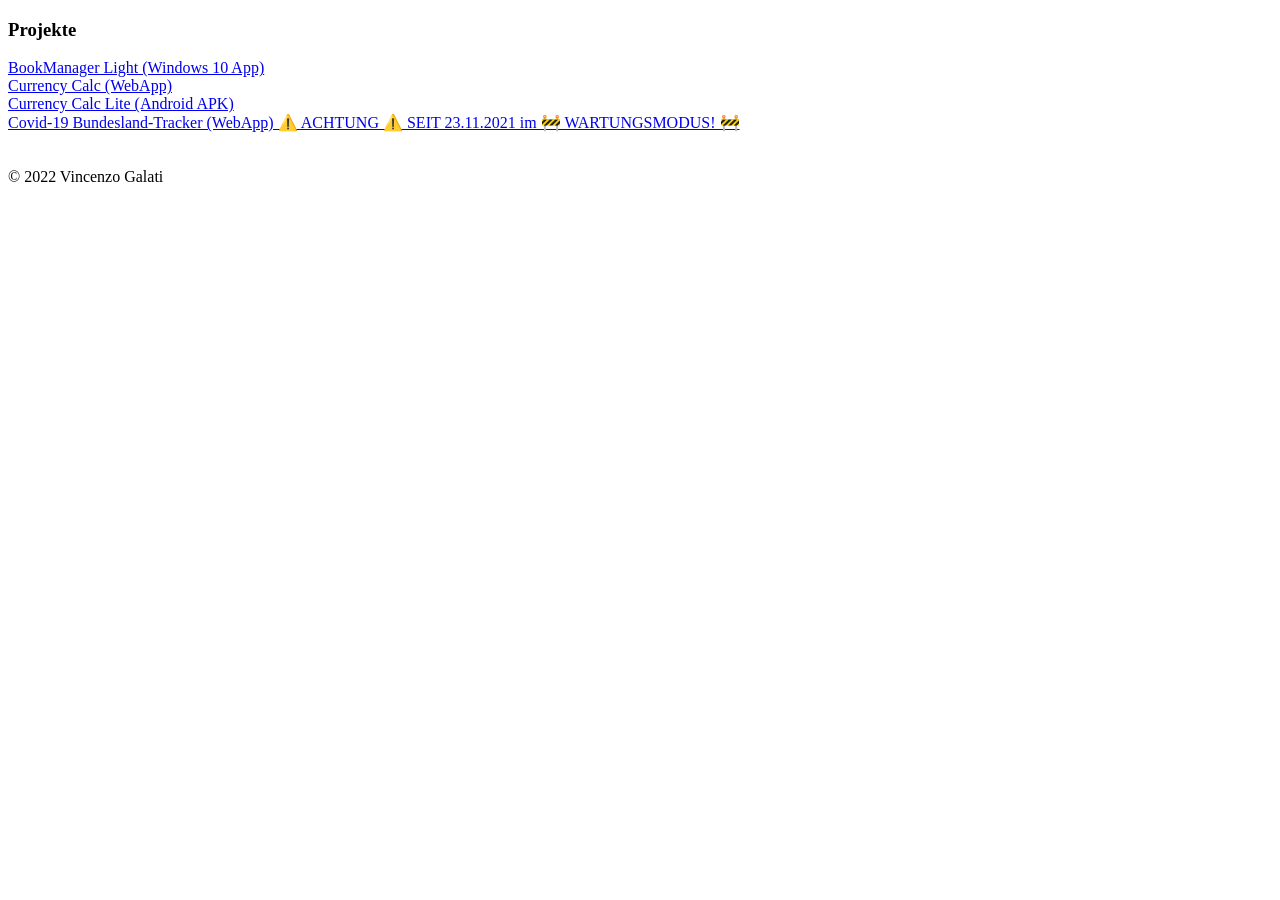
<file: index.html>
<!DOCTYPE html>
<html>
    <head>
        <!-- html5 encoding -->
        <meta charset="utf-8" />
	
	<!-- Titel -->
	<title>Portfolio</title>
    </head>
    <body>
	<h3>Projekte</h3>
	<a href="https://therealvince.github.io/Projekte/Uploads/TheRealVince_BookManager.zip">BookManager Light (Windows 10 App)</a><br>
	<a href="https://therealvince.github.io/Projekte/CurrencyCalcLiteWebApp/">Currency Calc (WebApp)</a><br>
	<a href="https://therealvince.github.io/Projekte/CurrencyCalcLiteBin/CurrencyCalcLite_DEBUG.apk">Currency Calc Lite (Android APK)</a><br>
	<a href="https://therealvince.github.io/Projekte/Covid19_BundeslandTracker/index.html">Covid-19 Bundesland-Tracker (WebApp) ⚠️ ACHTUNG ⚠️ 
    SEIT 23.11.2021 im 
🚧  WARTUNGSMODUS! 
🚧</a><br>
	<br>
	<br>
	&copy; 2022 Vincenzo Galati
    </body>
</html>
</file>
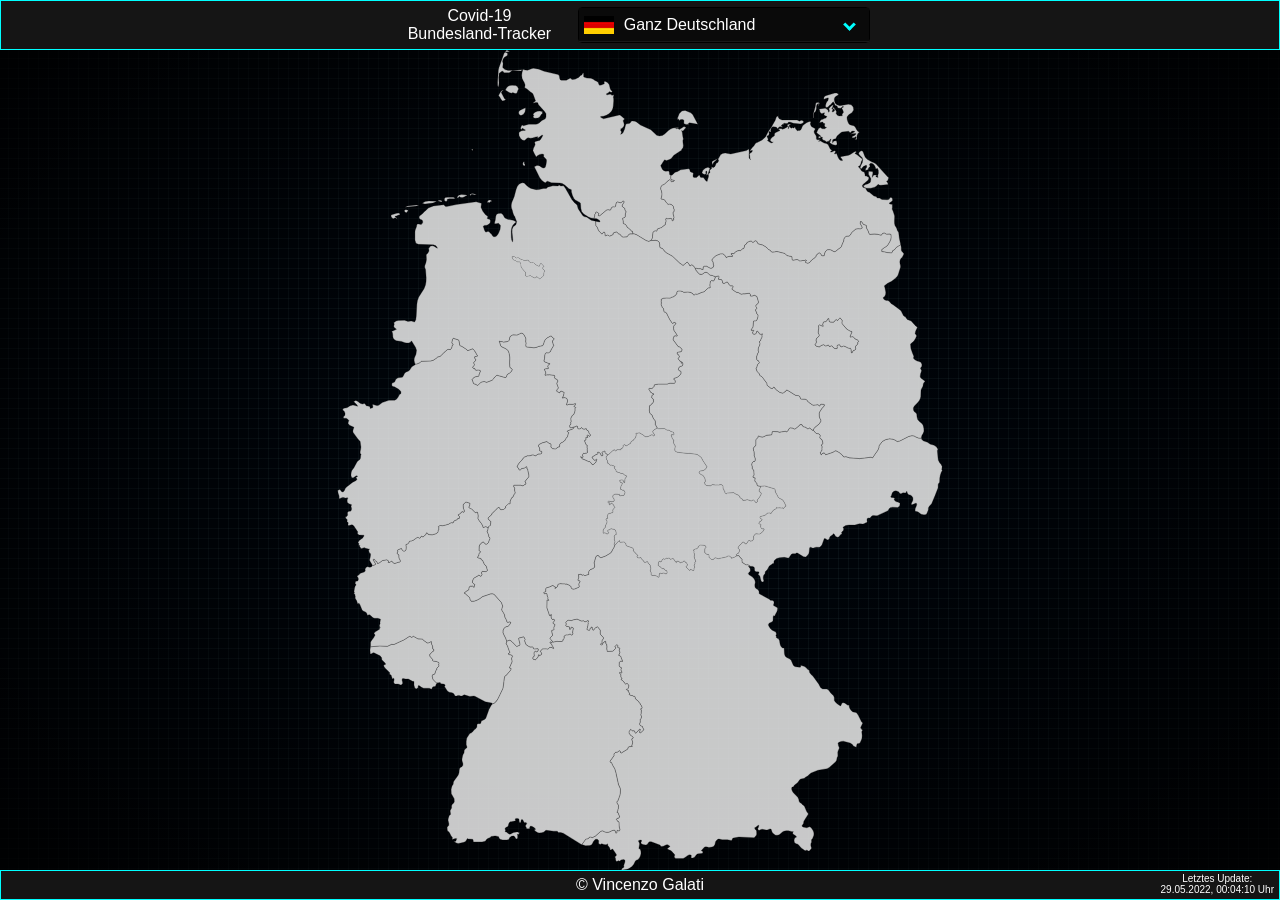
<file: Projekte/Covid19_BundeslandTracker/index.html>
<!DOCTYPE html>
<html>
    <head>
        <!-- html5 encoding -->
        <meta charset="utf-8" />

        <!-- Titel -->
        <title>Covid-19 - Zusammengefasste Daten f&uuml;r alle Bundesl&auml;nder</title>

        <!-- Styles -->
        <link rel='stylesheet' type="text/css" href="./css/index.css" />
        <link rel='stylesheet' type="text/css" href="./css/tensorVinceCombobox.css" />

        <!-- Scripte -->
        <script src="./js/bokeh-2.3.1.js"></script>
        <script src="./js/tensorVinceC19Charts.js"></script>
        <script src="./js/tensorVinceBokehWrapper.js"></script>
        <script src="./js/tensorVinceCombobox.js"></script>
        <script src="./js/index.js"></script>
    </head>
    <body>

      <!-- Start des Frontends -->
      <div id="Gesamt">
        <div id="Oben" class="HeaderFooter">
          <div id="HeaderParent">
            <div id="Header">
              Covid-19<br>Bundesland-Tracker
            </div>
          </div>

          <!-- 
           Combobox - ACHTUNG, Einrueckung!                                           
           ********************************
           Tags fuer ComboboxAuswahl muessen in einer Zeile bleiben, da Browser sonst 
           wegen eines Zeilenumbruchs Bild und Text in mehreren Zeilen anzeigt.
          -->
          <div id="ComboboxContainer">
            <div id="Combobox">
              <div id="ComboboxAuswahlWrapper" onclick="ShowComboboxDropdown();" >
                <div id="ComboboxAuswahl" class="ComboboxItem"><div id="ComboboxImg" class="imgLand imgBRD"></div><p id="ComboboxText">Ganz Deutschland</p><div id="PfeilUnten" ></div></div></div>
                <div id="ComboboxDropdown" class="O">
                  <div class="ComboboxItem O" onclick="SelectCmbItem(this); ShowChart(this.textContent);"><div class="imgLand imgBRD"></div><p>Ganz Deutschland</p></div>
                  <div class="ComboboxItem I" onclick="SelectCmbItem(this); ShowChart(this.textContent);"><div class="imgLand imgBW"></div><p>Baden-W&uuml;rttemberg</p></div>
                  <div class="ComboboxItem I" onclick="SelectCmbItem(this); ShowChart(this.textContent);"><div class="imgLand imgBayern"></div><p>Bayern</p></div>
                  <div class="ComboboxItem I" onclick="SelectCmbItem(this); ShowChart(this.textContent);"><div class="imgLand imgBerlin"></div><p>Berlin</p></div>
                  <div class="ComboboxItem I" onclick="SelectCmbItem(this); ShowChart(this.textContent);"><div class="imgLand imgBrandenburg"></div><p>Brandenburg</p></div>
                  <div class="ComboboxItem I" onclick="SelectCmbItem(this); ShowChart(this.textContent);"><div class="imgLand imgBremen"></div><p>Bremen</p></div>
                  <div class="ComboboxItem I" onclick="SelectCmbItem(this); ShowChart(this.textContent);"><div class="imgLand imgHamburg"></div><p>Hamburg</p></div>
                  <div class="ComboboxItem I" onclick="SelectCmbItem(this); ShowChart(this.textContent);"><div class="imgLand imgHessen"></div><p>Hessen</p></div>
                  <div class="ComboboxItem I" onclick="SelectCmbItem(this); ShowChart(this.textContent);"><div class="imgLand imgMVP"></div><p>Mecklenburg-Vorpommern</p></div>
                  <div class="ComboboxItem I" onclick="SelectCmbItem(this); ShowChart(this.textContent);"><div class="imgLand imgNiedersachsen"></div><p>Niedersachsen</p></div>
                  <div class="ComboboxItem I" onclick="SelectCmbItem(this); ShowChart(this.textContent);"><div class="imgLand imgNRW"></div><p>Nordrhein-Westfalen</p></div>
                  <div class="ComboboxItem I" onclick="SelectCmbItem(this); ShowChart(this.textContent);"><div class="imgLand imgRP"></div><p>Rheinland-Pfalz</p></div>
                  <div class="ComboboxItem I" onclick="SelectCmbItem(this); ShowChart(this.textContent);"><div class="imgLand imgSaarland"></div><p>Saarland</p></div>
                  <div class="ComboboxItem I" onclick="SelectCmbItem(this); ShowChart(this.textContent);"><div class="imgLand imgSachsen"></div><p>Sachsen</p></div>
                  <div class="ComboboxItem I" onclick="SelectCmbItem(this); ShowChart(this.textContent);"><div class="imgLand imgSachsenAnhalt"></div><p>Sachsen-Anhalt</p></div>
                  <div class="ComboboxItem I" onclick="SelectCmbItem(this); ShowChart(this.textContent);"><div class="imgLand imgSH"></div><p>Schleswig-Holstein </p></div>
                  <div class="ComboboxItem I" onclick="SelectCmbItem(this); ShowChart(this.textContent);"><div class="imgLand imgThueringen"></div><p>Th&uuml;ringen</p></div>
              </div>
            </div>
          </div>
        </div>

        <div id="Mitte">

          <!-- Deutschlandkarte -->
          <div id="BRDView" class="">
            <svg
                 xmlns:dc="http://purl.org/dc/elements/1.1/"
                 xmlns:cc="http://creativecommons.org/ns#"
                 xmlns:rdf="http://www.w3.org/1999/02/22-rdf-syntax-ns#"
                 xmlns:svg="http://www.w3.org/2000/svg"
                 xmlns="http://www.w3.org/2000/svg"
                 xmlns:sodipodi="http://sodipodi.sourceforge.net/DTD/sodipodi-0.dtd"
                 xmlns:inkscape="http://www.inkscape.org/namespaces/inkscape"
                 width="69.831833mm"
                 height="94.709267mm"
                 viewBox="0 0 69.831833 94.709267"
                 version="1.1"
                 id="DE"
                 inkscape:version="0.92.4 (5da689c313, 2019-01-14)"
                 sodipodi:docname="DE_GrayScale.svg">

                <pattern id="muster-innen1" patternUnits="userSpaceOnUse" x="5" patternTransform="rotate(0)" y="5" width="5" height="4">
                  <rect id="square" fill="#FFFFFF" width="5" height="1.5"></rect>
                </pattern>

                <mask id="musterMask" x="0" y="0">
                  <rect x="0" y="0" width="1000" height="1000" fill="url(#muster-innen1)" />
                </mask>

                <defs
                   id="defs2" />
                <sodipodi:namedview
                   id="base"
                   pagecolor="#ffffff"
                   bordercolor="#666666"
                   borderopacity="1.0"
                   inkscape:pageopacity="0.0"
                   inkscape:pageshadow="2"
                   inkscape:zoom="1.4"
                   inkscape:cx="94.193761"
                   inkscape:cy="152.32428"
                   inkscape:document-units="mm"
                   inkscape:current-layer="layer1"
                   showgrid="false"
                   inkscape:window-width="1920"
                   inkscape:window-height="1056"
                   inkscape:window-x="1920"
                   inkscape:window-y="0"
                   inkscape:window-maximized="1" />
                <metadata
                   id="metadata5">
                  <rdf:RDF>
                    <cc:Work
                       rdf:about="">
                      <dc:format>image/svg+xml</dc:format>
                      <dc:type
                         rdf:resource="http://purl.org/dc/dcmitype/StillImage" />
                      <dc:title />
                    </cc:Work>
                  </rdf:RDF>
                </metadata>
                <g
                   inkscape:label="Layer 1"
                   inkscape:groupmode="layer"
                   id="layer1"
                   transform="translate(-27.828132,-174.80608)">
                  <g
                     id="11"
                     transform="matrix(0.35277777,0,0,-0.35277777,76.662419,225.20233)"
                     inkscape:label="">
                    <desc
                       id="desc410">Thueringen</desc>
                    <path
          
                       d="M 0,0 1.39,0.14 4.729,-0.871 4.897,-1.895 4.964,-2.027 5.557,-3.039 5.782,-3.563 6.069,-3.852 6.374,-4.016 6.675,-4.129 7.289,-4.494 7.804,-5.307 8.261,-6.287 8.264,-6.396 8.254,-6.545 8.021,-6.646 7.895,-6.746 7.845,-6.812 7.646,-7.127 7.477,-7.305 H 7.423 L 7.373,-7.252 7.279,-7.092 7.188,-7.051 7.104,-7.044 6.937,-7.107 6.844,-7.124 6.146,-7.027 5.677,-7.084 5.573,-7.062 5.252,-6.916 5.205,-7.209 5.158,-7.265 5.098,-7.32 4.28,-7.766 3.832,-8.291 3.45,-8.866 3.37,-8.89 3.306,-8.887 3.299,-8.809 3.218,-8.762 3.064,-8.715 2.436,-8.768 2.288,-8.811 2.15,-8.903 1.611,-9.37 1.43,-9.479 l -1.571,-0.472 -0.027,-0.346 0.265,-0.298 0.354,-0.146 0.068,-0.116 0.009,-0.088 -0.04,-0.082 -0.167,-0.186 -0.14,-0.187 -0.034,-0.026 -0.05,-0.025 -0.07,-0.018 -0.131,0.01 -0.1,-0.061 -0.127,-0.13 -0.165,-0.391 -0.03,-0.182 0.023,-0.121 0.08,-0.013 0.078,0.005 0.117,0.038 0.087,10e-4 0.104,-0.031 0.131,-0.135 0.036,-0.113 -0.02,-0.117 -0.05,-0.123 -0.04,-0.232 0.037,-0.189 0.104,-0.292 0.08,-0.14 0.068,-0.103 0.066,-0.05 0.076,-0.041 0.091,-0.028 0.201,-0.015 0.288,0.032 0.205,-0.09 -0.438,-0.764 -0.085,-0.108 -0.164,-0.168 -0.669,-0.517 -0.131,-0.065 -0.537,-0.029 -0.411,0.082 -0.375,-0.012 -0.102,-0.039 -0.094,-0.095 -0.124,-0.188 -0.39,-0.484 0.032,-0.68 -0.053,-0.212 -0.097,-0.312 -0.083,-0.122 -0.088,-0.071 -0.214,-0.052 -0.255,-0.118 -0.114,-0.019 -0.091,0.013 -0.083,0.042 -0.064,0.048 -0.056,0.055 -0.167,0.057 -0.342,-0.07 -0.483,-0.803 -0.221,-0.201 -0.097,-0.011 -0.107,0.004 -0.09,0.017 -0.081,0.036 -0.066,0.051 -0.048,0.048 -0.03,0.042 -0.144,0.232 -0.054,0.046 -0.107,0.045 -0.2,0.052 -0.156,-0.027 -0.096,-0.043 -0.05,-0.071 -0.021,-0.048 -0.052,-0.088 -0.041,-0.091 -0.293,-0.337 -0.508,-0.391 -0.231,-0.324 -0.137,-0.302 -0.04,-0.171 v -0.132 l 0.037,-0.079 0.056,-0.062 0.265,-0.199 0.059,-0.108 0.041,-0.139 0.01,-0.298 -0.051,-0.132 -0.173,-0.173 -0.024,-0.113 -0.003,-0.166 -0.033,-0.097 -0.071,-0.059 -0.348,-0.115 -0.094,-0.053 -0.098,-0.073 -0.137,-0.131 -0.051,-0.103 v -0.098 l 0.171,-0.278 -0.518,-0.275 -0.194,-0.146 -0.104,-0.047 -0.386,-0.101 -0.23,-0.106 -0.061,-0.055 -0.08,-0.05 -0.077,-0.033 -0.111,0.012 -0.033,0.107 0.013,0.086 0.037,0.068 -0.03,0.061 -0.074,0.048 -0.227,0.082 -0.107,0.065 -0.072,0.058 -0.015,0.035 -0.032,0.067 -0.013,0.025 -0.029,0.043 -0.102,0.02 -0.156,0.006 -0.359,-0.047 -0.15,-0.045 -0.034,-0.078 -0.034,-0.047 -0.023,-0.059 -0.376,-0.113 -2.556,-0.539 -0.639,0.26 -0.277,0.033 -0.192,-0.029 -0.074,-0.04 -0.051,-0.07 -0.06,-0.177 -0.047,-0.075 -0.067,-0.05 -0.08,-0.032 -0.281,-0.045 -0.164,-0.058 -0.126,0.025 -0.176,0.094 -0.338,0.287 -0.185,0.105 -0.133,0.107 -0.057,0.095 -0.013,0.479 -0.044,0.29 -0.037,0.096 -0.066,0.08 -0.138,0.064 -0.106,0.004 -0.092,-0.021 -0.073,-0.047 -0.094,0.008 -0.117,0.056 -0.168,0.2 -0.21,0.17 -0.211,0.091 -0.044,0.172 -0.023,0.14 0.053,1.132 0.127,0.109 0.2,0.137 0.051,0.062 0.014,0.08 -0.011,0.063 -0.01,0.035 -0.036,0.084 -0.195,0.357 -0.358,0.115 -1.376,0.075 -0.203,-0.248 -0.156,-0.043 -0.114,-0.089 -0.073,-0.139 -0.018,-0.076 -0.006,-0.051 0.003,-0.042 -0.003,-0.056 -0.013,-0.042 -0.075,-0.101 -0.442,-0.29 -0.418,-0.096 -0.6,-0.288 0.105,-0.367 0.062,-0.172 0.011,-0.063 -0.007,-0.073 -0.047,-0.121 0.037,-0.15 0.038,-0.104 0.04,-0.094 0.022,-0.087 0.031,-0.187 0.009,-0.099 -0.003,-0.107 -0.073,-0.594 v -0.127 l 0.03,-0.087 0.08,-0.148 0.014,-0.093 -0.003,-0.138 0.017,-0.102 0.036,-0.085 0.154,-0.191 0.033,-0.077 0.031,-0.081 0.005,-0.096 v -0.094 l 0.004,-0.076 0.014,-0.084 0.043,-0.153 -0.007,-0.058 -0.029,-0.045 -0.158,-0.047 -0.054,-0.038 -0.006,-0.057 0.014,-0.152 0.023,-0.099 0.006,-0.087 -0.026,-0.096 -0.188,-0.432 -0.033,-0.162 v -0.123 l 0.121,-0.218 0.029,-0.081 -0.003,-0.113 -0.034,-0.138 -0.134,-0.219 -0.04,-0.123 -0.023,-0.082 0.037,-0.249 0.003,-0.079 -0.006,-0.053 -0.03,-0.073 -0.094,-0.046 -0.147,-0.014 -0.491,0.152 -0.113,0.064 -0.187,0.188 -0.115,-0.058 -0.213,-0.398 -1.059,0.999 -0.171,0.274 0.422,0.478 0.03,0.067 0.01,0.048 -0.007,0.075 -0.026,0.076 -0.034,0.078 -0.083,0.144 -0.097,0.133 -0.168,0.288 -0.064,0.052 -0.077,0.029 -0.137,-0.011 -0.071,0.037 -0.067,0.135 -0.054,0.208 -0.069,0.048 -0.088,-0.004 -0.221,-0.061 -0.097,-0.078 -0.074,-0.087 -0.043,-0.073 -0.06,-0.061 -0.08,-0.031 -0.292,-0.031 -0.091,-0.023 -0.311,-0.141 -0.087,0.006 -0.087,0.052 -0.101,0.189 -0.113,0.117 -0.155,0.089 -0.583,0.084 -0.05,-0.012 -0.031,-0.033 -0.029,-0.245 -0.018,-0.063 -0.033,-0.061 -0.047,-0.05 -0.133,0.098 -0.09,0.088 -0.738,1.078 -0.164,0.04 -0.173,-0.02 -0.548,-0.185 -0.075,-0.011 -0.068,0.007 -0.051,0.019 -0.05,0.053 -0.043,0.059 -0.037,0.074 -0.046,0.071 -0.054,0.06 -0.061,0.042 -0.056,0.025 h -0.057 l -0.077,-0.025 -0.094,-0.066 -0.164,-0.072 -0.4,0.07 -0.086,-0.008 -0.08,-0.031 -0.269,-0.192 -0.073,-0.036 -0.158,-0.045 -0.074,0.002 -0.053,0.01 -0.203,0.101 -0.044,0.012 -0.077,0.008 -0.095,-0.061 -0.108,-0.109 -0.304,-0.51 -0.043,-0.094 -0.061,-0.111 -0.06,-0.076 -0.07,-0.039 -0.074,0.005 -0.047,0.014 -0.304,0.131 -0.095,0.004 -0.09,-0.014 -0.094,-0.111 -0.087,-0.196 -0.081,-0.79 0.017,-0.211 0.088,-0.135 0.08,-0.073 0.087,-0.058 0.239,-0.112 0.254,-0.171 0.037,-0.035 0.258,-0.298 0.056,-0.056 0.07,-0.049 0.088,-0.03 0.093,-0.015 0.375,0.034 0.085,-0.027 0.07,-0.046 0.047,-0.068 0.049,-0.172 0.031,-0.08 0.048,-0.065 0.056,-0.056 0.077,-0.044 0.086,-0.036 0.379,-0.104 0.07,-0.052 0.046,-0.068 0.036,-0.078 0.041,-0.177 0.012,-0.095 0.007,-0.113 -0.011,-0.12 -0.033,-0.142 -0.055,-0.084 -0.063,-0.068 -0.104,-0.034 -0.137,-0.006 -0.264,0.062 -0.308,0.16 -0.087,0.026 -0.687,-0.156 -0.178,-0.014 -0.117,0.019 -0.083,0.079 -0.054,0.035 -0.081,0.022 -0.086,-0.002 -0.159,-0.182 -0.099,-0.707 v -0.267 l -0.008,-0.098 -0.029,-0.08 -0.101,-0.027 -0.15,0.037 -0.298,0.179 -0.279,0.217 -0.532,0.148 -0.975,-0.005 -0.171,0.212 -0.094,0.16 -0.02,0.084 v 0.086 l 0.057,0.101 0.023,0.103 -0.01,0.128 -0.198,0.373 -0.073,0.207 -0.016,0.124 0.033,0.152 0.047,0.112 0.016,0.185 0.037,0.107 0.003,0.166 -0.023,0.209 -0.104,0.418 -0.03,0.221 -0.01,0.17 -0.023,0.104 -0.07,0.097 -0.298,0.163 -0.188,0.212 -0.286,0.635 -0.357,-0.049 -0.141,-0.125 -0.067,-0.047 -0.104,-0.013 -0.181,0.036 -0.285,0.02 -0.053,0.031 -0.038,0.063 0.011,0.121 -0.016,0.101 -0.051,0.097 -0.579,0.492 -0.111,0.136 -0.073,0.109 -0.07,0.157 -0.021,0.091 -0.031,0.084 -0.054,0.059 -0.147,-0.039 -0.193,-0.082 -0.195,-0.027 -0.415,0.039 -0.094,0.05 -0.08,0.073 -0.101,0.191 -0.011,0.117 0.024,0.102 0.112,0.121 0.05,0.063 0.023,0.079 -0.053,0.116 -0.574,0.463 -0.091,0.101 -0.086,0.145 -0.096,0.133 -0.108,0.124 -0.304,0.246 -0.055,0.081 -0.027,0.091 v 0.095 l 0.013,0.208 -0.003,0.094 -0.016,0.077 -0.075,0.182 -0.019,0.087 -0.111,0.111 -0.191,0.11 -1.741,0.601 -0.141,0.084 -0.073,0.101 -0.038,0.183 -0.094,0.243 -0.033,0.188 -0.051,0.085 -0.077,0.084 -0.131,0.096 -0.073,0.082 -0.053,0.081 -0.118,0.062 -0.19,0.033 -1.059,-0.111 -0.117,0.027 -0.084,0.047 -0.037,0.074 -0.02,0.078 0.007,0.102 0.01,0.094 -0.006,0.095 -0.037,0.058 -0.356,-0.251 -1.179,-1.319 -0.164,0.016 -0.057,0.086 -0.007,0.08 0.021,0.152 0.043,0.2 0.184,0.582 0.02,0.169 -0.148,0.36 -0.019,0.077 -0.018,0.091 -0.006,0.098 -0.004,0.107 0.031,0.612 -0.01,0.122 -0.023,0.093 -0.044,0.06 0.003,0.11 0.053,0.138 0.222,0.248 0.139,0.072 0.103,0.008 0.057,-0.047 0.04,0.061 0.037,0.08 -0.05,0.786 -0.235,0.605 -0.054,0.099 -0.074,0.065 -0.104,0.06 -0.204,0.059 -0.378,0.045 -0.361,0.122 -0.091,0.011 -0.142,-0.01 -0.15,-0.061 -0.274,-0.189 -0.155,-0.078 -0.351,-0.092 -0.076,-0.038 -0.051,-0.068 -0.031,-0.082 -0.01,-0.095 0.013,-0.088 0.047,-0.09 0.171,-0.203 0.054,-0.083 0.011,-0.075 -0.071,-0.147 -0.064,-0.175 -0.061,-0.061 -0.08,-0.032 -0.093,-0.01 -0.202,0.03 -0.177,0.069 -0.348,0.228 -0.091,0.026 -0.084,-0.009 -0.076,-0.032 -0.074,-0.044 -0.165,-0.061 -0.094,0.026 -0.067,0.106 -0.04,0.22 0.017,0.287 -0.007,0.168 0.02,0.173 0.047,0.17 0.15,0.3 0.106,0.134 0.093,0.089 0.078,0.037 0.066,0.047 0.058,0.061 0.139,0.2 0.017,0.088 -0.04,0.159 0.011,0.158 0.083,0.234 0.294,0.535 0.071,0.192 0.03,0.131 0.026,0.2 v 0.212 l -0.009,0.075 -0.074,0.158 -0.248,0.276 0.118,0.323 0.107,0.037 0.097,0.054 0.07,0.018 0.047,-0.019 0.037,-0.047 h 0.046 l 0.03,0.072 -0.009,0.158 -0.017,0.118 -0.047,0.191 -0.017,0.097 0.003,0.111 0.011,0.107 0.036,0.107 0.115,0.246 0.004,0.095 -0.011,0.084 0.054,0.08 0.128,0.094 0.317,0.136 0.432,0.054 0.124,0.05 0.192,0.112 0.137,0.031 0.114,0.005 0.093,0.055 0.064,0.127 0.017,0.334 -0.077,0.258 0.06,0.149 0.063,0.124 0.583,0.69 -0.181,0.21 -0.074,0.128 -0.103,0.307 -0.074,0.141 -0.071,0.107 -0.243,0.222 -0.218,0.149 -0.06,0.029 -0.051,0.017 -0.074,0.004 -0.054,-0.011 -0.059,-0.023 -0.061,-0.036 -0.057,-0.051 -0.047,-0.06 -0.046,-0.068 -0.04,-0.082 -0.051,-0.069 -0.057,-0.059 -0.067,-0.041 -0.077,-0.011 -0.057,0.097 -0.026,0.178 0.023,0.393 -0.037,0.115 -0.054,0.035 -0.11,-0.123 -0.061,-0.049 -0.08,-0.009 -0.063,0.058 -0.031,0.111 0.014,0.211 0.029,0.104 0.058,0.099 0.148,0.043 0.107,0.004 0.073,-0.031 0.04,-0.047 0.037,-0.031 0.074,-0.021 0.76,-0.082 0.261,0.034 0.345,0.099 0.07,0.101 0.03,0.177 -0.063,0.43 -0.124,0.234 -0.094,0.139 -0.08,0.06 -0.063,0.059 -0.061,0.208 0.058,0.465 0.539,0.386 0.259,0.057 0.651,-0.005 0.238,-0.091 0.07,0.004 0.226,0.097 0.066,0.007 0.044,-0.034 0.01,-0.08 -0.026,-0.154 v -0.035 l 0.006,-0.03 0.034,-0.041 0.113,-0.085 0.08,-0.035 0.101,-0.02 0.11,-0.004 0.476,0.088 0.493,-0.026 0.07,0.033 0.064,0.09 0.314,0.739 0.021,0.123 -0.044,0.149 -0.047,0.1 -0.153,0.219 -0.068,0.164 -0.043,0.066 -0.077,0.035 -0.295,0.009 -0.083,0.026 -0.071,0.048 -0.121,0.113 -0.071,0.047 -0.089,0.024 -0.202,0.021 -0.087,0.033 -0.03,0.118 0.006,0.183 0.064,0.347 0.067,0.24 0.1,0.275 0.286,0.457 0.077,0.282 0.006,0.163 -0.074,0.06 -0.398,0.071 -0.08,0.028 -0.067,0.05 -0.043,0.069 -0.035,0.079 -0.023,0.09 -0.033,0.078 -0.047,0.074 -0.061,0.058 -0.069,0.05 0.04,0.074 0.14,0.096 0.479,0.135 0.214,0.013 0.155,-0.019 0.083,-0.09 0.171,-0.242 0.021,-0.072 -0.01,-0.074 -0.027,-0.054 0.009,-0.05 0.01,-0.029 0.128,-0.103 0.046,-0.058 0.027,-0.147 0.034,-0.073 0.05,0.015 0.087,0.133 0.104,0.71 0.004,0.204 0.015,0.147 0.121,0.347 0.326,0.4 0.074,0.195 0.007,0.045 -0.021,0.09 -0.036,0.062 -0.283,0.109 -0.435,0.248 -0.23,0.214 -0.291,0.176 -0.209,0.028 -0.201,-0.018 -0.118,0.022 -0.136,0.056 -0.192,0.149 -0.127,0.035 -0.217,0.025 -0.119,0.03 -0.143,0.066 -0.104,0.021 -0.091,0.041 -0.14,0.091 -0.084,0.032 -0.097,0.012 -0.087,0.057 -0.07,0.101 -0.046,0.399 -0.054,0.145 -0.34,0.277 -0.056,0.079 -0.054,0.13 v 0.176 l 0.114,0.28 -0.027,0.098 -0.073,0.093 -0.192,0.087 -0.327,0.031 -0.49,0.205 -0.057,0.012 -0.237,-0.023 -0.104,0.005 -0.11,0.075 -0.131,0.124 -0.174,0.288 -0.134,0.097 -0.107,0.036 -0.08,-0.026 -0.061,0.031 -0.048,0.141 0.021,0.324 -0.064,0.315 -0.047,0.17 -0.073,0.093 -0.121,0.117 -0.04,0.071 -0.024,0.09 -0.019,0.209 -0.024,0.092 -0.034,0.079 -0.03,0.103 -0.006,0.137 0.07,0.244 0.08,0.15 0.407,0.349 1.097,0.912 0.245,0.295 0.134,0.094 0.312,0.162 0.106,0.116 0.057,0.104 0.044,0.059 0.087,-0.006 0.439,-0.385 0.067,-0.031 0.09,0.028 0.118,0.147 0.126,0.206 0.326,0.067 1.079,-0.042 -0.068,0.185 -0.007,0.038 0.01,0.082 0.068,0.07 0.291,0.074 0.11,0.063 0.082,0.094 0.164,0.305 0.047,0.11 0.003,0.05 -0.021,0.061 -0.026,0.055 -0.007,0.047 0.011,0.074 0.026,0.076 0.047,0.075 0.051,0.067 0.08,0.066 0.11,0.052 0.211,0.026 0.111,-0.022 0.069,-0.051 0.014,-0.035 0.01,-0.064 0.01,-0.039 0.037,-0.059 0.057,-0.053 0.087,-0.026 0.205,10e-4 0.157,0.07 0.927,0.599 0.096,0.022 0.093,0.042 0.07,0.076 0.064,0.222 0.026,0.146 0.065,0.108 0.102,0.115 0.375,0.233 0.185,0.087 0.061,0.048 0.046,0.061 0.02,0.104 0.067,0.103 0.353,0.258 0.15,0.209 0.231,0.632 0.056,0.195 0.035,0.196 -0.004,0.094 -0.017,0.072 -0.016,0.044 -0.065,0.1 -0.013,0.029 -0.003,0.029 v 0.05 l 0.016,0.059 0.078,0.036 0.147,0.036 0.329,0.005 0.298,0.064 0.161,0.072 0.2,-0.041 1.032,-0.554 0.765,-0.639 0.267,-0.03 0.666,0.042 0.097,0.028 1.045,0.524 0.175,0.031 0.128,-0.01 0.301,-0.333 0.07,-0.048 0.08,-0.035 0.101,0.046 0.074,0.115 0.044,0.299 -0.028,0.133 -0.04,0.088 -0.037,0.029 -0.211,0.24 -0.123,0.23 -0.094,0.138 -0.034,0.062 0.01,0.078 0.037,0.132 0.378,0.441 1.052,0.611 0.342,-0.217 1.943,0.05 0.15,-0.045 0.181,-0.081 0.469,-0.313 0.176,-0.07 0.107,-0.027 0.535,0.01 0.271,-0.27 0.717,-0.3 0.288,-0.009 0.093,-0.075 0.08,-0.131 0.105,-0.296 0.036,-0.172 -0.003,-0.148 -0.091,-0.113 -0.093,-0.05 -0.104,-0.006 -0.08,0.026 -0.161,0.087 -0.083,0.024 -0.094,0.003 -0.073,-0.037 -0.058,-0.056 -0.036,-0.081 0.013,-0.195 0.077,-0.284 0.231,-0.602 0.134,-0.245 0.12,-0.157 0.073,-0.045 0.071,-0.05 0.044,-0.1 0.019,-0.142 -0.052,-0.56 0.002,-0.097 0.027,-0.096 0.048,-0.141 0.258,-0.532 0.201,-0.268 0.03,-0.103 0.007,-0.134 -0.134,-0.653 -0.023,-0.257 v -0.295 l 0.173,-0.332 0.573,-0.326 3.339,-0.41 0.916,0.019 2.001,-0.295 0.56,-0.192 1.129,-0.891 0.59,-1.114 1.239,-1.848 -0.184,-0.424 -0.198,-0.295 -0.254,-0.235 -0.547,-0.311 -0.964,-0.161 -0.129,-0.051 -0.129,-0.14 -0.071,-0.107 -0.09,-0.174 0.067,-0.168 0.181,-0.241 0.486,-0.32 0.466,-0.178 0.221,-0.246 0.461,-0.792 0.119,-0.45 0.016,-0.102 0.021,-0.157 0.009,-0.186 -0.006,-0.154 -0.031,-0.07 -0.083,-0.04 -0.071,-0.015 -0.036,-0.055 -0.018,-0.057 0.072,-0.384 0.08,-0.248 0.033,-0.077 0.051,-0.093 0.052,-0.057 0.074,-0.053 0.238,-0.117 0.12,-0.041 1.183,-0.061 0.087,0.022 0.08,0.038 0.072,0.049 0.181,0.164 0.147,0.082 0.093,0.024 0.996,-0.14 0.564,0.031 0.432,-0.05 0.159,0.018 0.177,0.073 0.432,0.102 0.101,-0.022 0.126,-0.053 0.335,-0.248 0.099,-0.121 0.05,-0.15 0.002,-0.328 0.028,-0.35 0.19,-0.328 0.064,-0.252 0.118,-0.155 0.13,-0.22 0.03,-0.092 0.054,-0.291 0.029,-0.082 0.054,-0.086 0.091,-0.093 0.148,-0.094 0.153,-0.065 0.276,0.214 1.74,0.129 0.195,0.042 0.251,-0.049 0.473,-0.361 1.056,-0.479 0.19,-0.165 0.127,-0.133 0.098,-0.254 0.029,-0.143 0.104,-0.144 0.086,-0.086 0.704,-0.383 0.041,-0.229 0.006,-0.073 0.057,-0.058 0.138,-0.008 0.737,0.09 0.388,0.116 0.074,0.039 0.167,-0.004 1.133,-0.396 0.113,-0.005 0.131,0.028 0.198,0.115 0.178,0.17 0.097,-0.002 0.126,-0.051 0.396,-0.392 0.161,-0.123 0.158,-0.292 0.177,-0.016 0.392,0.324 -0.084,0.294 0.044,0.28 0.615,0.764 0.139,0.194 0.505,0.942 0.013,0.107 -0.013,0.133 -0.1,0.217 -0.087,0.102 -0.094,0.076 -0.345,0.147 -0.046,0.118 0.005,0.221 0.104,0.484 0.343,0.597 0.03,0.073 z"
                       fill="#454545"
                       style="fill-rule:evenodd;stroke:#FFFFFF90"
                       id="Thueringen"
                       inkscape:connector-curvature="0" />
                  </g>
                  <g
                     id="1"
                     transform="matrix(0.35277777,0,0,-0.35277777,49.417566,187.96187)"
                     inkscape:label=""
                     style="fill:#000000">
                    <desc
                       id="desc241">Schleswig-Holstein</desc>
                    <path
                       d="m 0,0 -0.089,0.152 -0.037,0.165 0.035,0.163 -0.017,0.197 -0.17,-0.002 -0.177,-0.159 -0.08,-0.11 -0.073,-0.321 0.015,-0.172 0.071,-0.222 0.228,-0.324 0.274,-0.091 0.07,0.21 0.012,0.156 0.063,0.169 -0.013,0.111 z m -8.387,26.483 -0.073,2.041 0.065,0.151 0.033,0.737 0.055,0.274 0.111,0.105 0.654,0.456 0.141,0.058 0.208,0.007 0.179,-0.088 0.188,-0.328 0.142,-0.071 h 1.487 l 0.328,0.093 0.593,0.467 0.338,0.183 2.698,-0.151 0.542,0.429 -4.705,-0.238 -1.038,0.262 -0.733,0.694 0.127,1.33 -0.187,0.693 0.22,0.755 0.41,0.61 0.877,0.494 0.194,0.519 -0.177,0.456 -0.599,0.062 0.17,0.187 1.317,0.07 -1.028,0.552 -0.909,-1.141 -1.632,-4.593 -0.206,-0.799 -0.251,-4.058 0.02,-0.982 0.14,-0.528 0.138,0.113 0.109,0.513 z m 59.053,-15.208 -0.503,0.354 -0.375,-0.124 -0.375,0.17 0.543,0.003 0.386,0.019 V 11.95 L 48.538,11.715 47.796,11.403 47.085,10.941 45.853,9.788 45.125,9.335 44.137,9.152 l -0.89,0.224 -1.923,1.817 -3.404,1.515 -1.306,1.049 -0.475,0.238 -0.918,0.08 -0.248,-0.08 -0.202,-0.2 -0.11,-0.206 -0.142,-0.2 -0.296,-0.175 -0.817,-0.087 -0.216,-0.143 -0.154,-0.312 -0.288,-1.227 -0.507,-1.149 -0.357,-0.441 -0.476,-0.176 0.214,0.353 0.085,0.347 -0.067,0.312 -0.232,0.25 0.143,0.245 -0.009,0.114 -0.076,0.062 -0.058,0.083 0.375,0.112 0.39,0.334 0.305,0.46 0.123,0.496 -0.113,0.592 -0.172,0.457 0.005,0.404 0.427,0.431 -1.305,1.142 -0.402,0.146 -5.214,-1.249 -0.93,0.49 v 0.253 l 0.904,0.104 0.936,0.302 0.867,0.486 0.695,0.651 0.274,0.393 0.206,0.43 0.151,0.522 0.107,0.661 0.123,1.54 -0.011,0.737 -0.112,0.515 0.154,0.524 -0.119,0.225 -0.246,-0.018 -0.231,-0.199 -0.327,0.436 -0.564,-0.031 -0.561,-0.171 -0.317,0.021 0.01,0.343 0.053,0.077 0.093,-0.006 0.139,0.094 0.068,0.002 0.536,0.426 -0.015,0.081 0.205,-0.054 0.264,-0.123 0.287,-0.035 0.276,0.212 -0.403,0.437 -0.197,0.284 -0.137,0.297 -0.295,1.274 -0.494,0.631 -0.701,0.436 -0.508,-0.036 0.083,-0.776 -0.982,-0.38 -0.565,-0.096 -0.25,0.349 -0.223,0.646 -0.51,0.365 -0.563,0.243 -0.378,0.288 -0.897,0.398 -1.326,0.071 -1.046,0.388 -0.067,1.348 -0.284,-0.23 -0.273,-0.491 -0.526,-0.209 -0.407,-0.51 -1.285,-0.653 -0.327,0.004 -0.316,-0.11 -0.37,0.042 -0.433,0.412 -0.39,-0.087 -0.238,-0.215 -0.306,-0.083 -0.211,-0.22 -0.322,-0.06 -1.578,0.006 -0.38,0.154 -0.159,0.446 -0.064,0.521 -0.098,0.377 -0.362,0.32 -4.578,1.082 -1.694,0.698 -1.726,0.298 -0.504,-0.078 -1.472,-0.551 -0.793,0.033 -0.746,0.234 -0.295,-1.089 -0.097,-0.869 0.121,-0.983 0.293,-0.647 0.419,-0.747 0.282,-0.761 -0.122,-0.673 v -0.255 l 0.73,-0.368 1.169,-1.024 0.62,-0.39 0.281,-0.519 0.751,-2.023 -0.738,-0.508 0.148,-0.277 0.239,0.167 0.458,0.129 0.444,0.015 0.2,-0.173 0.104,-0.394 0.25,-0.397 L 6.463,17.263 7.011,16.412 7.009,15.513 6.863,14.912 6.506,14.636 5.669,14.225 4.759,13.417 4.304,13.132 3.753,12.984 H 1.382 l -1.749,-0.482 -0.463,0.206 -0.214,-0.305 -0.199,-0.386 -0.066,-0.417 0.185,-0.407 0.345,0.467 0.286,-0.092 0.295,-0.28 0.387,-0.095 V 10.941 L -0.32,10.966 -0.98,10.833 -1.571,10.565 -1.875,10.184 -1.813,9.223 -1.368,8.411 -0.753,7.85 -0.18,7.641 0.075,7.724 0.793,8.419 1.125,8.552 1.898,8.419 2.561,8.499 3.687,8.845 4.344,8.923 4.298,8.803 4.24,8.54 4.195,8.419 4.659,8.622 5.474,9.33 5.964,9.427 5.749,8.87 5.414,8.288 5.076,7.827 4.853,7.641 4.478,7.604 3.563,7.339 3.298,7.137 V 6.886 L 3.453,6.325 3.228,5.746 2.895,5.109 2.721,4.371 2.782,4.193 3.164,3.366 3.753,2.339 H 3.9 l 0.388,0.436 0.705,0.34 0.751,0.14 0.527,-0.163 V 2.864 L 6.211,2.444 6.506,2.071 6.905,1.713 7.156,1.335 7.159,0.766 7.043,-0.02 6.866,-0.747 6.701,-1.147 6.229,-1.373 5.764,-1.219 4.92,-0.646 4.402,-0.504 3.994,-0.535 l -0.83,-0.384 1.787,-3.629 0.718,-0.894 0.76,-0.582 0.502,-0.166 0.225,0.374 0.25,0.161 0.551,-0.154 0.821,-0.382 2.742,-0.063 0.809,-0.187 0.814,-0.501 1.363,-1.182 0.784,-0.312 0.035,-0.727 0.341,-1.178 0.504,-1.095 0.526,-0.483 0.325,-0.118 1.013,-0.567 0.217,-0.197 0.086,-0.635 0.061,-0.99 0.253,-1.159 0.708,-0.805 1.558,-1.011 0.791,-0.313 1.043,-0.122 0.173,0.698 0.036,0.219 0.024,0.242 0.024,0.116 0.026,0.078 0.047,0.065 0.087,0.086 0.067,0.086 0.036,0.084 0.035,0.269 0.04,0.105 0.07,0.019 0.104,-0.011 0.251,-0.066 0.181,-0.107 0.047,-0.05 0.178,-0.122 0.067,-0.074 0.009,-0.101 -0.063,-0.312 -0.023,-0.167 -0.008,-0.103 0.018,-0.069 0.022,-0.038 0.025,-0.03 0.029,-0.024 0.044,-0.026 0.077,-0.028 0.272,0.15 2.129,1.758 0.551,0.171 0.595,-0.133 0.084,0.006 0.12,0.061 0.091,0.105 0.208,0.558 0.097,0.141 0.118,0.084 0.264,0.092 0.151,0.028 0.133,-10e-4 0.285,-0.051 0.172,0.112 0.107,0.104 0.281,1.167 0.083,0.126 0.094,0.093 0.051,0.029 0.033,0.014 0.058,0.004 1.064,-0.25 0.124,0.013 0.12,0.071 0.378,0.352 0.125,0.069 0.111,0.021 0.117,-0.009 0.097,-0.035 0.04,-0.054 0.024,-0.093 -0.043,-0.176 -0.037,-0.092 -0.244,-0.348 -0.216,-0.437 -0.087,-0.226 -0.024,-0.104 0.027,-0.088 0.07,-0.126 0.768,-0.575 0.013,-0.017 0.024,-0.195 0.007,-0.237 0.049,-0.206 0.118,-0.107 0.093,-0.058 0.057,-0.088 0.027,-0.151 -0.033,-0.271 -0.026,-0.121 -0.071,-0.188 -0.031,-0.127 -0.043,-0.454 -0.019,-0.491 -0.018,-0.094 -0.019,-0.044 -0.044,-0.048 -0.057,-0.042 -0.218,-0.097 -0.385,-0.097 -0.056,-0.039 -0.051,-0.06 -0.006,-0.119 0.027,-0.165 0.144,-0.592 0.032,-0.314 -0.003,-0.251 0.024,-0.184 0.073,-0.133 0.235,-0.129 0.355,-0.105 0.19,-0.211 0.536,-0.877 0.48,-0.264 0.174,-0.144 0.75,-0.817 0.017,0.011 0.034,0.013 0.083,0.009 0.04,-0.007 0.053,-0.189 0.105,-0.642 0.486,-0.023 0.775,-0.295 3.064,-1.859 0.889,-0.308 0.685,0.288 0.234,0.328 0.218,0.364 0.078,0.226 0.03,0.154 -0.011,0.105 -0.006,0.11 0.017,0.224 0.177,1.141 0.03,0.095 0.087,0.112 0.136,0.107 0.302,0.154 0.171,0.039 0.121,0.005 0.251,-0.093 0.102,0.032 0.076,0.086 0.058,0.192 0.029,0.143 0.067,0.224 0.057,0.08 0.083,0.061 0.379,0.061 0.42,0.172 0.22,0.038 0.104,0.044 0.965,0.769 0.334,0.195 0.048,0.062 -0.025,0.121 0.011,0.108 0.037,0.206 0.006,0.101 0.037,0.124 0.147,0.339 0.02,0.135 -0.003,0.117 -0.047,0.193 -0.053,0.301 -0.007,0.101 0.03,0.096 0.077,0.065 h 0.177 l 0.179,-0.1 0.077,-0.027 0.096,-0.006 0.99,0.15 0.09,-0.004 0.081,-0.031 0.073,-0.06 0.051,-0.072 0.04,-0.084 0.032,-0.085 0.027,-0.093 0.024,-0.213 0.02,-0.101 0.047,-0.072 0.063,-0.05 0.097,0.041 0.101,0.107 0.133,0.26 0.118,0.101 0.077,0.082 0.023,0.049 -0.074,0.063 -0.163,0.034 -0.024,0.033 0.158,0.086 0.073,0.058 0.017,0.156 -0.024,0.232 -0.261,0.98 -0.017,0.629 0.171,0.076 0.118,0.126 0.037,0.085 0.022,0.091 v 0.099 l -0.005,0.099 0.009,0.112 0.008,0.098 -0.008,0.093 -0.023,0.093 -0.185,0.345 -0.023,0.116 -0.007,0.116 0.014,0.101 -0.004,0.107 -0.06,0.127 -0.1,0.151 -0.278,0.281 -0.231,0.158 -0.409,0.15 -0.201,0.036 -0.162,0.003 -0.287,-0.076 -0.174,0.098 -0.234,0.217 -0.463,0.614 -0.167,0.288 -0.168,0.214 -0.08,0.073 -0.599,0.169 -0.192,-10e-4 -0.18,0.032 -0.043,0.043 -0.025,0.047 0.014,0.1 0.194,0.826 0.047,0.294 0.03,0.389 -0.077,0.416 -0.054,0.239 -0.046,0.316 -0.027,0.093 -0.184,0.424 -0.031,0.089 -0.012,0.086 v 0.076 l 0.006,0.077 0.06,0.313 0.03,0.097 0.168,0.392 0.08,0.084 0.12,0.094 0.437,0.198 0.421,0.266 1.059,0.994 0.516,0.34 0.076,0.009 0.064,-0.013 0.07,-0.042 0.266,-0.088 0.023,-0.047 -0.004,-0.057 -0.026,-0.068 -0.02,-0.068 -0.003,-0.057 0.017,-0.074 0.043,-0.058 0.04,-0.036 0.023,-0.013 0.028,-0.01 h 0.103 l 0.596,0.112 0.117,0.081 0.085,0.083 0.049,0.038 0.033,0.015 0.044,0.01 0.018,0.018 -0.018,0.038 -0.867,0.278 -0.043,0.028 -0.064,0.057 -0.101,0.066 -0.07,0.136 -0.07,0.106 0.006,0.953 0.035,0.148 -0.081,0.006 -0.32,0.094 -0.08,0.337 -0.023,0.433 -0.154,0.385 -0.211,0.085 -0.835,-0.085 -0.589,0.185 -0.415,0.346 -0.315,0.527 -0.287,0.717 v 0.227 l 0.219,0.248 0.835,1.3 0.085,0.096 0.173,0.11 0.195,-0.018 0.15,-0.167 0.145,-0.105 0.188,0.165 0.165,-0.005 0.872,0.301 0.377,0.245 0.869,1.113 2.505,1.633 0.094,0.319 0.208,0.233 0.208,0.336 0.094,0.632 -0.144,1.059 -0.019,0.627 0.163,0.464 -0.171,0.7 -0.2,1.469 -0.233,0.605 0.33,-0.147 0.127,-0.105 0.231,0.359 0.8,0.902 -0.677,0.258 z m -53.55,14.37 -1.2,0.074 -0.723,-0.064 -0.588,-0.233 -0.49,-0.474 -0.424,-0.781 1.256,-0.782 0.701,-0.218 0.562,0.214 0.187,-0.156 0.331,-0.129 0.367,-0.041 0.295,0.094 0.176,0.256 0.247,0.716 0.178,0.3 v 0.255 l -0.385,0.667 z m -4.764,-2.264 0.215,0.286 0.24,0.245 0.058,0.043 0.061,-0.008 0.037,0.038 -0.01,0.182 -0.474,-0.177 -0.388,-0.424 -0.625,-1.18 0.431,-0.584 0.406,-0.744 0.506,-0.461 0.735,0.264 0.295,0.255 -0.409,0.232 z m 6.178,-7.483 0.484,-0.009 0.615,0.352 0.501,0.792 0.171,0.91 -0.045,0.404 -1.387,-0.595 -0.152,-0.099 -0.16,-0.075 -0.39,-0.302 -0.135,-0.598 0.223,-0.536 z m 58.189,-2.914 -1.267,2.403 -0.336,0.625 -0.17,0.225 -0.55,0.476 -1.844,0.798 -1.043,-0.178 -0.846,-0.827 -0.604,-1.499 0.059,-0.512 0.26,0.162 0.114,-0.008 0.075,-0.153 0.069,-0.271 h 0.161 l 0.16,0.218 0.231,0.076 0.567,-0.018 0.308,-0.115 0.1,-0.29 -0.04,-0.756 0.243,-0.304 0.566,-0.096 0.87,0.056 -0.096,0.069 -0.097,0.149 0.395,0.225 z m -53.998,2.529 0.238,-0.418 0.446,-0.161 0.939,0.073 0.502,0.26 0.312,0.419 0.278,0.458 0.394,0.382 -0.022,0.206 0.008,0.165 0.049,0.113 0.099,0.046 -0.948,0.249 -0.851,-0.047 -0.763,-0.35 -0.681,-0.659 0.174,-0.173 0.1,-0.225 -0.037,-0.212 z m -19.066,-10.601 0.078,-0.198 -0.341,-0.107 0.342,0.107 -0.078,0.198 z m 0,0 -0.377,-0.113 0.114,-0.192 -0.113,0.192 z m -0.759,-0.025 v 0 0 l -0.318,-0.027 0.13,-0.117 0.096,-0.117 0.069,-0.163 0.089,-0.029 0.033,-0.154 10e-4,10e-4 V 4.28 l 0.108,0.084 -0.079,0.379 z"
                       style="fill:#000000;fill-opacity:1;fill-rule:evenodd;"
                       id="SchleswigHolstein"
                       inkscape:connector-curvature="0" />
                  </g>
                  <g
                     id="15"
                     transform="matrix(0.35277777,0,0,-0.35277777,82.732702,218.74071)"
                     inkscape:label=""
                     style="fill:#808080">
                    <desc
                       id="desc418">Sachsen-Anhalt</desc>
                    <path
                       d="M 0,0 -0.385,0.099 -0.838,0.576 -1.002,0.694 -1.143,0.75 -1.296,0.694 -1.396,0.629 -1.534,0.487 -1.81,0.437 -2.105,0.794 -2.586,1.04 -2.847,1.085 -3.173,1.208 -3.447,1.398 -3.684,1.908 -4.31,1.847 -4.502,1.551 -5.631,0.609 -6.046,0.413 -6.68,0.69 -7.477,0.801 -7.794,0.619 -8.013,0.251 l -0.164,-0.335 -0.161,-0.183 -0.287,-0.206 -0.154,-0.034 -0.097,0.024 -0.04,0.08 -0.058,0.07 -0.097,0.034 -2.079,-0.364 -0.275,0.201 -1.579,0.09 -0.147,-0.021 -0.194,-0.08 -0.088,-0.668 -0.033,-0.128 -0.066,-0.157 -0.091,-0.051 -1.602,-0.164 -1.088,-0.536 -0.178,-0.036 -0.656,0.073 -0.328,0.133 -0.209,0.121 -0.153,0.052 -0.064,-0.05 -0.034,-0.074 -0.023,-0.146 -0.04,-0.179 -0.033,-0.093 -0.033,-0.071 -0.057,-0.068 -0.58,-0.476 v -1.617 l -0.1,-0.411 -0.075,-0.039 -0.07,-0.051 -0.054,-0.062 -0.127,-0.231 -0.054,-0.062 -0.244,-0.172 -0.103,-0.112 -0.017,-0.1 0.014,-0.102 0.026,-0.099 v -0.407 l 0.014,-0.097 0.032,-0.077 0.051,-0.069 0.107,-0.248 0.073,-0.786 -0.019,-0.558 0.026,-0.101 0.061,-0.178 0.09,-0.18 0.14,-0.37 0.034,-0.269 -0.006,-0.241 -0.031,-0.187 -0.03,-0.126 -0.033,-0.092 -0.048,-0.07 -0.069,-0.05 -0.077,-0.029 -0.315,-0.018 -0.124,-0.073 -0.138,-0.144 -0.196,-0.374 -0.071,-0.21 -0.028,-0.169 0.006,-0.094 0.012,-0.076 0.014,-0.053 0.026,-0.069 0.041,-0.076 0.073,-0.258 0.03,-0.71 0.415,-0.561 0.08,-0.347 0.074,-0.999 -0.013,-0.105 -0.024,-0.089 -0.029,-0.092 -0.038,-0.084 -0.093,-0.144 -0.131,-0.167 0.01,-0.262 0.201,-0.085 0.466,-0.119 -0.102,-0.934 0.205,-0.408 0.389,-0.338 0.091,-0.121 0.029,-0.146 -0.01,-0.143 0.061,-0.282 0.073,-0.125 0.094,-0.079 0.905,-0.178 0.044,-0.26 -0.03,-0.073 -0.343,-0.597 -0.104,-0.484 -0.006,-0.221 0.047,-0.118 0.345,-0.148 0.094,-0.075 0.087,-0.103 0.1,-0.216 0.013,-0.133 -0.013,-0.108 -0.506,-0.941 -0.138,-0.194 -0.615,-0.764 -0.044,-0.28 0.084,-0.294 -0.392,-0.324 -0.177,0.015 -0.158,0.292 -0.161,0.123 -0.396,0.393 -0.126,0.051 -0.097,0.002 -0.178,-0.17 -0.198,-0.116 -0.131,-0.027 -0.113,0.005 -1.133,0.395 -0.167,0.004 -0.074,-0.039 -0.388,-0.115 -0.737,-0.091 -0.138,0.009 -0.057,0.058 -0.006,0.073 -0.041,0.228 -0.704,0.383 -0.086,0.086 -0.104,0.145 -0.029,0.142 -0.098,0.254 -0.127,0.134 -0.19,0.165 -1.056,0.479 -0.473,0.361 -0.251,0.049 -0.195,-0.042 -1.74,-0.129 -0.276,-0.214 -0.153,0.064 -0.148,0.094 -0.091,0.094 -0.054,0.086 -0.029,0.082 -0.054,0.291 -0.03,0.092 -0.13,0.219 -0.118,0.156 -0.064,0.252 -0.19,0.328 -0.028,0.349 -0.002,0.328 -0.05,0.151 -0.099,0.121 -0.335,0.248 -0.126,0.053 -0.101,0.021 -0.432,-0.101 -0.177,-0.074 -0.159,-0.017 -0.432,0.05 -0.564,-0.032 -0.996,0.141 -0.093,-0.024 -0.147,-0.082 -0.181,-0.165 -0.072,-0.048 -0.08,-0.038 -0.087,-0.022 -1.183,0.061 -0.12,0.041 -0.238,0.117 -0.074,0.053 -0.052,0.056 -0.051,0.094 -0.033,0.076 -0.08,0.248 -0.072,0.385 0.018,0.057 0.036,0.054 0.071,0.016 0.083,0.04 0.031,0.069 0.006,0.155 -0.009,0.185 -0.021,0.157 -0.016,0.103 -0.119,0.449 -0.462,0.793 -0.22,0.245 -0.466,0.179 -0.486,0.319 -0.181,0.241 -0.067,0.168 0.09,0.174 0.071,0.108 0.129,0.139 0.129,0.052 0.964,0.16 0.547,0.312 0.254,0.234 0.198,0.296 0.184,0.424 -1.239,1.848 -0.59,1.114 -1.129,0.891 -0.56,0.191 -2.002,0.296 -0.915,-0.019 -3.339,0.41 -0.573,0.326 -0.174,0.332 v 0.294 l 0.024,0.258 0.134,0.653 -0.007,0.133 -0.03,0.104 -0.201,0.268 -0.258,0.531 -0.048,0.141 -0.027,0.097 -0.003,0.096 0.053,0.56 -0.019,0.143 -0.044,0.1 -0.071,0.05 -0.073,0.045 -0.12,0.156 -0.134,0.246 -0.231,0.602 -0.077,0.284 -0.013,0.195 0.036,0.081 0.058,0.056 0.073,0.036 0.094,-0.003 0.083,-0.023 0.161,-0.088 0.08,-0.026 0.104,0.007 0.093,0.049 0.091,0.113 0.003,0.149 -0.036,0.172 -0.105,0.295 -0.08,0.132 -0.093,0.074 -0.288,0.009 -0.717,0.301 -0.271,0.27 -0.535,-0.01 -0.107,0.026 -0.176,0.071 -0.469,0.313 -0.181,0.081 -0.15,0.045 -1.943,-0.05 -0.342,0.216 -0.616,1.128 0.003,0.804 -0.021,0.184 -0.089,0.311 -0.064,0.131 -0.064,0.092 -0.255,0.214 -0.046,0.053 -0.13,0.348 -0.174,0.245 -0.04,0.096 -0.081,0.364 -0.05,0.136 -0.065,0.104 -0.066,0.053 -0.151,0.093 -0.134,0.105 -0.114,0.129 -0.047,0.07 -0.111,0.125 -0.11,0.1 -0.029,0.083 -0.031,0.145 -0.053,0.423 -0.024,0.104 -0.013,0.026 -0.01,0.169 0.05,0.872 V 7.99 l 0.044,0.098 0.106,0.113 0.292,0.125 0.08,0.061 0.07,0.088 0.074,0.164 0.074,0.092 0.08,0.063 0.165,0.068 0.063,0.053 0.047,0.077 0.075,0.174 0.043,0.07 0.045,0.056 0.032,0.045 0.022,0.107 0.004,0.172 -0.063,0.53 -0.064,0.168 -0.073,0.074 -0.363,0.245 -0.034,0.085 -0.009,0.049 0.043,0.339 0.067,0.321 0.118,0.145 0.07,0.047 0.322,0.144 0.056,0.061 0.024,0.08 -0.021,0.056 -0.056,0.008 -0.155,-0.045 -0.116,0.024 -0.1,0.069 -0.132,0.201 -0.071,0.083 -0.542,0.271 -0.037,0.265 -0.016,0.056 -0.034,0.063 -0.291,0.401 -0.034,0.06 -0.013,0.031 -0.01,0.032 -0.01,0.072 0.01,0.091 0.081,0.073 0.134,0.05 0.633,-0.074 0.123,0.021 0.141,0.06 0.292,0.253 0.177,0.235 0.171,0.187 0.019,0.09 -0.003,0.093 -0.016,0.094 -0.003,0.09 0.029,0.082 0.181,0.073 1.223,0.193 2.868,10e-4 0.558,0.225 0.432,0.065 1.065,-0.029 0.216,0.009 0.075,0.021 0.085,0.044 0.065,0.056 0.052,0.11 0.035,0.152 0.016,0.286 -0.013,0.145 -0.017,0.081 -0.047,0.05 -0.332,0.255 -0.051,0.051 -0.02,0.042 -0.017,0.073 0.025,0.097 0.059,0.092 0.141,0.087 0.75,0.237 0.452,0.258 0.527,0.447 0.11,0.133 0.107,0.148 0.178,0.322 0.03,0.139 v 0.181 l -0.077,0.365 -0.083,0.116 -0.098,0.051 -0.093,-0.011 -0.098,0.018 -0.083,0.038 -0.07,0.049 -0.061,0.06 -0.047,0.063 -0.05,0.093 -0.073,0.172 v 0.109 l 0.029,0.143 0.181,0.424 0.111,0.122 0.071,0.066 0.441,0.197 0.305,0.059 0.135,0.079 0.056,0.064 0.044,0.081 0.03,0.095 0.016,0.101 0.004,0.33 -0.017,0.125 -0.033,0.123 -0.097,0.135 -0.06,0.01 -0.047,-0.018 -0.018,-0.029 -0.047,-0.106 -0.042,-0.067 -0.047,-0.053 -0.058,0.006 -0.02,0.078 -0.021,0.175 0.011,0.269 -0.034,0.102 -0.103,0.042 -0.171,-0.05 -0.074,0.02 -0.054,0.06 -0.099,0.195 -0.088,0.075 -0.134,0.141 -0.269,0.431 -0.012,0.08 0.032,0.072 0.115,0.141 0.238,0.2 0.037,0.081 v 0.098 l -0.07,0.13 -0.064,0.074 -0.029,0.054 -0.021,0.077 -0.011,0.082 -0.016,0.074 -0.024,0.043 -0.047,0.054 -0.148,0.093 -0.171,0.066 -0.062,0.041 -0.027,0.057 -0.021,0.101 -0.016,0.17 -0.017,0.077 v 0.076 l 0.046,0.044 0.151,0.09 0.229,0.086 0.606,0.079 0.361,0.101 0.064,0.065 0.051,0.098 0.029,0.221 0.034,0.134 0.021,0.129 -0.064,0.154 -0.067,0.113 -0.633,0.532 -0.285,0.084 -0.077,0.038 -0.118,0.082 -0.1,0.101 -1.547,2.071 0.029,0.376 0.02,0.129 0.041,0.113 0.043,0.07 0.02,0.045 0.014,0.047 0.009,0.128 0.024,0.084 0.037,0.081 0.054,0.068 0.067,0.058 0.151,0.082 0.09,0.027 0.098,0.016 0.1,-0.003 0.398,-0.091 0.097,0.005 0.061,0.038 -0.048,0.157 -0.117,0.228 -0.598,0.962 -0.058,0.066 -0.063,0.058 -0.107,0.13 -0.047,0.075 -0.051,0.124 -0.048,0.169 -0.056,0.326 -0.014,0.176 0.014,0.556 0.014,0.097 0.026,0.091 0.044,0.079 0.05,0.075 0.359,0.394 0.107,0.139 0.043,0.081 0.031,0.092 -0.021,0.109 -0.073,0.109 -0.217,0.099 -0.133,0.015 -0.11,-0.026 -0.073,-0.047 -0.244,-0.235 -0.078,-0.034 -0.12,0.047 -0.18,0.186 -0.755,1.133 -0.817,1.632 -0.218,0.458 -0.177,0.125 -0.151,0.082 h -0.227 l -0.114,0.072 -0.108,0.156 -0.103,0.413 -0.031,0.223 -0.019,0.269 -0.048,0.087 -0.278,0.285 -0.097,0.117 -0.227,0.558 -0.094,0.155 -0.03,0.069 -0.024,0.101 -0.004,0.107 0.014,0.106 0.06,0.317 v 0.104 l -0.004,0.106 -0.016,0.098 -0.046,0.184 -0.008,0.107 0.024,0.127 0.056,0.17 0.008,0.123 -0.048,0.183 0.074,0.117 0.721,0.284 1.018,0.076 0.927,-0.046 0.289,0.062 0.329,0.172 0.595,0.191 0.41,0.216 0.21,0.283 0.409,0.322 0.049,0.064 0.032,0.074 0.008,0.059 0.004,0.178 0.007,0.103 0.017,0.106 0.023,0.104 0.034,0.09 0.03,0.07 0.023,0.037 0.017,0.027 0.04,0.037 0.263,0.113 0.424,0.043 0.355,-0.028 0.65,-0.17 0.389,-0.218 0.167,-0.029 1.265,0.095 1.043,-0.197 0.074,-0.053 0.06,-0.065 0.054,-0.069 0.066,-0.055 0.272,-0.111 0.063,-0.061 0.045,-0.075 0.03,-0.088 0.041,-0.072 0.043,-0.061 0.049,-0.034 0.061,-0.026 0.103,0.005 0.134,0.044 0.185,0.162 0.127,0.08 0.124,0.035 0.169,-0.076 0.444,0.021 1.313,0.564 0.756,0.203 0.078,0.042 1.253,1.202 0.194,0.041 0.409,0.021 0.04,0.029 0.04,0.055 -0.034,0.191 -0.053,0.178 -0.03,0.196 -0.007,0.109 v 0.228 l 0.101,0.706 0.019,0.099 0.108,0.33 0.063,0.097 0.115,0.104 0.218,0.053 0.12,-0.019 0.178,-0.077 0.281,0.004 0.214,0.156 0.42,1.176 0.956,0.267 0.219,-0.146 0.008,-0.247 0.002,-0.08 -0.124,-0.341 -0.178,-0.186 0.296,-0.153 0.714,-0.03 0.25,-0.183 0.15,-0.453 0.033,-0.342 0.11,-0.215 0.376,-0.068 0.218,0.076 0.553,0.318 0.335,0.074 0.656,-1 0.303,-0.244 0.676,-0.031 0.262,-0.156 -0.115,-0.413 -0.258,-0.39 -0.035,-0.157 1.401,-0.946 0.218,-0.08 0.386,-0.044 0.291,-0.117 0.59,-0.349 0.368,-0.078 0.325,0.134 0.54,-0.018 1.517,0.191 0.088,-0.02 0.08,-0.052 0.14,-0.16 0.067,-0.144 0.043,-0.11 -0.023,-0.406 0.318,-0.04 0.224,0.011 0.741,0.226 0.093,0.011 0.101,-0.033 0.261,-0.132 0.249,-0.069 0.11,-0.149 0.117,-0.255 0.418,-1.364 0.018,-0.233 -0.094,-0.393 -0.703,-0.59 -0.044,-0.106 -0.018,-0.131 0.052,-0.263 0.06,-0.141 0.07,-0.112 0.084,-0.094 0.04,-0.127 0.007,-0.102 -0.08,-0.111 -0.208,-0.21 -0.093,-0.141 -0.02,-0.103 0.006,-0.12 0.063,-0.161 0.064,-0.104 0.114,-0.165 0.046,-0.114 0.042,-0.157 0.042,-0.244 0.057,-0.126 0.068,-0.086 0.204,-0.167 0.063,-0.08 0.05,-0.108 0.004,-0.295 -0.054,-0.329 -0.214,-0.682 -0.131,-0.271 -0.11,-0.162 -0.221,-0.138 -0.189,-0.051 -0.418,0.026 -0.094,-0.018 -0.059,-0.203 -0.05,-0.353 -0.041,-0.846 -0.043,-0.357 -0.047,-0.229 -0.573,-0.885 -0.021,-0.072 0.014,-0.071 0.131,-0.049 0.107,0.002 0.211,0.041 0.211,0.01 0.097,-0.024 0.057,-0.051 0.02,-0.079 -0.08,-0.128 -0.068,-0.088 -0.073,-0.071 -0.103,-0.137 -0.027,-0.105 -0.008,-0.132 0.038,-0.18 0.04,-0.108 0.074,-0.086 0.062,-0.056 0.276,-0.077 0.298,0.056 0.165,0.081 0.062,0.047 0.061,0.064 0.053,0.067 0.051,0.077 0.033,0.093 0.05,0.319 0.03,0.095 0.054,0.07 0.074,0.039 0.111,-0.005 0.12,-0.051 0.16,-0.132 0.118,-0.157 0.321,-0.543 0.125,-0.106 0.104,-0.03 0.073,0.041 0.08,0.019 h 0.088 l 0.086,-0.017 0.088,0.014 0.083,0.027 0.154,0.086 0.061,-0.011 0.026,-0.06 -0.094,-0.204 -0.053,-0.147 -0.01,-0.245 0.026,-0.276 -0.023,-0.145 -0.027,-0.111 -0.247,-0.443 -0.198,-0.537 -0.127,-0.206 -0.235,-0.149 -0.036,-0.061 -0.014,-0.083 0.048,-0.121 0.04,-0.065 0.097,-0.138 0.037,-0.081 0.003,-0.142 -0.027,-0.184 -0.148,-0.473 -0.087,-0.203 -0.258,-0.484 -0.03,-0.083 -0.007,-0.106 0.044,-0.149 -0.011,-0.119 -0.046,-0.131 -0.034,-0.134 0.044,-0.265 0.036,-0.154 0.034,-0.116 0.01,-0.11 -0.026,-0.134 -0.272,-0.47 -0.06,-0.179 -0.024,-0.098 -0.059,-0.197 -0.145,-0.351 -0.029,-0.091 -0.021,-0.184 0.01,-0.259 0.061,-0.539 0.117,-0.196 0.117,-0.099 0.211,-0.021 0.08,-0.076 0.068,-0.113 0.073,-0.196 0.123,-0.182 0.054,-0.053 -0.034,-0.112 -0.033,-0.071 -0.495,-0.522 -0.281,-0.885 -0.161,-0.259 -0.04,-0.116 -0.013,-0.091 0.183,-0.553 0.195,-0.417 0.067,-0.089 0.57,-0.566 0.144,-0.466 0.076,-0.123 0.091,-0.09 0.432,-0.215 0.401,-0.437 1.343,-1.821 0.055,-0.24 0.006,-0.088 v -0.113 l 0.021,-0.177 0.12,-0.139 0.185,-0.174 0.652,-0.448 0.245,-0.235 0.104,-0.049 0.133,-0.029 0.258,0.009 0.131,0.042 0.088,0.067 0.072,0.171 0.051,0.075 0.064,0.047 0.086,0.014 0.108,-0.054 0.125,-0.102 0.435,-0.58 1.012,-0.79 0.371,-0.216 0.994,-0.22 0.302,0.298 0.274,0.177 0.263,0.121 0.097,0.118 0.047,0.115 0.006,0.102 0.031,0.084 0.134,0.011 0.123,-0.011 0.835,-0.492 1.928,-1.194 0.239,-0.062 0.827,-0.096 0.324,-0.229 0.111,-0.228 0.165,-0.549 0.107,-0.072 0.171,-0.042 0.992,-0.013 0.441,-0.08 L -2.151,10.04 -1.89,9.803 -1.765,9.625 -1.671,9.43 -1.514,9.268 -0.301,8.416 0.098,8.259 1.524,8.43 1.678,8.398 1.869,8.15 1.979,8.052 2.141,7.971 2.234,8.121 2.405,8.46 2.536,8.563 2.653,8.587 3.373,8.534 3.782,8.358 3.595,7.923 2.854,7.089 2.198,6.043 2.077,5.802 2.047,5.557 2.064,4.634 2.101,4.375 2.225,3.992 2.435,3.64 2.59,3.244 2.52,2.829 1.917,2.005 0.623,0.986 0.445,0.809 Z"
                       style="fill:#808080;fill-opacity:1;fill-rule:evenodd;"
                       id="SachsenAnhalt"
                       inkscape:connector-curvature="0" />
                  </g>
                  <g
                     id="12"
                     transform="matrix(0.35277777,0,0,-0.35277777,81.989926,218.46043)"
                     inkscape:label=""
                     style="fill:#b3b3b3">
                    <desc
                       id="desc412">Sachsen</desc>
                    <path
                       d="m 0,0 0.296,-0.357 0.275,0.05 0.138,0.142 0.101,0.064 0.153,0.056 0.141,-0.056 0.164,-0.118 0.453,-0.477 0.384,-0.098 0.249,-0.096 0.603,-0.743 0.298,-0.203 0.167,-0.067 0.1,0.036 0.064,0.054 L 3.659,-1.78 3.74,-1.781 3.817,-1.825 4.096,-2.071 4.36,-2.243 4.427,-2.336 4.478,-2.489 4.434,-2.743 4.394,-2.888 4.347,-3.005 4.344,-3.212 4.554,-3.516 5.006,-3.789 5.084,-3.938 5.157,-4.156 5.275,-4.648 5.315,-4.901 5.318,-5.096 5.251,-5.247 5.174,-5.327 5.006,-5.424 4.939,-5.473 4.893,-5.537 4.855,-5.604 4.919,-5.822 5.051,-5.932 5.091,-6.23 5.037,-6.609 5.054,-7.103 4.946,-7.455 4.896,-7.555 4.846,-7.62 4.602,-7.848 4.554,-7.917 4.527,-7.999 V -8.106 L 4.545,-8.219 4.574,-8.355 4.611,-8.46 4.687,-8.648 4.748,-8.7 l 0.077,-0.044 0.13,0.198 0.111,0.103 0.101,0.128 0.238,-0.038 0.105,0.219 0.283,-0.053 0.144,-0.094 0.282,-0.463 0.402,0.115 1.992,0.682 0.32,0.169 0.204,0.223 0.224,0.069 0.282,-0.01 1.011,-0.498 0.311,-0.268 0.161,-0.203 0.252,-0.137 0.301,-0.237 0.358,-0.536 0.262,-0.111 0.252,0.065 0.207,0.022 0.285,-0.05 0.995,-0.327 2.519,-0.177 0.764,-0.076 2.307,0.286 1.404,0.175 0.16,-0.051 0.221,-0.039 0.097,-0.059 0.131,0.037 0.081,0.037 0.379,0.645 1.209,1.732 0.332,0.783 0.029,0.276 0.011,0.265 0.127,0.258 0.844,1.108 0.268,0.244 0.867,0.482 1.344,0.326 1.035,-0.137 0.773,-0.286 0.731,-0.49 0.834,0.194 2.85,1.43 0.935,0.266 0.451,0.019 0.473,-0.09 0.539,-0.319 0.929,-0.387 0.926,-0.043 h 0.006 l 0.069,-0.352 0.475,-0.499 1.41,-0.476 0.455,-0.326 v -0.001 l 0.495,-0.282 1.012,-0.301 0.491,-0.235 0.336,-0.264 0.398,-0.417 0.222,-0.478 -0.182,-0.432 0.082,-0.928 0.129,-1.443 v -0.033 l 0.095,-0.618 0.059,-0.236 0.398,-0.705 0.488,-0.575 0.316,-0.674 -0.11,-0.999 0.078,-0.107 0.089,-0.095 -0.003,-0.008 -0.103,-0.201 -0.267,-0.518 -0.291,-0.917 -0.177,-0.964 -0.023,-0.867 -0.044,-0.439 -0.144,-0.229 -0.167,-0.159 -0.003,-0.006 -0.101,-0.208 -0.014,-0.024 -0.038,-0.337 -0.005,-0.66 -0.063,-0.391 -0.962,-2.445 -1.089,-2.594 -0.769,-0.853 -0.004,-0.006 -0.299,-0.497 -0.003,-0.634 -0.002,-0.008 -0.342,-0.906 -0.203,-0.394 -0.209,-0.243 -0.35,-0.096 -0.471,0.017 -0.797,0.182 -0.827,0.626 -0.306,0.171 -0.75,0.214 -0.106,0.253 0.076,0.61 0.365,0.859 0.126,0.453 -0.116,0.387 -0.261,0.006 -1.196,-0.497 -0.245,0.194 v 0.001 l 0.118,0.418 0.257,0.491 0.167,0.411 0.04,0.513 0.001,0.001 -0.066,0.335 -0.165,0.269 -0.261,0.317 -0.266,0.209 -0.582,0.146 -0.268,0.188 -0.2,0.279 -0.076,0.205 -0.049,0.209 -0.124,0.287 -0.188,-0.473 -0.244,-0.126 -0.784,0.042 -0.603,-0.268 -0.237,0.005 -0.236,0.131 -0.141,0.184 -0.114,0.192 -0.163,0.148 -0.803,0.264 -0.687,-0.111 -0.517,-0.525 -0.304,-0.986 -0.241,-0.348 0.001,-0.002 0.249,-0.164 0.731,-0.096 0.431,-0.177 -10e-4,-0.001 -0.032,-0.068 -0.183,-0.127 -0.02,-0.357 0.549,-0.545 0.799,-0.234 0.573,-0.334 v -0.002 l -0.13,-0.848 -0.631,-0.539 -1.694,0.133 -0.776,-0.161 -0.234,-0.232 -0.397,-0.596 -0.26,-0.246 -3.368,-1.545 -0.415,-0.028 -0.788,0.103 -0.424,-0.093 -0.229,-0.164 -0.332,-0.423 -0.22,-0.166 -0.272,-0.039 -0.209,0.061 -0.185,-0.005 -0.197,-0.245 -0.09,-0.329 v -10e-4 l 0.024,-0.29 0.053,-0.24 v -0.002 l -0.011,-0.176 -0.148,-0.211 -0.125,-0.046 -0.131,-0.001 -0.626,-0.39 -0.387,-0.08 -0.991,0.111 -0.467,-0.049 -0.819,-0.302 -0.42,-0.082 -1.937,0.009 -0.98,-0.184 -0.885,-0.533 10e-4,-0.002 0.249,-0.521 -0.083,-0.457 -0.288,-0.372 -0.36,-0.273 v -10e-4 l 0.127,-0.268 v -0.002 l -0.021,-0.207 -0.132,-0.159 -0.211,-0.12 -0.374,-0.467 -0.367,-0.334 -0.402,-0.1 -0.483,0.237 -0.141,0.179 -0.307,0.509 -0.115,0.13 -0.261,0.098 -0.061,-0.043 -0.014,-0.121 -0.13,-0.141 -0.81,-0.574 -0.119,-0.217 -0.23,-0.688 -0.455,-0.23 -0.357,0.159 -0.35,0.247 -0.422,0.039 -0.715,-1.922 -0.31,-0.562 -0.531,-0.397 -1.139,0.066 -0.608,-0.211 H 2.476 L 2.473,-39.226 H 2.471 l -0.2,-0.055 -0.202,-0.017 -0.2,0.019 -0.188,0.054 -0.169,0.127 -0.177,0.04 -0.182,-0.045 -0.179,-0.123 -0.14,-1.379 -0.141,-0.617 -0.305,-0.361 -0.645,-0.635 -0.741,0.041 -1.996,1.217 -0.179,0.052 -0.199,-0.039 -0.301,-0.2 -0.134,-0.053 -0.384,0.054 -0.347,-0.02 -0.355,-0.127 -0.274,-0.275 -0.479,-0.74 -0.242,-0.233 -0.281,-0.033 -1.152,0.211 -1.616,-0.119 -0.869,-0.258 -0.599,-0.512 -0.159,-0.142 -0.078,-0.165 -0.043,-0.171 -0.059,-0.152 0.006,-0.07 0.03,-0.113 0.013,-0.132 v -10e-4 l -0.049,-0.124 -0.085,-0.047 -0.194,0.008 -0.08,-0.048 -0.257,-0.227 -0.631,-0.356 -0.234,-0.23 -0.669,-1.217 -0.246,-0.259 -0.24,-0.168 -0.178,-0.262 -0.057,-0.536 -0.427,-0.546 -0.113,-0.313 -0.069,-0.601 v -10e-4 l 0.065,-0.416 0.124,-0.359 0.002,-0.299 -0.302,-0.218 -0.369,0.046 -0.219,0.34 -0.258,0.926 -0.021,0.175 -0.039,0.196 -0.088,0.221 -0.095,0.125 -0.378,0.381 -0.054,0.076 -0.023,0.074 v 10e-4 l 0.019,0.069 0.058,0.064 0.027,0.026 0.028,0.019 0.03,0.011 0.031,0.003 0.1,0.191 0.01,0.153 v 0.002 l -0.073,0.121 -0.153,0.084 -0.619,0.016 -0.313,0.097 -0.245,0.214 -0.083,0.263 0.007,0.576 v 0.002 l -0.128,0.312 -0.415,0.294 -1.035,0.076 -0.157,0.277 -0.613,0.18 -0.288,-0.034 -0.094,0.003 -0.09,0.025 -0.077,0.037 -0.885,0.594 -0.204,0.092 -0.073,0.08 -0.09,0.663 0.01,0.142 0.022,0.109 0.031,0.071 -0.077,0.154 -0.453,0.299 -0.224,0.374 -0.044,0.051 -0.046,0.061 -0.04,0.066 -0.071,0.137 -0.191,0.08 -0.57,-0.06 -0.171,0.279 v 0.097 l 0.05,0.103 0.137,0.132 0.099,0.072 0.094,0.054 0.347,0.114 0.072,0.059 0.033,0.097 0.003,0.166 0.023,0.113 0.174,0.173 0.051,0.132 -0.011,0.298 -0.04,0.14 -0.06,0.107 -0.264,0.199 -0.057,0.063 -0.037,0.078 v 0.133 l 0.04,0.17 0.138,0.302 0.23,0.324 0.509,0.391 0.293,0.337 0.04,0.091 0.053,0.088 0.02,0.049 0.05,0.07 0.097,0.043 0.155,0.027 0.2,-0.052 0.108,-0.045 0.053,-0.045 0.145,-0.233 0.029,-0.042 0.048,-0.048 0.066,-0.05 0.081,-0.037 0.09,-0.017 0.108,-0.004 0.096,0.011 0.221,0.201 0.483,0.804 0.342,0.069 0.167,-0.057 0.057,-0.054 0.063,-0.049 0.083,-0.042 0.091,-0.013 0.114,0.02 0.255,0.117 0.214,0.052 0.088,0.071 0.083,0.122 0.098,0.312 0.052,0.212 -0.032,0.68 0.391,0.484 0.124,0.188 0.094,0.096 0.101,0.039 0.375,0.011 0.411,-0.082 0.537,0.03 0.131,0.064 0.669,0.518 0.164,0.168 0.085,0.107 0.439,0.764 -0.205,0.091 -0.288,-0.033 -0.202,0.015 -0.09,0.028 -0.077,0.041 -0.066,0.05 -0.067,0.104 -0.08,0.139 -0.105,0.292 -0.037,0.189 0.04,0.232 0.051,0.123 0.019,0.117 -0.036,0.114 -0.131,0.134 -0.103,0.032 -0.087,-0.002 -0.117,-0.037 -0.078,-0.006 -0.08,0.013 -0.024,0.122 0.03,0.181 0.165,0.391 0.127,0.131 0.101,0.06 0.131,-0.01 0.069,0.018 0.051,0.025 0.033,0.026 0.141,0.187 0.167,0.186 0.04,0.082 -0.01,0.088 -0.067,0.116 -0.355,0.146 -0.265,0.298 0.028,0.346 1.57,0.472 0.182,0.109 0.539,0.467 0.138,0.093 0.147,0.043 0.629,0.052 0.153,-0.047 0.081,-0.046 0.007,-0.079 0.065,-0.002 0.08,0.023 0.381,0.575 0.449,0.526 0.817,0.445 0.061,0.056 0.047,0.055 0.046,0.293 0.322,-0.146 0.103,-0.022 0.47,0.057 0.697,-0.097 0.094,0.017 0.167,0.063 0.084,-0.007 0.091,-0.041 0.093,-0.16 0.05,-0.053 h 0.054 l 0.17,0.178 0.198,0.316 0.05,0.065 0.127,0.1 0.232,0.101 0.01,0.149 -0.003,0.109 -0.457,0.981 -0.514,0.812 -0.615,0.365 -0.301,0.114 -0.304,0.164 -0.287,0.288 -0.226,0.524 -0.593,1.012 -0.066,0.133 -0.168,1.023 -3.34,1.011 -1.39,-0.14 -0.905,0.179 -0.094,0.079 -0.073,0.125 -0.06,0.281 0.009,0.144 -0.029,0.145 -0.091,0.121 -0.388,0.338 -0.205,0.408 0.101,0.935 -0.466,0.118 -0.201,0.085 -0.01,0.263 0.131,0.167 0.094,0.143 0.037,0.084 0.029,0.092 0.025,0.09 0.012,0.105 -0.074,0.999 -0.08,0.346 -0.415,0.562 -0.029,0.71 -0.073,0.258 -0.041,0.076 -0.027,0.069 -0.013,0.053 -0.012,0.076 -0.006,0.094 0.027,0.169 0.072,0.21 0.196,0.374 0.138,0.143 0.124,0.073 0.314,0.019 0.077,0.028 0.07,0.05 0.047,0.07 0.034,0.092 0.03,0.126 0.03,0.188 0.006,0.241 -0.033,0.268 -0.141,0.371 -0.09,0.18 -0.06,0.177 -0.027,0.102 0.02,0.558 -0.073,0.786 -0.108,0.247 -0.051,0.069 -0.032,0.077 -0.013,0.098 v 0.406 l -0.027,0.099 -0.013,0.102 0.016,0.101 0.104,0.111 0.244,0.172 0.054,0.063 0.126,0.23 0.054,0.063 0.07,0.051 0.076,0.039 0.099,0.411 v 1.616 l 0.58,0.477 0.057,0.067 0.033,0.072 0.033,0.092 0.04,0.18 0.024,0.145 0.033,0.074 0.065,0.05 0.153,-0.051 0.209,-0.122 0.327,-0.132 0.656,-0.074 0.178,0.036 1.089,0.537 1.601,0.164 0.091,0.051 0.067,0.157 0.033,0.128 0.088,0.668 0.193,0.08 0.148,0.02 1.579,-0.089 0.274,-0.202 2.079,0.364 0.098,-0.033 0.057,-0.07 0.04,-0.08 0.097,-0.024 0.154,0.034 0.288,0.206 0.161,0.183 0.164,0.335 0.219,0.367 0.317,0.183 0.797,-0.111 0.634,-0.277 0.415,0.196 1.129,0.942 0.192,0.296 0.626,0.06 0.236,-0.509 0.275,-0.191 0.326,-0.122 0.261,-0.045 z"
                       style="fill:#b3b3b3;fill-opacity:1;fill-rule:evenodd;"
                       id="Sachsen"
                       inkscape:connector-curvature="0" />
                  </g>
                  <g
                     id="7"
                     transform="matrix(0.35277777,0,0,-0.35277777,36.561182,242.51529)"
                     inkscape:label=""
                     style="fill:#333333">
                    <desc
                       id="desc253">Saarland</desc>
                    <path
                       d="m 0,0 1.327,-0.73 0.107,-0.086 0.148,-0.046 1.312,-0.051 0.11,-0.036 0.467,-0.459 0.799,-0.567 0.066,-0.089 0.056,-0.063 0.134,-0.035 0.231,-0.027 0.405,0.086 0.201,0.072 0.188,0.132 0.128,0.122 0.123,0.083 L 5.869,-1.717 5.926,-1.754 5.929,-2.252 6.06,-2.676 6.308,-3.16 6.337,-3.463 V -3.902 L 6.364,-4.062 6.411,-4.156 6.498,-4.166 6.585,-4.19 6.629,-4.215 6.659,-4.283 6.678,-4.389 6.699,-4.621 6.686,-4.781 6.619,-4.893 6.398,-5 6.234,-5.11 6.054,-5.266 5.635,-5.805 5.526,-5.899 5.443,-5.921 5.339,-6.082 5.474,-6.584 5.993,-7.208 6.361,-7.656 6.411,-7.799 6.395,-7.826 6.384,-7.855 6.361,-7.891 6.318,-7.979 6.529,-8.109 7.607,-8.293 8.13,-8.49 8.342,-8.611 8.458,-8.908 8.334,-9.135 8.321,-9.207 8.305,-9.322 8.378,-9.465 8.401,-9.579 8.388,-9.697 8.284,-9.895 l -0.08,-0.113 -0.09,-0.092 -0.249,-0.187 -0.1,-0.109 -0.037,-0.096 -0.055,-0.362 -0.032,-0.134 -0.067,-0.1 -0.147,-0.123 -0.061,-0.07 L 7.31,-11.372 7.276,-11.475 7.252,-11.6 7.223,-11.843 7.149,-12.095 7.005,-12.341 6.948,-12.414 6.904,-12.465 6.864,-12.5 6.818,-12.527 6.76,-12.549 l -0.097,-0.012 -0.034,0.004 -0.02,0.005 -0.02,0.007 -0.034,0.008 -0.05,0.006 -0.076,-0.016 -0.018,-0.01 -0.033,-0.058 -0.13,-0.271 -0.034,-0.153 0.006,-0.156 0.074,-0.265 0.043,-0.19 0.034,-0.323 0.017,-0.068 0.767,-0.849 0.408,-0.352 0.434,0.012 0.044,-0.081 -0.087,-0.027 -0.361,-0.203 -0.1,-0.164 -0.156,-0.479 -0.108,-0.181 -0.161,-0.077 -0.444,-0.057 -0.192,-0.065 -0.136,-0.164 -0.227,-0.465 -0.126,-0.13 -0.138,0.02 -0.58,0.272 -1.86,0.017 -0.341,0.116 -0.337,0.176 -0.826,0.601 -0.119,0.015 -0.194,-0.196 v -0.002 l 0.016,-0.18 0.069,-0.17 v 0 l -0.032,-0.166 -0.665,-0.419 -0.474,0.375 -0.249,0.903 0.011,1.16 v 10e-4 l -0.467,0.023 -1.347,0.763 -0.239,0.037 -0.629,-0.063 -0.902,0.206 -0.217,-0.052 -0.125,-0.456 10e-4,-0.002 0.161,-0.533 0.083,-0.548 -0.371,-0.493 -0.274,-0.062 -0.841,0.311 -0.963,0.008 -0.254,0.108 -0.276,0.462 -0.001,10e-4 0.061,0.401 0.109,0.419 -0.134,0.522 -0.089,-0.002 -0.29,-0.191 -0.097,-0.01 -0.058,0.117 -0.043,0.262 -0.023,0.072 -0.07,0.138 -0.167,0.61 -0.093,0.098 -0.298,0.107 -0.115,0.089 -0.026,0.132 h -0.001 l 0.047,0.332 v 0.002 l -0.036,0.138 -1.436,1.387 -0.362,0.441 -0.135,0.38 -0.001,0.001 0.12,0.303 0.382,0.018 0.094,0.266 v 10e-4 l -0.074,0.199 -1.05,1.114 -0.149,0.221 v 10e-4 l 0.042,0.012 v 10e-4 l -0.003,0.185 -0.059,0.271 -0.133,0.276 -0.369,0.359 -1.983,0.99 -0.238,0.039 -0.176,-0.066 -0.41,-0.283 -0.232,-0.043 -0.182,0.018 0.002,0.243 -0.067,1.004 0.137,1.055 0.177,0.023 2.882,0.262 2.485,-0.121 1.396,0.637 0.513,-0.049 0.082,0.006 0.323,0.074 3.183,1.466 1.655,1.085 0.123,0.026 0.144,-0.016 0.288,-0.127 0.195,-0.164 0.161,0.029 z"
                       style="fill:#333333;fill-opacity:1;fill-rule:evenodd;"
                       id="Saarland"
                       inkscape:connector-curvature="0" />
                  </g>
                  <g
                     id="6"
                     transform="matrix(0.35277777,0,0,-0.35277777,43.606401,228.12788)"
                     inkscape:label=""
                     style="fill:#4d4d4d">
                    <desc
                       id="desc251">Rheinland-Pfalz</desc>
                    <path
                       d="m 0,0 0.229,-0.201 0.174,-0.11 0.086,0.002 0.058,0.015 0.277,0.148 0.061,0.018 0.059,0.003 L 1.002,-0.141 1.068,-0.272 1.139,-0.484 1.26,-1.043 1.296,-1.301 1.293,-1.59 1.239,-1.912 1.223,-2.154 1.236,-2.305 1.458,-2.73 l 0.913,-1.192 0.36,-0.635 0.043,-0.113 0.047,-0.183 0.036,-0.261 0.065,-0.064 0.113,0.016 0.539,0.248 0.131,0.012 0.241,-0.072 0.6,-0.374 L 4.459,-5.913 4.375,-6.125 4.281,-6.312 4.248,-6.414 4.234,-6.508 4.268,-6.646 4.565,-7.296 4.677,-7.605 4.75,-8.111 4.833,-8.3 4.895,-8.41 5.089,-8.512 5.115,-8.596 5.18,-8.682 4.972,-9.236 4.637,-10.119 4.605,-10.182 4.553,-10.266 4.459,-10.359 4.117,-10.615 4.021,-10.67 3.957,-10.69 H 3.88 l -0.223,0.032 -0.066,0.038 -0.061,0.053 -0.368,0.479 -0.073,0.053 -0.094,0.019 -0.211,-0.015 -0.244,-0.053 -0.121,-0.098 -0.107,-0.128 -0.215,-0.316 -0.127,-0.13 -0.127,-0.087 -0.104,-0.044 -0.037,-0.144 -0.054,-0.259 -0.049,-1.116 0.005,-0.053 0.004,-0.072 0.021,-0.211 0.023,-0.061 0.04,-0.056 0.06,-0.057 0.07,-0.053 0.201,-0.109 0.034,-0.036 -0.02,-0.064 -0.06,-0.095 -0.325,-0.334 -0.09,-0.276 -0.081,-0.367 -0.107,-0.319 -0.269,-0.228 -0.037,-0.164 0.048,-0.064 0.096,-0.087 0.912,-0.226 0.073,-0.028 0.065,-0.068 0.007,-0.134 0.022,-0.115 0.044,-0.073 0.375,-0.183 0.111,-0.178 0.402,-0.926 0.147,-0.279 0.204,-0.223 0.198,-0.106 0.044,-0.036 0.144,-0.284 0.248,-0.854 0.066,-0.171 0.018,-0.092 v -0.119 l -0.014,-0.092 -0.034,-0.092 -0.062,-0.059 -0.115,-0.083 -0.349,-0.089 -1.088,0.043 -0.086,-0.05 -0.075,-0.101 -0.087,-0.24 -0.017,-0.118 0.003,-0.084 0.195,-0.246 0.021,-0.066 -0.034,-0.088 -0.248,-0.374 -0.073,-0.159 -0.088,-0.071 -0.154,0.01 -0.1,0.061 -0.084,0.072 -0.08,0.107 -0.119,0.12 -0.055,0.037 -0.051,0.012 -0.054,-0.036 -0.09,-0.08 -0.134,-0.184 -0.593,-0.277 -0.291,-0.209 -0.373,-0.164 -0.124,-0.141 -0.137,-0.234 -0.258,-0.593 -0.047,-0.303 0.017,-0.244 0.077,-0.113 0.083,-0.101 0.068,-0.06 0.405,-0.232 0.057,-0.049 0.038,-0.073 0.003,-0.065 -0.017,-0.094 -0.105,-0.31 -0.034,-0.142 -0.012,-0.098 -0.006,-0.119 -0.018,-0.096 -0.05,-0.032 -0.137,0.063 -0.08,0.065 -0.087,0.085 -0.118,0.153 -0.077,0.065 -0.08,0.01 -0.128,-0.028 -0.179,-0.068 -0.119,-0.01 -0.114,0.02 -0.08,0.038 -0.1,-0.028 -0.101,-0.1 -0.164,-0.303 -0.058,-0.166 -0.022,-0.156 -0.01,-0.3 -0.085,-0.129 -0.224,-0.184 -0.382,-0.191 -0.85,-0.66 0.08,-0.081 0.215,-0.086 1.398,-1.265 0.161,-0.274 0.065,-0.42 0.386,-0.572 0.873,0.031 0.935,0.309 1.033,0.543 0.837,0.638 2.704,0.918 0.581,0.018 0.266,-0.063 0.325,-0.209 2.317,-2.63 0.425,-1.137 -0.325,-1.158 0.162,-0.416 0.495,-0.735 0.214,-0.467 0.082,-0.343 0.046,-0.283 0.075,-0.284 0.407,-0.756 0.109,-0.264 0.045,-0.234 0.173,-0.347 0.396,0.025 0.439,0.101 0.305,-0.118 -0.06,-0.335 -0.281,-0.456 -0.469,-0.575 -0.705,-0.136 -0.588,-0.401 -0.366,-0.648 -0.037,-0.88 0.322,-0.777 0.53,-1.021 0.364,-1.027 -0.184,-0.805 0.419,-0.695 0.483,-1.426 0.29,-0.615 v -0.227 l -0.455,-0.226 v -0.226 l 0.368,-0.146 0.394,-0.046 0.348,-0.124 0.23,-0.382 -0.066,-0.064 -0.204,-0.528 -0.037,-0.066 0.017,-0.269 0.141,-0.549 0.003,-0.331 -0.776,-1.752 -0.043,-0.279 0.509,-0.18 -0.077,-0.415 -1.49,-1.759 -0.275,-0.144 -0.233,-0.24 -0.144,-0.565 -0.412,-3.137 -0.095,-0.33 -1.587,-3.271 -0.455,-0.705 -0.698,-0.752 -0.685,-0.25 H 5.926 l 0.031,0.035 0.001,0.001 -0.25,0.234 -2.12,0.44 -3.423,1.825 -0.39,0.048 -1.229,-0.133 -1.798,0.521 -0.237,-0.063 -0.505,-0.275 -0.266,-0.07 -0.207,0.032 -0.457,0.164 -0.241,0.039 -0.271,-0.056 -0.251,-0.109 -0.257,-0.069 -0.299,0.071 -0.202,0.169 -0.21,0.427 -0.157,0.197 -0.48,0.25 -0.944,0.164 -0.473,0.296 -0.283,0.362 -0.487,0.793 -0.305,0.315 -10e-4,10e-4 0.037,0.11 0.056,0.074 0.162,0.101 h 10e-4 l -0.146,0.479 -0.39,0.142 -0.932,0.063 -0.094,0.367 -0.418,0.038 -0.421,-0.128 -0.044,0.08 -0.433,-0.011 -0.408,0.352 -0.768,0.849 -0.017,0.068 -0.034,0.322 -0.043,0.191 -0.073,0.264 -0.007,0.157 0.034,0.153 0.13,0.271 0.033,0.058 0.018,0.01 0.077,0.016 0.049,-0.006 0.034,-0.008 0.02,-0.007 0.02,-0.005 0.034,-0.004 0.098,0.012 0.057,0.021 0.047,0.028 0.04,0.035 0.043,0.051 0.058,0.073 0.143,0.246 0.074,0.252 0.029,0.243 0.025,0.125 0.033,0.103 0.056,0.091 0.061,0.07 0.148,0.123 0.066,0.1 0.033,0.134 0.054,0.362 0.037,0.096 0.1,0.109 0.25,0.187 0.089,0.092 0.08,0.113 0.104,0.198 0.013,0.118 -0.022,0.114 -0.074,0.143 0.016,0.115 0.014,0.072 0.124,0.227 -0.117,0.296 -0.211,0.122 -0.524,0.197 -1.078,0.183 -0.211,0.131 0.044,0.088 0.023,0.035 0.01,0.03 0.016,0.027 -0.049,0.143 -0.369,0.448 -0.519,0.624 -0.135,0.502 0.104,0.161 0.084,0.021 0.109,0.095 0.418,0.539 0.18,0.155 0.164,0.111 0.221,0.107 0.067,0.112 0.014,0.16 -0.021,0.232 -0.02,0.106 -0.03,0.068 -0.043,0.024 -0.088,0.025 -0.087,0.01 -0.046,0.093 -0.028,0.16 v 0.44 l -0.029,0.303 -0.248,0.484 -0.131,0.424 -0.002,0.498 -0.058,0.037 -0.067,0.022 -0.123,-0.083 -0.127,-0.122 -0.189,-0.131 -0.201,-0.072 -0.404,-0.087 -0.231,0.028 -0.135,0.035 -0.056,0.062 -0.066,0.09 -0.799,0.567 -0.466,0.459 -0.111,0.036 -1.312,0.05 -0.148,0.046 -0.107,0.086 -1.327,0.731 -0.434,-0.33 -0.162,-0.03 -0.195,0.164 -0.287,0.127 -0.144,0.017 -0.124,-0.026 -1.655,-1.085 -3.182,-1.466 -0.324,-0.074 -0.082,-0.006 -0.512,0.049 -1.396,-0.637 -2.486,0.121 -2.882,-0.263 -0.177,-0.022 0.044,0.336 v 1.049 l 0.123,0.366 0.324,0.507 10e-4,0.004 0.562,0.692 0.001,0.003 0.218,0.447 v 0.001 l 0.02,0.03 0.143,0.209 0.059,0.151 -0.02,0.22 -0.133,0.129 -0.137,0.094 -0.039,0.11 0.104,0.145 0.229,0.319 0.003,0.004 1.582,1.026 0.005,0.002 -0.042,0.074 -0.149,0.17 0.073,0.158 0.002,0.004 0.1,0.049 0.176,-0.069 0.011,-0.004 -0.153,0.205 -0.103,0.241 -0.049,0.271 0.016,0.297 v 0.002 l 0.206,0.182 0.003,0.002 0.009,0.129 -0.059,0.148 0.003,0.236 0.103,0.722 v 0.003 l 0.027,0.019 0.003,0.003 0.004,0.279 v 0.002 l 0.043,0.043 0.003,0.004 0.007,-0.007 -0.117,0.126 -0.084,0.005 -0.667,0.196 h -1.034 l -0.375,0.103 -0.367,0.233 -0.622,0.592 -0.365,0.231 -0.19,0.003 -0.324,-0.194 -0.172,0.014 -0.023,0.112 -0.216,0.578 -0.103,0.182 -0.317,0.204 -0.729,0.327 -0.338,0.341 -0.71,1.709 -0.369,0.601 -0.002,-0.006 -0.231,-0.454 -10e-4,0.001 -0.171,0.292 -0.327,0.941 -0.373,0.567 -0.094,0.273 0.06,0.369 -0.134,0.702 -0.14,0.275 -0.233,0.135 0.199,0.39 10e-4,0.002 0.077,0.104 0.003,0.006 -0.05,0.006 -0.129,-0.013 -0.039,0.024 0.138,0.944 0.104,0.459 0.15,0.486 10e-4,0.002 0.192,0.227 0.003,0.003 0.064,0.224 -0.077,0.208 -0.22,0.178 0.05,0.165 0.071,0.376 0.038,0.107 0.002,0.004 0.184,0.115 0.429,0.035 0.159,0.103 0.002,10e-4 0.129,0.316 0.015,0.381 -0.122,0.381 -0.287,0.32 0.012,0.016 0.211,0.277 0.49,0.346 0.212,0.326 0.447,0.214 0.93,0.261 0.391,0.354 0.004,0.003 -0.096,0.304 0.043,0.337 0.147,0.324 0.071,0.088 0.143,0.174 0.291,0.17 0.242,-0.021 0.242,-0.095 0.294,-0.054 0.571,0.105 0.267,0.284 0.003,0.003 -0.023,0.244 0.548,0.003 0.473,0.224 0.117,0.088 0.017,0.043 -0.003,0.055 -0.017,0.055 -0.034,0.074 -0.697,1.115 -0.02,0.107 0.003,0.072 0.031,0.084 0.06,0.069 0.054,0.04 0.09,0.005 0.097,-0.037 0.161,-0.134 0.061,-0.099 0.037,-0.074 0.023,-0.085 0.051,-0.077 0.136,-0.12 0.359,-0.189 0.074,-0.093 0.049,-0.098 0.087,-0.371 0.081,-0.053 0.137,0.031 0.356,0.146 0.964,0.696 0.051,0.053 0.09,0.034 0.877,0.14 0.124,0.048 0.152,0.08 0.106,-0.017 0.181,-0.058 0.375,-0.192 0.138,-0.113 0.047,-0.123 -0.044,-0.102 -0.07,-0.131 -0.028,-0.09 0.028,-0.068 0.12,-0.02 h 0.225 l 0.309,0.146 0.153,0.151 0.137,0.1 0.171,0.009 0.231,-0.15 0.154,-0.134 0.272,-0.345 0.358,-0.071 1.126,0.373 0.532,0.099 0.057,0.037 0.05,0.094 0.027,0.131 -0.036,0.212 -0.031,0.108 -0.057,0.116 -0.198,0.308 -0.056,0.115 -0.051,0.145 -0.044,0.25 -0.026,0.317 0.004,0.389 -0.014,0.087 -0.03,0.076 -0.063,0.064 -0.071,0.053 -0.285,0.131 -0.059,0.049 -0.034,0.06 0.01,0.125 0.05,0.168 0.122,0.296 0.019,0.2 -0.007,0.145 -0.027,0.099 -0.01,0.063 0.006,0.049 0.355,0.211 0.822,0.32 0.131,-0.012 0.032,-0.109 0.128,-0.258 0.13,-0.201 0.047,-0.05 0.084,-0.075 0.13,-0.088 0.144,-0.051 0.148,-0.024 h 0.085 l 0.213,0.051 0.154,0.187 0.154,0.302 0.051,0.674 -0.021,0.318 -0.033,0.229 -0.033,0.145 -0.02,0.161 0.053,0.069 0.04,0.038 0.512,0.152 0.33,0.396 0.133,0.261 0.037,0.094 0.027,0.053 0.037,0.055 0.117,0.052 0.191,0.059 0.382,0.055 0.595,0.234 1.143,0.806 0.211,0.088 0.274,-0.031 0.35,-0.187 0.067,-0.012 0.111,0.022 0.14,0.078 0.103,0.174 0.064,0.136 0.05,0.143 0.061,0.051 0.08,0.007 0.473,-0.175 0.234,0.071 0.519,0.552 0.153,0.054 0.182,0.412 0.026,0.083 0.034,0.093 0.047,0.041 0.07,0.008 0.135,-0.044 0.154,-0.087 0.043,-0.04 0.023,-0.032 0.037,-0.068 0.027,-0.075 0.024,-0.109 0.03,-0.062 0.043,-0.038 1.217,-0.087 0.243,0.033 1.006,0.308 0.087,0.041 0.583,0.424 0.034,0.065 0.016,0.095 -0.01,0.207 0.028,0.137 0.049,0.151 0.141,0.221 0.01,0.162 -0.004,0.135 -0.016,0.126 0.003,0.102 0.029,0.262 -0.002,0.077 -0.034,0.066 -0.044,0.05 -0.016,0.055 0.148,0.163 0.521,0.156 0.811,-0.07 1.809,0.504 0.667,0.401 0.183,0.076 0.114,0.021 0.094,0.003 0.39,-0.077 0.08,0.056 0.064,0.102 0.093,0.264 0.064,0.121 0.097,0.098 0.202,0.114 0.689,0.261 0.064,0.041 0.063,0.08 0.194,0.351 0.074,0.069 0.05,0.019 0.024,-0.034 0.04,-0.065 0.033,-0.036 0.05,-0.029 0.064,-0.008 0.053,0.012 0.044,0.023 0.044,0.045 0.022,0.049 0.038,0.107 0.01,0.094 0.003,0.111 -0.016,0.145 -0.104,0.208 -0.395,0.408 0.804,0.491 0.123,0.116 0.339,0.415 0.084,0.055 0.054,0.012 0.489,-0.19 0.043,-0.005 0.051,0.009 0.057,0.097 0.02,0.158 -0.018,0.373 -0.046,0.158 -0.05,0.107 -0.068,0.062 -0.043,0.09 -0.034,0.113 -0.03,0.167 -0.081,0.843 0.034,0.223 0.04,0.162 0.671,0.647 0.28,0.083 1.253,-0.35 -0.07,-0.487 -0.094,-0.308 -0.06,-0.141 -0.05,-0.152 -0.036,-0.187 -0.014,-0.107 0.033,-0.106 0.08,-0.093 0.202,-0.119 0.569,-0.195 0.171,-0.15 z"
                       style="fill:#4d4d4d;fill-opacity:1;fill-rule:evenodd;"
                       id="RheinlandPfalz"
                       inkscape:connector-curvature="0" />
                  </g>
                  <g
                     id="5"
                     transform="matrix(0.35277777,0,0,-0.35277777,49.335582,207.67093)"
                     inkscape:label=""
                     style="fill:#cccccc">
                    <desc
                       id="desc249">Nordrhein-Westfalen</desc>
                    <path
                       d="M 0,0 0.592,-1.091 0.655,-1.41 0.669,-1.637 0.659,-1.766 0.609,-2.101 0.606,-2.271 0.615,-2.42 0.649,-2.536 0.72,-2.7 0.742,-2.789 0.735,-2.906 0.669,-3.299 0.655,-3.493 0.659,-3.665 0.676,-3.803 0.699,-3.889 0.753,-3.971 0.789,-4.014 1.032,-4.076 3.25,-4.317 l 0.698,0.079 0.624,0.231 0.138,0.083 1.443,0.322 0.057,0.055 0.061,0.089 0.056,0.112 0.319,1.004 0.213,0.484 0.112,0.153 0.572,0.593 1.2,0.638 0.096,0.021 0.113,-0.026 0.125,-0.07 0.299,-0.442 0.047,-0.049 0.069,-0.056 0.085,-0.053 0.084,-0.029 0.17,-0.033 0.054,-0.066 0.01,-0.107 L 9.801,-1.642 9.711,-1.781 9.604,-1.889 9.523,-1.936 9.393,-2.037 9.342,-2.102 9.359,-2.288 9.382,-2.437 9.76,-3.624 9.051,-4.778 8.672,-5.6 8.585,-5.73 8.347,-5.821 8.233,-5.885 8.052,-6.045 7.877,-6.065 7.379,-6 7.262,-6.017 7.158,-6.065 7.081,-6.159 7.014,-6.289 6.884,-6.654 6.846,-6.882 6.756,-7.856 6.709,-8.17 6.665,-8.375 6.618,-8.499 6.611,-8.576 6.628,-8.68 6.702,-8.838 6.766,-8.916 6.833,-8.965 7.226,-9.063 7.941,-9.395 8.421,-9.506 8.519,-9.55 8.559,-9.587 8.511,-9.667 8.038,-9.993 7.896,-10.128 7.821,-10.31 l 0.013,-0.091 0.037,-0.105 0.043,-0.098 0.065,-0.205 0.04,-0.289 -0.038,-0.074 -0.09,-0.043 -0.482,0.043 -0.678,-0.197 0.136,-0.37 0.214,-0.473 0.037,-0.121 0.033,-0.178 0.007,-0.118 -0.01,-0.109 -0.034,-0.087 -0.049,-0.093 -0.041,-0.063 -0.09,-0.19 -0.02,-0.107 0.05,-0.031 0.104,0.006 0.257,0.087 0.331,0.043 0.28,-0.024 0.435,0.057 1.544,-0.214 0.161,-0.103 0.073,-0.108 -0.027,-0.167 -0.073,-0.199 -0.03,-0.106 -0.004,-0.08 0.017,-0.088 0.18,-0.192 0.601,-0.256 0.241,-0.345 0.026,-0.21 0.007,-0.143 -0.033,-0.097 -0.228,-0.413 -0.016,-0.055 -0.007,-0.072 0.016,-0.123 0.178,-0.559 0.265,-0.627 0.019,-0.085 -0.019,-0.133 -0.018,-0.077 -0.022,-0.062 -0.062,-0.103 -0.059,-0.076 -0.122,-0.108 -0.129,-0.082 -0.031,-0.033 -0.012,-0.033 -0.004,-0.038 0.007,-0.06 0.003,-0.084 -0.017,-0.053 -0.033,-0.055 -0.048,-0.045 -0.032,-0.041 0.093,-0.098 0.197,-0.133 0.549,-0.271 0.199,-0.046 0.096,0.038 -0.005,0.074 0.005,0.051 0.014,0.045 0.037,0.071 0.04,0.056 0.051,0.044 0.083,0.05 0.091,0.029 0.11,0.012 0.091,-0.004 0.83,-0.38 0.026,-0.08 -0.03,-0.192 -0.24,-0.96 -0.034,-0.07 -0.084,-0.142 -0.093,-0.105 -0.155,-0.147 -0.054,-0.065 0.043,-0.036 0.129,-0.007 0.556,0.091 0.285,-0.017 0.511,-0.249 0.106,-0.17 0.053,-0.11 0.03,-0.08 0.04,-0.17 0.04,-0.261 -0.046,-0.389 -0.307,-0.908 0.219,-0.051 0.225,0.051 0.381,0.164 0.117,0.018 0.966,-0.039 0.492,0.077 0.221,0.085 0.137,0.072 0.117,0.04 0.06,-0.027 0.071,-0.072 -0.06,-0.214 -0.051,-0.121 -0.109,-0.183 -0.203,-0.261 -0.033,-0.079 0.01,-0.08 0.078,-0.113 0.114,-0.006 0.177,-0.07 0.07,-0.048 0.027,-0.054 -0.01,-0.052 -0.154,-0.158 -0.036,-0.108 -0.018,-0.171 0.024,-0.359 -0.027,-0.279 -0.127,-0.441 -0.202,-0.509 -0.063,-0.114 -0.121,-0.155 -0.12,-0.107 -0.282,-0.172 -0.062,-0.051 -0.028,-0.039 -0.02,-0.082 -0.03,-0.152 -0.037,-0.094 -0.044,-0.085 -0.063,-0.083 -0.047,-0.04 -0.04,-0.047 -0.026,-0.053 -0.028,-0.154 -0.007,-0.19 0.01,-0.233 0.065,-0.416 0.012,-0.161 -0.009,-0.107 -0.071,-0.086 -0.04,-0.071 -0.016,-0.126 0.009,-0.156 0.05,-0.248 -0.026,-0.125 -0.051,-0.083 -0.143,-0.092 -0.062,-0.058 -0.046,-0.084 -0.034,-0.125 -0.017,-0.18 v -0.183 l 0.014,-0.13 0.029,-0.099 0.037,-0.078 0.057,-0.06 0.322,-0.012 1.002,0.312 -0.342,-0.608 -0.14,-0.152 -1.551,-0.515 -0.191,-0.114 -0.086,-0.081 0.016,-0.048 0.074,-0.079 0.043,-0.036 0.278,-0.189 0.037,-0.037 0.02,-0.044 0.006,-0.053 -0.003,-0.054 -0.013,-0.055 -0.087,-0.204 -0.036,-0.109 -0.04,-0.158 -0.062,-0.181 -0.01,-0.055 -0.008,-0.053 -0.062,-0.217 -0.09,-0.254 -0.097,-0.153 -0.119,-0.139 -0.22,-0.195 -0.104,-0.148 -0.084,-0.169 -0.094,-0.254 -0.07,-0.116 -0.07,-0.085 -0.287,-0.163 -0.269,-0.247 -0.165,-0.122 -0.227,-0.069 -0.422,-0.268 -0.103,-0.097 -0.081,-0.091 -0.051,-0.115 -0.036,-0.117 -0.03,-0.123 -0.007,-0.054 v -0.097 l 0.003,-0.09 -0.003,-0.049 -0.012,-0.076 -0.018,-0.09 -0.051,-0.17 -0.051,-0.059 -0.049,-0.028 -0.252,0.06 -0.11,-0.051 -0.765,-0.605 -0.089,-0.021 -0.171,-0.001 -0.803,0.161 -0.41,0.345 -0.103,0.144 -0.01,0.049 -0.003,0.051 0.026,0.349 0.01,0.047 0.013,0.07 -0.043,0.331 -0.131,0.189 -0.081,0.086 -0.076,0.032 -0.104,-0.007 -0.05,-0.011 -0.312,0.162 -0.421,0.321 -0.192,0.092 -0.127,0.04 -0.345,-0.181 -0.891,-0.231 -1.121,-0.564 -0.081,-0.094 -0.033,-0.07 -0.031,-0.084 -0.03,-0.15 v -0.093 l 0.017,-0.068 0.03,-0.055 0.186,-0.266 0.031,-0.055 0.05,-0.125 0.034,-0.154 0.041,-0.324 0.006,-0.066 -0.011,-0.324 0.008,-0.076 0.016,-0.051 0.031,-0.033 0.043,-0.02 0.45,-0.066 0.056,-0.032 0.061,-0.052 0.062,-0.111 -0.003,-0.121 -0.043,-0.151 -0.107,-0.284 -0.08,-0.112 -0.079,-0.06 -0.897,-0.044 -0.219,-0.085 -0.548,-0.417 -0.05,-0.02 -0.053,-0.007 -0.053,0.002 -0.456,0.143 -0.105,0.05 -0.11,0.031 -0.111,0.018 H 2.863 L 2.592,-39.496 2.08,-39.667 1.631,-39.73 1.26,-39.712 1.112,-39.748 0.602,-39.981 0.2,-40.081 0.117,-40.13 0.073,-40.178 0.07,-40.24 l -0.133,-0.23 -0.242,-0.135 -0.175,-0.144 -0.013,-0.048 -0.003,-0.048 -0.014,-0.049 -0.03,-0.103 -0.064,-0.083 -0.707,-0.717 -0.465,-0.607 -0.118,-0.207 -0.224,-0.485 -0.04,-0.127 -0.013,-0.069 0.007,-0.048 0.017,-0.047 0.029,-0.044 0.04,-0.044 0.098,-0.082 0.137,-0.095 0.076,-0.077 0.021,-0.044 0.014,-0.045 0.023,-0.138 0.026,-0.112 0.017,-0.047 0.023,-0.049 0.032,-0.043 0.044,-0.037 0.093,-0.042 0.201,-0.037 0.104,0.004 0.064,0.016 0.056,0.038 0.05,0.066 0.114,0.227 0.02,0.027 0.034,0.032 0.046,0.03 0.107,0.035 0.444,0.038 0.438,0.132 0.476,0.35 0.099,0.048 0.099,0.02 0.047,-0.015 0.047,-0.028 0.033,-0.041 0.02,-0.046 0.01,-0.053 -0.01,-0.057 -0.077,-0.23 -0.008,-0.043 0.008,-0.039 0.037,-0.026 0.167,-0.086 0.034,-0.044 0.013,-0.026 0.108,-0.44 0.022,-0.113 0.008,-0.066 0.13,-0.579 0.016,-0.153 0.087,-0.413 0.013,-0.045 0.008,-0.043 0.037,-0.186 0.013,-0.095 0.006,-0.121 L 1.641,-46.465 1.623,-46.57 1.597,-46.641 0.9,-47.418 0.465,-48.012 0.422,-48.093 0.419,-48.137 v -0.047 l 0.009,-0.048 0.02,-0.045 0.185,-0.305 0.029,-0.092 0.011,-0.164 -0.024,-0.084 -0.04,-0.055 -0.549,-0.296 -0.284,-0.235 -0.05,-0.025 -0.057,-0.012 -0.054,0.007 -0.674,0.181 -2.212,-0.011 -0.088,-0.287 0.076,-0.163 0.087,-0.133 0.15,-0.305 0.051,-0.142 0.016,-0.106 -0.05,-0.141 -0.02,-0.199 0.037,-0.217 0.126,-0.464 0.041,-0.195 0.011,-0.136 -0.145,-0.249 -0.23,-0.275 -0.03,-0.056 -0.068,-0.142 -0.077,-0.207 -0.104,-0.209 -0.05,-0.137 -0.03,-0.06 -0.03,-0.046 -0.047,-0.031 -0.049,-0.019 -0.172,-0.039 -0.14,-0.162 -0.272,-0.618 -0.181,-0.38 -0.014,-0.073 -0.013,-0.172 -0.006,-0.54 -0.041,-0.139 -0.053,-0.076 -0.054,10e-4 -0.244,0.061 -0.128,-0.01 -0.365,-0.25 -0.572,-0.558 -0.08,-0.12 0.015,-0.169 0.004,-0.16 -0.026,-0.084 -0.037,-0.056 -0.447,-0.357 -0.12,-0.066 -0.097,-0.037 -0.281,-0.005 -0.311,-0.054 -0.357,0.065 -0.124,0.093 -0.18,0.442 -0.06,0.074 -0.08,0.041 -0.262,-0.013 -0.087,-0.036 -0.063,-0.042 -0.261,-0.333 -0.931,-0.843 -0.044,-0.053 -0.094,-0.156 -0.05,-0.058 -0.419,-0.301 -0.037,-0.042 -0.023,-0.049 -0.155,-0.437 -1.035,-0.904 -0.11,-0.124 -0.017,-0.046 -0.011,-0.055 v -0.051 l 0.014,-0.043 0.027,-0.039 0.047,-0.035 0.043,-0.023 0.04,-0.032 0.025,-0.043 0.006,-0.046 -0.009,-0.098 0.003,-0.043 0.022,-0.047 0.044,-0.047 0.484,-0.365 0.093,-0.104 0.03,-0.047 0.027,-0.053 0.013,-0.059 0.004,-0.061 -0.122,-0.891 -0.055,-0.273 -0.052,-0.082 -0.069,-0.045 -0.222,-0.047 -0.094,-0.094 -0.06,-0.074 -0.204,-0.467 -0.6,0.374 -0.241,0.071 -0.131,-0.011 -0.539,-0.248 -0.113,-0.016 -0.065,0.063 -0.036,0.262 -0.047,0.183 -0.043,0.113 -0.36,0.635 -0.913,1.191 -0.222,0.426 -0.014,0.15 0.017,0.243 0.054,0.322 0.003,0.289 -0.036,0.258 -0.122,0.558 -0.07,0.212 -0.066,0.132 -0.058,0.016 -0.059,-0.003 -0.061,-0.018 -0.277,-0.148 -0.058,-0.015 -0.086,-0.002 -0.175,0.11 -0.228,0.201 -0.656,0.729 -0.171,0.15 -0.57,0.195 -0.201,0.119 -0.08,0.093 -0.033,0.105 0.014,0.108 0.036,0.186 0.049,0.153 0.061,0.14 0.094,0.309 0.07,0.487 -1.253,0.35 -0.28,-0.083 -0.671,-0.648 -0.04,-0.161 -0.034,-0.223 0.081,-0.843 0.03,-0.167 0.034,-0.114 0.043,-0.089 0.068,-0.062 0.049,-0.107 0.047,-0.159 0.018,-0.373 -0.021,-0.157 -0.056,-0.097 -0.051,-0.009 -0.043,0.005 -0.489,0.19 -0.054,-0.013 -0.084,-0.054 -0.339,-0.415 -0.123,-0.117 -0.805,-0.491 0.396,-0.407 0.103,-0.208 0.017,-0.146 -0.003,-0.11 -0.011,-0.095 -0.037,-0.106 -0.022,-0.049 -0.044,-0.046 -0.044,-0.022 -0.053,-0.012 -0.064,0.008 -0.05,0.029 -0.033,0.035 -0.04,0.066 -0.024,0.034 -0.051,-0.02 -0.073,-0.068 -0.194,-0.352 -0.064,-0.08 -0.063,-0.041 -0.69,-0.26 -0.202,-0.115 -0.096,-0.097 -0.064,-0.121 -0.094,-0.264 -0.063,-0.103 -0.08,-0.055 -0.39,0.077 -0.095,-0.003 -0.113,-0.022 -0.183,-0.076 -0.667,-0.4 -1.809,-0.504 -0.811,0.069 -0.522,-0.155 -0.147,-0.163 0.016,-0.056 0.044,-0.049 0.033,-0.066 0.003,-0.077 -0.029,-0.263 -0.004,-0.101 0.017,-0.126 0.004,-0.135 -0.01,-0.162 -0.141,-0.221 -0.05,-0.151 -0.027,-0.137 0.01,-0.207 -0.016,-0.096 -0.034,-0.064 -0.584,-0.424 -0.086,-0.041 -1.006,-0.309 -0.243,-0.033 -1.217,0.088 -0.043,0.037 -0.031,0.063 -0.023,0.109 -0.027,0.074 -0.037,0.069 -0.023,0.032 -0.043,0.04 -0.154,0.087 -0.135,0.044 -0.07,-0.008 -0.048,-0.041 -0.033,-0.094 -0.027,-0.082 -0.181,-0.412 -0.154,-0.055 -0.519,-0.551 -0.234,-0.072 -0.472,0.176 -0.08,-0.008 -0.061,-0.05 -0.05,-0.143 -0.064,-0.137 -0.104,-0.174 -0.14,-0.078 -0.11,-0.021 -0.067,0.012 -0.35,0.187 -0.274,0.03 -0.211,-0.088 -1.143,-0.805 -0.596,-0.235 -0.382,-0.054 -0.19,-0.059 -0.118,-0.053 -0.036,-0.054 -0.027,-0.053 -0.037,-0.094 -0.134,-0.262 -0.329,-0.395 -0.512,-0.152 -0.04,-0.038 -0.054,-0.069 0.02,-0.161 0.034,-0.145 0.033,-0.229 0.021,-0.318 -0.051,-0.674 -0.154,-0.302 -0.154,-0.187 -0.213,-0.051 h -0.085 l -0.148,0.024 -0.144,0.051 -0.13,0.088 -0.084,0.075 -0.047,0.05 -0.13,0.201 -0.128,0.258 -0.033,0.109 -0.131,0.012 -0.821,-0.32 -0.355,-0.211 -0.006,-0.049 0.01,-0.064 0.027,-0.098 0.006,-0.145 -0.019,-0.2 -0.121,-0.296 -0.051,-0.168 -0.009,-0.125 0.034,-0.06 0.059,-0.049 0.285,-0.131 0.071,-0.053 0.063,-0.064 0.03,-0.076 0.013,-0.087 -0.003,-0.389 0.026,-0.317 0.044,-0.25 0.051,-0.145 0.056,-0.115 0.198,-0.309 0.057,-0.115 0.03,-0.108 0.037,-0.212 -0.027,-0.131 -0.05,-0.094 -0.057,-0.037 -0.533,-0.1 -1.125,-0.373 -0.358,0.072 -0.272,0.344 -0.154,0.135 -0.231,0.15 -0.171,-0.009 -0.137,-0.1 -0.154,-0.151 -0.309,-0.147 h -0.224 l -0.12,0.021 -0.028,0.068 0.028,0.09 0.07,0.131 0.043,0.101 -0.046,0.123 -0.138,0.114 -0.375,0.192 -0.181,0.058 -0.106,0.016 -0.152,-0.08 -0.124,-0.048 -0.877,-0.139 -0.09,-0.034 -0.051,-0.053 -0.964,-0.696 -0.357,-0.146 -0.136,-0.031 -0.081,0.053 -0.087,0.371 -0.05,0.097 -0.073,0.094 -0.359,0.188 -0.136,0.121 -0.051,0.077 -0.023,0.085 -0.037,0.074 -0.061,0.099 -0.161,0.133 -0.097,0.037 -0.091,-0.004 -0.053,-0.04 -0.06,-0.069 -0.031,-0.085 -0.003,-0.071 0.02,-0.107 0.697,-1.116 0.034,-0.073 0.017,-0.056 0.003,-0.054 -0.017,-0.043 -0.117,-0.088 -0.473,-0.225 -0.548,-0.003 -0.021,0.228 -0.748,1.303 -0.03,0.401 0.15,0.45 0.152,0.798 0.016,0.563 -0.083,0.116 -0.152,0.027 -0.186,0.307 -0.117,0.341 -0.066,0.305 0.055,0.269 v 0.003 l 0.236,0.234 0.006,0.004 -0.394,0.021 -0.933,0.215 -0.332,0.158 -0.048,0.047 -0.051,0.017 -0.051,-0.017 -0.047,-0.047 -0.73,-0.226 -0.214,0.012 -0.171,0.137 -0.187,0.388 -0.172,0.159 0.171,0.292 -0.252,0.02 -0.174,0.073 -0.03,0.153 0.167,0.258 0.004,0.004 -0.362,0.453 0.007,0.011 0.389,0.608 0.003,0.004 0.68,0.565 0.479,0.285 0.003,0.002 v 0.124 l 0.245,0.295 0.002,0.003 0.151,0.302 -0.049,0.203 -1.492,0.036 -0.443,0.234 -0.251,0.487 -0.001,0.003 0.283,0.176 0.005,0.002 -1.316,2.011 -0.412,0.417 -0.361,0.033 -0.853,-0.236 -0.288,0.033 -0.085,0.285 0.08,0.357 -0.012,0.327 -0.358,0.191 -0.031,0.062 -0.002,0.061 0.014,0.062 0.009,0.016 0.026,0.045 10e-4,0.002 0.046,0.443 10e-4,0.002 -0.141,0.206 -0.213,0.15 -0.165,0.285 -0.09,0.435 -0.001,0.002 0.327,-0.086 0.31,0.292 0.113,0.404 v 0 l -0.047,0.315 -0.021,0.292 v 0.002 l 0.188,0.342 0.301,0.171 0.484,-0.043 0.24,0.288 0.132,0.35 0.006,0.27 v 0.002 l -0.181,0.7 v 0.002 l 0.039,0.226 0.115,0.184 0.04,0.137 v 0.002 l -0.702,0.244 -0.51,0.32 -0.164,0.182 -0.056,0.27 -0.031,0.493 v 0.001 l 0.082,0.285 0.132,0.285 v 10e-4 l -0.044,0.181 -0.773,-0.096 -0.57,0.189 -0.297,0.041 -0.291,-0.083 -0.561,-0.278 -0.294,-0.06 -0.022,0.861 -0.333,0.984 -0.125,0.802 v 0.002 l 0.608,0.317 0.296,-0.168 0.255,-0.334 0.29,-0.263 0.397,0.043 0.265,0.293 0.417,0.871 0.29,0.334 1.996,1.566 1.229,0.667 0.319,0.427 10e-4,10e-4 -0.449,0.421 -10e-4,0.002 0.492,0.402 0.17,0.1 10e-4,0.002 -0.493,0.17 -1.076,-0.738 -0.507,0.281 -0.156,0.633 v 10e-4 l 0.064,0.769 0.187,0.684 0.219,0.378 0.456,0.555 1.106,2.044 0.225,0.223 0.55,0.383 0.213,0.302 0.118,0.429 0.066,0.756 0.124,0.301 10e-4,10e-4 -0.326,0.392 0.028,0.636 0.164,0.732 0.079,0.683 v 0.001 l -0.104,0.629 -0.153,1.133 -0.871,1.006 -1.436,1.977 -0.094,0.425 -10e-4,10e-4 0.117,0.495 0.25,0.774 v 10e-4 l -1.459,0.644 -0.498,0.632 0.293,0.982 v 0.002 l -0.218,0.221 -0.478,0.364 -0.248,0.12 -0.628,-0.015 -0.215,0.089 0.019,0.372 0.101,0.102 0.379,0.375 0.037,0.703 v 0.002 l -0.288,0.671 -0.49,0.376 v 0 l 0.073,0.313 0.358,0.254 0.883,0.158 0.416,0.178 0.448,0.332 0.307,0.164 0.882,0.237 0.698,-0.187 0.51,-0.13 0.347,-0.086 h 0.001 l -0.29,0.456 -0.805,0.85 -0.266,0.202 -10e-4,0.001 0.734,0.398 0.695,-0.33 0.694,-0.563 0.73,-0.3 0.673,0.148 0.178,-0.02 0.154,-0.148 0.24,-0.43 0.098,-0.122 0.825,-0.124 0.353,-0.206 0.065,-0.541 0.811,0.225 0.087,0.346 v 0.001 l -0.174,0.783 -10e-4,0.002 1.384,-0.409 h 0.438 l 0.356,0.164 1.062,0.817 2.15,0.733 1.91,0.06 0.585,0.319 0.503,0.599 0.493,0.895 0.179,0.195 0.164,0.029 0.109,0.106 0.02,0.426 v 10e-4 l -0.053,0.234 -0.112,0.172 -0.559,0.589 -1.41,0.79 -0.474,0.141 -0.343,0.244 -0.044,0.53 v 0.002 l 0.149,0.363 0.192,0.095 0.23,0.015 0.26,0.131 0.172,0.219 0.177,0.446 0.114,0.2 0.367,0.382 0.345,0.192 0.114,0.014 1.283,0.147 0.274,0.247 0.477,0.975 0.419,0.44 0.926,0.409 0.43,0.38 0.508,0.825 0.231,0.272 0.961,0.585 0.061,0.18 -0.046,0.085 0.57,-0.024 0.891,0.379 0.304,0.221 0.158,0.168 0.124,0.101 2.971,0.124 0.894,0.199 1.035,0.714 0.318,0.298 0.105,0.073 0.097,0.046 0.556,0.119 0.23,0.113 0.161,0.12 1.098,1.143 1,0.834 0.117,0.063 0.308,0.06 0.138,-0.004 0.405,-0.07 0.043,0.006 0.023,0.008 0.091,0.117 0.104,0.177 0.054,0.067 0.036,0.034 0.02,-0.004 0.111,0.265 0.133,0.506 0.077,0.196 0.098,0.129 0.151,0.052 0.01,0.063 -0.04,0.085 -0.147,0.196 -0.165,0.083 -0.067,0.187 -0.027,0.126 0.263,1.128 0.103,0.163 0.051,0.054 0.093,0.041 0.077,-0.002 1.544,-0.479 0.103,-0.079 0.071,-0.065 0.073,-0.165 0.051,-0.194 0.183,-1.216 0.059,-0.119 0.09,-0.093 0.525,-0.191 1.461,-0.921 0.073,-0.075 0.238,-0.302 0.138,-0.066 0.145,-0.019 1.416,0.56 0.104,-0.005 0.13,-0.042 0.113,-0.21 0.195,-0.225 0.188,-0.178 0.292,-0.433 0.398,-0.737 0.212,-0.322 0.048,-0.103 0.018,-0.089 -0.077,-0.072 -0.077,-0.033 -0.659,-0.097 -0.081,-0.036 -0.053,-0.082 -0.011,-0.11 0.048,-0.212 0.029,-0.095 0.044,-0.09 0.131,-0.188 0.12,-0.221 -0.003,-0.096 -0.044,-0.103 -0.131,-0.193 -0.392,-0.407 -0.08,-0.127 -0.004,-0.053 0.007,-0.075 0.047,-0.147 0.121,-0.234 0.03,-0.098 -0.004,-0.107 -0.047,-0.138 -0.127,-0.224 -0.285,-0.302 -0.073,-0.127 -0.003,-0.104 0.063,-0.158 0.09,-0.074 0.151,-0.056 0.201,-0.01 0.195,-0.04 0.026,-0.015 0.054,-0.155 0.04,-0.222 0.085,-0.093 0.108,-0.058 0.273,0.008 0.388,0.077 0.266,-0.017 0.388,-0.142 0.113,-0.062 0.08,-0.064 -0.003,-0.143 -0.074,-0.211 -0.223,-0.462 -0.137,-0.437 -0.007,-0.173 -0.054,-0.199 -0.09,-0.161 -0.232,-0.048 -0.278,-0.014 -0.418,-0.097 -0.54,-0.25 -0.378,-0.302 -0.247,-0.273 -0.035,-0.189 0.185,-0.406 0.086,-0.22 0.178,-0.556 0.05,-0.048 0.107,-0.054 0.607,-0.204 0.375,-0.213 0.101,-0.093 0.087,-0.003 0.12,0.067 0.938,0.902 0.332,0.16 0.784,0.14 0.774,-0.286 1.525,0.579 0.387,0.226 0.269,0.25 0.133,0.234 0.369,0.45 0.693,0.613 2.737,-0.784 0.154,0.04 0.111,0.064 0.043,0.048 0.05,0.111 0.175,0.523 0.073,0.146 0.094,0.109 0.864,0.553 0.211,0.174 0.11,0.127 0.114,0.167 0.122,0.216 0.113,0.254 0.027,0.12 -0.016,0.082 -0.232,0.206 -0.459,0.307 -0.036,0.035 -0.064,0.335 -0.047,1.257 0.047,1.285 -0.017,0.62 -0.091,0.602 -0.137,0.592 -0.187,0.551 -0.128,0.273 -0.157,0.187 -0.623,0.452 -1.404,0.662 -0.16,0.23 -0.11,0.19 -0.43,1.443 0.483,-0.182 0.492,10e-4 0.088,-0.024 0.166,-0.088 0.184,-0.05 1.226,0.162 0.377,0.179 0.15,0.126 0.087,0.118 0.04,0.125 0.167,0.872 0.021,0.069 0.027,0.059 0.04,0.055 0.137,0.114 0.193,0.123 0.233,0.184 0.103,0.116 0.439,0.056 1.069,-0.034 0.347,0.071 1.07,0.523 0.097,0.008 0.133,-0.004 0.363,-0.149 0.171,-0.173 z"
                       style="fill:#cccccc;fill-opacity:1;fill-rule:evenodd;"
                       id="NordrheinWestfalen"
                       inkscape:connector-curvature="0" />
                  </g>
                  <g
                     id="16"
                     transform="matrix(0.35277777,0,0,-0.35277777,84.533101,181.9977)"
                     inkscape:label=""
                     style="fill:#1a1a1a">
                    <desc
                       id="desc239">Mecklenburg-Vorpommern</desc>
                    <path
                       d="m 0,0 -0.093,0.265 -0.114,0.486 -0.254,0.19 -0.253,0.102 -0.115,0.224 -0.357,0.08 -1.653,-0.243 -0.495,-0.241 0.193,0.002 0.138,-0.086 0.084,-0.194 0.027,-0.32 0.046,-0.287 0.101,-0.085 0.1,-0.029 0.047,-0.118 0.17,-0.166 0.384,0.041 0.639,0.252 0.018,-0.26 -0.037,-0.12 -0.068,-0.064 -0.074,-0.086 0.173,-0.33 0.259,-0.174 0.6,-0.232 -0.136,-0.173 -0.132,-0.074 -0.027,-0.006 v -0.253 l -0.442,-0.08 -0.65,-0.347 -0.587,-0.146 -0.161,-0.198 -0.37,-0.77 0.956,0.252 0.219,-0.094 0.137,-0.202 0.163,-0.18 0.293,-0.028 v -0.23 l -0.101,-0.386 0.107,-0.361 0.255,-0.248 0.342,-0.04 -0.644,-0.441 -0.297,-0.054 -0.252,0.243 -0.147,-0.252 -0.661,0.434 -0.544,-0.247 -0.427,-0.655 -0.298,-0.793 1.34,-1.032 v -0.229 l -0.33,0.138 -0.288,-0.109 -0.131,-0.25 0.147,-0.283 0.219,0.023 0.66,0.327 0.313,-0.097 -0.122,-0.47 0.234,-0.318 0.382,-0.185 0.317,-0.059 0.135,-0.11 0.2,-0.214 0.215,-0.144 0.193,0.102 0.158,0.132 0.228,0.047 0.431,-0.042 -0.061,0.126 -0.086,0.103 0.131,0.194 0.142,0.143 0.317,0.19 -0.225,-0.563 -0.115,-0.435 -0.17,-0.196 0.765,-0.505 0.682,-0.242 0.616,-0.096 0.342,0.165 0.045,0.388 -0.159,0.843 -0.148,0.067 -1.031,-0.182 0.036,-0.034 0.06,-0.004 0.046,-0.051 -0.007,-0.185 -0.295,-0.252 0.085,0.986 0.475,0.249 0.529,0.11 0.25,0.568 0.242,0.381 1.141,1.011 0.386,0.246 2.151,0.253 0.242,-0.141 0.169,-0.245 0.184,-0.082 0.289,0.341 0.212,0.152 0.301,0.03 0.579,-0.055 V -6.47 l -0.404,-0.169 -1.19,-0.84 0.425,0.292 0.5,0.158 1.124,0.077 L 8.759,-7.374 8.426,-7.64 7.625,-7.983 v -0.251 l 0.266,-0.12 0.344,0.004 0.333,0.125 0.223,0.242 H 8.938 L 9.026,-8.379 8.938,-8.625 8.738,-8.739 H 8.483 l 0.473,-0.168 0.224,-0.02 0.066,0.233 v 0.586 l 0.085,0.6 0.214,0.48 0.281,0.351 0.292,0.207 L 9.585,-6.265 9.217,-5.78 8.644,-4.727 8.191,-4.405 7.17,-4.157 6.728,-3.922 6.504,-3.595 6.262,-3.043 6.07,-2.394 5.99,-1.772 6.194,-1.23 6.669,-0.769 7.625,-0.127 8.189,0.771 8.049,1.728 7.397,2.453 6.434,2.663 3.636,2.126 2.734,2.432 2.369,2.739 2.087,3.15 1.902,3.678 1.837,4.336 2.006,4.864 2.399,5.21 2.846,5.468 3.177,5.734 V 5.965 L 2.609,6.274 2.005,6.268 -0.956,5.404 -1.214,5.215 -1.446,4.968 -1.566,4.717 -1.58,4.284 -1.44,4.242 -1.125,4.463 -0.159,4.717 -0.094,4.558 -0.144,4.209 -0.236,3.86 -0.3,3.701 -0.604,3.423 -0.887,2.795 -1.038,2.111 -0.963,1.67 -0.529,1.531 -0.14,1.823 0.226,2.226 0.731,2.53 1.083,3.016 1.248,3.193 1.538,3.435 1.586,3.283 1.837,2.916 1.979,2.654 2.054,2.409 2.189,2.226 2.514,2.155 2.719,2.036 2.867,1.774 2.984,1.512 3.097,1.393 3.839,1.351 4.075,1.393 4.23,1.523 4.366,1.722 4.54,1.884 4.812,1.901 V 1.67 L 4.64,1.629 4.553,1.567 4.48,1.485 4.356,1.393 V 1.14 L 4.523,0.929 4.641,0.664 4.812,0.15 V -0.127 L 4.668,-0.242 4.563,-0.397 4.356,-0.887 4.518,-1.163 3.405,-1.192 2.867,-0.999 2.439,-0.38 2.579,0.18 2.323,0.688 1.941,1.174 1.703,1.67 1.408,1.393 V 1.14 L 1.597,1.084 1.801,0.917 1.984,0.863 1.854,0.451 1.663,0.219 1.41,0.129 1.101,0.15 1.3,0.688 1.408,0.863 1.311,1.036 1.208,1.121 1.092,1.145 0.953,1.14 1.141,1.347 1.305,1.675 1.543,2.432 1.181,2.293 0.771,1.981 0.378,1.572 0.068,1.14 0.244,0.562 0.165,0.14 Z m -4.927,-1.114 0.037,0.37 0.08,0.364 0.13,0.287 0.307,0.268 0.154,0.205 0.211,0.771 0.02,0.721 0.125,0.608 0.529,0.436 V 2.155 H -3.2 V 2.663 L -3.11,2.655 -3.052,2.576 -3.039,2.53 -3.035,2.948 -3.173,3.167 -3.412,3.208 -3.71,3.193 -4.065,3.1 -4.222,2.838 -4.366,1.901 -5.043,-0.539 -5.104,-1.393 v -0.506 h 0.148 z M -3.026,2.484 -3.039,2.53 V 2.432 Z m 26.166,-43.742 -0.226,1.871 -0.452,0.764 -0.227,0.756 -0.522,0.812 -0.156,0.748 -0.017,0.804 0.059,1.325 -0.04,0.36 -0.455,1.411 -0.325,0.712 0.088,0.563 -0.027,1.009 v 0.007 l -0.152,-0.017 -0.35,0.045 -0.315,0.11 -0.272,0.158 0.981,0.703 0.027,0.019 0.172,0.273 -0.063,0.589 -0.099,0.096 -0.214,0.207 -0.344,0.068 -0.165,-0.113 -0.253,-0.502 -0.608,-0.185 -1.738,0.13 -0.261,0.106 -0.543,0.326 -0.157,0.042 -0.52,-0.042 -0.084,0.082 -0.351,0.438 -0.713,0.163 -1.592,1.331 -0.231,-0.048 -0.349,0.31 -0.315,0.46 -0.137,0.398 -0.18,0.136 -0.403,0.094 -0.403,0.197 -0.193,0.447 0.223,0.47 1.546,1.277 0.245,0.342 0.134,0.412 -0.037,0.348 -0.268,0.145 -0.121,0.021 -0.136,0.053 -0.134,0.079 -0.112,0.098 -0.075,0.027 -0.306,-0.027 -0.084,0.061 0.006,0.144 0.027,0.165 -0.023,0.13 -0.062,0.172 -0.068,0.268 -0.097,0.247 -0.148,0.108 -0.61,0.259 -0.128,0.093 -0.227,0.375 -0.623,0.803 -0.262,0.199 0.584,0.363 0.267,0.644 0.178,0.708 0.311,0.54 v 0.251 l -1.715,1.439 -0.656,0.34 v 0.229 l 0.214,0.057 0.141,0.117 0.035,0.16 -0.096,0.191 -0.616,-0.206 -1.103,-0.753 -0.638,-0.296 -2.666,-0.525 v -0.251 l 0.179,-0.164 0.245,-0.419 0.179,-0.17 v -0.25 l -0.509,0.008 -0.398,0.263 -0.319,0.439 -0.275,0.544 -0.311,0.84 -0.119,0.186 -0.195,0.054 -0.14,-0.12 -0.16,-0.087 -0.255,0.153 0.169,0.153 0.103,0.171 0.17,0.43 -0.425,0.166 -0.802,-0.412 -0.54,-0.006 0.254,0.267 0.335,0.236 -0.583,0.518 -0.714,1.465 -0.552,0.304 -0.752,0.179 -1.128,0.641 -0.706,-0.066 0.244,0.161 0.141,0.063 0.204,0.005 v 0.274 H -3.71 l -0.241,0.124 -0.061,0.311 v 0.403 l -0.059,0.4 -0.617,0.997 -0.087,0.569 0.409,0.727 -0.259,0.251 -0.934,0.483 -0.254,0.362 -0.166,0.47 0.011,0.44 0.276,0.267 -0.547,0.162 -0.858,-0.32 -0.859,-0.557 -0.551,-0.549 -0.191,-0.363 -0.226,-0.6 -0.185,-0.298 -0.241,-0.216 -0.219,-0.063 -0.411,0.027 -0.221,-0.05 -0.077,-0.04 -0.081,0.067 -0.37,0.471 -0.133,0.237 -0.104,0.266 -0.059,0.287 -0.191,-0.27 -0.212,-0.175 -0.23,-0.009 -0.253,0.224 -0.24,-0.284 -0.242,0.113 -0.223,0.327 -0.192,0.349 -0.073,-0.292 -0.098,-0.248 -0.271,-0.469 0.053,0.464 0.126,0.421 0.22,0.295 0.325,0.083 v 0.276 l -0.275,0.029 -0.267,-0.037 -0.252,-0.101 -0.224,-0.167 0.043,-0.126 0.06,-0.28 0.044,-0.123 -1.178,-0.672 -0.644,-0.168 -0.403,0.358 v -0.252 l -0.175,0.138 -0.146,0.011 -0.402,-0.149 v -0.252 l 0.135,-0.035 0.293,-0.217 -1.401,-0.678 -0.366,-0.309 -0.046,-0.153 -0.021,-0.466 -0.067,-0.183 -0.093,-0.066 -0.236,-0.076 -0.127,-0.087 -0.543,-0.53 -0.202,-0.318 -0.14,-0.435 0.44,-0.392 0.258,-0.125 0.334,0.014 -0.463,-0.29 -0.523,0.137 -0.944,0.656 0.245,0.292 -0.046,0.324 -0.18,0.395 -0.152,0.501 0.355,0.083 0.271,0.32 0.106,0.439 -0.144,0.442 0.148,0.253 0.154,-0.136 0.126,-0.055 0.311,-0.062 -0.119,0.581 0.136,0.566 0.295,0.428 0.35,0.168 0.782,-0.072 0.427,-0.217 0.352,-0.445 0.195,0.426 0.388,0.262 0.464,0.042 0.414,-0.226 -0.007,0.159 0.031,0.048 0.059,0.004 0.077,0.019 -0.176,0.027 -0.137,0.046 -0.088,0.14 -0.04,0.316 0.137,0.041 0.192,0.164 0.112,0.071 0.134,-0.276 0.134,0.495 0.207,0.118 0.558,-0.107 h 0.442 l 0.123,0.093 0.23,0.337 0.17,0.074 0.565,-0.078 0.925,-0.348 2.311,-0.199 0.552,0.121 0.534,0.497 -0.276,0.415 -0.619,0.154 -0.496,-0.286 -0.81,0.393 h -4.917 l -0.929,0.383 -0.459,0.743 h 0.148 v 0.23 l -0.443,-0.225 -0.245,-0.321 -0.343,-0.973 -0.891,-1.55 -0.142,-0.356 -1.298,-1.882 -0.779,-1.513 -0.32,-0.379 -0.817,-0.688 -1.629,-0.887 -0.282,-0.084 -0.302,-0.197 -0.513,-0.863 -0.437,-0.396 -0.734,-0.965 -0.164,-0.345 0.201,0.14 0.22,0.095 0.233,0.042 0.244,-0.026 -0.185,-0.495 -0.621,-0.354 -0.226,-0.429 0.114,-0.357 0.107,-0.956 0.207,-0.444 -0.501,0.593 -0.048,0.868 0.082,1.022 -0.108,1.055 -0.811,-0.521 -5.145,-1.109 -1.804,0.321 -0.844,-0.12 -0.687,-0.479 -0.532,-0.968 -0.083,-0.097 -0.088,-0.128 -0.07,-0.186 v -0.19 l 0.159,-0.129 -0.011,-0.182 -0.094,-0.273 -0.111,-0.233 -0.142,-0.162 -0.176,-0.061 -0.29,-0.206 -0.385,-0.973 -0.437,-0.324 -0.186,-0.003 -0.551,0.23 v -0.227 h 0.148 v -0.273 l -0.737,-0.752 0.037,-0.172 0.056,-0.413 0.041,-0.165 -0.181,-0.045 -0.21,-0.163 -0.161,-0.269 0.096,-0.588 -0.167,-0.732 -0.218,-0.587 -0.031,-0.386 -0.244,10e-4 -0.164,0.109 -0.827,1.047 -0.011,0.113 h -0.896 l -0.134,0.12 -0.224,0.519 -0.166,0.112 -0.871,-0.751 -0.178,-0.041 -0.646,0.041 -0.27,0.161 -0.049,0.379 0.099,0.836 -0.119,0.185 -0.765,0.212 -0.155,0.255 -0.139,0.517 -0.15,0.207 -0.19,0.074 -2.623,-0.348 -1.153,-0.62 -0.408,-0.085 -0.354,-0.14 -0.634,-0.664 -0.277,-0.218 -0.108,-0.023 -0.253,0.017 -0.035,-0.147 -0.006,-0.953 0.07,-0.106 0.07,-0.136 0.1,-0.066 0.065,-0.057 0.043,-0.028 0.867,-0.278 0.018,-0.038 -0.018,-0.018 -0.044,-0.01 -0.033,-0.015 -0.049,-0.038 -0.085,-0.083 -0.117,-0.082 -0.596,-0.111 h -0.103 l -0.028,0.01 -0.023,0.012 -0.04,0.037 -0.043,0.058 -0.017,0.074 0.003,0.057 0.02,0.068 0.026,0.068 0.004,0.056 -0.023,0.048 -0.266,0.088 -0.07,0.042 -0.064,0.012 -0.076,-0.008 -0.517,-0.34 -1.058,-0.994 -0.421,-0.266 -0.437,-0.198 -0.12,-0.095 -0.08,-0.084 -0.168,-0.392 -0.03,-0.096 -0.06,-0.313 -0.006,-0.077 v -0.076 l 0.012,-0.087 0.031,-0.088 0.184,-0.424 0.027,-0.093 0.046,-0.316 0.054,-0.24 0.077,-0.415 -0.03,-0.389 -0.047,-0.294 -0.194,-0.826 -0.014,-0.1 0.024,-0.047 0.043,-0.043 0.181,-0.033 0.192,10e-4 0.599,-0.169 0.08,-0.072 0.168,-0.215 0.167,-0.287 0.463,-0.615 0.234,-0.216 0.174,-0.099 0.287,0.077 0.162,-0.003 0.201,-0.036 0.409,-0.15 0.231,-0.159 0.278,-0.28 0.1,-0.152 0.06,-0.127 0.004,-0.107 -0.014,-0.101 0.007,-0.115 0.023,-0.117 0.185,-0.345 0.023,-0.093 0.008,-0.092 -0.008,-0.098 -0.009,-0.112 0.005,-0.099 v -0.099 l -0.022,-0.091 -0.037,-0.085 -0.118,-0.127 -0.171,-0.075 0.017,-0.629 0.261,-0.98 0.024,-0.233 -0.017,-0.155 -0.073,-0.059 -0.158,-0.086 0.024,-0.032 0.163,-0.034 0.074,-0.063 -0.023,-0.049 -0.077,-0.082 -0.118,-0.101 -0.133,-0.261 -0.101,-0.107 -0.097,-0.041 -0.063,0.051 -0.047,0.072 -0.02,0.101 -0.024,0.212 -0.027,0.094 -0.032,0.085 -0.041,0.084 -0.05,0.071 -0.074,0.061 -0.08,0.03 -0.09,0.005 -0.99,-0.15 -0.096,0.006 -0.078,0.027 -0.178,0.1 h -0.177 l -0.077,-0.065 -0.03,-0.096 0.007,-0.102 0.053,-0.3 0.047,-0.193 0.003,-0.117 -0.02,-0.135 -0.147,-0.339 -0.037,-0.125 -0.006,-0.1 -0.037,-0.206 -0.011,-0.108 0.025,-0.122 -0.048,-0.061 -0.334,-0.195 -0.965,-0.769 -0.104,-0.044 -0.22,-0.039 -0.42,-0.172 -0.379,-0.06 -0.083,-0.061 -0.057,-0.081 -0.067,-0.223 -0.03,-0.143 -0.057,-0.192 -0.076,-0.087 -0.102,-0.031 -0.251,0.092 -0.121,-0.005 -0.171,-0.039 -0.302,-0.153 -0.136,-0.107 -0.087,-0.112 -0.03,-0.095 -0.177,-1.141 -0.017,-0.224 0.006,-0.11 0.011,-0.105 -0.031,-0.155 -0.077,-0.225 -0.218,-0.365 -0.234,-0.328 1.602,0.067 0.739,-0.193 0.472,-0.59 0.059,-0.51 0.006,-0.582 0.105,-0.478 0.353,-0.198 0.417,-0.098 0.253,-0.245 0.441,-0.641 0.691,-0.559 1.963,-1.139 2.372,-2.231 0.604,-0.391 0.206,-0.234 0.254,-0.173 0.223,0.157 0.206,0.259 0.339,0.228 0.176,0.197 0.222,0.182 0.275,0.043 0.181,-0.108 0.126,-0.194 0.125,-0.236 0.17,-0.243 0.223,-0.401 0.151,-0.017 0.283,0.306 0.22,0.145 0.165,-0.153 0.159,-0.243 0.349,-0.209 0.143,-0.196 0.261,-0.472 0.469,0.056 0.504,-0.112 h 0.705 l 0.504,-0.223 0.403,-0.056 0.034,0.503 0.067,0.39 0.336,0.167 h 0.705 l 0.604,-0.334 0.572,-0.335 0.571,0.056 0.436,0.335 0.149,0.575 -0.094,0.257 -0.056,0.605 -0.067,0.25 -0.117,0.201 -0.164,0.182 -0.057,0.27 0.134,0.354 0.955,0.883 0.424,0.279 1.177,0.444 0.741,0.045 0.254,-0.091 0.683,-0.565 0.269,-0.616 0.437,0.28 0.469,0.168 h 0.471 l 0.672,-0.056 -0.068,0.504 -0.434,0.347 0.193,0.122 0.188,0.072 0.591,-0.149 0.503,0.616 0.839,0.412 0.365,0.1 0.408,-0.176 0.436,0.448 0.37,0.281 0.335,0.056 0.203,0.56 0.033,0.505 0.571,0.393 0.313,0.58 0.111,-0.007 0.198,0.074 0.375,0.206 0.316,0.046 0.182,0.07 0.094,0.002 0.121,-0.045 0.339,-0.376 0.091,-0.03 0.143,0.056 0.094,0.057 0.425,0.344 0.171,0.067 0.108,0.011 0.124,-0.029 0.127,-0.075 0.144,-0.207 0.194,-0.404 0.154,-0.238 0.157,-0.075 1.357,-0.341 0.784,-0.468 0.138,-0.076 0.65,-0.509 0.08,-0.106 0.117,-0.121 0.047,-0.071 0.13,-0.114 0.616,-0.35 0.068,-0.074 0.187,-0.307 0.067,-0.069 0.138,-0.048 0.201,-0.028 0.77,0.056 0.332,0.124 0.331,0.048 2.287,-0.591 0.118,-0.002 0.296,-0.143 0.581,-0.595 0.906,-0.251 0.536,-0.028 0.186,-0.122 0.047,-0.503 -0.01,-0.248 0.017,-0.084 0.03,-0.097 0.047,-0.064 0.058,-0.051 0.107,-0.065 0.108,-0.023 0.154,-0.005 0.95,0.208 0.302,-0.022 0.15,-0.041 0.151,-0.067 0.308,-0.263 0.147,-0.065 0.171,-0.02 0.342,0.035 0.164,0.045 0.202,0.088 0.146,0.026 0.58,0.006 0.168,0.048 0.113,0.062 0.072,0.055 0.086,-0.008 0.08,-0.061 0.051,-0.166 -0.03,-0.095 -0.057,-0.077 -0.141,-0.104 -0.057,-0.066 -0.044,-0.067 0.04,-0.123 0.122,-0.111 0.515,-0.218 0.553,0.095 0.546,0.551 0.096,0.153 0.229,0.275 0.124,0.112 0.633,0.402 0.284,0.277 0.195,0.142 0.071,0.073 0.053,0.075 0.04,0.075 0.027,0.067 0.02,0.061 0.017,0.082 0.047,0.193 0.037,0.09 0.076,0.085 0.101,0.086 0.187,0.093 0.124,0.089 0.057,0.111 0.07,0.074 0.094,0.069 0.175,0.06 0.151,-0.02 0.153,-0.077 0.279,-0.358 0.139,-0.284 0.058,-0.079 0.266,-0.122 0.605,10e-4 0.08,0.369 0.026,0.245 0.025,0.104 0.066,0.182 0.211,0.467 0.115,0.189 0.248,0.233 0.348,0.177 0.566,0.055 0.453,-0.094 0.481,-0.22 0.39,-0.247 0.394,-0.101 0.382,0.135 1.136,0.917 0.227,0.078 0.249,0.227 0.281,0.387 0.295,0.832 0.405,0.871 0.116,0.681 0.165,0.406 0.302,0.286 0.402,0.214 0.768,0.033 0.487,0.456 0.403,0.73 1.31,1.126 0.772,0.113 0.739,-0.057 0.638,0.282 -0.101,0.451 -0.542,1.017 0.038,0.673 0.369,-0.057 0.538,-0.845 1.007,-0.394 0.034,-0.789 0.625,-1.141 0.115,-0.491 0.335,-0.506 1.511,0.113 1.284,-0.095 0.462,-0.187 0.537,-0.112 0.437,0.619 0.537,0.112 0.772,-0.394 0.907,0.057 0.504,-0.113 0.034,-0.956 -0.101,-0.674 -0.336,-0.786 -0.772,-1.235 -1.815,-1.226 -0.026,-0.266 0.006,-0.436 0.904,-0.136 0.818,-0.208 1.422,-0.137 0.303,0.224 0.134,0.504 0.57,0.281 0.605,0.784 1.455,0.9 0.004,0.003 z m -13.318,27.717 0.267,-0.413 0.883,-0.926 0.192,-0.565 -0.127,-0.963 -0.583,-1.21 -0.176,-0.708 0.438,-0.17 0.302,0.299 0.317,0.426 0.691,0.309 0.188,0.133 0.161,-0.049 0.114,-0.448 -0.06,-0.236 -0.172,-0.217 -0.166,-0.304 -0.044,-0.495 0.755,0.288 0.13,0.077 0.063,0.273 0.157,0.285 0.199,0.227 0.182,0.102 v 0.273 l -0.193,0.459 0.222,0.282 0.429,0.094 0.428,-0.106 0.343,-0.274 0.292,-0.387 0.236,-0.493 0.174,-0.598 0.502,0.21 0.299,-0.609 0.038,-0.977 -0.277,-0.898 0.175,-0.478 -0.737,0.227 0.034,0.208 0.062,0.133 0.087,0.096 0.112,0.087 -0.874,0.002 -0.277,-0.151 -0.337,-0.602 0.03,0.581 0.171,0.715 -0.053,0.204 0.146,0.273 -0.384,0.159 -1.089,0.068 -0.054,-0.942 0.803,-1.519 -0.158,-1.059 -0.203,-0.215 -0.749,-0.432 -0.692,-0.153 -0.451,-0.342 -0.277,-0.105 0.394,-0.542 0.759,-0.229 1.365,0.023 1.238,0.333 0.629,0.366 0.505,0.57 0.361,-0.258 0.482,-0.069 2.435,0.281 0.006,0.001 -0.177,0.581 -0.376,0.458 -0.004,0.006 0.208,0.062 0.175,0.117 0.003,0.003 0.362,0.975 0.004,0.008 -0.37,0.274 -3.793,4.174 -0.657,0.411 -0.818,0.313 -1.422,0.833 -0.573,0.586 -0.254,0.474 -0.439,1.201 -0.19,0.356 -0.406,0.171 -0.403,-0.156 -0.332,-0.353 z m -47.779,-3.533 0.284,0.593 0.999,0.916 0.364,0.518 -0.301,-0.294 -1.467,-0.708 -0.117,-0.271 -0.003,-0.088 0.12,-0.666 z m -2.859,-3.251 0.344,-0.019 0.318,0.267 -0.097,0.505 0.116,0.31 0.181,-0.003 0.094,-0.426 -0.149,-0.64 0.018,-0.253 0.264,0.007 0.23,0.342 0.642,1.909 -0.646,0.299 -0.894,-0.293 -0.783,-0.675 -0.317,-0.833 0.331,-0.289 z"
                       style="fill:#1a1a1a;fill-opacity:1;fill-rule:evenodd;"
                       id="MecklenburgVorpommern"
                       inkscape:connector-curvature="0"
                       inkscape:label="">
                      <desc
                         id="desc237">Mecklenburg-Vorpommern</desc>
                    </path>
                  </g>
                  <g
                     id="3"
                     transform="matrix(0.35277777,0,0,-0.35277777,35.640466,193.55721)"
                     inkscape:label=""
                     style="fill:#4d4d4d">
                    <desc
                       id="desc245">Niedersachsen</desc>
                    <path
                       d="M 0,0 0.338,-0.14 0.937,0.539 0.839,0.696 0.363,0.884 -0.027,0.891 -0.151,0.781 -0.242,0.74 -0.28,0.63 -0.267,0.24 Z M 3.655,2.439 0.716,2.058 -0.083,1.66 4.485,2.18 Z m 41.901,-21.766 -0.147,-0.203 -0.05,-0.153 -0.05,-0.216 -0.03,-0.493 -0.028,-0.197 -0.03,-0.136 -0.324,-0.358 -0.751,-0.543 -0.181,-0.101 -1.048,0.82 -0.006,-0.023 -0.004,-0.052 0.01,-0.099 v -0.104 l -0.06,-0.088 -0.111,-0.058 -0.301,-0.088 -0.208,0.011 -0.211,0.054 -1.027,0.656 -0.114,0.047 H 40.81 l -0.211,-0.091 -0.844,-0.15 -0.315,0.059 -0.021,0.033 -0.032,0.023 0.003,0.02 0.003,0.037 -0.006,0.058 0.006,0.914 -0.02,0.128 -0.047,0.088 -0.144,0.08 -0.845,0.991 -0.341,0.523 -0.046,0.129 -0.044,0.183 -0.01,0.086 -0.04,0.653 -0.309,0.621 -0.132,0.115 -0.472,-0.039 -0.241,0.028 -0.509,0.353 -0.896,0.366 -0.181,0.406 -0.07,0.216 -0.114,0.251 0.489,0.074 0.234,-0.052 0.67,-0.434 0.084,-0.028 0.04,10e-4 0.404,0.129 0.111,-0.002 0.598,-0.378 1.271,-0.52 0.292,-0.07 0.235,0.024 0.053,0.015 0.023,0.015 0.04,0.043 0.084,0.023 0.49,0.032 0.268,-0.038 0.043,-0.031 0.03,-0.042 0.021,-0.045 0.005,-0.052 -0.005,-0.05 -0.014,-0.058 0.046,-0.087 0.111,-0.098 0.477,-0.304 0.11,-0.045 0.603,0.02 0.264,-0.054 0.04,-0.033 0.323,-0.331 0.427,-0.311 0.744,-0.374 0.195,-0.045 0.117,0.033 0.063,0.03 0.044,0.046 0.03,0.061 0.02,0.058 0.023,0.107 0.034,0.102 0.1,0.245 0.05,0.098 0.048,0.064 0.097,0.067 0.07,-0.006 0.068,-0.035 0.217,-0.208 0.509,-0.592 0.051,-0.091 -0.004,-0.084 -0.067,-0.079 -0.25,-0.23 -0.048,-0.099 -0.009,-0.05 0.08,-0.219 0.528,-0.565 0.047,-0.103 0.036,-0.129 z m 54.919,-1.324 -0.496,0.067 -0.401,0.151 -0.643,0.67 -0.496,0.158 -0.455,-0.105 -0.704,-0.494 -0.402,-0.112 -0.464,0.084 -0.074,0.044 -0.283,0.174 -0.793,0.935 -0.614,1.156 -0.143,0.196 -0.348,0.209 -0.159,0.244 -0.166,0.152 -0.219,-0.145 -0.283,-0.306 -0.152,0.017 -0.222,0.401 -0.17,0.243 -0.125,0.236 -0.126,0.195 -0.182,0.107 -0.274,-0.043 -0.223,-0.182 -0.176,-0.196 -0.339,-0.228 -0.206,-0.26 -0.222,-0.156 -0.254,0.172 -0.206,0.234 -0.605,0.391 -2.372,2.231 -1.963,1.139 -0.69,0.559 -0.442,0.641 -0.253,0.245 -0.417,0.098 -0.353,0.198 -0.105,0.478 -0.005,0.582 -0.06,0.511 -0.472,0.589 -0.739,0.193 -1.602,-0.067 -0.685,-0.287 -0.889,0.308 -3.064,1.859 -0.775,0.295 -0.486,0.023 h -0.921 l -0.201,-0.068 -0.214,-0.134 -0.482,-0.639 -0.047,-0.101 -1.189,-0.08 -0.36,0.08 -0.352,0.254 -0.225,0.327 -0.253,0.286 -0.436,0.119 -0.26,0.202 -0.346,0.413 -0.153,-0.017 -0.805,-0.265 -0.137,-0.077 -0.063,-0.093 0.003,-0.064 0.009,-0.076 0.014,-0.052 0.003,-0.07 -0.01,-0.07 -0.053,-0.062 -0.358,-0.217 -0.56,-0.232 -0.217,-0.037 -0.148,0.015 -0.398,0.273 -0.109,0.03 -0.133,-0.035 -0.429,-0.227 h -0.13 l -0.077,0.09 -0.014,0.125 -0.013,0.334 -0.057,0.377 -0.117,0.195 -0.094,0.074 -0.104,0.014 -0.174,-0.066 -0.115,-0.088 -0.267,-0.412 -0.083,-0.041 -0.088,0.022 -0.707,0.67 -0.168,0.201 -0.13,0.196 -0.127,0.246 -0.087,0.219 -0.1,0.328 -0.051,0.127 -0.05,0.073 -0.134,0.095 -0.06,0.068 -0.037,0.082 -0.03,0.127 -0.045,0.081 -0.19,0.211 -0.08,1.29 -0.017,0.15 -1.447,0.323 -1.287,0.882 -0.268,0.13 -0.512,0.063 -0.401,0.182 -0.332,0.302 L 56.576,1.192 56.279,2.291 55.983,2.673 55.375,3.172 54.508,4.196 52.406,7.919 51.93,8.546 51.744,8.672 51.01,8.635 50.656,8.7 50.363,8.921 49.998,8.655 48.287,8.672 46.572,8.249 46.165,7.774 45.302,7.842 43.732,7.453 42.806,7.425 41.119,7.845 40.303,8.271 39.538,8.921 39.004,9.525 38.751,9.639 38.297,9.67 37.812,9.559 37.331,9.271 36.911,8.865 36.603,8.4 36.235,7.423 35.66,5.228 34.855,3.205 34.722,2.668 34.672,2.056 34.743,1.449 35.046,0.623 35.2,-0.07 l 0.107,-0.299 0.084,-0.243 0.222,-0.491 0.165,-0.212 0.557,-1.418 0.108,-0.181 -0.198,-1.033 -0.005,-0.006 -0.448,-0.428 -0.496,-0.352 -0.327,-0.788 -0.021,-1.066 0.231,-2.256 -0.063,-0.894 -0.291,0.666 -0.128,0.892 -0.025,2.03 0.136,1.051 0.349,0.78 0.473,0.578 0.518,0.444 v 0.27 l -0.837,0.404 -1.84,0.364 -0.874,0.448 -0.263,0.354 -0.263,0.498 -0.319,0.442 -0.415,0.191 -0.901,-0.044 -0.367,-0.145 -0.286,-0.306 -0.182,-0.514 -0.154,-1.233 -0.187,-0.594 -0.042,-0.531 0.453,-0.078 0.848,0.227 0.627,-0.731 -0.117,-1.238 -0.48,-1.248 -0.458,-0.758 -0.265,-0.261 -0.231,-0.14 -0.262,-0.059 -0.36,-0.011 -0.314,0.154 -0.226,0.339 -0.178,0.34 -0.173,0.153 -0.154,0.103 -0.412,0.475 -0.253,0.142 -0.361,0.012 -0.247,-0.105 -0.275,-0.134 -0.294,0.317 -0.196,0.454 -0.394,1.208 0.379,0.238 0.851,0.077 0.39,0.201 0.467,0.351 0.205,0.332 0.066,0.654 -0.244,0.379 -0.477,0.136 -0.335,0.163 0.185,0.459 v 0.226 l -0.725,0.506 -0.89,1.146 -0.603,1.318 0.14,1.021 V 2.947 L 23.179,3.45 16.703,2.541 13.517,1.876 13.006,1.998 12.78,2.315 12.547,2.476 9.224,2.101 7.521,1.435 6.718,0.598 6.298,0.308 5.517,-0.572 4.821,-1.057 4.515,-1.459 4.56,-1.934 4.841,-2.223 5.473,-2.542 5.665,-2.801 5.701,-3.26 5.543,-3.613 5.34,-3.723 5.223,-4.015 4.352,-3.828 3.928,-3.818 3.749,-4.149 3.655,-4.69 3.239,-5.79 3.146,-6.396 l 0.003,-2.677 0.316,-1.005 0.8,-0.398 4.914,-0.172 0.856,-0.315 0.52,-0.766 -0.409,0.166 -0.746,0.471 -0.466,0.123 -0.501,-0.008 -0.294,-0.148 -0.544,-0.828 0.16,-0.398 -0.075,-0.429 -0.191,-0.384 -0.189,-0.264 -0.247,-0.264 -0.211,-0.12 0.048,-1.011 0.024,-0.576 v 0 L 6.846,-15.96 6.7,-16.576 6.395,-17.367 6.342,-17.656 v -0.002 l 0.015,-0.428 0.081,-0.228 0.107,-0.189 0.078,-0.31 0.201,-2.567 v -0.002 l -0.034,-1.282 -0.197,-1.141 -0.469,-1.196 -1.772,-2.793 -0.165,-0.468 -0.219,-0.613 -0.189,-1.196 -0.201,-3.837 -0.158,-1.251 -0.392,-0.759 -0.769,0.242 -0.325,0.137 -1.066,-0.159 -1.144,0.345 -2.05,-0.03 -0.723,-0.226 -0.395,-0.287 -0.364,-0.264 10e-4,-0.002 0.181,-0.37 v -0.002 l -0.044,-0.317 -0.098,-0.295 v -0.002 l 0.007,-0.292 0.152,-0.227 0.705,-0.6 h -0.002 l -1.198,-0.608 -0.354,-0.031 0.001,-0.004 0.263,-0.552 0.076,-0.632 0.032,-0.621 0.134,-0.53 0.426,-0.494 0.568,-0.281 1.708,-0.242 1.117,-0.426 0.605,-0.098 0.57,0.037 0.539,0.157 0.202,0.19 0.133,0.238 0.136,0.066 1.313,-2.141 0.304,-0.907 v -10e-4 l -0.181,-1.284 -0.433,-1.008 -0.155,-0.53 -0.016,-0.646 0.194,-0.752 0.134,-0.247 0.571,-0.025 0.89,0.379 0.305,0.222 0.158,0.167 0.124,0.102 2.971,0.123 0.894,0.199 1.035,0.715 0.318,0.298 0.105,0.073 0.097,0.046 0.555,0.118 0.231,0.114 0.161,0.12 1.098,1.143 1,0.834 0.116,0.063 0.309,0.059 0.138,-0.004 0.405,-0.07 0.043,0.007 0.023,0.008 0.091,0.117 0.104,0.177 0.053,0.067 0.036,0.033 0.021,-0.003 0.11,0.264 0.134,0.507 0.077,0.196 0.098,0.129 0.15,0.051 0.011,0.063 -0.04,0.086 -0.147,0.195 -0.165,0.084 -0.067,0.186 -0.027,0.126 0.262,1.128 0.104,0.164 0.051,0.054 0.093,0.04 0.077,-10e-4 1.544,-0.479 0.103,-0.079 0.07,-0.065 0.074,-0.165 0.05,-0.195 0.184,-1.215 0.059,-0.119 0.089,-0.093 0.526,-0.192 1.461,-0.921 0.073,-0.074 0.237,-0.303 0.139,-0.065 0.145,-0.02 1.416,0.56 0.104,-0.004 0.13,-0.042 0.113,-0.21 0.195,-0.226 0.188,-0.178 0.292,-0.432 0.398,-0.737 0.211,-0.322 0.049,-0.103 0.018,-0.09 -0.077,-0.072 -0.077,-0.033 -0.66,-0.096 -0.08,-0.037 -0.053,-0.081 -0.011,-0.11 0.048,-0.212 0.029,-0.095 0.044,-0.09 0.131,-0.188 0.12,-0.221 -0.003,-0.096 -0.044,-0.103 -0.131,-0.194 -0.392,-0.406 -0.08,-0.127 -0.004,-0.053 0.006,-0.075 0.047,-0.147 0.121,-0.235 0.031,-0.097 -0.004,-0.108 -0.047,-0.137 -0.127,-0.224 -0.285,-0.302 -0.073,-0.127 -0.003,-0.104 0.063,-0.159 0.09,-0.073 0.15,-0.056 0.201,-0.011 0.196,-0.04 0.026,-0.014 0.054,-0.155 0.04,-0.223 0.085,-0.093 0.107,-0.057 0.274,0.008 0.387,0.077 0.267,-0.018 0.388,-0.141 0.113,-0.062 0.08,-0.064 -0.003,-0.143 -0.074,-0.211 -0.224,-0.462 -0.136,-0.438 -0.007,-0.173 -0.054,-0.198 -0.09,-0.162 -0.232,-0.047 -0.279,-0.014 -0.418,-0.097 -0.54,-0.251 -0.377,-0.301 -0.248,-0.273 -0.034,-0.189 0.185,-0.407 0.086,-0.22 0.178,-0.555 0.049,-0.048 0.108,-0.055 0.607,-0.203 0.375,-0.213 0.101,-0.094 0.087,-0.002 0.12,0.067 0.938,0.902 0.331,0.16 0.784,0.14 0.775,-0.286 1.524,0.579 0.388,0.226 0.269,0.25 0.132,0.234 0.37,0.449 0.693,0.613 2.737,-0.783 0.154,0.04 0.111,0.064 0.043,0.048 0.05,0.11 0.174,0.524 0.074,0.146 0.093,0.109 0.865,0.553 0.211,0.174 0.11,0.127 0.114,0.167 0.121,0.215 0.114,0.254 0.027,0.12 -0.017,0.082 -0.231,0.207 -0.459,0.307 -0.036,0.034 -0.065,0.336 -0.047,1.257 0.047,1.284 -0.016,0.62 -0.091,0.603 -0.137,0.592 -0.187,0.551 -0.128,0.272 -0.157,0.188 -0.624,0.452 -1.403,0.662 -0.16,0.23 -0.11,0.19 -0.43,1.443 0.482,-0.183 0.493,0.002 0.087,-0.024 0.166,-0.088 0.185,-0.051 1.226,0.163 0.377,0.179 0.15,0.126 0.087,0.118 0.04,0.125 0.167,0.872 0.02,0.069 0.028,0.058 0.04,0.055 0.137,0.115 0.193,0.123 0.232,0.183 0.104,0.116 0.439,0.057 1.069,-0.035 0.347,0.071 1.07,0.524 0.096,0.008 0.134,-0.004 0.362,-0.149 0.171,-0.174 0.188,-0.139 0.592,-1.091 0.063,-0.319 0.014,-0.227 -0.01,-0.129 -0.05,-0.335 -0.003,-0.17 0.009,-0.149 0.034,-0.116 0.071,-0.164 0.022,-0.089 -0.007,-0.117 -0.066,-0.393 -0.014,-0.194 0.004,-0.172 0.017,-0.139 0.023,-0.085 0.054,-0.082 0.036,-0.043 0.243,-0.062 2.218,-0.242 0.698,0.079 0.624,0.231 0.138,0.084 1.443,0.322 0.057,0.054 0.06,0.089 0.057,0.113 0.318,1.004 0.214,0.483 0.112,0.154 0.572,0.593 1.2,0.638 0.096,0.021 0.113,-0.026 0.125,-0.071 0.299,-0.441 0.047,-0.049 0.069,-0.056 0.085,-0.053 0.084,-0.029 0.17,-0.034 0.054,-0.065 0.009,-0.108 -0.093,-0.257 -0.09,-0.139 -0.108,-0.108 -0.08,-0.047 -0.131,-0.101 -0.05,-0.065 0.017,-0.186 0.023,-0.149 0.378,-1.187 -0.709,-1.154 -0.379,-0.822 -0.087,-0.13 -0.239,-0.092 -0.113,-0.064 -0.181,-0.159 -0.175,-0.02 -0.498,0.064 -0.117,-0.016 -0.104,-0.048 -0.077,-0.095 -0.068,-0.129 -0.129,-0.366 -0.038,-0.227 -0.09,-0.974 -0.047,-0.315 -0.044,-0.204 -0.047,-0.124 -0.007,-0.077 0.017,-0.104 0.074,-0.159 0.063,-0.077 0.068,-0.049 0.392,-0.098 0.716,-0.332 0.48,-0.112 0.097,-0.043 0.04,-0.037 -0.047,-0.08 -0.473,-0.326 -0.143,-0.136 -0.074,-0.181 0.013,-0.091 0.037,-0.106 0.043,-0.097 0.064,-0.205 0.04,-0.289 -0.037,-0.075 -0.091,-0.042 -0.481,0.042 -0.678,-0.196 0.136,-0.37 0.214,-0.473 0.037,-0.121 0.033,-0.178 0.007,-0.119 -0.01,-0.109 -0.034,-0.087 -0.049,-0.092 -0.041,-0.064 -0.091,-0.189 -0.019,-0.107 0.05,-0.031 0.104,0.006 0.257,0.087 0.331,0.043 0.279,-0.024 0.436,0.057 1.544,-0.215 0.161,-0.102 0.073,-0.109 -0.027,-0.166 -0.073,-0.199 -0.031,-0.106 -0.004,-0.08 0.018,-0.088 0.18,-0.192 0.6,-0.257 0.242,-0.344 0.026,-0.211 0.007,-0.142 -0.033,-0.098 -0.228,-0.413 -0.017,-0.054 -0.006,-0.073 0.016,-0.123 0.178,-0.558 0.265,-0.628 0.019,-0.085 -0.019,-0.132 -0.018,-0.077 -0.023,-0.062 -0.061,-0.103 -0.06,-0.076 -0.121,-0.109 -0.13,-0.081 -0.03,-0.033 -0.013,-0.034 -0.003,-0.038 0.006,-0.059 0.003,-0.085 -0.016,-0.053 -0.034,-0.054 -0.047,-0.045 -0.033,-0.042 0.094,-0.097 0.196,-0.134 0.55,-0.27 0.199,-0.046 0.096,0.038 -0.006,0.073 0.006,0.052 0.014,0.044 0.037,0.071 0.04,0.056 0.051,0.045 0.083,0.05 0.091,0.028 0.11,0.013 0.091,-0.004 0.83,-0.38 0.026,-0.08 -0.03,-0.193 -0.24,-0.96 -0.034,-0.07 -0.084,-0.141 -0.093,-0.105 -0.155,-0.147 -0.054,-0.065 0.043,-0.036 0.129,-0.007 0.555,0.091 0.285,-0.018 0.512,-0.248 0.106,-0.17 0.052,-0.11 0.031,-0.08 0.04,-0.17 0.04,-0.262 -0.046,-0.389 -0.307,-0.907 0.219,-0.052 0.225,0.052 0.38,0.164 0.118,0.018 0.965,-0.039 0.493,0.077 0.22,0.085 0.138,0.071 0.117,0.041 0.06,-0.027 0.071,-0.073 -0.06,-0.213 -0.051,-0.122 -0.11,-0.182 -0.202,-0.261 -0.033,-0.079 0.01,-0.08 0.078,-0.113 0.114,-0.006 0.177,-0.07 0.07,-0.048 0.027,-0.055 -0.01,-0.051 -0.154,-0.159 -0.037,-0.107 -0.017,-0.171 0.024,-0.359 -0.027,-0.279 -0.127,-0.441 -0.202,-0.509 -0.064,-0.114 -0.12,-0.155 -0.12,-0.108 -0.282,-0.171 -0.063,-0.051 -0.027,-0.039 -0.02,-0.082 -0.03,-0.152 -0.037,-0.095 -0.044,-0.085 -0.063,-0.082 -0.047,-0.04 -0.04,-0.047 -0.027,-0.053 -0.027,-0.154 -0.007,-0.19 0.01,-0.233 0.064,-0.416 0.013,-0.161 -0.01,-0.107 -0.07,-0.086 -0.04,-0.071 -0.017,-0.127 0.01,-0.155 0.05,-0.248 -0.026,-0.125 -0.051,-0.083 -0.144,-0.092 -0.061,-0.059 -0.046,-0.084 -0.034,-0.124 -0.017,-0.18 v -0.183 l 0.014,-0.13 0.029,-0.099 0.037,-0.079 0.057,-0.06 0.322,-0.012 1.002,0.313 0.181,-0.175 0.395,0.382 0.349,-0.012 0.086,-0.048 0.074,-0.138 0.004,-0.114 -0.008,-0.118 0.004,-0.103 0.01,-0.1 0.026,-0.087 0.051,-0.075 0.111,-0.069 0.178,-0.059 0.284,-0.012 0.152,0.025 0.099,0.052 0.057,0.064 0.051,0.07 0.11,0.126 0.066,0.053 0.077,0.032 0.081,-0.008 0.068,-0.062 0.087,-0.153 0.097,-0.118 0.268,-0.115 0.178,-0.038 0.157,-0.009 0.268,0.06 0.241,0.11 0.101,0.016 0.053,-0.057 0.044,-0.188 0.043,-0.131 0.077,-0.105 0.429,-0.209 0.077,-0.105 0.06,-0.147 0.057,-0.305 0.144,-0.353 0.423,-0.451 -0.188,-0.386 -0.13,-0.052 -0.064,0.036 -0.527,0.402 -0.045,0.02 -0.045,0.004 -0.043,-0.017 -0.047,-0.044 -0.037,-0.068 v -0.101 l 0.033,-0.133 0.208,-0.362 -0.007,-0.058 -0.08,-0.049 -0.098,-0.006 -0.086,0.015 -0.06,0.024 -0.145,0.094 -0.073,0.007 -0.054,-0.092 -0.026,-0.202 -0.007,-0.378 -0.023,-0.196 -0.044,-0.129 -0.062,-0.058 -0.08,-0.031 -0.197,-0.018 -0.044,-0.082 0.044,-0.229 0.423,-0.962 0.143,-0.223 0.105,-0.109 0.167,-0.073 0.056,-0.061 0.011,-0.079 -0.048,-0.103 -0.12,-0.148 -0.019,-0.081 0.019,-0.104 0.094,-0.142 0.037,-0.134 -0.011,-0.198 -0.026,-0.136 -0.014,-0.128 0.084,-0.875 -0.05,-0.171 -0.08,-0.096 -0.611,-0.073 -0.16,-0.063 -0.084,-0.002 -0.151,0.056 -0.083,0.009 -0.067,-0.043 -0.044,-0.08 -0.05,-0.114 -0.056,-0.078 -0.181,-0.181 -0.017,-0.107 0.037,-0.158 0.144,-0.289 0.021,-0.152 -0.028,-0.09 -0.084,-0.026 h -0.096 l -0.196,0.044 -0.332,0.149 -0.073,0.013 0.017,-0.099 0.124,-0.187 0.606,-0.55 0.365,-0.1 1.504,-0.688 0.138,-0.019 0.154,0.022 0.284,-0.159 0.623,-0.807 0.228,-0.037 0.078,0.008 0.171,0.089 0.616,0.553 0.16,0.191 0.077,0.143 -0.003,0.071 -0.006,0.081 0.003,0.064 0.012,0.048 0.025,0.037 0.036,0.049 0.03,0.027 0.024,0.028 0.027,0.021 0.061,0.084 0.033,0.071 0.01,0.057 v 0.04 l -0.034,0.042 -0.033,0.033 -0.047,0.035 h -0.091 l -0.114,-0.045 -0.227,-0.217 -0.054,-0.074 -0.054,-0.043 -0.08,0.015 -0.17,0.115 -0.517,0.553 -0.077,0.125 -0.057,0.155 -0.003,0.079 v 0.051 l 0.023,0.041 0.911,0.53 0.261,0.224 0.521,0.162 0.143,0.144 0.064,0.093 -0.071,0.116 -0.023,0.057 -0.02,0.072 -0.009,0.084 0.009,0.057 0.094,0.016 0.156,-0.056 0.389,-0.219 0.148,-0.114 0.094,-0.137 0.037,-0.109 0.121,-0.308 0.1,-0.173 0.07,-0.077 0.087,-0.075 0.097,-0.002 0.111,0.045 0.154,0.19 0.05,0.099 v 0.103 l -0.181,0.389 -0.036,0.057 -0.034,0.07 -0.024,0.065 -0.022,0.099 0.003,0.08 0.019,0.067 0.061,0.05 0.09,0.026 h 0.272 l 0.057,0.01 0.141,0.179 0.057,0.053 0.073,0.041 0.087,-0.004 0.058,-0.069 0.023,-0.196 0.007,-0.212 0.003,-0.051 0.19,-0.207 0.748,-0.548 1.098,0.912 0.245,0.295 0.134,0.095 0.311,0.161 0.107,0.117 0.056,0.103 0.044,0.059 0.087,-0.005 0.44,-0.386 0.067,-0.03 0.09,0.027 0.118,0.148 0.126,0.205 0.325,0.067 1.079,-0.042 -0.067,0.185 -0.007,0.039 0.01,0.081 0.067,0.07 0.291,0.075 0.111,0.063 0.082,0.093 0.164,0.305 0.047,0.11 0.003,0.05 -0.021,0.061 -0.026,0.055 -0.007,0.048 0.011,0.074 0.026,0.076 0.047,0.074 0.051,0.067 0.08,0.067 0.11,0.051 0.211,0.026 0.11,-0.022 0.07,-0.05 0.013,-0.036 0.011,-0.063 0.01,-0.04 0.037,-0.059 0.057,-0.052 0.087,-0.027 0.205,0.002 0.157,0.07 0.927,0.599 0.095,0.022 0.094,0.041 0.069,0.077 0.065,0.221 0.026,0.146 0.065,0.108 0.102,0.116 0.375,0.232 0.185,0.087 0.06,0.048 0.046,0.061 0.021,0.104 0.067,0.103 0.353,0.259 0.15,0.209 0.231,0.631 0.056,0.195 0.034,0.197 -0.004,0.093 -0.016,0.073 -0.017,0.044 -0.064,0.1 -0.013,0.028 -0.003,0.03 v 0.049 l 0.016,0.06 0.078,0.035 0.146,0.036 0.329,0.005 0.298,0.065 0.161,0.071 0.201,-0.041 1.032,-0.554 0.765,-0.638 0.267,-0.031 0.666,0.042 0.097,0.028 1.045,0.525 0.175,0.03 0.127,-0.009 0.301,-0.333 0.071,-0.049 0.08,-0.035 0.101,0.047 0.073,0.114 0.044,0.299 -0.027,0.133 -0.04,0.088 -0.037,0.03 -0.211,0.24 -0.123,0.229 -0.094,0.138 -0.034,0.063 0.01,0.077 0.037,0.132 0.378,0.441 1.052,0.611 -0.617,1.128 0.004,0.803 -0.021,0.184 -0.089,0.311 -0.065,0.132 -0.063,0.092 -0.255,0.214 -0.046,0.053 -0.131,0.347 -0.174,0.246 -0.04,0.096 -0.081,0.363 -0.049,0.137 -0.065,0.104 -0.066,0.052 -0.152,0.094 -0.133,0.105 -0.115,0.129 -0.047,0.07 -0.11,0.125 -0.11,0.1 -0.03,0.083 -0.03,0.145 -0.054,0.423 -0.023,0.104 -0.014,0.026 -0.009,0.169 0.049,0.872 v 0.511 l 0.044,0.098 0.107,0.113 0.292,0.125 0.08,0.06 0.07,0.089 0.073,0.164 0.075,0.092 0.08,0.063 0.165,0.068 0.063,0.053 0.047,0.076 0.074,0.174 0.043,0.071 0.046,0.056 0.031,0.045 0.023,0.107 0.004,0.172 -0.064,0.53 -0.063,0.168 -0.073,0.074 -0.364,0.245 -0.033,0.085 -0.01,0.048 0.043,0.34 0.068,0.321 0.118,0.145 0.07,0.047 0.321,0.144 0.057,0.061 0.024,0.08 -0.021,0.056 -0.057,0.008 -0.154,-0.045 -0.116,0.024 -0.101,0.069 -0.132,0.201 -0.07,0.083 -0.542,0.271 -0.037,0.265 -0.017,0.056 -0.033,0.063 -0.291,0.401 -0.034,0.06 -0.014,0.031 -0.009,0.032 -0.01,0.072 0.01,0.091 0.081,0.073 0.133,0.049 0.633,-0.073 0.123,0.021 0.142,0.06 0.292,0.253 0.177,0.235 0.171,0.187 0.019,0.089 -0.003,0.094 -0.016,0.093 -0.003,0.091 0.029,0.081 0.181,0.074 1.222,0.192 2.868,0.002 0.559,0.224 0.432,0.065 1.065,-0.028 0.216,0.008 0.075,0.022 0.085,0.044 0.065,0.056 0.052,0.11 0.034,0.152 0.017,0.286 -0.014,0.145 -0.016,0.081 -0.047,0.05 -0.332,0.255 -0.051,0.051 -0.02,0.041 -0.017,0.074 0.024,0.097 0.06,0.092 0.141,0.086 0.75,0.238 0.452,0.258 0.527,0.447 0.109,0.133 0.108,0.148 0.178,0.321 0.03,0.14 v 0.181 l -0.077,0.364 -0.083,0.117 -0.098,0.051 -0.094,-0.011 -0.097,0.017 -0.083,0.039 -0.071,0.049 -0.06,0.06 -0.047,0.063 -0.05,0.093 -0.073,0.171 v 0.11 l 0.029,0.143 0.181,0.424 0.111,0.122 0.07,0.066 0.442,0.197 0.305,0.058 0.134,0.08 0.057,0.064 0.044,0.081 0.03,0.094 0.016,0.102 0.004,0.33 -0.017,0.125 -0.033,0.123 -0.097,0.134 -0.06,0.011 -0.047,-0.018 -0.018,-0.029 -0.048,-0.106 -0.042,-0.067 -0.046,-0.053 -0.058,0.006 -0.021,0.078 -0.02,0.174 0.011,0.269 -0.035,0.103 -0.102,0.041 -0.171,-0.049 -0.074,0.02 -0.054,0.06 -0.1,0.195 -0.087,0.074 -0.134,0.142 -0.269,0.431 -0.012,0.08 0.032,0.071 0.115,0.142 0.237,0.2 0.037,0.081 v 0.097 l -0.069,0.131 -0.064,0.074 -0.03,0.054 -0.02,0.076 -0.011,0.083 -0.017,0.074 -0.023,0.043 -0.047,0.053 -0.148,0.094 -0.171,0.066 -0.063,0.041 -0.026,0.057 -0.022,0.101 -0.015,0.17 -0.017,0.076 v 0.076 l 0.046,0.044 0.151,0.091 0.229,0.086 0.605,0.078 0.362,0.101 0.063,0.066 0.052,0.098 0.028,0.221 0.035,0.133 0.021,0.13 -0.064,0.154 -0.067,0.112 -0.634,0.533 -0.284,0.084 -0.077,0.038 -0.118,0.082 -0.101,0.101 -1.547,2.071 0.03,0.376 0.02,0.129 0.04,0.112 0.044,0.071 0.02,0.045 0.013,0.046 0.01,0.128 0.024,0.084 0.037,0.081 0.053,0.069 0.068,0.058 0.151,0.082 0.09,0.027 0.098,0.016 0.099,-0.003 0.399,-0.091 0.096,0.005 0.062,0.038 -0.048,0.157 -0.117,0.227 -0.599,0.963 -0.057,0.066 -0.063,0.058 -0.107,0.13 -0.047,0.075 -0.051,0.124 -0.048,0.168 -0.056,0.327 -0.014,0.176 0.014,0.555 0.013,0.098 0.027,0.091 0.044,0.079 0.049,0.075 0.36,0.393 0.107,0.139 0.043,0.082 0.03,0.092 -0.02,0.109 -0.073,0.109 -0.217,0.099 -0.133,0.014 -0.11,-0.026 -0.074,-0.046 -0.244,-0.235 -0.077,-0.034 -0.12,0.046 -0.181,0.187 -0.754,1.133 -0.817,1.632 -0.219,0.458 -0.176,0.125 -0.151,0.082 H 84.91 l -0.115,0.072 -0.107,0.156 -0.104,0.413 -0.03,0.222 -0.019,0.27 -0.048,0.086 -0.279,0.286 -0.096,0.117 -0.228,0.558 -0.093,0.155 -0.031,0.068 -0.023,0.102 -0.004,0.107 0.014,0.105 0.06,0.318 v 0.104 l -0.004,0.106 -0.016,0.097 -0.046,0.184 -0.008,0.108 0.023,0.127 0.057,0.169 0.008,0.124 -0.048,0.182 0.074,0.118 0.721,0.283 1.017,0.077 0.928,-0.046 0.289,0.062 0.328,0.171 0.596,0.191 0.409,0.217 0.211,0.283 0.408,0.322 0.05,0.064 0.031,0.074 0.009,0.058 0.004,0.179 0.007,0.103 0.017,0.106 0.023,0.104 0.034,0.09 0.029,0.07 0.024,0.037 0.017,0.026 0.04,0.038 0.262,0.113 0.425,0.043 0.355,-0.028 0.65,-0.17 0.389,-0.218 0.167,-0.03 1.265,0.096 1.043,-0.197 0.073,-0.053 0.061,-0.065 0.054,-0.07 0.066,-0.054 0.272,-0.111 0.063,-0.061 0.045,-0.075 0.029,-0.088 0.041,-0.072 0.043,-0.061 0.05,-0.034 0.061,-0.027 0.103,0.006 0.134,0.044 0.185,0.162 0.126,0.08 0.124,0.035 0.169,-0.076 0.445,0.021 1.313,0.564 0.756,0.202 0.078,0.043 1.253,1.202 0.194,0.041 0.409,0.021 0.04,0.028 0.04,0.056 -0.034,0.191 -0.053,0.178 -0.03,0.195 -0.007,0.11 v 0.228 l 0.1,0.706 0.02,0.099 0.107,0.33 0.064,0.097 0.115,0.103 0.218,0.054 0.12,-0.02 0.178,-0.076 0.281,0.004 0.214,0.156 0.42,1.176 z M 9.027,3.054 10.032,3.458 10.089,3.456 10.123,3.498 10.113,3.67 7.67,3.724 6.505,3.528 5.517,2.947 6.388,2.705 Z m -12.968,-5.112 0.13,0.04 0.317,0.168 0.222,0.04 0.184,-0.071 0.281,-0.334 0.191,-0.113 -0.152,0.346 -0.157,0.217 -0.186,0.131 -0.242,0.093 v 0.226 l 0.398,0.096 0.751,0.33 0.486,0.069 -0.289,0.569 -0.807,-0.064 -1.644,-0.505 -0.251,-0.193 0.084,-0.426 0.296,-0.425 z m 31.121,5.364 0.117,-0.083 0.188,-0.051 0.107,0.076 0.342,0.337 0.214,0.085 h 0.308 L 28.002,4 27.515,4.078 27.092,3.891 26.822,3.422 v -0.25 l 0.227,0.151 z m -9.924,1.452 0.192,0.144 0.195,0.283 0.527,-0.353 0.622,0.038 0.607,0.256 0.482,0.307 h 0.308 V 5.682 L 18.361,5.806 17.455,5.604 16.908,4.913 17.074,4.761 Z m 4.281,1.114 0.384,0.02 0.909,-0.21 0.231,0.028 0.206,-0.039 -0.573,0.353 -0.322,0.1 -0.354,0.034 -0.454,-0.051 -0.383,-0.145 -0.095,-0.229 0.417,-0.3 z M 13.045,3.639 13.677,3.67 13.733,4.309 14.465,4.488 16.036,4.439 16.095,4.473 16.148,4.469 16.18,4.506 16.169,4.665 15.736,4.93 13.812,4.913 13.151,4.887 12.886,4.721 12.78,4.303 12.852,3.813 Z m -1.311,-0.217 0.169,0.05 0.07,0.057 0.069,0.141 -0.279,0.227 -0.415,0.092 -0.44,-0.068 -0.353,-0.251 0.316,0.02 z"
                       style="fill:#4d4d4d;fill-opacity:1;fill-rule:nonzero;"
                       id="Niedersachsen"
                       inkscape:connector-curvature="0" />
                  </g>
                  <g
                     id="10"
                     transform="matrix(0.35277777,0,0,-0.35277777,59.030445,221.58703)"
                     inkscape:label=""
                     style="fill:#e6e6e6">
                    <title
                       id="title408">SVG Hover Test</title>
                    <path
                       d="m 0,0 -0.406,-0.349 -0.08,-0.15 -0.071,-0.244 0.006,-0.137 0.03,-0.103 0.035,-0.079 0.023,-0.092 0.02,-0.209 0.023,-0.09 0.04,-0.071 0.121,-0.117 0.073,-0.093 0.047,-0.17 0.065,-0.315 -0.022,-0.324 0.048,-0.141 0.062,-0.031 0.08,0.026 L 0.2,-2.725 0.334,-2.822 0.509,-3.11 0.64,-3.234 0.749,-3.309 0.854,-3.314 1.091,-3.291 1.147,-3.303 1.638,-3.508 1.965,-3.539 2.156,-3.626 2.229,-3.719 2.257,-3.817 2.143,-4.097 V -4.273 L 2.196,-4.403 2.253,-4.482 2.593,-4.759 2.646,-4.904 2.692,-5.303 2.763,-5.404 2.85,-5.461 2.946,-5.473 3.03,-5.505 3.171,-5.596 3.262,-5.637 3.365,-5.658 3.509,-5.724 3.628,-5.754 3.845,-5.779 3.972,-5.814 4.163,-5.963 4.3,-6.02 4.418,-6.041 4.618,-6.023 4.827,-6.051 5.118,-6.227 5.349,-6.441 5.783,-6.689 6.066,-6.798 6.103,-6.86 6.123,-6.95 6.116,-6.995 6.042,-7.19 5.717,-7.59 5.596,-7.937 5.58,-8.084 5.576,-8.288 5.473,-8.998 5.386,-9.131 l -0.05,-0.015 -0.034,0.073 -0.028,0.147 -0.045,0.058 -0.128,0.103 -0.01,0.029 -0.01,0.05 0.027,0.054 0.01,0.074 -0.02,0.072 -0.171,0.242 -0.083,0.09 -0.156,0.019 -0.213,-0.013 -0.48,-0.135 -0.14,-0.096 -0.04,-0.074 0.07,-0.05 0.06,-0.059 0.047,-0.073 0.033,-0.078 0.024,-0.09 0.034,-0.079 0.043,-0.069 0.067,-0.05 0.08,-0.028 L 4.672,-9.1 4.745,-9.16 4.739,-9.323 4.662,-9.605 4.377,-10.063 4.276,-10.337 4.21,-10.577 4.146,-10.924 4.14,-11.107 l 0.03,-0.118 0.087,-0.033 0.201,-0.021 0.09,-0.024 0.07,-0.047 0.121,-0.113 0.072,-0.048 0.083,-0.026 0.294,-0.009 0.078,-0.035 0.043,-0.066 0.067,-0.165 0.153,-0.218 0.047,-0.1 0.044,-0.149 -0.02,-0.123 -0.315,-0.739 -0.063,-0.09 -0.071,-0.033 -0.493,0.026 -0.475,-0.088 -0.111,0.004 -0.1,0.02 -0.08,0.035 -0.114,0.085 -0.034,0.041 -0.006,0.03 v 0.035 l 0.027,0.154 -0.01,0.08 -0.044,0.034 -0.066,-0.007 -0.226,-0.097 -0.07,-0.004 -0.239,0.091 -0.651,0.005 -0.259,-0.057 -0.539,-0.386 -0.057,-0.466 0.06,-0.208 0.064,-0.058 0.08,-0.06 0.093,-0.139 0.124,-0.234 0.064,-0.43 -0.03,-0.177 -0.071,-0.101 -0.344,-0.099 -0.261,-0.035 -0.761,0.082 -0.073,0.022 -0.037,0.031 -0.04,0.047 -0.074,0.031 -0.107,-0.005 -0.147,-0.042 -0.058,-0.099 -0.029,-0.104 -0.014,-0.211 0.03,-0.111 0.064,-0.059 0.08,0.01 0.06,0.049 0.111,0.123 0.053,-0.035 0.038,-0.115 -0.024,-0.393 0.026,-0.178 0.057,-0.097 0.077,0.011 0.068,0.041 0.056,0.059 0.051,0.069 0.04,0.082 0.046,0.068 0.048,0.06 0.056,0.051 0.061,0.036 0.06,0.023 0.053,0.011 0.075,-0.004 0.05,-0.017 0.061,-0.029 0.218,-0.149 0.243,-0.222 0.07,-0.107 0.074,-0.141 0.104,-0.307 0.073,-0.128 0.182,-0.21 -0.583,-0.69 -0.064,-0.124 -0.059,-0.149 0.077,-0.258 -0.018,-0.334 -0.063,-0.127 -0.094,-0.055 -0.113,-0.005 -0.138,-0.031 -0.191,-0.112 -0.124,-0.05 -0.433,-0.054 -0.316,-0.136 -0.128,-0.094 -0.054,-0.08 0.011,-0.084 -0.004,-0.095 -0.115,-0.246 -0.037,-0.107 -0.01,-0.107 -0.003,-0.111 0.016,-0.097 0.047,-0.191 0.018,-0.118 0.009,-0.158 -0.031,-0.072 h -0.046 l -0.037,0.047 -0.047,0.019 -0.07,-0.018 -0.097,-0.054 -0.107,-0.037 -0.117,-0.323 0.248,-0.276 0.073,-0.158 0.01,-0.075 v -0.212 l -0.026,-0.2 -0.031,-0.131 -0.07,-0.192 -0.295,-0.535 -0.083,-0.234 -0.011,-0.158 0.04,-0.159 -0.016,-0.088 -0.14,-0.2 -0.058,-0.061 -0.066,-0.047 -0.077,-0.037 -0.094,-0.089 -0.105,-0.134 -0.151,-0.3 -0.047,-0.17 -0.019,-0.173 0.007,-0.168 -0.018,-0.287 0.04,-0.22 0.068,-0.106 0.093,-0.026 0.165,0.061 0.075,0.044 0.076,0.031 0.084,0.01 0.091,-0.026 0.347,-0.228 0.178,-0.069 0.201,-0.03 0.094,0.009 0.08,0.033 0.06,0.061 0.065,0.175 0.07,0.147 -0.011,0.075 -0.053,0.083 -0.171,0.203 -0.048,0.09 -0.013,0.088 0.01,0.095 0.031,0.082 0.051,0.068 0.076,0.038 0.352,0.092 0.154,0.078 0.275,0.189 0.15,0.061 0.142,0.01 0.09,-0.011 0.362,-0.122 0.378,-0.045 0.204,-0.059 0.103,-0.06 0.074,-0.065 0.054,-0.099 0.236,-0.605 0.049,-0.786 -0.037,-0.08 -0.04,-0.061 -0.056,0.047 -0.104,-0.008 -0.139,-0.072 -0.221,-0.248 -0.053,-0.138 -0.004,-0.11 0.044,-0.06 0.023,-0.093 0.01,-0.122 -0.03,-0.612 0.004,-0.107 0.006,-0.098 0.017,-0.091 0.02,-0.077 0.147,-0.36 -0.019,-0.169 -0.185,-0.582 -0.043,-0.2 -0.02,-0.152 0.007,-0.08 0.056,-0.086 0.164,-0.016 -0.131,-0.37 -0.026,-0.1 -0.037,-0.116 -0.033,-0.073 -0.462,-0.764 -0.224,-0.459 -0.256,-0.421 -0.431,-0.376 -1.351,-0.796 -1.282,-0.499 -0.248,-0.035 -0.187,0.006 -0.082,0.018 -0.14,0.069 -0.195,0.157 -0.109,0.125 -0.165,0.254 -0.05,0.055 -0.058,0.035 -0.056,0.009 -0.067,-0.017 -0.252,-0.121 -0.117,-0.039 -0.264,-0.411 -0.515,-1.857 0.073,-0.471 0.016,-0.17 0.02,-0.154 0.025,-0.283 -0.011,-0.322 -0.083,-0.141 -0.138,-0.129 -0.359,-0.241 -0.375,-0.17 -0.228,-0.058 -0.291,-0.139 -0.147,-0.148 -0.175,-0.235 -0.154,-0.465 -0.01,-0.237 0.044,-0.166 0.113,-0.133 -0.037,-0.083 -0.046,-0.054 -0.663,-0.203 -0.398,-0.139 -0.309,-0.005 -0.101,0.023 -0.063,0.031 -0.058,0.063 -0.036,0.025 -0.044,0.024 -0.073,0.006 -0.097,-0.009 -0.341,-0.109 -0.054,0.006 -0.047,0.029 -0.044,0.048 -0.101,0.16 -0.064,0.073 -0.054,0.036 -0.046,0.016 -0.047,-0.006 -0.197,-0.116 -0.08,-0.002 -0.135,0.034 -0.19,0.078 -0.067,-0.022 -0.036,-0.081 -0.021,-0.216 0.07,-0.667 -0.026,-0.147 -0.151,-0.459 -0.035,-0.161 -0.013,-0.101 0.007,-0.077 0.014,-0.067 0.024,-0.047 0.03,-0.03 0.06,-0.029 0.378,-0.046 0.074,-0.028 0.047,-0.049 0.027,-0.047 0.006,-0.058 -0.04,-0.114 -0.264,-0.508 -0.067,-0.185 -0.031,-0.172 0.014,-0.109 0.124,-0.613 -0.058,-0.112 -0.16,-0.161 -1.312,-0.559 -0.334,-0.053 -0.511,0.084 -0.147,0.174 -0.148,0.212 -0.037,0.081 -0.086,0.283 -0.039,0.08 -0.033,0.06 -0.141,0.146 -0.207,0.139 -0.838,0.401 -0.114,0.008 -0.277,-0.031 -0.101,0.014 -0.153,0.06 -0.072,0.02 -0.96,0.027 -0.235,0.066 -0.116,0.004 -0.139,-0.018 -0.666,-0.193 -0.094,-0.051 -0.047,-0.06 -0.023,-0.147 0.01,-0.171 -0.007,-0.072 -0.051,-0.11 -0.375,-0.444 -0.315,-0.231 -0.148,-0.073 h -0.066 l 0.007,0.058 0.037,0.086 0.13,0.207 0.024,0.061 -0.01,0.047 -0.051,0.035 -0.29,0.092 -0.117,0.076 -0.272,0.22 -0.09,0.048 -0.067,0.015 -0.065,0.006 -0.062,-0.016 -1.09,-0.515 -0.714,-0.167 -0.113,-0.052 -0.101,-0.09 -0.049,-0.061 -0.041,-0.074 -0.03,-0.116 -0.017,-0.158 -0.003,-0.484 -0.013,-0.136 -0.03,-0.129 -0.064,-0.069 -0.078,-0.035 -0.093,-0.007 -0.09,0.021 -0.062,-0.039 -0.2,-0.25 -0.046,-0.076 0.146,-0.094 0.193,-0.143 0.109,-0.025 0.098,0.114 0.21,0.038 0.212,-0.038 0.096,-0.114 0.02,-0.061 0.114,-0.73 0.207,-0.322 -0.026,-0.381 0.016,-0.056 0.084,-0.204 0.155,-0.3 0.017,-0.067 -0.047,-0.018 -0.038,-0.033 -0.455,0.178 -0.044,-2.475 0.014,-0.137 0.284,-0.833 0.201,-0.547 0.273,-0.875 0.07,-0.102 0.057,-0.133 0.027,-0.046 0.026,-0.028 0.047,-0.01 0.023,0.01 0.034,0.033 0.036,0.074 0.135,0.242 0.063,0.075 0.047,0.027 0.033,-0.004 0.038,-0.022 0.026,-0.04 0.011,-0.078 -0.008,-0.137 -0.05,-0.256 -0.01,-0.216 0.02,-0.218 0.107,-0.334 0.074,-0.158 0.097,-0.13 0.108,-0.065 0.09,-0.021 0.107,0.016 0.092,0.039 0.095,0.022 0.081,0.003 0.058,-0.022 0.066,-0.052 0.075,-0.104 0.033,-0.117 -0.011,-0.121 -0.101,-0.202 -0.293,-0.394 -0.054,-0.131 -0.004,-0.139 0.074,-0.129 0.175,-0.109 0.338,-0.145 0.05,-0.089 -0.01,-0.121 -0.285,-0.602 -0.053,-0.151 -0.024,-0.134 -0.003,-0.152 0.04,-0.174 0.033,-0.102 v -0.083 l -0.037,-0.065 -0.123,-0.133 -0.101,-0.069 -0.09,-0.043 -0.08,-0.015 -0.161,-0.002 -0.085,-0.012 -0.091,-0.044 -0.012,-0.171 0.029,-0.278 0.216,-0.902 0.023,-0.198 -0.063,-0.151 -0.051,-0.07 -0.065,-0.067 -0.077,-0.05 -0.176,-0.151 -0.217,-0.226 -0.055,-0.081 -0.047,-0.048 -0.083,-0.119 0.006,-0.127 0.08,-0.125 0.426,-0.405 0.308,-0.531 -0.191,-0.326 -0.057,-0.014 -0.12,0.018 -0.292,0.28 -0.11,-0.052 -0.026,-0.072 0.019,-0.109 0.08,-0.135 0.359,-0.396 0.096,-0.142 0.098,-0.23 0.044,-0.082 0.218,-0.322 0.197,-0.375 0.048,-0.165 -0.014,-0.099 -0.048,-0.015 -0.073,-0.014 -0.06,0.012 -0.06,0.032 -0.057,0.056 -0.161,0.217 -0.041,0.041 -0.037,0.013 -0.063,0.016 -0.258,-0.031 -0.231,0.033 -0.178,-0.018 -0.502,-0.484 -0.108,-0.036 -0.102,-0.048 -0.283,0.051 -0.056,0.021 -0.174,0.027 -1.155,-0.021 -0.091,-0.031 -0.008,-0.029 -0.003,-0.038 v -0.011 l -0.492,-0.537 -0.067,-0.088 v -0.045 l 0.023,-0.053 0.131,-0.168 0.1,-0.167 0.048,-0.11 0.037,-0.105 0.057,-0.227 -0.034,-0.103 -0.08,-0.155 -0.436,-0.284 -0.132,-0.036 -0.076,0.022 -0.04,0.057 -0.034,0.17 -0.066,0.066 -0.057,-0.019 -0.047,-0.056 -0.03,-0.09 -0.08,-0.393 -0.025,-0.091 -0.036,-0.079 -0.268,-0.357 -0.382,-0.419 -0.192,-0.142 -0.13,-0.039 -0.164,0.099 -0.171,0.001 -0.302,0.097 -0.05,0.027 -0.04,0.04 -0.036,0.078 -0.01,0.094 0.02,0.255 0.03,0.169 0.019,0.042 0.035,0.039 0.053,0.042 0.222,0.113 0.043,0.043 0.037,0.073 0.02,0.084 v 0.094 l -0.077,0.517 -0.009,0.136 v 0.139 l 0.012,0.11 0.037,0.101 0.054,0.09 0.334,0.402 0.073,0.044 0.065,-0.001 0.123,-0.168 0.088,-0.093 0.121,-0.077 h 0.073 l 0.064,0.032 0.168,0.216 0.066,0.123 0.061,0.141 0.04,0.123 0.02,0.099 0.008,0.079 -0.005,0.049 -0.006,0.027 -0.06,0.16 -1.053,-0.124 -0.286,0.014 -0.099,0.067 -0.051,0.063 -0.04,0.066 -0.087,0.283 -0.103,0.156 -0.071,0.049 -0.111,0.004 -0.451,-0.053 -0.359,0.06 -0.413,0.204 -0.598,0.393 -0.148,0.142 -0.051,0.061 -0.063,0.097 -0.051,0.097 -0.26,0.661 -0.097,0.348 -0.003,0.046 0.006,0.034 0.043,0.094 0.047,0.082 0.027,0.062 0.01,0.123 -0.03,0.161 -0.231,0.325 -0.041,0.085 -0.016,0.22 -0.056,0.041 -0.091,0.002 -1.515,-0.384 -0.053,-0.034 -0.024,-0.046 0.004,-0.092 0.148,-0.676 0.006,-0.066 0.202,-0.758 0.049,-0.254 0.014,-0.11 v -0.086 l -0.017,-0.068 -0.034,-0.075 -0.052,-0.066 -0.078,-0.054 -0.268,-0.094 -0.03,-0.029 -0.084,-0.053 -0.068,-0.062 -0.474,-0.155 -1.467,1.529 -0.513,0.411 -0.268,0.091 -0.088,0.012 -0.18,-0.018 -0.708,-0.294 -0.363,1.027 -0.531,1.021 -0.322,0.777 0.037,0.88 0.366,0.648 0.588,0.401 0.705,0.136 0.469,0.575 0.281,0.456 0.06,0.335 -0.305,0.118 -0.438,-0.101 -0.397,-0.025 -0.173,0.347 -0.044,0.234 -0.11,0.264 -0.407,0.756 -0.074,0.284 -0.047,0.283 -0.081,0.343 -0.215,0.467 -0.494,0.735 -0.162,0.416 0.324,1.158 -0.425,1.137 -2.316,2.63 -0.325,0.209 -0.267,0.063 -0.581,-0.018 -2.703,-0.918 -0.838,-0.638 -1.032,-0.543 -0.936,-0.309 -0.873,-0.031 -0.386,0.572 -0.065,0.42 -0.16,0.273 -1.399,1.266 -0.215,0.086 -0.08,0.081 0.85,0.66 0.383,0.191 0.223,0.184 0.085,0.129 0.01,0.3 0.023,0.156 0.057,0.166 0.164,0.303 0.101,0.1 0.1,0.028 0.08,-0.038 0.115,-0.02 0.118,0.01 0.18,0.068 0.128,0.028 0.08,-0.01 0.077,-0.065 0.117,-0.153 0.087,-0.085 0.08,-0.065 0.138,-0.063 0.049,0.032 0.018,0.096 0.006,0.119 0.013,0.098 0.034,0.142 0.104,0.31 0.017,0.094 -0.003,0.065 -0.037,0.073 -0.058,0.049 -0.405,0.232 -0.067,0.06 -0.083,0.101 -0.078,0.113 -0.016,0.244 0.047,0.303 0.257,0.593 0.137,0.234 0.124,0.141 0.373,0.164 0.291,0.209 0.593,0.277 0.135,0.184 0.09,0.08 0.053,0.036 0.051,-0.012 0.056,-0.037 0.118,-0.12 0.08,-0.107 0.084,-0.072 0.101,-0.061 0.153,-0.01 0.088,0.071 0.073,0.159 0.248,0.374 0.034,0.088 -0.021,0.066 -0.195,0.246 -0.002,0.084 0.016,0.118 0.087,0.24 0.075,0.101 0.086,0.05 1.088,-0.043 0.35,0.089 0.114,0.083 0.062,0.059 0.035,0.092 0.013,0.092 v 0.119 l -0.017,0.092 -0.067,0.171 -0.248,0.854 -0.143,0.283 -0.044,0.037 -0.198,0.106 -0.205,0.223 -0.147,0.279 -0.401,0.926 -0.112,0.178 -0.375,0.183 -0.044,0.073 -0.022,0.115 -0.007,0.134 -0.064,0.068 -0.074,0.028 -0.912,0.226 -0.095,0.087 -0.048,0.064 0.037,0.164 0.268,0.228 0.108,0.319 0.08,0.367 0.091,0.276 0.324,0.334 0.06,0.095 0.02,0.064 -0.033,0.036 -0.201,0.109 -0.071,0.053 -0.059,0.057 -0.04,0.056 -0.024,0.061 -0.02,0.211 -0.004,0.072 -0.006,0.053 0.05,1.116 0.053,0.259 0.038,0.144 0.103,0.044 0.127,0.087 0.127,0.13 0.215,0.316 0.107,0.128 0.121,0.098 0.244,0.053 0.211,0.015 0.094,-0.019 0.073,-0.053 0.369,-0.479 0.06,-0.053 0.067,-0.038 0.222,-0.032 h 0.077 l 0.064,0.02 0.097,0.055 0.341,0.256 0.094,0.093 0.053,0.084 0.031,0.063 0.335,0.883 0.208,0.554 -0.064,0.086 -0.027,0.084 -0.194,0.102 -0.062,0.11 -0.083,0.189 -0.073,0.506 -0.111,0.309 -0.298,0.65 -0.033,0.138 0.013,0.094 0.034,0.101 0.093,0.188 0.084,0.212 0.087,0.565 0.204,0.467 0.061,0.074 0.094,0.094 0.221,0.047 0.07,0.045 0.051,0.082 0.056,0.273 0.121,0.891 -0.004,0.062 -0.012,0.058 -0.028,0.053 -0.029,0.048 -0.094,0.103 -0.483,0.365 -0.044,0.047 -0.023,0.047 -0.003,0.043 0.009,0.098 -0.006,0.047 -0.024,0.043 -0.04,0.031 -0.043,0.023 -0.047,0.036 -0.027,0.039 -0.014,0.043 v 0.05 l 0.011,0.055 0.016,0.046 0.111,0.124 1.035,0.904 0.154,0.438 0.024,0.049 0.037,0.042 0.419,0.3 0.049,0.058 0.094,0.156 0.044,0.053 0.932,0.844 0.261,0.333 0.063,0.042 0.087,0.035 0.262,0.014 0.08,-0.042 0.059,-0.074 0.181,-0.442 0.124,-0.093 0.356,-0.064 0.312,0.053 0.28,0.005 0.098,0.037 0.12,0.067 0.446,0.356 0.037,0.056 0.027,0.084 -0.004,0.16 -0.016,0.169 0.08,0.12 0.573,0.559 0.365,0.25 0.128,0.009 0.244,-0.061 0.054,-0.001 0.052,0.076 0.041,0.139 0.006,0.54 0.014,0.173 0.014,0.072 0.18,0.38 0.273,0.618 0.139,0.162 0.172,0.039 0.05,0.02 0.047,0.03 0.029,0.046 0.03,0.06 0.05,0.137 0.105,0.209 0.077,0.207 0.067,0.143 0.031,0.055 0.23,0.275 0.145,0.249 -0.011,0.137 -0.041,0.194 -0.126,0.465 -0.037,0.217 0.019,0.199 0.051,0.14 -0.017,0.106 -0.05,0.142 -0.151,0.305 -0.087,0.133 -0.076,0.163 0.089,0.287 2.212,0.011 0.674,-0.181 0.054,-0.007 0.056,0.012 0.051,0.025 0.283,0.235 0.55,0.297 0.04,0.054 0.023,0.084 -0.01,0.164 -0.03,0.092 -0.184,0.305 -0.021,0.045 -0.008,0.049 v 0.047 l 0.002,0.043 0.043,0.082 0.436,0.593 0.696,0.778 0.027,0.07 0.017,0.105 0.007,0.217 -0.007,0.121 -0.013,0.095 -0.037,0.187 -0.007,0.043 -0.013,0.044 -0.087,0.414 -0.017,0.152 -0.13,0.579 -0.007,0.066 -0.023,0.114 -0.107,0.439 -0.014,0.026 -0.033,0.044 -0.167,0.086 -0.037,0.027 -0.008,0.038 0.008,0.043 0.077,0.23 0.01,0.057 -0.01,0.054 -0.021,0.046 -0.033,0.041 -0.047,0.027 -0.047,0.015 -0.098,-0.02 -0.1,-0.048 -0.475,-0.349 -0.439,-0.132 -0.443,-0.038 -0.108,-0.036 -0.045,-0.03 -0.035,-0.032 -0.019,-0.026 -0.114,-0.228 -0.05,-0.065 -0.057,-0.038 -0.063,-0.017 -0.105,-0.004 -0.2,0.037 -0.094,0.042 -0.044,0.037 -0.031,0.043 -0.023,0.049 -0.017,0.047 -0.026,0.112 -0.024,0.138 -0.014,0.045 -0.02,0.045 -0.076,0.076 -0.138,0.096 -0.098,0.082 -0.04,0.044 -0.029,0.044 -0.017,0.046 -0.006,0.048 0.012,0.07 0.04,0.127 0.225,0.484 0.117,0.207 0.466,0.607 0.707,0.717 0.064,0.084 0.03,0.103 0.013,0.048 0.003,0.048 0.013,0.048 0.176,0.144 0.241,0.136 0.134,0.23 0.003,0.062 0.044,0.047 0.083,0.049 0.401,0.1 0.511,0.234 0.147,0.035 0.371,-0.018 0.45,0.063 0.511,0.171 0.272,0.047 h 0.124 l 0.11,-0.019 0.111,-0.03 0.104,-0.051 0.456,-0.143 0.054,-0.002 0.053,0.007 0.049,0.02 0.548,0.417 0.22,0.086 0.896,0.044 0.08,0.06 0.08,0.112 0.107,0.284 0.043,0.151 0.003,0.12 -0.063,0.111 -0.06,0.052 -0.057,0.032 -0.449,0.066 -0.044,0.02 -0.03,0.033 -0.017,0.051 -0.008,0.076 0.011,0.324 -0.006,0.066 -0.041,0.324 -0.033,0.154 -0.051,0.125 -0.03,0.055 -0.187,0.266 -0.03,0.055 -0.016,0.068 v 0.093 l 0.03,0.15 0.03,0.085 0.033,0.069 0.081,0.094 1.121,0.564 0.891,0.232 0.346,0.18 0.127,-0.04 0.191,-0.091 0.421,-0.322 0.313,-0.161 0.049,0.01 0.105,0.007 0.076,-0.031 0.08,-0.086 0.132,-0.189 0.043,-0.331 -0.014,-0.071 -0.01,-0.047 -0.026,-0.349 0.003,-0.051 0.011,-0.049 0.102,-0.143 0.41,-0.346 0.803,-0.161 0.171,0.001 0.09,0.021 0.765,0.605 0.11,0.051 0.252,-0.06 0.049,0.029 0.051,0.058 0.05,0.17 0.019,0.09 0.012,0.077 0.003,0.048 -0.003,0.09 v 0.098 l 0.006,0.053 0.031,0.123 0.036,0.118 0.051,0.115 0.081,0.091 0.102,0.096 0.422,0.268 0.228,0.07 0.165,0.121 0.268,0.247 0.287,0.163 0.071,0.085 0.07,0.117 0.094,0.253 0.084,0.169 0.103,0.148 0.221,0.196 0.118,0.138 0.098,0.153 0.09,0.254 0.061,0.217 0.009,0.053 0.01,0.055 0.061,0.181 0.04,0.159 0.036,0.109 0.087,0.204 0.014,0.054 0.003,0.054 -0.006,0.053 -0.021,0.045 -0.037,0.036 -0.277,0.189 -0.044,0.036 -0.073,0.079 -0.017,0.048 0.086,0.081 0.192,0.115 1.55,0.514 0.141,0.152 0.342,0.608 0.18,-0.174 0.396,0.381 0.349,-0.011 L -9.98,9.394 -9.906,9.255 -9.902,9.142 -9.91,9.023 -9.906,8.92 -9.896,8.821 -9.87,8.733 -9.819,8.658 -9.708,8.589 -9.53,8.53 l 0.284,-0.011 0.151,0.025 0.1,0.052 0.057,0.064 0.05,0.069 0.111,0.126 0.066,0.053 0.077,0.033 0.08,-0.009 0.069,-0.061 0.087,-0.153 0.097,-0.119 0.268,-0.115 0.178,-0.037 0.157,-0.009 0.267,0.06 0.242,0.11 0.101,0.016 L -7.035,8.567 -6.991,8.379 -6.948,8.248 -6.871,8.143 -6.442,7.934 -6.365,7.828 -6.306,7.682 -6.248,7.377 -6.104,7.024 -5.682,6.573 -5.869,6.187 -5.999,6.135 -6.063,6.17 -6.59,6.572 -6.636,6.593 -6.681,6.596 -6.724,6.58 -6.771,6.535 -6.808,6.467 v -0.1 L -6.774,6.234 -6.566,5.872 -6.573,5.814 -6.653,5.765 -6.751,5.759 -6.837,5.773 -6.897,5.798 -7.042,5.891 -7.115,5.899 -7.169,5.807 -7.195,5.605 -7.202,5.227 -7.226,5.031 -7.27,4.901 -7.331,4.843 -7.411,4.812 -7.608,4.794 -7.652,4.712 -7.608,4.483 -7.186,3.522 -7.042,3.298 -6.937,3.189 -6.771,3.117 -6.714,3.056 -6.703,2.977 -6.751,2.874 -6.871,2.726 -6.891,2.645 -6.871,2.541 -6.777,2.398 -6.74,2.265 -6.751,2.066 -6.777,1.931 -6.791,1.803 -6.707,0.928 -6.757,0.757 -6.837,0.66 -7.448,0.587 -7.608,0.525 -7.692,0.523 -7.843,0.579 -7.926,0.587 -7.993,0.545 -8.037,0.465 -8.087,0.35 -8.144,0.272 -8.324,0.091 -8.341,-0.015 -8.305,-0.174 -8.16,-0.462 -8.14,-0.615 -8.167,-0.704 -8.251,-0.73 h -0.097 l -0.195,0.044 -0.332,0.148 -0.073,0.013 0.016,-0.099 0.124,-0.186 0.607,-0.55 0.365,-0.1 1.504,-0.688 0.138,-0.019 0.154,0.021 0.284,-0.159 0.623,-0.806 0.228,-0.037 0.078,0.007 0.171,0.089 0.616,0.554 0.16,0.19 0.076,0.144 -0.003,0.07 -0.006,0.081 0.003,0.065 0.013,0.048 0.025,0.037 0.036,0.049 0.03,0.027 0.023,0.027 0.028,0.022 0.061,0.084 0.032,0.071 0.011,0.057 v 0.04 l -0.034,0.042 -0.033,0.032 -0.047,0.036 h -0.091 l -0.114,-0.046 -0.228,-0.217 -0.053,-0.073 -0.054,-0.044 -0.08,0.016 -0.17,0.115 -0.518,0.552 -0.076,0.126 -0.057,0.155 -0.003,0.078 v 0.051 l 0.023,0.042 0.911,0.53 0.261,0.224 0.52,0.162 0.144,0.144 0.063,0.092 -0.07,0.117 -0.023,0.057 -0.02,0.071 -0.01,0.084 0.01,0.057 0.094,0.017 0.156,-0.056 0.389,-0.219 0.147,-0.114 0.095,-0.138 0.037,-0.108 0.12,-0.309 0.101,-0.173 0.07,-0.077 0.087,-0.074 0.097,-0.002 0.111,0.044 0.153,0.191 0.051,0.099 V 0.101 L -1.773,0.489 -1.81,0.546 -1.843,0.617 -1.867,0.681 -1.89,0.78 l 0.003,0.08 0.02,0.068 0.06,0.05 0.091,0.026 h 0.272 l 0.056,0.01 0.142,0.178 0.057,0.054 0.073,0.041 0.087,-0.004 0.057,-0.069 0.024,-0.196 0.007,-0.213 0.003,-0.05 0.19,-0.208 z"
                       style="fill:#e6e6e6;fill-opacity:1;fill-rule:evenodd;"
                       id="Hessen"
                       inkscape:connector-curvature="0" />
                  </g>
                  <g
                     id="13"
                     transform="matrix(0.35277777,0,0,-0.35277777,88.894916,195.35951)"
                     inkscape:label=""
                     style="fill:#666666">
                    <desc
                       id="desc414">Brandenburg</desc>
                    <path
                       d="M 0,0 0.625,-1.141 0.739,-1.632 1.075,-2.138 2.586,-2.025 3.87,-2.12 4.332,-2.307 4.869,-2.419 5.306,-1.8 5.843,-1.688 6.615,-2.082 7.521,-2.025 8.025,-2.138 8.06,-3.094 7.959,-3.768 7.623,-4.554 6.851,-5.789 5.036,-7.015 5.01,-7.281 5.016,-7.717 5.92,-7.853 6.737,-8.061 8.16,-8.198 l 0.303,0.224 0.134,0.504 0.57,0.281 0.604,0.784 1.456,0.9 0.003,0.003 0.144,-0.66 0.032,-0.305 0.014,-0.654 0.067,-0.354 0.13,-0.23 0.331,-0.279 0.084,-0.202 0.283,-0.26 -0.415,-0.818 -0.148,-0.292 -0.148,-0.222 -0.01,-0.016 -0.228,-0.123 -0.213,-0.319 -0.001,-0.005 -0.153,-0.433 -0.061,-0.48 0.076,-0.584 0.132,-0.507 0.044,-0.52 -0.645,-2.031 -0.063,-0.3 -0.288,-0.646 -0.665,-0.695 -1.271,-1.017 -1.313,-0.688 -1.046,-0.775 v -0.005 -0.217 l 0.131,-0.362 0.264,-1.266 0.049,-0.445 -0.089,-0.677 -0.131,-0.251 -0.094,-0.181 -0.571,-0.497 0.002,-0.003 0.245,-0.499 0.374,-0.294 0.452,-0.141 0.481,-0.037 0.433,-0.19 0.705,-0.836 0.587,-0.315 2.295,-1.691 0.334,-0.392 0.737,-1.459 0.229,-0.218 0.408,-0.192 0.621,-0.85 1.293,-0.514 1.26,-1.416 0.115,-0.13 0.67,-0.553 -0.602,-1.272 -0.167,-0.82 0.401,-0.369 0.099,-0.379 -0.356,-0.829 -0.004,-0.007 -0.518,-0.822 -1.118,-0.988 v -0.004 l 0.122,-1.398 0.512,-1.539 0.452,-1.024 -0.128,-0.642 0.484,-0.543 0.729,-0.378 0.618,-0.141 0.602,-0.265 0.335,-0.617 -0.007,-0.72 -0.004,-0.006 -0.418,-0.553 v -0.002 -0.216 l 0.314,-0.488 -0.083,-0.5 -0.233,-0.64 -0.131,-0.909 0.215,-0.503 1.405,-1.053 -0.005,-0.007 -0.393,-0.487 -0.106,-0.19 -0.061,-0.109 -0.066,-0.313 -0.042,-0.323 -0.09,-0.331 -0.467,-0.845 -0.117,-0.34 -0.076,-2.134 -0.181,-0.684 -0.332,-0.626 v -10e-4 l -0.397,-0.532 -1.239,-1.263 -0.002,-0.005 -0.281,-0.599 0.063,-0.737 0.357,-0.544 0.388,-0.272 0.299,-0.399 0.085,-0.918 0.224,-0.884 0.487,-0.573 1.048,-0.871 0.279,-0.601 0.213,-0.88 0.034,-0.912 -0.255,-0.695 -0.002,-0.004 -0.414,-0.66 -0.001,-0.003 -0.177,-0.669 0.05,-0.264 h -0.006 l -0.927,0.043 -0.928,0.388 -0.539,0.318 -0.473,0.09 -0.451,-0.019 -0.935,-0.265 -2.85,-1.431 -0.834,-0.193 -0.731,0.489 -0.773,0.286 -1.035,0.137 -1.344,-0.326 -0.867,-0.481 -0.268,-0.245 -0.845,-1.108 -0.127,-0.258 -0.01,-0.265 -0.03,-0.276 -0.332,-0.783 -1.209,-1.732 -0.379,-0.644 -0.081,-0.038 -0.13,-0.037 -0.097,0.059 -0.221,0.039 -0.16,0.051 -1.404,-0.175 -2.307,-0.286 -0.765,0.076 -2.518,0.177 -0.995,0.327 -0.285,0.05 -0.207,-0.022 -0.252,-0.065 -0.262,0.111 -0.359,0.536 -0.3,0.238 -0.252,0.136 -0.161,0.203 -0.311,0.268 -1.012,0.498 -0.281,0.01 -0.225,-0.069 -0.204,-0.223 -0.319,-0.169 -1.992,-0.682 -0.402,-0.115 -0.282,0.463 -0.144,0.095 -0.283,0.052 -0.105,-0.218 -0.238,0.037 -0.101,-0.128 -0.111,-0.103 -0.13,-0.198 -0.077,0.044 -0.061,0.052 -0.076,0.188 -0.037,0.105 -0.029,0.136 -0.018,0.113 v 0.107 l 0.026,0.083 0.048,0.068 0.244,0.228 0.05,0.065 0.051,0.1 0.107,0.353 -0.016,0.493 0.054,0.379 -0.04,0.298 -0.132,0.11 -0.064,0.219 0.037,0.066 0.047,0.064 0.067,0.049 0.168,0.097 0.077,0.08 0.067,0.151 -0.003,0.195 -0.04,0.253 -0.118,0.492 -0.073,0.218 -0.078,0.149 -0.453,0.273 -0.209,0.304 0.002,0.207 0.047,0.117 0.04,0.145 0.044,0.254 -0.05,0.153 -0.067,0.093 -0.265,0.172 -0.278,0.246 -0.077,0.044 -0.081,10e-4 -0.073,-0.033 -0.064,-0.054 -0.1,-0.036 -0.167,0.067 -0.298,0.203 -0.604,0.743 -0.248,0.096 0.446,0.808 0.177,0.177 1.294,1.02 0.603,0.823 0.07,0.416 -0.155,0.396 -0.21,0.351 -0.124,0.383 -0.036,0.26 -0.018,0.923 0.03,0.245 0.121,0.241 0.657,1.046 0.74,0.834 0.187,0.435 -0.409,0.176 -0.719,0.053 -0.118,-0.024 -0.131,-0.103 -0.17,-0.339 -0.094,-0.15 -0.161,0.081 -0.111,0.098 -0.191,0.248 -0.153,0.032 -1.427,-0.172 -0.399,0.158 -1.212,0.851 -0.158,0.163 -0.093,0.195 -0.125,0.178 -0.262,0.237 -0.234,0.112 -0.441,0.081 -0.992,0.012 -0.171,0.043 -0.106,0.072 -0.166,0.549 -0.111,0.227 -0.324,0.229 -0.827,0.097 -0.238,0.062 -1.929,1.194 -0.835,0.492 -0.123,0.011 -0.134,-0.011 -0.03,-0.084 -0.007,-0.102 -0.047,-0.116 -0.097,-0.117 -0.262,-0.121 -0.275,-0.177 -0.302,-0.299 -0.994,0.221 -0.371,0.216 -1.011,0.79 -0.436,0.58 -0.125,0.101 -0.107,0.055 -0.086,-0.015 -0.065,-0.046 -0.051,-0.075 -0.072,-0.172 -0.088,-0.067 -0.131,-0.041 -0.257,-0.009 -0.134,0.029 -0.104,0.049 -0.245,0.235 -0.652,0.447 -0.185,0.175 -0.12,0.139 -0.02,0.177 v 0.113 l -0.007,0.088 -0.055,0.239 -1.343,1.821 -0.401,0.438 -0.432,0.215 -0.091,0.089 -0.076,0.124 -0.144,0.466 -0.57,0.566 -0.067,0.089 -0.194,0.417 -0.184,0.553 0.013,0.091 0.04,0.115 0.161,0.26 0.281,0.884 0.495,0.523 0.034,0.07 0.033,0.112 -0.054,0.053 -0.123,0.182 -0.073,0.197 -0.068,0.112 -0.08,0.077 -0.211,0.021 -0.117,0.099 -0.117,0.196 -0.061,0.539 -0.009,0.259 0.02,0.183 0.029,0.091 0.145,0.352 0.06,0.197 0.023,0.098 0.061,0.179 0.271,0.47 0.026,0.133 -0.009,0.11 -0.035,0.117 -0.036,0.154 -0.044,0.264 0.035,0.135 0.045,0.131 0.011,0.118 -0.044,0.15 0.007,0.106 0.03,0.082 0.258,0.485 0.087,0.203 0.149,0.472 0.026,0.184 -0.003,0.143 -0.037,0.081 -0.097,0.137 -0.04,0.066 -0.048,0.121 0.014,0.082 0.036,0.062 0.235,0.148 0.127,0.206 0.199,0.538 0.247,0.443 0.026,0.111 0.024,0.145 -0.027,0.276 0.01,0.245 0.054,0.147 0.093,0.204 -0.026,0.059 -0.061,0.012 -0.154,-0.086 -0.083,-0.028 -0.088,-0.013 -0.086,0.017 h -0.088 l -0.08,-0.019 -0.073,-0.041 -0.103,0.03 -0.125,0.106 -0.322,0.542 -0.118,0.158 -0.16,0.132 -0.12,0.051 -0.11,0.005 -0.075,-0.039 -0.053,-0.07 -0.031,-0.095 -0.049,-0.319 -0.034,-0.094 -0.05,-0.076 -0.054,-0.067 -0.061,-0.064 -0.062,-0.048 -0.165,-0.081 -0.298,-0.055 -0.276,0.076 -0.062,0.057 -0.074,0.086 -0.04,0.107 -0.037,0.181 0.007,0.132 0.027,0.105 0.103,0.137 0.074,0.071 0.067,0.087 0.08,0.129 -0.02,0.078 -0.057,0.052 -0.097,0.023 -0.211,-0.009 -0.211,-0.042 -0.107,-10e-4 -0.131,0.049 -0.014,0.071 0.021,0.072 0.573,0.884 0.047,0.229 0.043,0.358 0.041,0.846 0.05,0.353 0.059,0.203 0.094,0.017 0.418,-0.025 0.19,0.051 0.22,0.138 0.111,0.162 0.13,0.27 0.214,0.683 0.054,0.329 -0.004,0.295 -0.05,0.108 -0.063,0.08 -0.204,0.167 -0.068,0.086 -0.056,0.126 -0.043,0.243 -0.041,0.158 -0.047,0.113 -0.113,0.165 -0.065,0.104 -0.062,0.162 -0.007,0.119 0.02,0.104 0.093,0.141 0.208,0.21 0.08,0.11 -0.007,0.103 -0.04,0.126 -0.084,0.095 -0.07,0.112 -0.06,0.141 -0.051,0.262 0.017,0.132 0.044,0.106 0.703,0.59 0.094,0.392 -0.018,0.233 -0.418,1.365 -0.117,0.255 -0.11,0.148 -0.249,0.069 -0.261,0.133 -0.1,0.032 -0.094,-0.01 -0.74,-0.226 -0.225,-0.012 -0.317,0.04 0.022,0.407 -0.043,0.11 -0.067,0.143 -0.14,0.161 -0.08,0.052 -0.088,0.02 -1.516,-0.191 -0.541,0.018 -0.325,-0.134 -0.368,0.077 -0.59,0.35 -0.291,0.116 -0.385,0.044 -0.219,0.08 -1.401,0.947 0.036,0.157 0.257,0.39 0.116,0.413 -0.263,0.155 -0.676,0.032 -0.303,0.243 -0.656,1 -0.335,-0.074 -0.553,-0.317 -0.217,-0.077 -0.376,0.069 -0.111,0.215 -0.033,0.341 -0.15,0.454 -0.249,0.183 -0.715,0.029 -0.296,0.154 0.179,0.186 0.124,0.341 -0.003,0.08 -0.008,0.247 -0.219,0.145 -0.956,-0.266 -1.059,0.422 -0.497,0.066 -0.401,0.152 -0.642,0.67 -0.497,0.158 -0.455,-0.105 -0.704,-0.494 -0.401,-0.112 -0.538,0.128 -0.057,0.014 -0.226,0.16 -0.793,0.935 -0.353,0.684 0.469,0.056 0.504,-0.112 h 0.705 l 0.504,-0.223 0.403,-0.056 0.033,0.503 0.068,0.39 0.336,0.167 h 0.705 l 1.175,-0.669 0.572,0.056 0.435,0.335 0.15,0.575 -0.094,0.257 -0.057,0.605 -0.066,0.25 -0.117,0.201 -0.164,0.182 -0.057,0.27 0.134,0.354 0.955,0.883 0.424,0.279 1.176,0.444 0.742,0.045 0.254,-0.091 0.683,-0.565 0.269,-0.616 0.436,0.28 0.47,0.168 h 0.471 l 0.672,-0.056 -0.068,0.504 -0.434,0.347 0.193,0.122 0.187,0.072 0.591,-0.15 0.504,0.617 0.839,0.412 0.207,0.003 0.157,0.097 0.409,-0.176 0.436,0.448 0.37,0.281 0.335,0.056 0.202,0.56 0.033,0.505 0.572,0.393 0.313,0.58 0.111,-0.007 0.198,0.074 0.375,0.206 0.315,0.046 0.183,0.07 0.094,0.002 0.121,-0.045 0.339,-0.376 0.09,-0.03 0.144,0.056 0.094,0.057 0.425,0.344 0.17,0.067 0.109,0.011 0.124,-0.029 0.127,-0.075 0.143,-0.207 0.195,-0.404 0.154,-0.238 0.157,-0.075 1.357,-0.341 0.784,-0.468 0.138,-0.076 0.65,-0.509 0.08,-0.106 0.117,-0.121 0.047,-0.071 0.13,-0.114 0.616,-0.35 0.068,-0.074 0.187,-0.307 0.066,-0.069 0.139,-0.048 0.2,-0.028 0.771,0.056 0.332,0.124 0.331,0.048 2.287,-0.591 0.118,-0.002 0.296,-0.143 0.581,-0.595 0.905,-0.251 0.537,-0.028 0.186,-0.122 0.047,-0.503 -0.01,-0.248 0.017,-0.084 0.03,-0.097 0.047,-0.064 0.058,-0.051 0.107,-0.065 0.107,-0.023 0.155,-0.006 0.95,0.209 0.302,-0.022 0.15,-0.041 0.15,-0.067 0.309,-0.263 0.146,-0.066 0.171,-0.019 0.343,0.035 0.164,0.045 0.201,0.088 0.147,0.026 0.58,0.006 0.168,0.048 0.113,0.062 0.071,0.055 0.086,-0.008 0.081,-0.061 0.05,-0.166 -0.029,-0.095 -0.058,-0.077 -0.14,-0.104 -0.057,-0.066 -0.044,-0.067 0.04,-0.123 0.121,-0.111 0.516,-0.218 0.553,0.095 0.546,0.551 0.096,0.153 0.229,0.275 0.124,0.112 0.633,0.402 0.284,0.277 0.195,0.142 0.07,0.073 0.054,0.075 0.04,0.075 0.027,0.067 0.02,0.061 0.017,0.082 0.046,0.193 0.038,0.09 0.076,0.085 0.1,0.086 0.188,0.093 0.124,0.089 0.057,0.111 0.07,0.074 0.094,0.069 0.174,0.06 0.152,-0.02 0.153,-0.077 0.278,-0.358 0.14,-0.284 0.058,-0.079 0.265,-0.122 0.606,10e-4 0.08,0.369 0.026,0.245 0.025,0.104 0.066,0.182 0.211,0.467 0.115,0.189 0.247,0.233 0.349,0.176 0.565,0.056 0.453,-0.094 0.482,-0.22 0.39,-0.247 0.394,-0.101 0.382,0.135 1.136,0.917 0.227,0.078 0.248,0.227 0.281,0.387 0.295,0.832 0.406,0.871 0.116,0.681 0.165,0.406 0.302,0.286 0.402,0.214 0.768,0.033 0.487,0.456 0.403,0.73 1.31,1.126 0.771,0.113 0.74,-0.057 0.638,0.282 -0.101,0.451 -0.542,1.017 0.038,0.673 0.369,-0.057 0.538,-0.845 1.007,-0.394 z m -8.686,-29.499 -0.504,-0.483 -0.057,-0.087 -0.05,-0.102 -0.037,-0.1 -0.094,-0.022 h -0.06 l -0.416,0.275 -0.502,-0.419 -0.117,-0.215 -0.027,-0.09 -0.051,-0.072 -0.12,-0.049 -0.216,-0.045 -0.813,0.056 -0.352,0.158 -0.071,0.053 -0.053,0.067 -0.03,0.08 0.014,0.327 -0.024,0.093 -0.064,0.148 0.014,0.069 0.034,0.055 0.019,0.05 -0.053,0.026 -0.241,0.007 -0.071,-0.038 -0.073,-0.075 -0.053,-0.197 -0.071,-0.159 -0.09,-0.169 -0.237,-0.217 -0.193,-0.112 -0.629,-0.093 -0.059,-0.045 -0.205,-0.581 -0.028,-0.101 -0.016,-0.104 v -0.104 l 0.024,-0.089 0.032,-0.076 0.068,-0.114 0.023,-0.056 0.017,-0.071 v -0.071 l -0.2,-0.024 -0.922,0.404 -0.16,0.076 -0.057,-0.027 -0.054,-0.057 -0.074,-0.18 -0.044,-0.083 -0.029,-0.089 -0.013,-0.101 0.055,-0.148 0.021,-0.187 -0.013,-0.325 -0.097,-0.517 -0.051,-0.979 0.339,-0.613 -0.004,-0.098 0.007,-0.112 -0.587,-0.687 -0.067,-0.056 -0.151,-0.082 -0.063,-0.061 -0.047,-0.077 -0.033,-0.094 -0.05,-0.216 -0.03,-0.227 v -0.113 l 0.03,-0.195 0.026,-0.089 0.111,-0.206 -0.003,-0.038 -0.094,-0.076 -0.058,-0.062 -0.049,-0.072 -0.037,-0.079 -0.01,-0.084 0.004,-0.056 -0.028,-0.053 -0.022,-0.033 -0.205,-0.253 -0.034,-0.069 -0.01,-0.053 0.004,-0.036 0.006,-0.019 0.014,-0.015 0.047,-0.045 0.368,-0.283 0.131,-0.069 0.08,-0.031 0.75,-0.151 0.061,0.009 0.087,0.036 0.07,0.12 0.063,0.075 0.067,0.053 0.895,0.42 0.12,0.001 0.155,-0.041 0.277,-0.172 0.185,-0.212 0.087,-0.01 0.129,0.027 0.594,0.229 0.117,0.074 0.028,0.025 0.04,0.01 0.036,-0.039 0.071,-0.131 0.12,-0.283 0.094,-0.042 0.076,-0.021 0.518,0.192 0.196,0.051 0.077,-0.052 0.114,-0.141 0.236,-0.228 0.13,-0.209 0.09,-0.104 0.396,-0.188 0.683,-0.005 0.04,0.248 v 0.091 l -0.014,0.105 -0.047,0.183 -0.014,0.097 -0.002,0.099 0.02,0.103 0.048,0.075 0.063,0.057 0.077,0.043 0.332,0.127 0.197,0.03 0.107,-0.03 0.108,-0.078 0.113,-0.218 0.053,-0.136 0.081,-0.112 0.104,-0.064 0.229,-0.026 0.177,0.007 0.063,0.024 0.067,0.038 0.06,0.062 0.054,0.071 0.114,0.043 0.18,0.001 0.815,-0.326 0.408,-0.239 0.543,-0.181 0.111,-0.011 0.248,0.033 0.127,-0.089 0.106,-0.208 0.084,-0.537 0.03,-0.468 v -0.095 l 0.021,-0.045 0.019,-0.052 0.205,0.011 0.282,0.61 0.09,0.087 0.046,0.026 0.493,0.166 0.041,0.02 0.042,0.033 0.031,0.034 0.044,0.068 0.04,0.082 0.03,0.133 0.004,0.18 -0.052,0.311 v 0.209 l 0.089,0.238 0.08,0.116 0.081,0.087 0.395,0.327 0.05,0.11 0.04,0.137 -0.01,0.229 0.01,0.112 0.027,0.113 0.069,0.072 0.142,0.118 0.029,0.07 v 0.122 l -0.181,0.214 -0.136,0.121 -0.862,0.39 -0.405,0.52 -0.281,0.15 -0.824,-0.097 -0.064,0.128 0.037,0.263 0.505,1.188 -0.019,0.27 -0.455,0.066 -0.322,0.145 -0.184,0.186 -0.262,0.103 -0.472,0.354 -1.421,1.658 -0.059,0.102 -0.011,0.03 -0.016,0.195 v 0.174 l 0.033,0.181 0.037,0.324 -0.003,0.083 -0.024,0.093 -0.034,0.063 -0.348,0.315 -0.089,0.129 -0.059,0.137 -0.063,0.069 z"
                       style="fill:#666666;fill-opacity:1;fill-rule:evenodd;"
                       id="Brandenburg"
                       inkscape:connector-curvature="0" />
                  </g>
                  <g
                     id="9"
                     transform="matrix(0.35277777,0,0,-0.35277777,60.43637,231.65841)"
                     inkscape:label=""
                     style="fill:#999999">
                    <desc
                       id="desc406">Bayern</desc>
                    <path
                       d="M 0,0 0.117,-0.027 1.176,0.084 1.366,0.051 1.484,-0.012 1.537,-0.092 1.61,-0.174 1.741,-0.271 1.818,-0.354 1.869,-0.439 1.902,-0.627 1.996,-0.87 2.034,-1.053 2.107,-1.154 2.248,-1.238 3.989,-1.839 4.18,-1.949 4.291,-2.061 4.311,-2.147 4.385,-2.329 4.401,-2.406 4.404,-2.5 4.391,-2.708 V -2.803 L 4.418,-2.895 4.473,-2.976 4.777,-3.222 4.885,-3.346 4.981,-3.479 5.067,-3.623 5.158,-3.725 5.732,-4.187 5.785,-4.303 5.762,-4.382 5.712,-4.445 5.601,-4.566 5.576,-4.668 5.587,-4.785 5.688,-4.977 5.769,-5.049 5.862,-5.1 l 0.415,-0.039 0.195,0.028 0.193,0.082 0.147,0.039 0.054,-0.059 0.031,-0.084 0.021,-0.092 0.07,-0.156 0.074,-0.109 0.11,-0.136 0.579,-0.492 0.051,-0.097 0.016,-0.101 -0.01,-0.121 0.037,-0.063 0.053,-0.031 0.286,-0.02 0.18,-0.036 0.104,0.013 0.067,0.047 0.141,0.125 0.357,0.048 0.286,-0.634 0.188,-0.212 0.298,-0.163 0.07,-0.097 0.023,-0.104 0.01,-0.17 0.03,-0.221 0.104,-0.418 0.023,-0.209 -0.002,-0.166 -0.038,-0.107 -0.016,-0.185 -0.047,-0.112 -0.033,-0.153 0.016,-0.124 0.074,-0.206 0.197,-0.373 0.011,-0.129 -0.024,-0.102 -0.057,-0.101 v -0.086 l 0.02,-0.084 0.094,-0.16 0.171,-0.212 0.975,0.005 0.532,-0.148 0.279,-0.217 0.298,-0.179 0.15,-0.037 0.101,0.026 0.029,0.08 0.008,0.099 v 0.267 l 0.099,0.707 0.16,0.181 0.085,0.002 0.082,-0.021 0.053,-0.035 0.083,-0.079 0.117,-0.019 0.178,0.014 0.687,0.156 0.088,-0.026 0.307,-0.161 0.264,-0.061 0.138,0.006 0.103,0.034 0.064,0.067 0.054,0.084 0.033,0.143 0.011,0.12 -0.007,0.113 -0.012,0.095 -0.04,0.177 -0.037,0.078 -0.045,0.068 -0.071,0.052 -0.379,0.103 -0.086,0.037 -0.077,0.044 -0.056,0.056 -0.048,0.065 -0.03,0.08 -0.05,0.172 -0.047,0.068 -0.07,0.046 -0.084,0.027 -0.375,-0.034 -0.094,0.015 -0.088,0.03 -0.069,0.049 -0.057,0.055 -0.258,0.298 -0.037,0.035 -0.254,0.171 -0.239,0.113 -0.087,0.057 -0.08,0.074 -0.088,0.134 -0.017,0.212 0.081,0.79 0.087,0.196 0.094,0.111 0.09,0.014 0.095,-0.004 0.304,-0.131 0.047,-0.014 0.074,-0.005 0.07,0.038 0.06,0.077 0.061,0.111 0.043,0.094 0.305,0.509 0.107,0.11 0.095,0.061 0.077,-0.009 0.044,-0.011 0.203,-0.101 0.054,-0.011 0.073,-0.002 0.158,0.045 0.073,0.037 0.269,0.192 0.08,0.031 0.086,0.008 0.4,-0.07 0.164,0.072 0.094,0.065 0.077,0.026 h 0.057 l 0.056,-0.026 0.061,-0.042 0.054,-0.059 0.046,-0.072 0.037,-0.073 0.043,-0.059 0.05,-0.053 0.051,-0.02 0.068,-0.006 0.075,0.01 0.548,0.186 0.174,0.019 0.164,-0.04 0.737,-1.077 0.09,-0.089 0.134,-0.097 0.046,0.049 0.034,0.062 0.017,0.063 0.029,0.245 0.031,0.033 0.051,0.012 0.583,-0.084 0.154,-0.089 0.113,-0.117 0.101,-0.189 0.087,-0.052 0.088,-0.007 0.31,0.142 0.091,0.023 0.292,0.031 0.08,0.031 0.06,0.061 0.043,0.073 0.074,0.087 0.097,0.078 0.221,0.06 0.088,0.004 0.069,-0.048 0.054,-0.208 0.067,-0.134 0.071,-0.037 0.137,0.011 0.078,-0.029 0.063,-0.052 0.168,-0.288 0.097,-0.134 0.083,-0.143 0.034,-0.078 0.026,-0.077 0.007,-0.075 -0.01,-0.048 -0.03,-0.066 -0.422,-0.478 0.171,-0.274 1.059,-0.999 0.213,0.398 0.115,0.058 0.187,-0.188 0.114,-0.064 0.49,-0.152 0.147,0.013 0.094,0.046 0.03,0.074 0.006,0.052 -0.003,0.079 -0.037,0.249 0.024,0.083 0.04,0.123 0.133,0.218 0.035,0.139 0.002,0.113 -0.029,0.08 -0.121,0.219 v 0.123 l 0.033,0.162 0.188,0.432 0.026,0.096 -0.006,0.087 -0.023,0.099 -0.014,0.151 0.006,0.058 0.054,0.038 0.158,0.047 0.029,0.045 0.007,0.058 -0.043,0.153 -0.014,0.084 -0.003,0.076 v 0.094 l -0.006,0.096 -0.031,0.081 -0.033,0.077 -0.154,0.191 -0.036,0.085 -0.017,0.102 0.003,0.137 -0.014,0.094 -0.08,0.148 -0.03,0.086 v 0.127 l 0.073,0.595 0.003,0.107 -0.009,0.099 -0.031,0.187 -0.022,0.087 -0.04,0.093 -0.037,0.105 -0.038,0.149 0.047,0.121 0.007,0.074 -0.011,0.063 -0.062,0.172 -0.105,0.367 0.6,0.288 0.418,0.096 0.442,0.29 0.075,0.101 0.013,0.042 0.003,0.056 -0.003,0.042 0.006,0.051 0.018,0.076 0.073,0.139 0.114,0.089 0.156,0.043 0.203,0.248 1.377,-0.075 0.357,-0.116 0.195,-0.356 0.036,-0.084 0.01,-0.035 0.011,-0.063 -0.014,-0.08 -0.05,-0.062 -0.201,-0.137 -0.127,-0.109 -0.053,-1.132 0.023,-0.14 0.044,-0.172 0.211,-0.092 0.21,-0.17 0.168,-0.199 0.117,-0.056 0.094,-0.008 0.073,0.047 0.092,0.021 0.106,-0.004 0.138,-0.064 0.066,-0.08 0.038,-0.096 0.043,-0.29 0.013,-0.48 0.057,-0.094 0.134,-0.108 0.184,-0.104 0.338,-0.287 0.176,-0.094 0.126,-0.025 0.164,0.058 0.281,0.045 0.08,0.031 0.068,0.051 0.046,0.074 0.06,0.178 0.051,0.069 0.074,0.04 0.192,0.03 0.277,-0.033 0.639,-0.26 2.556,0.539 0.376,0.113 0.024,0.059 0.033,0.047 0.034,0.078 0.15,0.045 0.359,0.047 0.156,-0.006 0.102,-0.02 0.029,-0.043 0.013,-0.025 0.032,-0.068 0.015,-0.034 0.072,-0.058 0.107,-0.065 0.228,-0.082 0.073,-0.049 0.03,-0.06 -0.037,-0.069 -0.013,-0.086 0.034,-0.106 0.11,-0.013 0.077,0.034 0.08,0.049 0.061,0.056 0.23,0.105 0.386,0.102 0.104,0.047 0.194,0.145 0.518,0.276 0.571,0.059 0.191,-0.08 0.07,-0.136 0.04,-0.067 0.046,-0.06 0.045,-0.051 0.224,-0.374 0.453,-0.299 0.077,-0.154 -0.031,-0.072 -0.023,-0.108 -0.009,-0.143 0.089,-0.663 0.074,-0.08 0.204,-0.092 0.885,-0.593 0.077,-0.037 0.09,-0.026 0.093,-0.003 0.288,0.034 0.614,-0.179 0.157,-0.278 -0.546,0.041 10e-4,-0.001 0.499,-0.517 0.174,-0.302 0.08,-0.478 V -9.11 l -0.04,-0.431 -0.144,-0.156 -0.223,-0.149 -0.274,-0.406 h 10e-4 l 0.226,-0.398 1.067,-0.666 0.527,-0.582 0.244,-0.376 0.164,-0.398 0.062,-0.507 -10e-4,-10e-4 -0.15,-0.761 v -0.002 l 0.011,-0.502 0.192,-0.509 0.305,-0.278 0.344,-0.2 0.312,-0.272 0.192,-0.329 0.045,-0.344 0.005,-0.305 0.068,-0.214 3.267,-1.747 h 0.024 l 0.329,-0.326 0.795,-0.082 0.363,-0.347 0.055,-0.489 -0.149,-0.451 -0.024,-0.363 0.883,-0.52 0.308,-0.119 0.135,-0.24 -10e-4,-0.002 -0.069,-0.647 -0.171,-0.511 -0.5,-0.92 -0.159,-0.517 -0.432,0.134 -0.131,-0.473 -0.01,-0.698 -0.07,-0.548 -0.345,-0.346 -0.892,-0.38 -0.253,-0.5 v -0.002 l 0.106,-0.352 0.225,-0.425 0.446,-0.642 0.308,-0.28 0.334,-0.225 0.714,-0.344 0.301,-0.156 0.178,-0.356 0.018,-0.439 h -0.001 l -0.184,-0.407 0.056,-0.044 0.171,-0.085 -10e-4,-10e-4 -0.101,-0.26 -0.015,-0.081 0.22,-0.266 0.515,-0.285 0.227,-0.251 0.151,-0.362 0.103,-0.733 0.087,-0.39 0.137,-0.397 0.136,-0.297 0.17,-0.248 0.234,-0.246 0.242,-0.073 0.23,0.031 0.16,-0.127 0.028,-0.56 0.062,-1.088 0.108,-0.537 0.245,-0.479 0.423,-0.35 0.995,-0.469 0.435,-0.45 0.707,-1.583 0.341,-0.355 0.427,-0.152 1.272,-0.187 0.405,0.053 v 10e-4 l -0.093,0.423 v 0.002 l 0.294,0.094 0.827,-0.226 0.365,-0.197 0.311,-0.255 0.607,-0.642 0.374,-0.154 0.121,-0.269 0.03,-0.32 0.098,-0.306 0.69,-0.822 v -0.001 l 0.004,-0.003 v 0 l 0.267,-0.151 2.022,-2.745 0.283,-0.649 0.344,-0.552 0.611,-0.358 1.304,-0.06 0.434,-0.166 0.265,-0.227 0.653,-0.879 0.918,-0.933 0.241,-0.572 0.013,-0.922 0.312,-0.504 0.618,-0.578 0.684,-0.492 0.504,-0.241 0.222,0.571 0.207,0.361 0.299,0.137 0.145,-0.032 0.35,-0.074 0.379,-0.23 0.366,-0.297 0.367,-0.201 0.395,0.044 0.054,-0.622 0.228,-0.594 0.337,-0.51 0.369,-0.368 0.408,-0.193 0.804,-0.128 0.305,-0.169 0.499,-0.781 1.044,-2.078 0.424,-0.436 -0.001,-10e-4 -0.647,-1.36 -0.049,-0.31 0.112,0.041 0.229,-0.453 0.107,-0.1 0.271,-0.129 -0.289,-0.276 -0.056,-0.39 0.115,-1.053 -0.016,-0.546 -0.068,-0.469 -0.132,-0.428 -0.37,-0.799 -0.104,-0.156 -0.178,-0.178 -0.171,-0.075 -0.449,-0.072 -0.073,0.019 -0.184,-0.372 -0.191,-0.867 -0.046,0.049 -0.886,0.4 -0.33,0.506 -0.353,0.26 -0.375,0.205 -2.238,0.623 -0.723,-0.096 -0.705,-0.263 -0.194,-0.182 -0.12,-0.227 0.014,-0.117 0.066,-0.144 0.087,-0.589 0.201,-0.312 0.047,-0.284 -0.06,-0.317 -0.293,-0.614 -0.102,-0.3 -0.04,-0.301 0.04,-0.918 -0.043,-0.338 -0.097,-0.223 -0.098,-0.167 -0.044,-0.167 -0.121,-0.688 -0.301,-0.505 -2.11,-1.844 -0.726,-0.406 -2.972,-0.519 -2.239,-0.89 -0.35,-0.247 -0.801,-0.771 -0.696,-0.389 -0.335,-0.27 0.03,-0.077 -1.196,-0.232 -0.329,-0.174 -0.195,-0.215 -0.394,-0.623 -0.282,-0.322 -0.857,-0.603 -0.087,-0.107 -0.308,-0.483 -0.133,-0.06 -0.14,0.005 -0.14,-0.045 -0.129,-0.233 -0.044,-0.434 0.11,-0.423 0.192,-0.387 0.201,-0.32 1.517,-1.588 0.324,-0.721 0.061,-0.36 0.005,-0.031 0.115,-0.338 0.175,-0.253 0.519,-0.311 0.434,-0.45 0.174,-0.093 0.364,-0.357 0.728,-1.7 0.47,-0.695 0.102,-0.1 -1.393,-2.238 -0.119,-0.25 -0.043,-0.203 -0.007,-0.205 -0.039,-0.212 -0.139,-0.227 -0.003,-0.003 v -0.002 l -0.401,-0.62 0.351,-0.357 1.204,-0.226 0.324,0.057 0.546,0.24 0.334,-0.053 0.27,-0.202 0.264,-0.323 0.421,-0.72 0.17,-0.462 0.063,-0.413 -0.014,-0.387 -0.049,-0.386 -0.054,-0.069 -0.254,-0.633 -0.013,-0.086 -0.347,-0.459 -0.058,0.023 0.017,-0.724 0.047,0.018 -0.024,-0.045 -0.207,-0.518 -0.051,-0.085 v -0.553 l 0.016,-0.2 0.049,-0.174 0.069,-0.161 0.057,-0.195 0.008,-0.265 -0.617,-0.729 -0.151,-0.131 -0.232,-0.012 -0.132,0.085 -0.122,0.125 -0.208,0.11 -0.225,-0.005 -0.178,-0.098 -0.183,-0.063 -0.236,0.096 -1.057,0.8 -0.988,1.085 -0.183,0.148 -0.202,0.072 -0.333,0.055 -0.531,0.431 -0.114,0.787 0.261,0.74 0.59,0.292 -0.43,0.415 -0.559,0.37 -0.34,0.416 0.224,0.557 -0.371,-0.047 -1.211,0.313 h -0.77 l -0.768,-0.188 -0.414,-0.205 -0.959,-0.858 -0.336,-0.15 -0.456,-0.09 -0.444,0.012 -0.305,0.151 -0.64,0.515 -0.177,0.208 -0.118,0.264 -0.223,0.681 -0.101,0.184 -0.354,0.069 -0.849,-0.328 -0.365,-0.055 -1.248,0.264 -0.47,-0.067 -0.482,-0.252 -0.235,-0.033 -0.214,0.188 -0.119,0.353 0.071,0.224 0.14,0.191 0.074,0.252 0.057,0.341 0.067,0.147 -0.054,-0.011 -0.313,-0.139 -0.188,-0.117 -0.52,-0.433 -0.343,-0.136 0.042,-0.264 0.07,-0.175 0.161,-0.21 0.175,-0.176 0.11,-0.072 0.058,-0.178 0.037,-0.853 -0.021,-0.299 -0.079,-0.204 -0.616,-0.792 -0.172,-0.033 -4.958,0.216 -1.813,-0.37 -0.244,-0.144 -0.215,-0.542 -0.226,-0.075 -1.216,0.248 -1.755,0.008 -0.943,0.187 -0.399,0.013 -0.073,-0.091 -0.603,-0.52 -0.147,-0.34 -0.169,-0.739 -0.111,-0.294 -0.392,-0.437 -0.467,-0.185 -1.015,-0.168 -0.485,0.155 -0.534,0.072 -0.49,-0.117 -1.017,-1.168 0.265,-0.072 0.232,-0.155 0.085,-0.238 -0.187,-0.315 -0.35,-0.151 -0.936,-0.023 -0.402,-0.128 -0.417,-0.387 -0.286,-0.386 -0.308,-0.327 -0.471,-0.217 -0.517,0.059 0.046,0.864 -0.459,0.187 -0.546,-0.147 -1.41,-0.976 -0.422,-0.128 -2.253,0.032 -0.299,0.176 -0.221,0.43 0.051,0.005 0.069,0.147 0.051,0.218 -0.007,0.215 -0.066,0.142 -1.076,1.166 -1.112,0.512 -0.148,0.253 0.699,0.475 0.177,0.219 -0.495,0.374 -0.229,0.127 -0.3,0.021 -0.305,-0.086 -0.87,-0.399 -0.639,-0.077 -0.185,0.056 -0.107,0.152 -0.071,0.165 -0.087,0.1 -2.849,1.076 -0.521,0.007 -0.3,-0.209 -0.438,-0.608 -0.274,-0.221 -0.254,-0.044 -0.917,0.138 -0.339,0.156 -0.177,0.123 -0.113,0.148 -0.039,0.273 0.082,0.202 0.103,0.155 0.03,0.124 -0.099,0.298 -0.074,0.06 -0.166,-0.065 -0.361,-0.065 -0.324,-0.129 0.032,-0.273 0.188,-0.352 0.141,-0.358 -0.025,-0.295 -0.22,-1.271 0.304,-0.165 0.184,-0.205 0.115,-0.282 0.09,-0.395 0.005,-0.68 -0.196,-0.715 -0.314,-0.644 -0.358,-0.479 -0.187,-0.122 -0.454,-0.16 -0.224,-0.149 -0.129,-0.199 -0.48,-0.966 -0.387,-0.519 -0.423,-0.386 -0.967,-0.593 -0.471,-0.183 -1.386,-0.17 -0.327,-0.04 -0.097,0.054 0.086,0.199 0.199,0.358 0.088,0.06 0.284,0.085 0.105,0.105 0.053,0.211 -0.01,0.191 -0.05,0.208 0.391,1.175 0.016,0.57 -0.397,0.216 -0.949,-0.173 -0.256,-0.282 -0.091,-0.072 -0.111,0.004 -0.222,0.132 -0.111,0.015 -0.281,-0.137 -0.167,-0.121 -0.146,-0.007 -0.208,0.204 -0.117,0.304 -0.017,0.342 -0.06,0.33 -0.236,0.276 0.491,0.382 0.099,0.333 -0.188,0.372 -1.063,1.556 -0.244,-0.11 -0.192,-0.168 -0.189,-0.084 -0.237,0.142 -0.036,0.185 -0.006,0.098 10e-4,0.097 -0.197,0.428 -0.27,0.27 -0.225,0.3 -0.059,0.527 -0.264,-0.21 -0.323,-0.065 -0.642,0.05 -0.649,0.24 -0.111,-0.03 -0.263,-0.168 -0.176,-0.015 -0.44,0.228 -0.083,0.336 0.042,0.39 -0.071,0.376 -0.251,0.276 -0.306,0.108 -0.325,-0.035 -0.311,-0.166 -0.468,-0.547 -0.273,-0.58 -0.311,-0.487 -0.586,-0.28 -1.386,-0.026 -1.248,0.343 1.016,1.405 0.232,0.34 0.046,0.037 0.12,0.053 0.58,0.11 0.167,0.065 0.091,0.052 0.01,0.058 0.03,0.082 0.08,0.139 0.339,0.165 0.138,-0.006 0.618,-0.208 0.972,0.495 1.601,1.429 0.403,0.215 0.254,0.095 0.165,-0.045 0.707,-0.325 0.522,-0.126 0.519,0.006 0.355,0.092 0.386,0.157 0.466,0.259 0.535,0.149 0.258,0.013 0.146,-0.022 0.111,-0.048 0.054,-0.087 0.105,-0.359 0.087,-0.214 0.14,-0.252 0.211,0.266 0.027,0.465 0.037,0.143 0.036,0.071 0.041,0.018 0.029,-0.003 0.402,-0.161 0.205,-0.027 0.071,0.045 0.05,0.064 0.034,0.083 0.033,0.105 0.026,0.152 -0.003,0.099 -0.023,0.092 -0.081,0.222 -0.08,0.326 -0.076,0.594 -0.024,0.931 -0.02,0.133 -0.028,0.077 -0.04,0.067 -0.044,0.025 -0.171,-0.002 -0.066,0.022 -0.04,0.042 -0.051,0.149 -0.077,0.127 -0.153,0.126 -0.128,0.142 -0.02,0.095 0.023,0.101 0.101,0.186 0.053,0.058 0.041,0.03 0.066,0.015 0.369,0.009 0.06,0.045 0.046,0.066 0.045,0.118 0.034,0.074 0.043,0.051 0.051,0.024 0.029,0.008 0.124,0.064 -0.402,0.911 -0.07,0.299 -0.081,0.183 -0.037,0.059 -0.026,0.013 -0.023,0.003 H -0.75 l -0.048,-0.029 -0.043,-0.008 -0.051,0.002 -0.096,0.038 -0.033,0.07 -0.01,0.042 0.01,0.042 0.076,0.096 0.024,0.025 0.029,0.018 0.065,0.067 0.032,0.057 0.024,0.081 0.061,0.398 0.023,0.102 0.09,0.137 0.035,0.16 0.029,0.238 0.023,0.765 -0.016,0.123 -0.258,0.268 -0.043,0.067 -0.185,0.388 -0.037,0.182 0.004,0.135 0.05,0.095 0.067,0.069 0.05,0.041 0.16,0.098 0.638,1.78 0.16,0.709 0.054,0.86 -0.017,0.348 -0.067,0.415 -0.58,1.313 -0.85,3.906 -0.343,1.162 -0.089,0.184 -0.305,0.453 -0.291,0.521 -0.399,0.888 -0.017,0.026 -0.024,0.028 -0.02,0.011 -0.023,0.01 -0.024,0.003 -0.047,-0.011 h -0.153 l -0.195,0.362 1.209,1.689 0.158,0.103 -0.06,0.19 -0.018,0.127 0.011,0.118 0.114,0.26 0.097,0.138 0.184,0.2 0.108,0.092 0.083,0.032 0.265,0.021 0.388,0.102 0.07,0.035 0.158,0.143 0.269,0.185 0.084,0.029 0.106,-0.009 0.04,-0.014 0.034,-0.019 0.076,-0.087 0.025,-0.036 0.023,-0.059 0.017,-0.07 0.013,-0.213 0.016,-0.06 0.025,-0.045 0.037,-0.038 0.046,-0.033 0.04,-0.02 0.114,-0.021 2.098,1.277 0.056,0.363 0.024,0.055 0.053,0.095 0.12,0.145 0.071,0.059 0.056,0.036 0.185,0.047 0.824,0.043 0.054,0.02 0.043,0.032 -0.047,0.018 -0.063,0.042 -0.038,0.047 -0.026,0.041 v 0.082 l 0.023,0.12 0.225,0.603 0.026,0.211 0.007,0.152 -0.013,0.205 -0.034,0.135 -0.034,0.098 -0.106,0.184 -0.054,0.118 -0.019,0.073 -0.014,0.077 -0.014,0.143 0.017,0.061 0.027,0.046 0.12,0.07 0.171,0.06 0.057,0.048 0.094,0.117 v 0.12 l -0.014,0.076 -0.037,0.054 -0.054,0.048 -0.18,0.101 -0.12,0.116 -0.104,0.122 -0.114,0.096 -0.124,0.076 -0.121,0.051 -0.089,0.057 -0.047,0.05 -0.034,0.066 -0.035,0.118 -0.04,0.076 -0.044,0.053 -0.063,0.065 -0.08,0.124 -0.084,0.233 0.02,0.379 0.031,0.066 0.037,0.026 0.193,0.235 0.159,0.292 0.087,0.096 0.09,0.014 0.104,-0.096 0.191,-0.209 0.099,-0.089 0.082,-0.043 0.114,-0.035 0.446,0.033 0.109,-0.042 0.071,-0.081 0.157,-0.4 0.138,-0.236 0.047,-0.055 0.037,-0.017 0.059,0.02 0.091,0.07 0.979,1.132 0.146,0.101 h 0.091 l 0.091,-0.035 0.05,-0.045 0.056,-0.108 -0.02,-0.055 -0.043,-0.042 -0.074,-0.032 -0.02,-0.086 0.017,-0.084 0.003,-0.09 -0.09,-0.192 -0.027,-0.072 -0.011,-0.055 -0.002,-0.077 0.013,-0.08 0.024,-0.062 0.033,-0.06 0.03,-0.03 0.04,-0.019 0.288,0.171 0.935,0.868 -0.389,0.721 -0.054,0.232 -0.076,0.167 -0.044,0.054 -0.036,0.014 -0.144,-0.029 -0.422,0.222 -0.155,0.203 -0.02,0.053 -0.007,0.029 -0.023,0.176 -0.003,0.161 0.007,0.085 0.013,0.077 0.027,0.071 0.019,0.04 0.034,0.043 0.054,0.044 0.023,0.097 0.009,0.177 -0.023,0.443 0.008,0.2 0.037,0.14 0.066,0.076 0.144,0.118 0.031,0.041 0.037,0.078 0.033,0.128 0.061,0.282 0.016,0.139 -0.003,0.096 -0.02,0.054 -0.02,0.052 -0.168,0.292 -0.021,0.074 -0.006,0.056 0.006,0.03 0.074,0.23 0.015,0.047 0.009,0.049 0.074,0.888 v 0.223 l -0.017,0.147 -0.037,0.041 -0.175,0.15 -0.019,0.055 0.016,0.039 0.057,0.031 0.242,0.087 0.067,0.038 0.104,0.084 0.017,0.098 -0.014,0.104 -0.103,0.302 -0.054,0.209 -0.03,0.086 -0.043,0.073 -0.058,0.064 -0.121,0.09 -0.061,0.084 -0.09,0.273 -0.037,0.075 -0.023,0.038 -0.03,0.038 -0.037,0.033 -0.278,0.322 -0.167,0.335 -0.901,0.74 -0.131,0.177 -0.08,0.328 -0.077,0.249 -0.061,0.105 -0.063,0.06 -0.255,-0.004 -0.064,0.008 -0.047,0.022 -0.371,0.228 -0.09,0.031 -0.072,0.004 -0.156,-0.017 -0.107,0.014 -0.393,0.143 -0.111,0.062 -0.057,0.06 -0.003,0.048 0.006,0.05 0.037,0.093 0.021,0.045 0.023,0.104 v 0.193 l -0.328,0.281 -0.083,0.127 -0.008,0.045 0.008,0.048 0.043,0.13 0.026,0.12 -0.023,0.06 -0.036,0.033 -0.094,0.015 -0.208,0.07 -0.234,0.135 -0.08,0.071 -0.034,0.066 0.021,0.044 0.029,0.042 0.044,0.024 0.047,0.003 0.094,-0.018 h 0.087 l 0.047,0.011 0.046,0.017 0.05,0.033 0.037,0.045 0.024,0.045 0.05,0.138 0.02,0.046 0.026,0.045 0.035,0.048 0.043,0.105 0.044,0.156 0.036,0.376 -0.02,0.179 -0.034,0.13 -0.04,0.049 -0.338,0.326 -0.04,0.03 -0.047,0.018 -0.05,0.003 -0.05,-0.006 -0.057,-0.021 -0.239,-0.163 -0.05,-0.009 -0.05,0.019 -0.295,0.285 -0.438,0.632 -0.091,0.097 -0.083,0.072 -0.39,0.262 -0.18,0.161 -0.056,0.085 -0.018,0.062 0.037,0.034 0.043,0.015 0.094,0.008 0.051,0.021 0.043,0.042 0.044,0.103 -0.031,0.081 -0.07,0.093 -0.14,0.142 -0.067,0.123 -0.04,0.127 -0.004,0.15 0.007,0.112 -0.003,0.292 -0.02,0.128 -0.011,0.016 -0.298,0.322 -0.057,0.117 -0.012,0.125 0.015,0.076 0.031,0.071 0.037,0.021 0.043,-0.012 0.098,-0.083 0.063,-0.043 0.214,-0.083 0.09,-0.01 0.071,0.036 0.037,0.07 0.013,0.213 -0.05,0.178 -0.157,0.324 -0.058,0.164 -0.017,0.117 0.161,0.471 -0.002,0.109 -0.031,0.082 -0.037,0.034 -0.029,0.02 -0.058,0.015 -0.07,0.011 -0.113,0.049 -0.148,0.101 -0.211,0.29 -0.056,0.223 0.003,0.213 0.043,0.119 0.01,0.59 0.385,0.463 0.101,0.028 0.146,0.01 0.135,-0.074 0.103,-0.042 0.167,-0.029 0.037,0.057 -0.01,0.077 -0.622,1.537 -0.04,0.068 -0.047,0.045 -0.09,0.051 -0.42,0.151 -0.047,0.06 0.01,0.08 0.047,0.069 0.129,0.152 0.073,0.157 0.164,0.544 -0.218,0.49 -0.029,0.162 0.019,0.057 0.094,0.205 0.067,0.185 v 0.106 l -0.031,0.09 -0.09,0.076 -0.073,0.033 -0.043,0.004 h -0.058 l -0.071,-0.011 -0.067,0.017 -0.076,0.035 -0.145,0.111 -0.047,0.074 -0.009,0.063 0.03,0.073 0.013,0.045 0.027,0.048 0.073,0.18 v 0.066 l -0.019,0.053 -0.121,0.096 -0.07,0.044 -0.168,0.082 -0.518,-0.412 -0.081,-0.153 0.019,-0.032 0.024,-0.03 0.02,-0.033 0.048,-0.058 0.029,-0.029 0.044,-0.071 0.021,-0.082 0.013,-0.176 -0.037,-0.088 -0.617,-0.699 -0.201,-0.162 -0.177,-0.096 -1.555,-0.035 -0.191,0.039 -0.054,0.043 -0.006,0.045 0.013,0.054 0.003,0.056 -0.103,0.656 -0.007,0.133 0.011,0.132 0.03,0.163 0.012,0.163 v 0.151 l -0.053,0.271 -0.04,0.452 -0.024,0.06 -0.053,0.074 -0.288,0.234 -0.013,0.028 0.007,0.035 0.029,0.051 0.04,0.056 0.054,0.112 0.013,0.062 -0.006,0.051 -0.03,0.075 -0.094,0.113 -0.08,0.025 -0.081,-0.01 -0.084,-0.058 -0.062,-0.061 -0.118,-0.166 -0.061,-0.111 -0.04,-0.057 -0.037,-0.031 -0.131,-0.031 -0.09,-0.037 -0.071,-0.057 -0.04,-0.078 -0.04,-0.219 -0.046,-0.125 -0.077,-0.113 -0.188,-0.1 -0.133,0.022 -0.159,0.097 -0.053,0.085 -0.003,0.102 0.064,0.098 0.304,0.32 0.044,0.06 0.037,0.076 0.019,0.107 0.003,0.068 -0.033,0.176 -0.003,0.106 0.014,0.118 0.04,0.095 0.193,0.275 0.164,0.184 0.038,0.078 0.019,0.058 0.018,0.071 0.013,0.041 v 0.059 l -0.017,0.076 -0.036,0.089 -0.111,0.157 -0.74,0.807 -0.103,0.139 -0.022,0.059 -0.017,0.061 -0.023,0.291 0.02,0.677 -0.007,0.139 -0.009,0.082 -0.027,0.068 -0.61,0.737 -0.137,0.225 -0.056,0.056 -0.044,0.022 -0.175,-0.116 -0.345,-0.146 -0.093,-0.063 -0.061,-0.066 -0.02,-0.029 -0.431,-0.418 -0.125,-0.203 -0.057,-0.059 -0.096,-0.055 -0.071,0.042 -0.044,0.051 -0.208,0.472 -0.016,0.078 -0.017,0.127 -0.004,0.17 -0.023,0.142 -0.05,0.049 h -0.054 l -0.026,-0.017 -0.025,-0.024 -0.089,-0.209 -0.064,-0.068 -0.23,-0.104 -0.054,-0.052 -0.024,-0.057 -0.027,-0.114 -0.016,-0.212 -0.017,-0.098 -0.02,-0.068 -0.093,-0.084 -0.139,-0.026 -0.305,0.036 -0.19,0.085 -0.168,0.106 -0.09,0.09 -0.018,0.029 -0.012,0.047 0.01,0.067 0.02,0.074 0.144,0.326 0.02,0.064 v 0.073 l -0.027,0.17 0.011,0.054 0.036,0.05 0.107,0.069 0.033,0.045 0.004,0.063 -0.044,0.191 -0.003,0.118 0.017,0.092 0.026,0.07 0.033,0.059 0.035,0.077 0.013,0.043 v 0.047 l -0.007,0.084 -0.041,0.17 -0.022,0.178 v 0.047 l 0.017,0.056 0.033,0.064 0.073,0.092 0.03,0.079 v 0.074 l -0.043,0.143 -0.07,0.064 -0.063,0.015 -0.075,-0.035 -0.1,-0.084 -0.191,-0.119 -0.368,-0.142 -0.224,-0.046 -0.596,0.384 -0.113,-0.068 -0.263,-0.077 -0.262,0.023 -1.162,0.551 -0.398,0.012 -0.771,-0.116 -0.782,-0.286 -1.052,0.074 -0.262,-0.086 -0.246,-0.16 -0.227,-0.235 -0.118,-0.189 0.144,-0.443 0.021,-0.067 0.007,-0.022 -0.024,-0.057 -0.026,-0.109 -0.108,-0.183 v -0.139 l 0.013,-0.097 0.04,-0.059 0.077,-0.068 0.174,-0.059 0.731,-0.113 0.121,-0.063 0.073,-0.071 0.027,-0.125 -0.014,-0.116 -0.07,-0.243 -0.007,-0.12 0.04,-0.084 0.08,-0.025 0.078,0.001 0.067,0.024 0.088,0.052 0.049,0.073 0.049,0.115 0.059,0.253 0.024,0.058 0.027,0.04 0.04,0.041 0.05,0.024 0.06,0.012 0.043,-0.001 0.419,-0.187 0.064,-0.057 0.044,-0.056 0.019,-0.043 -0.247,-1.332 -0.011,-0.162 0.011,-0.02 0.013,-0.015 0.063,-0.135 0.077,-0.231 -0.398,-0.371 -0.094,-0.012 -0.113,0.026 -0.263,0.287 -0.073,0.035 -0.057,0.01 -0.616,-0.276 -0.221,-0.042 -0.305,0.015 -0.174,-0.03 -0.171,-0.062 -0.301,-0.177 -0.11,-0.1 -0.05,-0.121 0.056,-0.406 0.016,-0.075 -0.003,-0.054 -0.029,-0.049 -0.201,-0.186 -0.07,-0.084 -0.041,-0.083 -0.068,-0.284 -0.043,-0.105 -0.098,-0.177 -0.111,-0.085 -0.12,-0.041 -1.29,-0.012 -0.32,0.059 -1.226,-0.269 -0.077,0.011 -0.168,0.129 -0.308,0.531 -0.426,0.405 -0.08,0.125 -0.006,0.126 0.083,0.12 0.047,0.047 0.054,0.082 0.217,0.226 0.177,0.15 0.077,0.051 0.065,0.067 0.05,0.07 0.064,0.15 -0.024,0.199 -0.215,0.902 -0.03,0.278 0.013,0.171 0.091,0.044 0.085,0.012 0.161,0.002 0.08,0.014 0.09,0.043 0.1,0.07 0.123,0.133 0.038,0.065 v 0.083 l -0.034,0.102 -0.04,0.173 0.003,0.153 0.025,0.134 0.052,0.151 0.285,0.601 0.01,0.122 -0.05,0.088 -0.337,0.146 -0.175,0.109 -0.074,0.129 0.003,0.139 0.054,0.131 0.294,0.394 0.101,0.201 0.01,0.122 -0.033,0.117 -0.074,0.104 -0.066,0.052 -0.058,0.021 -0.081,-0.002 -0.096,-0.022 -0.092,-0.039 -0.106,-0.017 -0.09,0.022 -0.108,0.065 -0.097,0.13 -0.074,0.157 -0.108,0.334 -0.019,0.219 0.01,0.216 0.049,0.256 0.008,0.137 -0.01,0.078 -0.027,0.04 -0.037,0.022 -0.033,0.004 -0.047,-0.027 -0.063,-0.075 -0.135,-0.242 -0.036,-0.074 -0.035,-0.033 -0.022,-0.01 -0.047,0.01 -0.026,0.028 -0.028,0.046 -0.056,0.133 -0.071,0.101 -0.272,0.875 -0.201,0.547 -0.284,0.834 -0.014,0.137 0.044,2.475 0.455,-0.178 0.038,0.033 0.047,0.018 -0.018,0.067 -0.154,0.3 -0.084,0.204 -0.017,0.056 0.027,0.381 -0.207,0.322 -0.114,0.73 -0.02,0.061 -0.097,0.114 -0.212,0.038 -0.21,-0.038 -0.097,-0.114 -0.11,0.025 -0.192,0.143 -0.146,0.094 0.045,0.076 0.201,0.25 0.061,0.039 0.091,-0.021 0.093,0.007 0.078,0.035 0.063,0.069 0.031,0.129 0.012,0.136 0.003,0.484 0.018,0.158 0.03,0.116 0.04,0.074 0.05,0.061 0.101,0.09 0.113,0.051 0.714,0.167 1.09,0.516 0.062,0.016 0.064,-0.006 0.068,-0.015 0.09,-0.048 0.271,-0.22 0.117,-0.077 0.29,-0.091 0.051,-0.036 0.011,-0.046 -0.024,-0.061 -0.13,-0.207 -0.037,-0.086 -0.007,-0.059 h 0.066 l 0.148,0.074 0.315,0.231 0.375,0.444 0.051,0.11 0.007,0.072 -0.01,0.171 0.022,0.147 0.047,0.06 0.095,0.051 0.666,0.193 0.139,0.018 0.116,-0.004 0.234,-0.067 0.961,-0.026 0.071,-0.02 0.154,-0.06 0.1,-0.015 0.278,0.032 0.114,-0.008 0.838,-0.402 0.207,-0.138 0.14,-0.146 0.034,-0.06 0.039,-0.08 0.086,-0.284 0.037,-0.081 0.147,-0.212 0.148,-0.173 0.51,-0.084 0.334,0.052 1.313,0.56 0.16,0.161 0.058,0.111 -0.124,0.614 -0.014,0.109 0.03,0.172 0.068,0.185 0.263,0.508 0.04,0.114 -0.005,0.058 -0.028,0.047 -0.047,0.049 -0.073,0.028 -0.378,0.046 -0.06,0.028 -0.031,0.031 -0.023,0.047 -0.015,0.067 -0.007,0.077 0.014,0.101 0.034,0.161 0.152,0.459 0.026,0.147 -0.07,0.667 0.02,0.216 0.036,0.081 0.068,0.022 0.19,-0.079 0.135,-0.033 0.08,0.002 0.196,0.115 0.048,0.006 0.046,-0.015 0.054,-0.036 0.063,-0.074 0.102,-0.159 0.044,-0.048 0.047,-0.029 0.053,-0.006 0.342,0.109 0.097,0.008 0.073,-0.006 0.044,-0.023 0.036,-0.025 0.058,-0.063 0.062,-0.031 0.102,-0.024 0.308,0.005 0.399,0.14 0.663,0.203 0.046,0.054 0.037,0.083 -0.113,0.133 -0.044,0.166 0.009,0.237 0.155,0.465 0.175,0.235 0.147,0.148 0.291,0.139 0.228,0.058 0.375,0.17 0.359,0.241 0.138,0.129 0.083,0.141 0.01,0.322 -0.024,0.283 -0.021,0.153 -0.015,0.171 -0.073,0.471 0.514,1.856 0.265,0.412 0.117,0.039 0.252,0.121 0.066,0.017 0.057,-0.009 0.058,-0.035 0.049,-0.055 0.166,-0.254 0.109,-0.125 0.194,-0.157 0.141,-0.069 0.082,-0.018 0.186,-0.006 0.248,0.035 1.283,0.499 1.35,0.796 0.432,0.376 0.256,0.421 0.223,0.459 0.462,0.763 0.034,0.074 0.037,0.116 0.026,0.099 0.131,0.371 1.18,1.319 0.355,0.251 0.037,-0.058 0.006,-0.095 -0.01,-0.094 -0.007,-0.102 0.02,-0.078 0.037,-0.074 z"
                       style="fill:#999999;fill-opacity:1;fill-rule:evenodd;"
                       id="Bayern"
                       inkscape:connector-curvature="0" />
                  </g>
                  <g
                     id="8"
                     transform="matrix(0.35277777,0,0,-0.35277777,55.540554,240.56884)"
                     inkscape:label=""
                     style="fill:#808080">
                    <desc
                       id="desc404">Baden-Wuerttemberg</desc>
                    <path
                       d="m 0,0 1.162,-0.551 0.262,-0.023 0.263,0.077 0.113,0.067 0.596,-0.383 0.224,0.045 0.368,0.143 0.191,0.119 0.1,0.084 0.075,0.035 0.063,-0.015 0.07,-0.064 0.043,-0.143 V -0.684 L 3.5,-0.762 3.427,-0.854 3.394,-0.918 3.377,-0.975 v -0.046 l 0.022,-0.178 0.04,-0.17 0.008,-0.084 V -1.5 L 3.434,-1.543 3.399,-1.62 3.366,-1.68 3.34,-1.749 3.323,-1.841 3.326,-1.959 3.37,-2.15 3.366,-2.213 3.333,-2.258 3.226,-2.327 3.189,-2.377 3.179,-2.432 3.206,-2.602 V -2.674 L 3.186,-2.738 3.042,-3.064 3.021,-3.138 3.012,-3.205 l 0.012,-0.047 0.018,-0.029 0.09,-0.09 0.168,-0.107 0.19,-0.085 0.305,-0.036 0.139,0.027 0.093,0.084 0.02,0.068 0.016,0.098 0.017,0.212 0.027,0.114 0.024,0.057 0.054,0.052 0.23,0.104 0.064,0.068 0.089,0.209 0.025,0.024 0.026,0.017 h 0.054 l 0.05,-0.05 0.023,-0.141 0.004,-0.17 0.017,-0.127 0.016,-0.078 0.208,-0.472 0.044,-0.052 0.07,-0.041 0.097,0.055 0.057,0.059 0.125,0.203 0.431,0.418 0.02,0.029 0.061,0.065 0.093,0.064 0.345,0.145 0.175,0.117 0.044,-0.022 0.056,-0.057 0.137,-0.224 0.609,-0.737 0.028,-0.068 0.009,-0.082 0.007,-0.14 -0.02,-0.676 0.023,-0.291 0.017,-0.061 0.021,-0.059 0.104,-0.139 0.74,-0.808 0.111,-0.156 0.036,-0.089 0.017,-0.076 v -0.06 L 8.435,-6.227 8.417,-6.297 8.397,-6.355 8.36,-6.434 8.196,-6.617 8.003,-6.893 7.963,-6.987 7.949,-7.105 7.952,-7.211 7.985,-7.387 7.982,-7.455 7.963,-7.562 7.926,-7.638 7.882,-7.698 7.578,-8.019 7.514,-8.116 7.517,-8.218 7.57,-8.303 7.729,-8.4 l 0.133,-0.022 0.188,0.1 0.077,0.113 0.046,0.125 0.04,0.219 0.04,0.078 0.071,0.057 0.09,0.037 0.131,0.031 0.037,0.031 0.04,0.057 0.061,0.111 0.118,0.166 0.062,0.061 0.084,0.058 0.081,0.01 0.08,-0.025 L 9.202,-7.307 9.231,-7.381 9.238,-7.433 9.225,-7.494 9.171,-7.606 9.131,-7.662 9.102,-7.713 9.095,-7.748 9.108,-7.776 9.396,-8.01 9.449,-8.084 9.473,-8.145 9.513,-8.596 9.566,-8.867 V -9.019 L 9.554,-9.182 9.523,-9.344 9.513,-9.477 9.52,-9.609 l 0.103,-0.657 -0.003,-0.055 -0.014,-0.054 0.007,-0.045 0.054,-0.043 0.191,-0.039 1.555,0.035 0.177,0.096 0.201,0.162 0.617,0.699 0.037,0.088 -0.013,0.176 -0.021,0.082 -0.044,0.071 -0.029,0.029 -0.048,0.058 -0.02,0.032 -0.024,0.031 -0.019,0.032 0.081,0.153 0.518,0.412 0.168,-0.082 0.069,-0.045 0.122,-0.095 0.019,-0.053 v -0.067 l -0.073,-0.179 -0.027,-0.048 -0.013,-0.045 -0.03,-0.073 0.009,-0.064 0.047,-0.073 0.145,-0.111 0.076,-0.035 0.067,-0.017 0.071,0.011 h 0.058 l 0.043,-0.004 0.073,-0.033 0.09,-0.077 0.031,-0.089 v -0.106 l -0.067,-0.185 -0.094,-0.205 -0.019,-0.057 0.029,-0.162 0.218,-0.49 -0.164,-0.544 -0.073,-0.158 -0.129,-0.151 -0.047,-0.069 -0.01,-0.08 0.047,-0.06 0.42,-0.151 0.09,-0.051 0.047,-0.045 0.04,-0.068 0.622,-1.538 0.01,-0.076 -0.037,-0.057 -0.167,0.029 -0.103,0.042 -0.135,0.074 -0.146,-0.011 -0.101,-0.027 -0.385,-0.463 -0.011,-0.591 -0.043,-0.118 -0.002,-0.214 0.056,-0.222 0.211,-0.29 0.148,-0.101 0.113,-0.049 0.07,-0.011 0.058,-0.015 0.029,-0.021 0.037,-0.033 0.03,-0.082 0.003,-0.109 -0.161,-0.471 0.017,-0.117 0.057,-0.164 0.158,-0.324 0.05,-0.178 -0.013,-0.213 -0.037,-0.07 -0.071,-0.036 -0.09,0.01 -0.214,0.083 -0.063,0.043 -0.098,0.083 -0.043,0.012 -0.037,-0.022 -0.031,-0.07 -0.015,-0.076 0.012,-0.125 0.057,-0.117 0.298,-0.322 0.011,-0.016 0.02,-0.128 0.003,-0.292 -0.007,-0.112 0.004,-0.15 0.04,-0.128 0.066,-0.122 0.141,-0.142 0.07,-0.093 0.031,-0.081 -0.044,-0.104 -0.043,-0.042 -0.051,-0.02 -0.094,-0.008 -0.043,-0.016 -0.037,-0.033 0.018,-0.062 0.056,-0.085 0.18,-0.161 0.39,-0.262 0.083,-0.072 0.091,-0.097 0.438,-0.632 0.295,-0.285 0.05,-0.02 0.05,0.01 0.239,0.163 0.056,0.021 0.051,0.006 0.05,-0.003 0.047,-0.018 0.04,-0.03 0.338,-0.326 0.04,-0.049 0.034,-0.13 0.02,-0.179 -0.037,-0.376 -0.043,-0.156 -0.043,-0.105 -0.035,-0.048 -0.026,-0.045 -0.02,-0.046 -0.05,-0.138 -0.024,-0.046 -0.037,-0.045 -0.05,-0.032 -0.047,-0.017 -0.046,-0.011 H 16.18 l -0.094,0.017 -0.047,-0.002 -0.044,-0.024 -0.029,-0.042 -0.021,-0.044 0.034,-0.066 0.08,-0.072 0.234,-0.134 0.208,-0.071 0.094,-0.014 0.036,-0.033 0.023,-0.06 -0.026,-0.12 -0.043,-0.13 -0.008,-0.048 0.008,-0.045 0.083,-0.127 0.328,-0.281 v -0.193 l -0.023,-0.104 -0.021,-0.045 -0.037,-0.094 -0.006,-0.049 0.003,-0.048 0.057,-0.06 0.111,-0.062 0.393,-0.143 0.107,-0.015 0.156,0.018 0.072,-0.004 0.089,-0.031 0.372,-0.229 0.047,-0.021 0.064,-0.008 0.255,0.004 0.063,-0.061 0.061,-0.104 0.077,-0.249 0.08,-0.328 0.131,-0.177 0.901,-0.74 0.167,-0.335 0.278,-0.322 0.037,-0.034 0.03,-0.037 0.023,-0.038 0.037,-0.075 0.09,-0.273 0.061,-0.084 0.121,-0.09 0.058,-0.064 0.043,-0.073 0.03,-0.086 0.054,-0.209 0.103,-0.303 0.014,-0.103 -0.017,-0.098 -0.104,-0.084 -0.067,-0.038 -0.242,-0.087 -0.057,-0.031 -0.016,-0.039 0.019,-0.055 0.175,-0.15 0.037,-0.041 0.017,-0.147 v -0.223 l -0.074,-0.888 -0.009,-0.049 -0.015,-0.047 -0.074,-0.23 -0.006,-0.03 0.006,-0.056 0.02,-0.074 0.168,-0.292 0.021,-0.052 0.02,-0.054 0.003,-0.097 -0.016,-0.138 -0.061,-0.282 -0.033,-0.128 -0.037,-0.078 -0.031,-0.041 -0.144,-0.119 -0.066,-0.075 -0.037,-0.14 -0.008,-0.2 0.023,-0.443 -0.01,-0.177 -0.022,-0.097 -0.054,-0.044 -0.034,-0.043 -0.019,-0.04 -0.027,-0.071 -0.013,-0.077 -0.007,-0.085 0.003,-0.161 0.023,-0.176 0.007,-0.029 0.019,-0.053 0.156,-0.203 0.422,-0.223 0.144,0.03 0.036,-0.014 0.044,-0.055 0.076,-0.167 0.054,-0.231 0.389,-0.721 -0.935,-0.868 -0.288,-0.171 -0.04,0.019 -0.03,0.03 -0.033,0.06 -0.024,0.062 -0.014,0.08 0.003,0.077 0.011,0.055 0.027,0.072 0.09,0.192 -0.004,0.089 -0.016,0.084 0.02,0.086 0.074,0.033 0.043,0.042 0.02,0.054 -0.057,0.109 -0.049,0.045 -0.091,0.035 h -0.091 l -0.146,-0.101 -0.979,-1.133 -0.091,-0.069 -0.059,-0.02 -0.038,0.017 -0.046,0.055 -0.138,0.236 -0.157,0.4 -0.071,0.081 -0.109,0.042 -0.446,-0.034 -0.115,0.036 -0.081,0.043 -0.099,0.088 -0.191,0.209 -0.104,0.097 -0.09,-0.015 -0.087,-0.095 -0.159,-0.292 -0.193,-0.236 -0.038,-0.025 -0.03,-0.066 -0.02,-0.379 0.084,-0.233 0.08,-0.124 0.063,-0.065 0.044,-0.053 0.04,-0.076 0.035,-0.118 0.034,-0.066 0.046,-0.05 0.09,-0.057 0.121,-0.051 0.124,-0.076 0.114,-0.096 0.104,-0.122 0.12,-0.116 0.18,-0.102 0.054,-0.047 0.037,-0.054 0.013,-0.076 v -0.12 l -0.093,-0.117 -0.057,-0.049 -0.171,-0.059 -0.12,-0.07 -0.027,-0.046 -0.017,-0.061 0.014,-0.143 0.013,-0.078 0.02,-0.072 0.054,-0.118 0.106,-0.185 0.034,-0.097 0.034,-0.135 0.013,-0.205 -0.007,-0.152 -0.026,-0.211 -0.225,-0.603 -0.023,-0.12 v -0.082 l 0.026,-0.041 0.037,-0.047 0.064,-0.042 0.047,-0.018 -0.043,-0.033 -0.054,-0.019 -0.824,-0.043 -0.185,-0.047 -0.056,-0.036 -0.071,-0.059 -0.12,-0.145 -0.053,-0.095 -0.024,-0.055 -0.057,-0.363 -2.097,-1.277 -0.114,0.021 -0.04,0.02 -0.046,0.033 -0.037,0.038 -0.025,0.045 -0.017,0.059 -0.012,0.213 -0.017,0.071 -0.023,0.059 -0.025,0.035 -0.076,0.088 -0.034,0.019 -0.04,0.014 -0.106,0.009 -0.084,-0.029 -0.269,-0.186 -0.158,-0.142 -0.07,-0.035 -0.388,-0.102 -0.265,-0.021 -0.083,-0.033 -0.108,-0.091 -0.184,-0.201 -0.098,-0.137 -0.113,-0.26 -0.011,-0.118 0.018,-0.127 0.06,-0.191 -0.158,-0.102 -1.209,-1.69 0.195,-0.361 h 0.153 l 0.047,0.011 0.024,-0.003 0.023,-0.01 0.02,-0.012 0.024,-0.027 0.017,-0.026 0.399,-0.888 0.291,-0.521 0.304,-0.454 0.09,-0.183 0.343,-1.162 0.85,-3.907 0.58,-1.312 0.067,-0.415 0.017,-0.348 -0.054,-0.86 -0.16,-0.709 -0.638,-1.78 -0.16,-0.098 -0.05,-0.041 -0.067,-0.069 -0.05,-0.095 -0.004,-0.135 0.037,-0.182 0.185,-0.388 0.043,-0.068 0.258,-0.267 0.016,-0.123 -0.023,-0.765 -0.03,-0.238 -0.034,-0.16 -0.091,-0.137 -0.022,-0.103 -0.061,-0.397 -0.024,-0.081 -0.032,-0.058 -0.065,-0.066 -0.029,-0.019 -0.024,-0.024 -0.077,-0.096 -0.009,-0.042 0.009,-0.043 0.034,-0.069 0.096,-0.038 0.051,-0.002 0.043,0.008 0.048,0.029 h 0.017 l 0.023,-0.003 0.026,-0.014 0.036,-0.058 0.082,-0.183 0.07,-0.3 0.402,-0.91 -0.124,-0.064 -0.029,-0.008 -0.051,-0.024 -0.043,-0.051 -0.034,-0.074 -0.045,-0.119 -0.046,-0.065 -0.06,-0.045 -0.369,-0.01 -0.066,-0.014 -0.041,-0.031 -0.053,-0.057 -0.101,-0.186 -0.023,-0.101 0.02,-0.095 0.128,-0.143 0.153,-0.126 0.077,-0.127 0.051,-0.148 0.04,-0.042 0.066,-0.022 0.171,0.002 0.044,-0.025 0.04,-0.067 0.028,-0.077 0.02,-0.133 0.024,-0.931 0.076,-0.595 0.08,-0.325 0.081,-0.222 0.023,-0.092 0.003,-0.099 -0.026,-0.152 -0.033,-0.105 -0.035,-0.083 -0.049,-0.064 -0.071,-0.045 -0.205,0.027 -0.402,0.16 -0.029,0.004 -0.041,-0.018 -0.037,-0.072 -0.036,-0.142 -0.027,-0.465 -0.211,-0.267 -0.141,0.252 -0.086,0.215 -0.105,0.359 -0.054,0.087 -0.111,0.047 -0.146,0.023 -0.258,-0.013 -0.535,-0.149 -0.466,-0.259 -0.386,-0.157 -0.355,-0.092 -0.519,-0.006 -0.522,0.126 -0.708,0.325 -0.165,0.045 -0.253,-0.096 -0.403,-0.214 -1.601,-1.429 -0.972,-0.495 -0.618,0.208 -0.138,0.006 -0.339,-0.165 -0.08,-0.139 -0.03,-0.082 -0.01,-0.058 -0.091,-0.052 -0.167,-0.065 -0.58,-0.11 -0.12,-0.053 -0.046,-0.037 -0.232,-0.34 -1.016,-1.405 -0.106,0.03 -0.05,0.031 -5.924,3.687 -0.838,0.195 -0.807,-0.001 -0.293,0.456 h -1.193 l -2.406,0.275 -0.407,-0.165 -0.346,-0.374 -0.785,-0.25 -0.846,-0.082 -0.529,0.14 -0.627,0.469 -0.32,0.32 -0.003,0.222 v 0.002 l 0.396,0.091 10e-4,0.002 -0.558,0.527 -0.704,0.41 -0.58,0.026 -0.195,-0.627 0.177,-0.198 h -0.002 l -1.139,-0.015 -0.042,0.207 -0.054,0.245 -0.17,0.213 -0.092,0.258 -0.001,0.001 0.07,0.21 0.289,0.433 0.058,0.12 -0.143,0.323 -0.212,0.04 -0.237,-0.049 -0.223,0.053 -0.163,0.254 -0.169,0.369 -0.208,0.316 -0.278,0.093 -0.195,-0.205 -0.113,-0.698 -0.267,-0.174 -0.21,0.157 -0.078,0.387 -0.02,0.415 -0.035,0.233 -0.396,0.18 -0.541,0.032 -0.342,-0.198 v 0 l 0.202,-0.505 -0.327,-0.167 -1.161,-0.23 -0.243,0.007 -0.17,-0.101 -0.29,-0.432 -0.103,-0.232 -0.161,-0.64 -0.231,-0.215 -0.547,-0.3 -0.211,-0.242 -0.024,-0.235 v -0.001 l 0.091,-0.235 0.054,-0.272 -0.137,-0.346 0.337,-0.125 0.107,-0.017 0.555,-0.421 0.443,-0.252 0.386,0.013 0.319,0.165 0.298,0.215 0.324,0.164 1.046,0.178 0.304,-0.052 0.259,-0.107 0.088,-0.036 0.194,-0.019 v -0.001 l -0.123,-0.757 -0.139,0.073 -0.014,0.197 -0.019,0.052 -0.093,-0.004 -0.114,-0.043 -0.08,-0.068 -0.047,-0.176 0.034,-0.146 0.053,-0.125 0.008,-0.11 -0.027,-0.216 v -0.002 l 0.012,-0.226 -0.025,-0.239 -0.141,-0.247 -0.29,-0.096 -0.238,0.295 -0.256,0.431 -0.335,0.311 -0.645,-0.067 -0.663,-0.437 -0.249,-0.545 -0.027,-0.151 -0.667,-0.112 -1.38,0.008 -0.818,0.217 -0.214,0.138 -0.15,0.308 -0.119,0.306 -0.113,0.139 -0.249,0.027 -0.561,0.172 -0.391,-0.003 -1.163,-0.196 -0.113,-0.072 -0.108,-0.155 -0.143,-0.156 -0.398,-0.118 -0.468,-0.253 -0.177,-0.137 -0.18,-0.21 -0.09,-0.163 -0.098,-0.137 -0.209,-0.143 -0.97,-0.219 h -2.808 l -0.057,0.137 -0.043,0.3 -0.069,0.298 -0.133,0.137 -1.393,0.083 -0.301,0.155 -0.393,-0.614 -0.346,-0.412 -0.405,-0.229 -1.798,-0.373 -0.474,0.063 -1.113,0.589 -0.003,10e-4 0.565,-0.005 0.231,0.223 0.281,0.799 0.002,10e-4 -0.49,-0.053 -1.1,-0.33 h -0.001 l 0.088,0.323 0.052,0.114 0.001,0.002 -0.048,0.304 -0.112,0.167 -0.141,0.12 -0.129,0.162 -0.485,0.973 -0.291,0.407 -0.323,0.166 -0.085,0.148 -0.069,0.344 -0.06,0.688 v 0.001 l 0.076,0.191 0.359,0.38 0.128,0.213 0.01,0.521 v 0.002 l -0.27,1.12 0.059,0.445 0.308,1.036 0.121,0.157 0.291,0.159 0.047,0.358 v 10e-4 l -0.111,0.597 0.005,0.14 v 0.002 l -0.019,0.081 -0.011,0.08 v 0.002 l 0.025,0.131 0.064,0.144 0.142,0.135 0.089,0.161 0.136,0.32 0.038,0.142 v 0.002 l -0.027,0.521 v 0.002 l 0.12,0.428 0.574,0.608 0.204,0.39 -0.046,1.003 -0.933,1.64 -0.066,1.33 v 0.002 l 0.133,0.63 0.147,0.49 0.157,0.287 0.147,0.197 0.109,0.254 0.044,0.463 0.142,0.395 1.364,1.915 0.228,0.47 0.136,0.546 0.045,0.655 0.15,0.68 0.348,0.286 0.397,0.215 0.298,0.476 0.026,0.451 v 0.002 l -0.11,0.432 -0.14,0.413 -0.07,0.391 v 0.002 l 0.025,0.422 0.158,0.858 0.111,0.369 0.147,0.307 0.143,0.212 0.109,0.315 0.044,0.617 0.11,0.295 0.258,0.264 0.542,0.429 v 0.22 10e-4 l -0.255,0.69 0.003,1.132 0.182,1.061 0.911,1.425 0.251,0.177 0.357,0.117 0.33,0.288 0.592,0.708 0.257,0.165 0.287,0.278 0.231,0.31 0.097,0.26 0.027,0.623 0.113,0.29 0.245,0.082 0.607,0.011 0.166,0.054 0.121,0.108 0.048,0.179 0.047,0.31 0.099,0.173 0.101,0.095 0.047,0.081 0.189,0.009 0.793,0.428 0.13,0.11 0.268,0.452 0.978,2.697 0.675,1.276 0.421,0.485 h 0.002 l 0.685,0.25 0.697,0.752 0.456,0.705 1.586,3.272 0.096,0.33 0.412,3.137 0.144,0.564 0.233,0.24 0.275,0.145 1.49,1.759 0.077,0.415 -0.509,0.179 0.043,0.28 0.776,1.752 -0.003,0.331 -0.141,0.549 -0.018,0.269 0.038,0.066 0.204,0.528 0.066,0.063 -0.23,0.382 -0.348,0.124 -0.394,0.047 -0.368,0.146 v 0.225 l 0.455,0.227 v 0.226 l -0.29,0.616 -0.483,1.425 -0.419,0.696 0.184,0.804 0.708,0.294 0.179,0.019 0.089,-0.012 0.268,-0.092 0.512,-0.41 1.467,-1.529 0.475,0.155 0.067,0.062 0.084,0.052 0.03,0.03 0.269,0.093 0.077,0.055 0.053,0.066 0.034,0.075 0.017,0.068 v 0.086 l -0.014,0.109 -0.05,0.254 -0.201,0.759 -0.007,0.066 -0.147,0.675 -0.004,0.093 0.023,0.046 0.054,0.033 1.515,0.385 0.09,-0.002 0.057,-0.041 0.016,-0.221 0.041,-0.085 0.23,-0.324 0.03,-0.161 -0.009,-0.123 -0.028,-0.063 -0.047,-0.082 -0.043,-0.093 -0.005,-0.035 0.003,-0.045 0.096,-0.348 0.261,-0.661 0.051,-0.097 0.062,-0.098 0.052,-0.06 0.147,-0.143 0.599,-0.392 0.412,-0.204 0.36,-0.06 0.451,0.053 0.111,-0.004 0.07,-0.049 0.104,-0.156 0.087,-0.283 0.04,-0.067 0.051,-0.062 0.098,-0.068 0.286,-0.013 1.053,0.124 0.061,-0.16 0.006,-0.028 0.004,-0.049 -0.007,-0.079 -0.02,-0.098 -0.04,-0.123 -0.062,-0.141 -0.066,-0.123 -0.168,-0.216 -0.063,-0.032 h -0.074 l -0.121,0.077 -0.088,0.093 -0.123,0.168 -0.064,10e-4 -0.073,-0.044 -0.334,-0.403 -0.054,-0.089 -0.037,-0.101 -0.013,-0.11 v -0.139 l 0.01,-0.137 0.076,-0.516 v -0.094 l -0.019,-0.084 -0.038,-0.073 -0.043,-0.043 -0.221,-0.114 -0.054,-0.042 -0.034,-0.039 -0.02,-0.042 -0.03,-0.169 -0.019,-0.254 0.009,-0.094 0.036,-0.078 0.041,-0.04 0.049,-0.028 0.303,-0.096 0.171,-10e-4 0.164,-0.099 0.13,0.039 0.191,0.142 0.382,0.419 0.269,0.357 0.036,0.078 0.024,0.092 0.08,0.393 0.031,0.089 0.046,0.057 0.057,0.019 0.067,-0.066 0.034,-0.171 0.04,-0.056 0.076,-0.022 0.132,0.035 0.435,0.284 0.08,0.156 0.035,0.102 -0.057,0.228 -0.037,0.104 -0.048,0.111 -0.101,0.167 -0.13,0.168 -0.023,0.052 v 0.045 l 0.066,0.089 0.493,0.536 v 0.012 l 0.003,0.038 0.007,0.028 0.091,0.032 1.155,0.02 0.174,-0.026 0.057,-0.022 0.282,-0.05 0.103,0.047 0.107,0.036 0.503,0.485 0.178,0.017 0.23,-0.033 0.258,0.031 0.064,-0.015 0.037,-0.014 0.041,-0.041 0.161,-0.217 0.056,-0.055 0.061,-0.033 0.06,-0.011 0.073,0.013 0.048,0.016 0.013,0.099 -0.048,0.165 -0.197,0.375 -0.218,0.322 -0.043,0.082 -0.098,0.23 -0.097,0.142 -0.358,0.396 -0.08,0.134 -0.02,0.11 0.027,0.072 0.11,0.052 0.292,-0.28 0.12,-0.018 0.057,0.014 0.191,0.326 0.168,-0.129 0.077,-0.011 1.226,0.269 0.32,-0.059 1.29,0.012 0.12,0.041 0.111,0.085 0.098,0.177 0.043,0.105 0.068,0.284 0.041,0.083 0.07,0.084 0.201,0.186 0.029,0.049 0.003,0.054 -0.016,0.074 -0.056,0.407 0.05,0.121 0.11,0.099 0.301,0.178 0.171,0.062 0.174,0.03 0.305,-0.016 0.221,0.043 0.616,0.276 0.057,-0.01 0.073,-0.035 0.263,-0.287 0.113,-0.026 0.094,0.012 0.398,0.371 -0.077,0.231 -0.063,0.134 -0.013,0.016 -0.011,0.019 0.011,0.163 0.247,1.332 -0.019,0.043 -0.044,0.056 -0.064,0.057 -0.419,0.186 -0.043,10e-4 -0.06,-0.011 -0.05,-0.024 -0.04,-0.041 -0.028,-0.04 -0.023,-0.058 -0.06,-0.253 -0.048,-0.116 -0.049,-0.072 -0.088,-0.053 -0.067,-0.023 -0.078,-10e-4 -0.08,0.024 -0.04,0.084 0.007,0.12 0.07,0.244 0.014,0.116 -0.027,0.125 -0.074,0.071 -0.12,0.063 -0.731,0.113 -0.174,0.059 -0.077,0.068 -0.04,0.058 -0.013,0.098 v 0.139 l 0.108,0.182 0.026,0.11 0.023,0.056 -0.006,0.023 -0.021,0.067 -0.144,0.443 0.118,0.189 0.227,0.235 0.246,0.16 0.262,0.086 1.052,-0.075 0.782,0.287 0.771,0.116 z"
                       style="fill:#808080;fill-opacity:1;fill-rule:evenodd;"
                       id="BadenWuerttemberg"
                       inkscape:connector-curvature="0" />
                  </g>
                  <path
                     d="m 48.454996,198.84122 0.02963,0.01 0.01411,-7.1e-4 0.142522,-0.0452 0.03951,7e-4 0.210609,0.13335 0.448733,0.18345 0.103011,0.0247 0.08255,-0.008 0.0187,-0.005 0.0081,-0.005 0.01411,-0.0152 0.02963,-0.008 0.173214,-0.0117 0.09419,0.0134 0.01517,0.0109 0.01058,0.0148 0.0074,0.0162 0.0021,0.018 -0.0021,0.018 -0.0049,0.0201 0.01623,0.031 0.03916,0.0346 0.168275,0.10724 0.03881,0.0159 0.212725,-0.007 0.09349,0.0194 0.01411,0.0116 0.113594,0.11642 0.150989,0.11007 0.262467,0.13194 0.06844,0.0155 0.04127,-0.0113 0.02258,-0.0106 0.01552,-0.0162 0.01023,-0.0215 0.0071,-0.0208 0.0081,-0.0374 0.01199,-0.0363 0.03563,-0.0864 0.01764,-0.0346 0.01658,-0.0226 0.03422,-0.0236 0.02469,0.002 0.02434,0.0123 0.07655,0.0734 0.179211,0.20885 0.01799,0.0321 -0.0014,0.0293 -0.02328,0.0282 -0.08855,0.0811 -0.01693,0.0349 -0.0032,0.0173 0.02822,0.0773 0.18662,0.19967 0.01623,0.0363 0.01305,0.0452 -0.01305,0.0254 -0.05186,0.0716 -0.01764,0.054 -0.01764,0.0766 -0.01058,0.17392 -0.0095,0.0691 -0.01093,0.0483 -0.1143,0.12594 -0.264936,0.19192 -0.0635,0.0353 -0.370064,-0.28927 -0.0021,0.008 -0.0014,0.0183 0.0035,0.0346 v 0.037 l -0.02117,0.031 -0.03916,0.0201 -0.106186,0.0314 -0.07338,-0.004 -0.07444,-0.0187 -0.362303,-0.23178 -0.03986,-0.0162 h -0.02683 l -0.07444,0.0321 -0.297392,0.0529 -0.111478,-0.0208 -0.0071,-0.0116 -0.01129,-0.008 7.07e-4,-0.007 0.0011,-0.0131 -0.0018,-0.0205 0.0018,-0.32244 -0.0071,-0.0452 -0.01658,-0.0307 -0.0508,-0.0286 -0.297745,-0.34925 -0.12065,-0.1845 -0.01623,-0.0459 -0.01552,-0.0642 -0.0035,-0.0307 -0.0141,-0.23001 -0.108655,-0.21908 -0.04692,-0.0409 -0.166511,0.0141 -0.08502,-0.0102 -0.179564,-0.12453 -0.315736,-0.12876 -0.06421,-0.14358 -0.02434,-0.0762 -0.04057,-0.0885 0.172861,-0.0261 0.0822,0.0183 z"
                     style="fill:#b3b3b3;fill-opacity:1;fill-rule:evenodd; stroke: none !important;"
                     id="Bremen"
                     inkscape:connector-curvature="0"
                     inkscape:label="">
                    <desc
                       id="desc247">Bremen</desc>
                  </path>
                  <g
                     id="14"
                     transform="matrix(0.35277777,0,0,-0.35277777,86.080808,206.0141)"
                     inkscape:label=""
                     style="fill:#999999">
                    <desc
                       id="desc416">Berlin</desc>
                    <path
                       d="M 0,0 0.023,-0.094 0.026,-0.176 -0.011,-0.5 -0.043,-0.682 v -0.173 l 0.016,-0.195 0.01,-0.03 0.06,-0.103 1.421,-1.657 0.472,-0.355 0.261,-0.102 0.185,-0.186 0.321,-0.145 0.455,-0.066 0.02,-0.271 -0.505,-1.187 -0.037,-0.263 0.063,-0.128 0.824,0.097 0.282,-0.15 0.405,-0.521 0.861,-0.389 0.137,-0.121 0.181,-0.215 V -6.963 L 5.359,-7.034 5.218,-7.152 5.148,-7.223 5.121,-7.336 5.111,-7.448 5.121,-7.678 5.081,-7.814 5.031,-7.924 4.637,-8.251 4.556,-8.338 4.476,-8.455 4.387,-8.692 V -8.901 L 4.438,-9.212 4.435,-9.392 4.404,-9.525 4.364,-9.607 4.32,-9.676 4.29,-9.709 4.247,-9.742 4.207,-9.762 3.714,-9.928 3.668,-9.955 l -0.091,-0.086 -0.281,-0.61 -0.205,-0.012 -0.02,0.053 -0.02,0.045 v 0.094 L 3.021,-10.002 2.937,-9.466 2.83,-9.257 2.703,-9.168 2.455,-9.202 2.345,-9.19 1.802,-9.009 1.394,-8.771 0.578,-8.444 0.398,-8.446 0.284,-8.488 0.23,-8.559 0.171,-8.622 0.104,-8.66 0.04,-8.683 -0.137,-8.69 l -0.228,0.025 -0.105,0.064 -0.081,0.113 -0.053,0.136 -0.113,0.218 -0.107,0.077 -0.108,0.03 -0.197,-0.03 -0.332,-0.126 -0.076,-0.044 -0.064,-0.056 -0.047,-0.075 -0.02,-0.103 0.002,-0.1 0.014,-0.096 0.047,-0.183 0.013,-0.106 v -0.091 l -0.04,-0.248 -0.682,0.005 -0.396,0.188 -0.091,0.105 -0.13,0.209 -0.235,0.228 -0.114,0.14 -0.077,0.053 -0.197,-0.051 -0.517,-0.193 -0.076,0.021 -0.094,0.043 -0.12,0.283 -0.072,0.131 -0.036,0.039 -0.04,-0.01 -0.027,-0.026 -0.117,-0.073 -0.594,-0.23 -0.13,-0.027 -0.087,0.011 -0.184,0.212 -0.278,0.171 -0.154,0.042 -0.12,-0.002 -0.896,-0.42 -0.066,-0.052 -0.064,-0.075 -0.07,-0.12 -0.087,-0.036 -0.06,-0.01 -0.75,0.152 -0.08,0.031 -0.131,0.069 -0.368,0.283 -0.047,0.045 -0.014,0.015 -0.007,0.018 -0.004,0.036 0.011,0.053 0.033,0.07 0.205,0.252 0.023,0.034 0.027,0.053 -0.004,0.056 0.011,0.084 0.036,0.079 0.05,0.071 0.057,0.062 0.094,0.077 0.003,0.037 -0.11,0.207 -0.027,0.089 -0.03,0.194 v 0.113 l 0.03,0.227 0.05,0.217 0.033,0.094 0.047,0.077 0.064,0.06 0.15,0.082 0.068,0.057 0.586,0.687 -0.006,0.112 0.004,0.098 -0.339,0.613 0.05,0.979 0.097,0.517 0.014,0.325 -0.022,0.186 -0.054,0.149 0.012,0.101 0.03,0.089 0.044,0.083 0.074,0.179 0.054,0.058 0.056,0.026 0.16,-0.075 0.922,-0.405 0.2,0.025 v 0.071 l -0.016,0.07 -0.024,0.056 -0.067,0.114 -0.032,0.077 -0.025,0.088 v 0.104 l 0.017,0.105 0.027,0.1 0.205,0.581 0.06,0.045 0.629,0.094 0.192,0.112 0.238,0.216 0.089,0.17 0.072,0.159 0.052,0.197 0.074,0.074 0.071,0.038 0.24,-0.006 0.054,-0.027 -0.02,-0.049 -0.034,-0.056 -0.014,-0.069 0.065,-0.147 0.023,-0.093 -0.013,-0.328 0.03,-0.079 0.053,-0.067 0.071,-0.053 0.352,-0.158 0.813,-0.057 0.216,0.046 0.12,0.049 0.051,0.072 0.026,0.09 0.117,0.214 0.502,0.42 0.416,-0.275 h 0.061 l 0.094,0.022 0.037,0.099 0.049,0.103 0.057,0.086 0.505,0.484 0.114,0.008 0.064,-0.068 0.058,-0.138 0.089,-0.129 0.349,-0.315 z"
                       style="fill:#999999;fill-opacity:1;fill-rule:evenodd;"
                       id="Berlin"
                       inkscape:connector-curvature="0" />
                  </g>
                  <g
                     id="2"
                     transform="matrix(0.35277777,0,0,-0.35277777,61.914719,196.0433)"
                     inkscape:label=""
                     style="fill:#333333">
                    <desc
                       id="desc243">Hamburg</desc>
                    <path
                       d="m 0,0 h -0.921 l -0.201,-0.067 -0.214,-0.135 -0.482,-0.639 -0.047,-0.1 -1.189,-0.08 -0.36,0.08 -0.352,0.254 -0.225,0.326 -0.253,0.286 L -4.68,0.044 -4.94,0.247 -5.286,0.66 -5.439,0.643 -6.244,0.377 -6.381,0.301 -6.444,0.207 l 0.003,-0.063 0.009,-0.077 0.014,-0.052 0.003,-0.069 -0.01,-0.071 -0.054,-0.062 -0.357,-0.217 -0.56,-0.232 -0.217,-0.036 -0.148,0.014 -0.398,0.273 -0.109,0.03 -0.133,-0.035 -0.429,-0.226 h -0.13 l -0.077,0.089 -0.014,0.126 -0.013,0.334 L -9.121,0.31 -9.238,0.504 -9.332,0.578 -9.437,0.592 -9.61,0.526 -9.725,0.438 -9.992,0.027 l -0.083,-0.042 -0.088,0.022 -0.707,0.671 -0.168,0.2 -0.13,0.196 -0.127,0.247 -0.087,0.219 -0.1,0.327 -0.051,0.127 -0.05,0.073 -0.134,0.096 -0.06,0.067 -0.037,0.083 -0.03,0.126 -0.045,0.081 -0.19,0.211 -0.08,1.29 -0.017,0.15 1.192,-0.268 0.281,0.118 -0.268,0.473 -0.809,0.473 -0.894,0.105 0.173,0.698 0.036,0.219 0.025,0.242 0.023,0.117 0.026,0.077 0.047,0.065 0.087,0.086 0.068,0.086 0.036,0.084 0.034,0.269 0.04,0.105 0.07,0.019 0.104,-0.011 0.252,-0.066 0.18,-0.107 0.047,-0.05 0.178,-0.122 0.067,-0.074 0.009,-0.101 -0.062,-0.312 -0.024,-0.167 -0.008,-0.103 0.018,-0.068 0.022,-0.039 0.025,-0.029 0.029,-0.025 0.044,-0.026 0.077,-0.028 0.272,0.15 2.13,1.758 0.55,0.171 0.595,-0.133 0.084,0.006 0.12,0.061 0.091,0.105 0.208,0.558 0.098,0.141 0.117,0.084 0.265,0.092 0.15,0.028 0.134,-0.001 0.284,-0.051 0.172,0.113 0.107,0.103 0.281,1.168 0.083,0.126 0.094,0.092 0.051,0.03 0.033,0.013 0.058,0.004 1.064,-0.25 0.124,0.013 0.12,0.071 0.378,0.352 0.125,0.07 0.112,0.021 0.116,-0.01 0.097,-0.035 0.041,-0.054 0.023,-0.093 L -2.917,10.338 -2.954,10.247 -3.198,9.898 -3.414,9.461 -3.501,9.235 -3.524,9.131 -3.498,9.043 -3.428,8.917 -2.66,8.342 -2.646,8.326 -2.623,8.13 -2.616,7.894 -2.566,7.687 -2.449,7.58 -2.355,7.522 -2.299,7.434 -2.271,7.283 -2.305,7.012 -2.331,6.892 -2.401,6.704 -2.433,6.576 -2.476,6.123 -2.495,5.631 -2.513,5.537 -2.532,5.493 -2.576,5.445 -2.633,5.403 -2.851,5.307 -3.235,5.209 -3.292,5.17 -3.343,5.11 -3.349,4.992 -3.322,4.827 -3.178,4.234 -3.146,3.92 -3.148,3.669 -3.125,3.485 -3.052,3.353 -2.816,3.224 -2.462,3.118 -2.271,2.907 -1.735,2.03 l 0.479,-0.264 0.174,-0.144 0.75,-0.817 0.018,0.011 0.033,0.014 0.083,0.008 0.04,-0.006 0.054,-0.189 z"
                       style="fill:#333333;fill-opacity:1;fill-rule:evenodd;"
                       id="Hamburg"
                       inkscape:connector-curvature="0" />
                  </g>
               </g>
            </svg>
          </div>

          <!-- Charts (Graph, Barchart, Piechart) -->
          <div id="ChartControl" class="O">
            <button id="PfeilLinks" class="Pfeil" onclick="ShowChartLeftClick();">
              <div class="PfeilHintergrund PfeilHintergrundLinks" ></div>
            </button>

            <div id="ChartContainer" onresize="HandleWindowResizeForBokehCharts();" class="O">
              <div id="graphChartContainerWrapper">
                <div class="bk-root" id="graphContainer" data-root-id="DataRootGraphContainer"></div>
              </div>
              <div id="barChartContainerWrapper" xwidth="3150" >
                <div class="bk-root" id="barChartContainer" data-root-id="DataRootBarChartContainer" style="width: 3150px !important;"></div>
              </div>
              <div id="pieChartContainerWrapper" class="O">
                <div class="bk-root" id="pieChartContainer" data-root-id="DataRootPieChartContainer"></div>
              </div>
            </div>

            <button id="PfeilRechts" class="Pfeil" onclick="ShowChartRightClick();">
              <div class="PfeilHintergrund PfeilHintergrundRechts"></div>
            </button>
          </div>
        </div>
        <div id="Unten" class="HeaderFooter">
          <div id="Copyright">&copy; Vincenzo Galati</div>
          <div id="LetztesUpdate">Letztes Update:<br>29.05.2022, 00:04:10 Uhr</div>
        </div>
      </div>
      <!-- Ende des Frontends -->

      <!-- Initialisierungsroutinen -->
      <script>
          InitializeCombobox(); 
          InitializeEventhandlers();
      </script>
    </body>
</html>
</file>
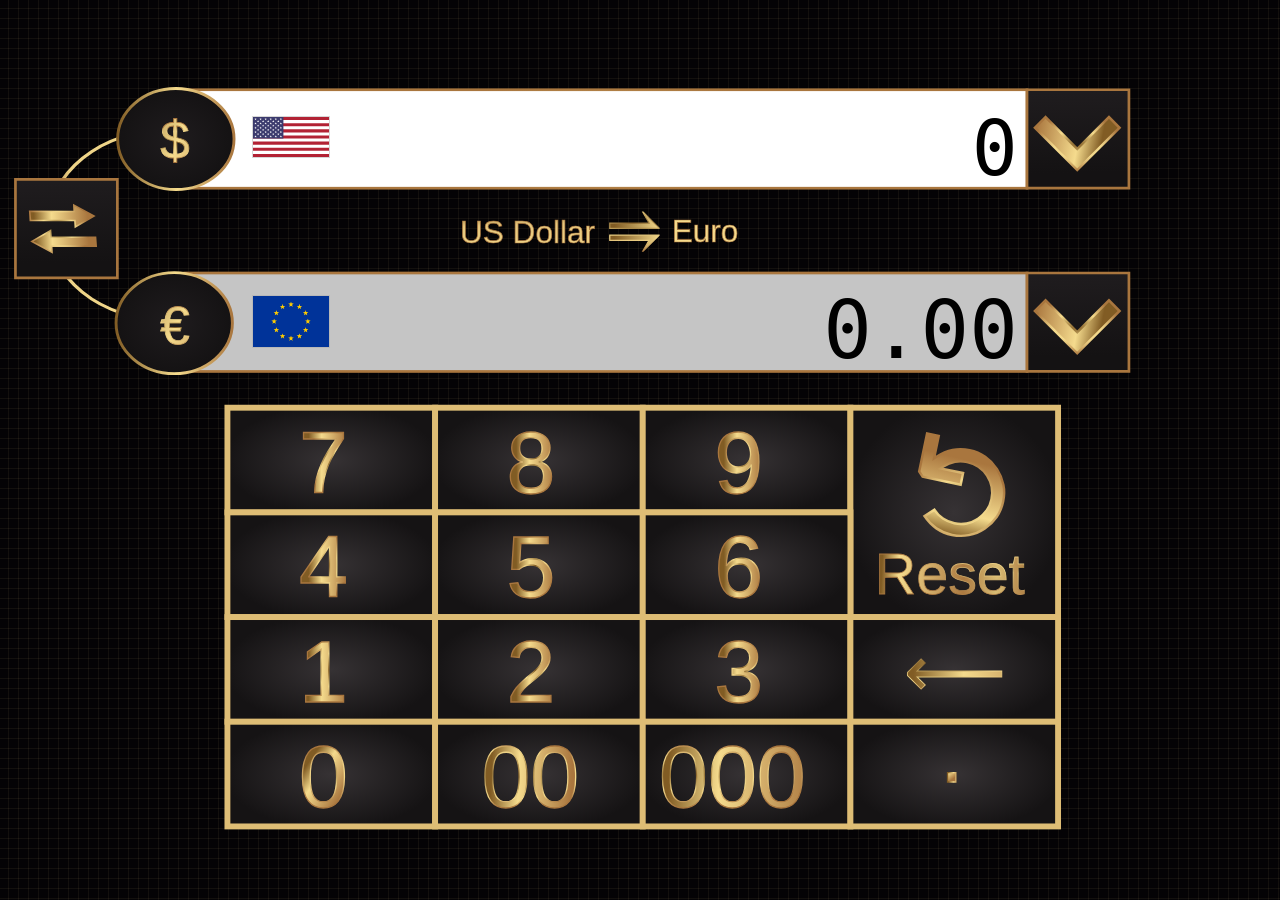
<file: Projekte/CurrencyCalcLiteWebApp/index.html>
<!DOCTYPE html>
<html>
    <head>
        <meta charset="utf-8" />

        <title></title>

        <!-- CSS -->
        <link rel='stylesheet' type="text/css" href="./css/index.css" />
        <link rel='stylesheet' type="text/css" href="./css/theRealVinceCombobox.css" />

        <!-- JS -->
        <script src="./js/index.js"></script>
        <script src="./js/currencyDict.js"></script>
        <script src="./js/currencyCalc.js"></script>
        <script src="./js/theRealVinceCombobox.js"></script>
    </head>
    <body>
        <!-- Hintergrund, abgekapselt vom Rest, da er staendig in Bewegung ist. Funktioniert bereits, aber vorerst auskommentiert. -->
        <!--
        <div id="BG" class="NachObenLinks" ></div>
        -->

        <!-- Gesamtstruktur -->
        <div id="Gesamt">
          <div id="Mitte" onclick="HideCombobox(event);">
            <img id="textboxImgIn" class="textboxImg" src="./img/svgs/02. Flag_of_the_United_States.svg" />
            <img id="textboxImgOut" class="textboxImg" src="./img/svgs/01. Flag_of_Europe.svg" />

            <div id="ComboboxAuswahlWrapper"  >
                  <!-- 
                  <div id="ComboboxAuswahl" class="ComboboxItem"><div id="ComboboxImg" class="imgLand imgBRD"></div><p id="ComboboxText">Ganz Deutschland</p><div id="PfeilUnten" ></div></div></div> -->
                  <div id="ComboboxDropdown" class="O">
                </div>
              </div>


            <div id="svgContainer">
              <svg
   xmlns:dc="http://purl.org/dc/elements/1.1/"
   xmlns:cc="http://creativecommons.org/ns#"
   xmlns:rdf="http://www.w3.org/1999/02/22-rdf-syntax-ns#"
   xmlns:svg="http://www.w3.org/2000/svg"
   xmlns="http://www.w3.org/2000/svg"
   xmlns:xlink="http://www.w3.org/1999/xlink"
   xmlns:sodipodi="http://sodipodi.sourceforge.net/DTD/sodipodi-0.dtd"
   xmlns:TheRealVince="http://www.TheRealVince.org/namespaces/TheRealVince"
   width="493.13263mm"
   height="308.87082mm"
   viewBox="0 0 493.13263 308.87083"
   version="1.1"
   id="TheRealVinceCurrencyCalcLiteControls">
  <defs
     id="defs2">
    <linearGradient
       id="linearGradient1158"
       TheRealVince:collect="always">
      <stop
         id="stop1152"
         offset="0"
         style="stop-color:#815c24;stop-opacity:1" />
      <stop
         style="stop-color:#f5db8d;stop-opacity:1"
         offset="0.67334175"
         id="stop1154" />
      <stop
         id="stop1156"
         offset="1"
         style="stop-color:#a9763e;stop-opacity:1" />
    </linearGradient>
    <linearGradient
       TheRealVince:collect="always"
       id="linearGradient1019">
      <stop
         style="stop-color:#363234;stop-opacity:1"
         offset="0"
         id="stop1076" />
      <stop
         style="stop-color:#151314;stop-opacity:1"
         offset="1"
         id="stop1078" />
    </linearGradient>
    <linearGradient
       id="linearGradient1187"
       TheRealVince:collect="always">
      <stop
         id="stop1181"
         offset="0"
         style="stop-color:#815c24;stop-opacity:1" />
      <stop
         style="stop-color:#e6c77d;stop-opacity:1"
         offset="0.10345617"
         id="stop1189" />
      <stop
         style="stop-color:#f5db8d;stop-opacity:1"
         offset="0.34120229"
         id="stop1183" />
      <stop
         id="stop1191"
         offset="0.8753283"
         style="stop-color:#f0d689;stop-opacity:1" />
      <stop
         id="stop1185"
         offset="1"
         style="stop-color:#a9763e;stop-opacity:1" />
    </linearGradient>
    <linearGradient
       TheRealVince:collect="always"
       id="linearGradient2029">
      <stop
         style="stop-color:#815c24;stop-opacity:1"
         offset="0"
         id="stop2023" />
      <stop
         id="stop2025"
         offset="0.49330041"
         style="stop-color:#f5db8d;stop-opacity:1" />
      <stop
         style="stop-color:#a9763e;stop-opacity:1"
         offset="1"
         id="stop2027" />
    </linearGradient>
    <linearGradient
       id="linearGradient2017"
       TheRealVince:collect="always">
      <stop
         id="stop2011"
         offset="0"
         style="stop-color:#815c24;stop-opacity:1" />
      <stop
         style="stop-color:#f5db8d;stop-opacity:1"
         offset="0.1133578"
         id="stop2013" />
      <stop
         id="stop2019"
         offset="0.54909706"
         style="stop-color:#ac7a41;stop-opacity:1" />
      <stop
         style="stop-color:#d8bb73;stop-opacity:1"
         offset="0.76904023"
         id="stop2021" />
      <stop
         id="stop2015"
         offset="1"
         style="stop-color:#a9763e;stop-opacity:1" />
    </linearGradient>
    <linearGradient
       TheRealVince:collect="always"
       id="linearGradient2009">
      <stop
         style="stop-color:#815c24;stop-opacity:1"
         offset="0"
         id="stop2003" />
      <stop
         id="stop2005"
         offset="0.1854763"
         style="stop-color:#f5db8d;stop-opacity:1" />
      <stop
         style="stop-color:#a9763e;stop-opacity:1"
         offset="1"
         id="stop2007" />
    </linearGradient>
    <linearGradient
       TheRealVince:collect="always"
       id="Pfeil">
      <stop
         style="stop-color:#815c24;stop-opacity:1"
         offset="0"
         id="stop2759" />
      <stop
         id="stop2761"
         offset="0.34120229"
         style="stop-color:#f5db8d;stop-opacity:1" />
      <stop
         style="stop-color:#a9763e;stop-opacity:1"
         offset="1"
         id="stop2763" />
    </linearGradient>
    <linearGradient
       id="HintergrundRadial"
       TheRealVince:collect="always">
      <stop
         id="stop2607"
         offset="0"
         style="stop-color:#1f1c1e;stop-opacity:1" />
      <stop
         id="stop2609"
         offset="1"
         style="stop-color:#141213;stop-opacity:1" />
    </linearGradient>
    <linearGradient
       id="GoldGrosz"
       TheRealVince:collect="always">
      <stop
         id="stop2573"
         offset="0"
         style="stop-color:#815c24;stop-opacity:1" />
      <stop
         style="stop-color:#f5db8d;stop-opacity:1"
         offset="0.51480943"
         id="stop2585" />
      <stop
         id="stop2575"
         offset="1"
         style="stop-color:#a9763e;stop-opacity:1" />
    </linearGradient>
    <linearGradient
       gradientTransform="matrix(3.7795276,0,0,3.7795276,-10.306643,-307.23944)"
       gradientUnits="userSpaceOnUse"
       y2="131.93484"
       x2="373.61844"
       y1="131.93484"
       x1="373.61844"
       id="linearGradient10307"
       xlink:href="#GoldGrosz"
       TheRealVince:collect="always" />
    <linearGradient
       gradientTransform="matrix(3.7795276,0,0,3.7795276,-10.306643,-307.23944)"
       gradientUnits="userSpaceOnUse"
       y2="131.93484"
       x2="373.61844"
       y1="100.38007"
       x1="373.16254"
       id="linearGradient331"
       xlink:href="#HintergrundRadial"
       TheRealVince:collect="always" />
    <radialGradient
       gradientUnits="userSpaceOnUse"
       gradientTransform="matrix(1.1638988,0,0,1.0098506,-6.9525831,-1.169097)"
       r="19.787848"
       fy="118.68313"
       fx="22.514812"
       cy="118.68313"
       cx="22.514812"
       id="radialGradient2613"
       xlink:href="#HintergrundRadial"
       TheRealVince:collect="always" />
    <linearGradient
       gradientUnits="userSpaceOnUse"
       y2="118.68313"
       x2="42.302658"
       y1="118.68313"
       x1="2.7269659"
       id="linearGradient2648"
       xlink:href="#GoldGrosz"
       TheRealVince:collect="always"
       gradientTransform="matrix(1.1638988,0,0,0.99793674,-6.9525831,0.24487425)" />
    <radialGradient
       gradientUnits="userSpaceOnUse"
       gradientTransform="matrix(1,0,0,0.11972468,0,104.45735)"
       r="166.05946"
       fy="118.66441"
       fx="188.33981"
       cy="118.66441"
       cx="188.33981"
       id="radialGradient2669"
       xlink:href="#GoldGrosz"
       TheRealVince:collect="always" />
    <radialGradient
       gradientUnits="userSpaceOnUse"
       gradientTransform="matrix(1,0,0,1.9283489,0,-110.3757)"
       r="8.7087708"
       fy="118.89463"
       fx="22.380602"
       cy="118.89463"
       cx="22.380602"
       id="radialGradient2795"
       xlink:href="#Pfeil"
       TheRealVince:collect="always" />
    <linearGradient
       gradientTransform="matrix(-2.6725296,-2.6725296,2.6725296,-2.6725296,-10.814048,-377.39199)"
       y2="170.89603"
       x2="-334.70874"
       y1="185.92824"
       x1="-356.92319"
       gradientUnits="userSpaceOnUse"
       id="linearGradient3865"
       xlink:href="#Pfeil"
       TheRealVince:collect="always" />
    <linearGradient
       gradientUnits="userSpaceOnUse"
       y2="55.079136"
       x2="62.129559"
       y1="36.691181"
       x1="15.515493"
       id="linearGradient2579-0-4"
       xlink:href="#GoldGrosz"
       TheRealVince:collect="always"
       gradientTransform="translate(-20.021695,75.265022)" />
    <radialGradient
       gradientUnits="userSpaceOnUse"
       gradientTransform="matrix(1,0,0,1.9283489,77.108268,-109.08394)"
       r="8.7087708"
       fy="118.89463"
       fx="22.380602"
       cy="118.89463"
       cx="22.380602"
       id="radialGradient3967"
       xlink:href="#Pfeil"
       TheRealVince:collect="always" />
    <radialGradient
       gradientUnits="userSpaceOnUse"
       gradientTransform="matrix(4.606469,-0.10546183,0.02979919,1.301599,-86.550567,-33.902637)"
       r="5.0259666"
       fy="120.14643"
       fx="22.125603"
       cy="120.14643"
       cx="22.125603"
       id="radialGradient1135"
       xlink:href="#linearGradient1158"
       TheRealVince:collect="always" />
    <radialGradient
       gradientUnits="userSpaceOnUse"
       gradientTransform="matrix(1,0,0,0.64029776,0,30.205505)"
       r="65.52993"
       fy="83.973633"
       fx="1403.2871"
       cy="83.973633"
       cx="1403.2871"
       id="radialGradient1137"
       xlink:href="#GoldGrosz"
       TheRealVince:collect="always" />
    <linearGradient
       gradientTransform="translate(-12.81206,-7.1163038)"
       gradientUnits="userSpaceOnUse"
       y2="131.93484"
       x2="373.61844"
       y1="131.93484"
       x1="373.61844"
       id="linearGradient10307-8"
       xlink:href="#GoldGrosz"
       TheRealVince:collect="always" />
    <linearGradient
       gradientTransform="translate(-12.81206,-7.1163038)"
       gradientUnits="userSpaceOnUse"
       y2="131.93484"
       x2="373.61844"
       y1="100.38007"
       x1="373.16254"
       id="linearGradient331-9"
       xlink:href="#HintergrundRadial"
       TheRealVince:collect="always" />
    <radialGradient
       gradientUnits="userSpaceOnUse"
       gradientTransform="matrix(1.1634374,0,0,1.0098562,-20.393089,-7.9709393)"
       r="19.787848"
       fy="118.68313"
       fx="22.514812"
       cy="118.68313"
       cx="22.514812"
       id="radialGradient2613-7"
       xlink:href="#HintergrundRadial"
       TheRealVince:collect="always" />
    <linearGradient
       gradientUnits="userSpaceOnUse"
       y2="118.68313"
       x2="42.302658"
       y1="118.68313"
       x1="2.7269659"
       id="linearGradient2648-7"
       xlink:href="#GoldGrosz"
       TheRealVince:collect="always"
       gradientTransform="matrix(1.1634374,0,0,0.99794233,-20.393089,-6.5569615)" />
    <radialGradient
       gradientUnits="userSpaceOnUse"
       gradientTransform="matrix(1,0,0,0.11972468,-12.81206,97.341045)"
       r="166.05946"
       fy="118.66441"
       fx="188.33981"
       cy="118.66441"
       cx="188.33981"
       id="radialGradient2669-6"
       xlink:href="#GoldGrosz"
       TheRealVince:collect="always" />
    <radialGradient
       gradientUnits="userSpaceOnUse"
       gradientTransform="matrix(1,0,0,1.9283489,0,-110.3757)"
       r="8.7087708"
       fy="118.89463"
       fx="22.380602"
       cy="118.89463"
       cx="22.380602"
       id="radialGradient2795-4"
       xlink:href="#Pfeil"
       TheRealVince:collect="always" />
    <linearGradient
       gradientTransform="rotate(-135,-8.4732286,-1.5888441)"
       y2="170.89603"
       x2="-334.70874"
       y1="185.92824"
       x1="-356.92319"
       gradientUnits="userSpaceOnUse"
       id="linearGradient3865-3"
       xlink:href="#Pfeil"
       TheRealVince:collect="always" />
    <radialGradient
       gradientUnits="userSpaceOnUse"
       gradientTransform="matrix(1,0,0,1.9283489,77.108268,-109.08394)"
       r="8.7087708"
       fy="118.89463"
       fx="22.380602"
       cy="118.89463"
       cx="22.380602"
       id="radialGradient3967-0"
       xlink:href="#Pfeil"
       TheRealVince:collect="always" />
    <radialGradient
       gradientUnits="userSpaceOnUse"
       gradientTransform="matrix(4.6075241,-0.2897353,0.11948791,1.90016,-110.16175,-108.32759)"
       r="5.0259666"
       fy="120.14643"
       fx="22.125603"
       cy="120.14643"
       cx="22.125603"
       id="radialGradient1135-3"
       xlink:href="#Pfeil"
       TheRealVince:collect="always" />
    <radialGradient
       gradientUnits="userSpaceOnUse"
       gradientTransform="matrix(0.26458333,0,0,0.16941211,-10.480008,99.139698)"
       r="65.52993"
       fy="83.973633"
       fx="1403.2871"
       cy="83.973633"
       cx="1403.2871"
       id="radialGradient1137-0"
       xlink:href="#GoldGrosz"
       TheRealVince:collect="always" />
    <linearGradient
       TheRealVince:collect="always"
       xlink:href="#GoldGrosz"
       id="linearGradient935"
       gradientUnits="userSpaceOnUse"
       gradientTransform="translate(-32.833756,68.677884)"
       x1="15.515494"
       y1="32.032536"
       x2="62.129559"
       y2="55.098038" />
    <linearGradient
       TheRealVince:collect="always"
       id="linearGradient2182">
      <stop
         style="stop-color:#815c24;stop-opacity:1"
         offset="0"
         id="stop2176" />
      <stop
         id="stop2178"
         offset="0.32765663"
         style="stop-color:#f5db8d;stop-opacity:1" />
      <stop
         style="stop-color:#a9763e;stop-opacity:1"
         offset="1"
         id="stop2180" />
    </linearGradient>
    <linearGradient
       id="linearGradient2174"
       TheRealVince:collect="always">
      <stop
         id="stop2168"
         offset="0"
         style="stop-color:#815c24;stop-opacity:1" />
      <stop
         style="stop-color:#f5db8d;stop-opacity:1"
         offset="0.74855852"
         id="stop2170" />
      <stop
         id="stop2172"
         offset="1"
         style="stop-color:#a9763e;stop-opacity:1" />
    </linearGradient>
    <linearGradient
       TheRealVince:collect="always"
       id="linearGradient2166">
      <stop
         style="stop-color:#815c24;stop-opacity:1"
         offset="0"
         id="stop2160" />
      <stop
         id="stop2162"
         offset="0.6719439"
         style="stop-color:#f5db8d;stop-opacity:1" />
      <stop
         style="stop-color:#a9763e;stop-opacity:1"
         offset="1"
         id="stop2164" />
    </linearGradient>
    <linearGradient
       id="linearGradient1019-8"
       TheRealVince:collect="always">
      <stop
         id="stop1015"
         offset="0"
         style="stop-color:#363234;stop-opacity:1" />
      <stop
         id="stop1017"
         offset="1"
         style="stop-color:#151314;stop-opacity:1" />
    </linearGradient>
    <radialGradient
       TheRealVince:collect="always"
       xlink:href="#Pfeil"
       id="radialGradient1151"
       cx="22.125603"
       cy="120.14643"
       fx="22.125603"
       fy="120.14643"
       r="5.0259666"
       gradientTransform="matrix(1,0,0,1.9039132,0,-108.60195)"
       gradientUnits="userSpaceOnUse" />
    <radialGradient
       gradientUnits="userSpaceOnUse"
       gradientTransform="matrix(0.93281891,0,0,0.4830052,176.35901,107.87014)"
       r="45.000004"
       fy="119.77977"
       fx="-116.65686"
       cy="119.77977"
       cx="-116.65686"
       id="radialGradient1021"
       xlink:href="#linearGradient1019-8"
       TheRealVince:collect="always" />
    <linearGradient
       gradientUnits="userSpaceOnUse"
       y2="120.01563"
       x2="-110.12731"
       y1="120.01563"
       x1="-126.20644"
       id="linearGradient1041"
       xlink:href="#Pfeil"
       TheRealVince:collect="always"
       gradientTransform="matrix(0.93281891,0,0,0.93281891,176.35901,53.99158)" />
    <radialGradient
       gradientUnits="userSpaceOnUse"
       gradientTransform="matrix(0.93281891,0,0,1.5665902,176.35901,-22.070876)"
       r="8.0395613"
       fy="120.01563"
       fx="-118.16687"
       cy="120.01563"
       cx="-118.16687"
       id="radialGradient1049"
       xlink:href="#GoldGrosz"
       TheRealVince:collect="always" />
    <radialGradient
       gradientUnits="userSpaceOnUse"
       gradientTransform="matrix(1,0,0,1.6794151,0,-81.540431)"
       r="8.0395613"
       fy="120.01563"
       fx="-118.16687"
       cy="120.01563"
       cx="-118.16687"
       id="radialGradient1151-8"
       xlink:href="#GoldGrosz"
       TheRealVince:collect="always" />
    <radialGradient
       gradientUnits="userSpaceOnUse"
       gradientTransform="matrix(1,0,0,1.6794151,0,-81.540431)"
       r="8.0395613"
       fy="120.01563"
       fx="-118.16687"
       cy="120.01563"
       cx="-118.16687"
       id="radialGradient1254"
       xlink:href="#GoldGrosz"
       TheRealVince:collect="always" />
    <radialGradient
       gradientUnits="userSpaceOnUse"
       gradientTransform="matrix(1,0,0,1.6794151,0,-81.540431)"
       r="8.0395613"
       fy="120.01563"
       fx="-118.16687"
       cy="120.01563"
       cx="-118.16687"
       id="radialGradient1357"
       xlink:href="#GoldGrosz"
       TheRealVince:collect="always" />
    <radialGradient
       gradientUnits="userSpaceOnUse"
       gradientTransform="matrix(0.93281891,0,0,0.4830052,257.9957,107.87014)"
       r="45.000004"
       fy="119.77977"
       fx="-116.65686"
       cy="119.77977"
       cx="-116.65686"
       id="radialGradient1021-5"
       xlink:href="#linearGradient1019-8"
       TheRealVince:collect="always" />
    <linearGradient
       gradientTransform="matrix(0.93281891,0,0,0.93281891,257.9957,53.99158)"
       gradientUnits="userSpaceOnUse"
       y2="120.01563"
       x2="-110.12731"
       y1="120.01563"
       x1="-126.20644"
       id="linearGradient1041-0"
       xlink:href="#Pfeil"
       TheRealVince:collect="always" />
    <radialGradient
       gradientUnits="userSpaceOnUse"
       gradientTransform="matrix(0.93281891,0,0,1.5665902,257.9957,-22.070876)"
       r="8.0395613"
       fy="120.01563"
       fx="-118.16687"
       cy="120.01563"
       cx="-118.16687"
       id="radialGradient1049-6"
       xlink:href="#GoldGrosz"
       TheRealVince:collect="always" />
    <radialGradient
       gradientUnits="userSpaceOnUse"
       gradientTransform="matrix(1,0,0,1.6794151,0,-81.540431)"
       r="8.0395613"
       fy="120.01563"
       fx="-118.16687"
       cy="120.01563"
       cx="-118.16687"
       id="radialGradient1483"
       xlink:href="#GoldGrosz"
       TheRealVince:collect="always" />
    <radialGradient
       gradientUnits="userSpaceOnUse"
       gradientTransform="matrix(0.93281891,0,0,0.4830052,339.63239,107.87014)"
       r="45.000004"
       fy="119.77977"
       fx="-116.65686"
       cy="119.77977"
       cx="-116.65686"
       id="radialGradient1021-8"
       xlink:href="#linearGradient1019-8"
       TheRealVince:collect="always" />
    <linearGradient
       gradientTransform="matrix(0.93281891,0,0,0.93281891,339.63239,53.99158)"
       gradientUnits="userSpaceOnUse"
       y2="120.01563"
       x2="-110.12731"
       y1="120.01563"
       x1="-126.20644"
       id="linearGradient1041-2"
       xlink:href="#Pfeil"
       TheRealVince:collect="always" />
    <radialGradient
       gradientUnits="userSpaceOnUse"
       gradientTransform="matrix(0.93281891,0,0,1.5665902,339.63239,-22.070876)"
       r="8.0395613"
       fy="120.01563"
       fx="-118.16687"
       cy="120.01563"
       cx="-118.16687"
       id="radialGradient1049-2"
       xlink:href="#GoldGrosz"
       TheRealVince:collect="always" />
    <radialGradient
       gradientUnits="userSpaceOnUse"
       gradientTransform="matrix(1,0,0,1.6794151,0,-81.540431)"
       r="8.0395613"
       fy="120.01563"
       fx="-118.16687"
       cy="120.01563"
       cx="-118.16687"
       id="radialGradient1483-8"
       xlink:href="#GoldGrosz"
       TheRealVince:collect="always" />
    <radialGradient
       gradientUnits="userSpaceOnUse"
       gradientTransform="matrix(0.93281891,0,0,0.96601038,421.26908,70.59264)"
       r="45.000004"
       fy="119.77977"
       fx="-116.65686"
       cy="119.77977"
       cx="-116.65686"
       id="radialGradient1021-0"
       xlink:href="#linearGradient1019-8"
       TheRealVince:collect="always" />
    <linearGradient
       gradientTransform="matrix(0.93281891,0,0,0.93281891,402.72638,93.678279)"
       gradientUnits="userSpaceOnUse"
       y2="122.75088"
       x2="-64.14196"
       y1="120.01563"
       x1="-127.13248"
       id="linearGradient1041-03"
       xlink:href="#linearGradient2017"
       TheRealVince:collect="always" />
    <radialGradient
       gradientUnits="userSpaceOnUse"
       gradientTransform="matrix(7.328872,0.02483061,-0.00530768,1.5665812,1159.1646,20.551059)"
       r="8.0395613"
       fy="121.53531"
       fx="-111.28947"
       cy="121.53532"
       cx="-111.28947"
       id="radialGradient1049-69"
       xlink:href="#linearGradient2009"
       TheRealVince:collect="always" />
    <radialGradient
       gradientUnits="userSpaceOnUse"
       gradientTransform="matrix(1,0,0,1.6794151,0,-81.540431)"
       r="8.0395613"
       fy="120.01563"
       fx="-118.16687"
       cy="120.01563"
       cx="-118.16687"
       id="radialGradient1483-0"
       xlink:href="#GoldGrosz"
       TheRealVince:collect="always" />
    <radialGradient
       gradientUnits="userSpaceOnUse"
       gradientTransform="matrix(0.93281891,0,0,0.4830052,176.35901,149.02361)"
       r="45.000004"
       fy="119.77977"
       fx="-116.65686"
       cy="119.77977"
       cx="-116.65686"
       id="radialGradient1021-04"
       xlink:href="#linearGradient1019-8"
       TheRealVince:collect="always" />
    <linearGradient
       gradientTransform="matrix(0.93281891,0,0,0.93281891,176.35901,95.145041)"
       gradientUnits="userSpaceOnUse"
       y2="120.01563"
       x2="-110.12731"
       y1="120.01563"
       x1="-126.20644"
       id="linearGradient1041-6"
       xlink:href="#Pfeil"
       TheRealVince:collect="always" />
    <radialGradient
       gradientUnits="userSpaceOnUse"
       gradientTransform="matrix(0.93281891,0,0,1.5665902,176.35901,19.082585)"
       r="8.0395613"
       fy="120.01563"
       fx="-118.16687"
       cy="120.01563"
       cx="-118.16687"
       id="radialGradient1049-9"
       xlink:href="#GoldGrosz"
       TheRealVince:collect="always" />
    <radialGradient
       gradientUnits="userSpaceOnUse"
       gradientTransform="matrix(1,0,0,1.6794151,0,-81.540431)"
       r="8.0395613"
       fy="120.01563"
       fx="-118.16687"
       cy="120.01563"
       cx="-118.16687"
       id="radialGradient1483-82"
       xlink:href="#GoldGrosz"
       TheRealVince:collect="always" />
    <radialGradient
       gradientUnits="userSpaceOnUse"
       gradientTransform="matrix(0.93281891,0,0,0.4830052,257.9957,149.02361)"
       r="45.000004"
       fy="119.77977"
       fx="-116.65686"
       cy="119.77977"
       cx="-116.65686"
       id="radialGradient1021-6"
       xlink:href="#linearGradient1019-8"
       TheRealVince:collect="always" />
    <linearGradient
       gradientTransform="matrix(0.93281891,0,0,0.93281891,257.9957,95.145041)"
       gradientUnits="userSpaceOnUse"
       y2="120.01563"
       x2="-110.12731"
       y1="120.01563"
       x1="-126.20644"
       id="linearGradient1041-21"
       xlink:href="#Pfeil"
       TheRealVince:collect="always" />
    <radialGradient
       gradientUnits="userSpaceOnUse"
       gradientTransform="matrix(0.93281891,0,0,1.5665902,257.9957,19.082585)"
       r="8.0395613"
       fy="120.01563"
       fx="-118.16687"
       cy="120.01563"
       cx="-118.16687"
       id="radialGradient1049-1"
       xlink:href="#GoldGrosz"
       TheRealVince:collect="always" />
    <radialGradient
       gradientUnits="userSpaceOnUse"
       gradientTransform="matrix(1,0,0,1.6794151,0,-81.540431)"
       r="8.0395613"
       fy="120.01563"
       fx="-118.16687"
       cy="120.01563"
       cx="-118.16687"
       id="radialGradient1483-07"
       xlink:href="#GoldGrosz"
       TheRealVince:collect="always" />
    <radialGradient
       gradientUnits="userSpaceOnUse"
       gradientTransform="matrix(0.93281891,0,0,0.4830052,339.63239,149.02361)"
       r="45.000004"
       fy="119.77977"
       fx="-116.65686"
       cy="119.77977"
       cx="-116.65686"
       id="radialGradient1021-80"
       xlink:href="#linearGradient1019-8"
       TheRealVince:collect="always" />
    <linearGradient
       gradientTransform="matrix(0.93281891,0,0,0.93281891,339.63239,95.145041)"
       gradientUnits="userSpaceOnUse"
       y2="120.01563"
       x2="-110.12731"
       y1="120.01563"
       x1="-126.20644"
       id="linearGradient1041-9"
       xlink:href="#Pfeil"
       TheRealVince:collect="always" />
    <radialGradient
       gradientUnits="userSpaceOnUse"
       gradientTransform="matrix(0.93281891,0,0,1.5665902,339.63239,19.082585)"
       r="8.0395613"
       fy="120.01563"
       fx="-118.16687"
       cy="120.01563"
       cx="-118.16687"
       id="radialGradient1049-4"
       xlink:href="#GoldGrosz"
       TheRealVince:collect="always" />
    <radialGradient
       gradientUnits="userSpaceOnUse"
       gradientTransform="matrix(1,0,0,1.6794151,0,-81.540431)"
       r="8.0395613"
       fy="120.01563"
       fx="-118.16687"
       cy="120.01563"
       cx="-118.16687"
       id="radialGradient1483-05"
       xlink:href="#GoldGrosz"
       TheRealVince:collect="always" />
    <radialGradient
       gradientUnits="userSpaceOnUse"
       gradientTransform="matrix(0.93281891,0,0,0.4830052,176.35901,190.17707)"
       r="45.000004"
       fy="119.77977"
       fx="-116.65686"
       cy="119.77977"
       cx="-116.65686"
       id="radialGradient1021-3"
       xlink:href="#linearGradient1019-8"
       TheRealVince:collect="always" />
    <linearGradient
       gradientTransform="matrix(0.93281891,0,0,0.93281891,176.35901,136.29848)"
       gradientUnits="userSpaceOnUse"
       y2="120.01563"
       x2="-110.12731"
       y1="120.01563"
       x1="-126.20644"
       id="linearGradient1041-4"
       xlink:href="#Pfeil"
       TheRealVince:collect="always" />
    <radialGradient
       gradientUnits="userSpaceOnUse"
       gradientTransform="matrix(0.93281891,0,0,1.5665902,176.35901,60.236046)"
       r="8.0395613"
       fy="120.01563"
       fx="-118.16687"
       cy="120.01563"
       cx="-118.16687"
       id="radialGradient1049-96"
       xlink:href="#GoldGrosz"
       TheRealVince:collect="always" />
    <radialGradient
       gradientUnits="userSpaceOnUse"
       gradientTransform="matrix(1,0,0,1.6794151,0,-81.540431)"
       r="8.0395613"
       fy="120.01563"
       fx="-118.16687"
       cy="120.01563"
       cx="-118.16687"
       id="radialGradient1483-4"
       xlink:href="#GoldGrosz"
       TheRealVince:collect="always" />
    <radialGradient
       gradientUnits="userSpaceOnUse"
       gradientTransform="matrix(0.93281891,0,0,0.4830052,257.9957,190.17707)"
       r="45.000004"
       fy="119.77977"
       fx="-116.65686"
       cy="119.77977"
       cx="-116.65686"
       id="radialGradient1021-9"
       xlink:href="#linearGradient1019-8"
       TheRealVince:collect="always" />
    <linearGradient
       gradientTransform="matrix(0.93281891,0,0,0.93281891,257.9957,136.29848)"
       gradientUnits="userSpaceOnUse"
       y2="120.01563"
       x2="-110.12731"
       y1="120.01563"
       x1="-126.20644"
       id="linearGradient1041-5"
       xlink:href="#Pfeil"
       TheRealVince:collect="always" />
    <radialGradient
       gradientUnits="userSpaceOnUse"
       gradientTransform="matrix(0.93281891,0,0,1.5665902,257.9957,60.236046)"
       r="8.0395613"
       fy="120.01563"
       fx="-118.16687"
       cy="120.01563"
       cx="-118.16687"
       id="radialGradient1049-3"
       xlink:href="#GoldGrosz"
       TheRealVince:collect="always" />
    <radialGradient
       gradientUnits="userSpaceOnUse"
       gradientTransform="matrix(1,0,0,1.6794151,0,-81.540431)"
       r="8.0395613"
       fy="120.01563"
       fx="-118.16687"
       cy="120.01563"
       cx="-118.16687"
       id="radialGradient1483-9"
       xlink:href="#GoldGrosz"
       TheRealVince:collect="always" />
    <radialGradient
       gradientUnits="userSpaceOnUse"
       gradientTransform="matrix(0.93281891,0,0,0.4830052,339.63239,190.17707)"
       r="45.000004"
       fy="119.77977"
       fx="-116.65686"
       cy="119.77977"
       cx="-116.65686"
       id="radialGradient1021-2"
       xlink:href="#linearGradient1019-8"
       TheRealVince:collect="always" />
    <linearGradient
       gradientTransform="matrix(0.93281891,0,0,0.93281891,339.63239,136.29848)"
       gradientUnits="userSpaceOnUse"
       y2="120.01563"
       x2="-110.12731"
       y1="120.01563"
       x1="-126.20644"
       id="linearGradient1041-92"
       xlink:href="#Pfeil"
       TheRealVince:collect="always" />
    <radialGradient
       gradientUnits="userSpaceOnUse"
       gradientTransform="matrix(0.93281891,0,0,1.5665902,339.63239,60.236046)"
       r="8.0395613"
       fy="120.01563"
       fx="-118.16687"
       cy="120.01563"
       cx="-118.16687"
       id="radialGradient1049-68"
       xlink:href="#GoldGrosz"
       TheRealVince:collect="always" />
    <radialGradient
       gradientUnits="userSpaceOnUse"
       gradientTransform="matrix(1,0,0,1.6794151,0,-81.540431)"
       r="8.0395613"
       fy="120.01563"
       fx="-118.16687"
       cy="120.01563"
       cx="-118.16687"
       id="radialGradient1483-3"
       xlink:href="#GoldGrosz"
       TheRealVince:collect="always" />
    <radialGradient
       gradientUnits="userSpaceOnUse"
       gradientTransform="matrix(0.93281891,0,0,0.4830052,176.35901,231.33053)"
       r="45.000004"
       fy="119.77977"
       fx="-116.65686"
       cy="119.77977"
       cx="-116.65686"
       id="radialGradient1021-89"
       xlink:href="#linearGradient1019-8"
       TheRealVince:collect="always" />
    <linearGradient
       gradientTransform="matrix(0.93281891,0,0,0.93281891,176.35901,177.45195)"
       gradientUnits="userSpaceOnUse"
       y2="131.17317"
       x2="-113.69849"
       y1="120.21407"
       x1="-129.84447"
       id="linearGradient1041-8"
       xlink:href="#Pfeil"
       TheRealVince:collect="always" />
    <radialGradient
       gradientUnits="userSpaceOnUse"
       gradientTransform="matrix(0.51846043,1.2945933,-1.5509721,0.62113534,313.53645,367.83689)"
       r="8.0395613"
       fy="120.01563"
       fx="-118.16687"
       cy="120.01563"
       cx="-118.16687"
       id="radialGradient1049-33"
       xlink:href="#linearGradient2029"
       TheRealVince:collect="always" />
    <radialGradient
       gradientUnits="userSpaceOnUse"
       gradientTransform="matrix(1,0,0,1.6794151,0,-81.540431)"
       r="8.0395613"
       fy="120.01563"
       fx="-118.16687"
       cy="120.01563"
       cx="-118.16687"
       id="radialGradient1483-2"
       xlink:href="#GoldGrosz"
       TheRealVince:collect="always" />
    <radialGradient
       gradientUnits="userSpaceOnUse"
       gradientTransform="matrix(0.93281891,0,0,0.4830052,257.9957,231.33053)"
       r="45.000004"
       fy="119.77977"
       fx="-116.65686"
       cy="119.77977"
       cx="-116.65686"
       id="radialGradient1021-96"
       xlink:href="#linearGradient1019-8"
       TheRealVince:collect="always" />
    <linearGradient
       gradientTransform="matrix(0.93281891,0,0,0.93281891,248.12336,177.45195)"
       gradientUnits="userSpaceOnUse"
       y2="121.33855"
       x2="-92.135643"
       y1="120.01563"
       x1="-126.20644"
       id="linearGradient1041-1"
       xlink:href="#Pfeil"
       TheRealVince:collect="always" />
    <radialGradient
       gradientUnits="userSpaceOnUse"
       gradientTransform="matrix(4.3404331,0.09209745,-0.0332332,1.5662377,654.77897,112.31467)"
       r="8.0395613"
       fy="120.01563"
       fx="-118.16687"
       cy="120.01563"
       cx="-118.16687"
       id="radialGradient1049-7"
       xlink:href="#linearGradient2174"
       TheRealVince:collect="always" />
    <radialGradient
       gradientUnits="userSpaceOnUse"
       gradientTransform="matrix(1,0,0,1.6794151,0,-81.540431)"
       r="8.0395613"
       fy="120.01563"
       fx="-118.16687"
       cy="120.01563"
       cx="-118.16687"
       id="radialGradient1483-24"
       xlink:href="#GoldGrosz"
       TheRealVince:collect="always" />
    <radialGradient
       gradientUnits="userSpaceOnUse"
       gradientTransform="matrix(0.93281891,0,0,0.4830052,339.63239,231.33053)"
       r="45.000004"
       fy="119.77977"
       fx="-116.65686"
       cy="119.77977"
       cx="-116.65686"
       id="radialGradient1021-30"
       xlink:href="#linearGradient1019-8"
       TheRealVince:collect="always" />
    <linearGradient
       gradientTransform="matrix(0.93281891,0,0,0.93281891,317.91312,177.45195)"
       gradientUnits="userSpaceOnUse"
       y2="123.79539"
       x2="-64.014214"
       y1="120.01563"
       x1="-126.20644"
       id="linearGradient1041-89"
       xlink:href="#Pfeil"
       TheRealVince:collect="always" />
    <radialGradient
       gradientUnits="userSpaceOnUse"
       gradientTransform="matrix(6.6341045,-6.9958451e-7,1.6639058e-7,1.5665902,991.61607,101.38941)"
       r="8.0395613"
       fy="120.01563"
       fx="-118.16687"
       cy="120.01563"
       cx="-118.16687"
       id="radialGradient1049-92"
       xlink:href="#GoldGrosz"
       TheRealVince:collect="always" />
    <radialGradient
       gradientUnits="userSpaceOnUse"
       gradientTransform="matrix(1,0,0,1.6794151,0,-81.540431)"
       r="8.0395613"
       fy="120.01563"
       fx="-118.16687"
       cy="120.01563"
       cx="-118.16687"
       id="radialGradient1483-99"
       xlink:href="#GoldGrosz"
       TheRealVince:collect="always" />
    <radialGradient
       gradientUnits="userSpaceOnUse"
       gradientTransform="matrix(0.93281891,0,0,0.4830052,421.26908,190.17707)"
       r="45.000004"
       fy="119.77977"
       fx="-116.65686"
       cy="119.77977"
       cx="-116.65686"
       id="radialGradient1021-1"
       xlink:href="#linearGradient1019-8"
       TheRealVince:collect="always" />
    <linearGradient
       gradientTransform="matrix(0.93281891,0,0,0.93281891,414.11373,133.90092)"
       gradientUnits="userSpaceOnUse"
       y2="120.77158"
       x2="-64.014214"
       y1="120.01563"
       x1="-126.20644"
       id="linearGradient1041-7"
       xlink:href="#Pfeil"
       TheRealVince:collect="always" />
    <radialGradient
       gradientUnits="userSpaceOnUse"
       gradientTransform="matrix(6.2832558,0.08771189,-0.02186688,1.5664376,1048.9824,68.221435)"
       r="8.0395613"
       fy="120.01563"
       fx="-118.16687"
       cy="120.01563"
       cx="-118.16687"
       id="radialGradient1049-34"
       xlink:href="#GoldGrosz"
       TheRealVince:collect="always" />
    <radialGradient
       gradientUnits="userSpaceOnUse"
       gradientTransform="matrix(1,0,0,1.6794151,0,-81.540431)"
       r="8.0395613"
       fy="120.01563"
       fx="-118.16687"
       cy="120.01563"
       cx="-118.16687"
       id="radialGradient1483-01"
       xlink:href="#GoldGrosz"
       TheRealVince:collect="always" />
    <radialGradient
       gradientUnits="userSpaceOnUse"
       gradientTransform="matrix(0.93281891,0,0,0.4830052,421.26908,231.33053)"
       r="45.000004"
       fy="119.77977"
       fx="-116.65686"
       cy="119.77977"
       cx="-116.65686"
       id="radialGradient1021-1-3"
       xlink:href="#linearGradient1019-8"
       TheRealVince:collect="always" />
    <linearGradient
       gradientTransform="matrix(0.93281891,0,0,0.93281891,428.17976,167.57955)"
       gradientUnits="userSpaceOnUse"
       y2="127.99094"
       x2="-118.82169"
       y1="120.74324"
       x1="-124.28822"
       id="linearGradient1041-7-9"
       xlink:href="#linearGradient2166"
       TheRealVince:collect="always" />
    <radialGradient
       gradientUnits="userSpaceOnUse"
       gradientTransform="matrix(1,0,0,1.6794151,0,-81.540431)"
       r="8.0395613"
       fy="120.01563"
       fx="-118.16687"
       cy="120.01563"
       cx="-118.16687"
       id="radialGradient2049"
       xlink:href="#GoldGrosz"
       TheRealVince:collect="always" />
    <linearGradient
       gradientUnits="userSpaceOnUse"
       y2="252.98885"
       x2="147.73294"
       y1="252.98885"
       x1="143.36662"
       id="linearGradient2158"
       xlink:href="#GoldGrosz"
       TheRealVince:collect="always"
       gradientTransform="matrix(0.93281891,0,0,0.93281891,176.35901,53.99158)" />
    <g
       id="s">
      <g
         id="c">
        <path
           transform="rotate(18,3.1568758,-0.5)"
           d="M 0,0 V 1 H 0.5 Z"
           id="t"
           TheRealVince:connector-curvature="0" />
        <use
           id="use999"
           transform="scale(-1,1)"
           xlink:href="#t"
           x="0"
           y="0"
           width="100%"
           height="100%" />
      </g>
      <g
         id="a">
        <use
           id="use1002"
           transform="rotate(72)"
           xlink:href="#c"
           x="0"
           y="0"
           width="100%"
           height="100%" />
        <use
           id="use1004"
           transform="rotate(144)"
           xlink:href="#c"
           x="0"
           y="0"
           width="100%"
           height="100%" />
      </g>
      <use
         id="use1007"
         transform="scale(-1,1)"
         xlink:href="#a"
         x="0"
         y="0"
         width="100%"
         height="100%" />
    </g>
    <linearGradient
       gradientTransform="matrix(0.86099662,0,0,0.86099662,287.59007,-30.784038)"
       gradientUnits="userSpaceOnUse"
       y2="120.77158"
       x2="-64.014214"
       y1="120.01563"
       x1="-126.20644"
       id="linearGradient1041-7-8"
       xlink:href="#Pfeil"
       TheRealVince:collect="always" />
    <radialGradient
       gradientUnits="userSpaceOnUse"
       gradientTransform="matrix(5.7994775,0.08095852,-0.02018324,1.4458299,873.57718,-91.406556)"
       r="8.0395613"
       fy="120.01563"
       fx="-118.16687"
       cy="120.01563"
       cx="-118.16687"
       id="radialGradient1049-34-8"
       xlink:href="#GoldGrosz"
       TheRealVince:collect="always" />
    <radialGradient
       gradientUnits="userSpaceOnUse"
       gradientTransform="matrix(6.7357723,0.09402885,-0.02344172,1.6792515,931.49835,15.254681)"
       r="8.0395613"
       fy="120.01563"
       fx="-118.16687"
       cy="120.01563"
       cx="-118.16687"
       id="radialGradient1036"
       xlink:href="#GoldGrosz"
       TheRealVince:collect="always" />
    <linearGradient
       gradientTransform="matrix(1.5186201,0,0,1.5186201,64.74389,162.47213)"
       gradientUnits="userSpaceOnUse"
       y2="120.5448"
       x2="-106.68773"
       y1="120.01563"
       x1="-127.13248"
       id="linearGradient1041-03-3"
       xlink:href="#linearGradient2182"
       TheRealVince:collect="always" />
    <radialGradient
       gradientUnits="userSpaceOnUse"
       gradientTransform="matrix(2.1683329,0.09995663,-0.11744429,2.547688,155.61363,50.779533)"
       r="8.0395613"
       fy="120.01563"
       fx="-118.16687"
       cy="120.01563"
       cx="-118.16687"
       id="radialGradient1049-69-4"
       xlink:href="#GoldGrosz"
       TheRealVince:collect="always" />
    <radialGradient
       gradientUnits="userSpaceOnUse"
       gradientTransform="matrix(1.3319078,0.06139879,-0.07214066,1.5649283,485.62458,7.9492162)"
       r="8.0395613"
       fy="120.01563"
       fx="-118.16687"
       cy="120.01563"
       cx="-118.16687"
       id="radialGradient1952"
       xlink:href="#GoldGrosz"
       TheRealVince:collect="always" />
    <linearGradient
       gradientTransform="matrix(0.8609966,0,0,0.8609966,283.42151,-34.740278)"
       gradientUnits="userSpaceOnUse"
       y2="190.10072"
       x2="-235.38016"
       y1="120.29518"
       x1="-237.46852"
       id="linearGradient1041-7-8-8"
       xlink:href="#linearGradient1187"
       TheRealVince:collect="always" />
    <radialGradient
       gradientUnits="userSpaceOnUse"
       gradientTransform="matrix(9.841214,-6.9247013,0.83209861,1.1825579,1180.8216,-999.64634)"
       r="8.0395613"
       fy="200.52011"
       fx="-136.77515"
       cy="200.52011"
       cx="-136.77515"
       id="radialGradient1049-34-8-8"
       xlink:href="#GoldGrosz"
       TheRealVince:collect="always" />
    <radialGradient
       gradientUnits="userSpaceOnUse"
       gradientTransform="matrix(5.7994775,0.08095852,-0.02018324,1.4458299,887.33557,-89.819055)"
       r="8.0395613"
       fy="120.01563"
       fx="-118.16687"
       cy="120.01563"
       cx="-118.16687"
       id="radialGradient1059"
       xlink:href="#GoldGrosz"
       TheRealVince:collect="always" />
    <linearGradient
       gradientTransform="matrix(0.86099657,0,0,0.86099657,411.81678,-34.229706)"
       gradientUnits="userSpaceOnUse"
       y2="120.77158"
       x2="-64.014214"
       y1="120.01563"
       x1="-126.20644"
       id="linearGradient1041-7-8-8-4"
       xlink:href="#Pfeil"
       TheRealVince:collect="always" />
    <radialGradient
       gradientUnits="userSpaceOnUse"
       gradientTransform="matrix(5.7994774,0.08095852,-0.02018324,1.4458299,997.80385,-94.852221)"
       r="8.0395613"
       fy="120.01563"
       fx="-118.16687"
       cy="120.01563"
       cx="-118.16687"
       id="radialGradient1049-34-8-8-0"
       xlink:href="#GoldGrosz"
       TheRealVince:collect="always" />
    <radialGradient
       gradientUnits="userSpaceOnUse"
       gradientTransform="matrix(5.7994774,0.08095852,-0.02018324,1.4458299,801.51497,-90.791412)"
       r="8.0395613"
       fy="120.01563"
       fx="-118.16687"
       cy="120.01563"
       cx="-118.16687"
       id="radialGradient1130"
       xlink:href="#GoldGrosz"
       TheRealVince:collect="always" />
    <linearGradient
       gradientTransform="matrix(0.86099657,0,0,0.86099657,313.53353,-34.765275)"
       gradientUnits="userSpaceOnUse"
       y2="143.13583"
       x2="84.428604"
       y1="120.29518"
       x1="-237.46852"
       id="linearGradient1041-7-8-8-2"
       xlink:href="#linearGradient1187"
       TheRealVince:collect="always" />
    <radialGradient
       gradientUnits="userSpaceOnUse"
       gradientTransform="matrix(9.6615758,0.02108087,-0.003155,1.4459673,1353.8489,-102.47984)"
       r="8.0395613"
       fy="133.5192"
       fx="-108.14763"
       cy="133.5192"
       cx="-108.14763"
       id="radialGradient1049-34-8-8-4"
       xlink:href="#GoldGrosz"
       TheRealVince:collect="always" />
    <radialGradient
       gradientUnits="userSpaceOnUse"
       gradientTransform="matrix(9.661576,0.02108087,-0.003155,1.4459673,1245.7928,-102.40707)"
       r="8.0395613"
       fy="120.01563"
       fx="-118.16687"
       cy="120.01563"
       cx="-118.16687"
       id="radialGradient1235"
       xlink:href="#GoldGrosz"
       TheRealVince:collect="always" />
    <radialGradient
       gradientUnits="userSpaceOnUse"
       gradientTransform="matrix(0.46020781,0,0,0.41100812,24.469749,24.120822)"
       r="45.000004"
       fy="119.77977"
       fx="-116.65686"
       cy="119.77977"
       cx="-116.65686"
       id="radialGradient1021-04-9"
       xlink:href="#linearGradient1019"
       TheRealVince:collect="always" />
    <linearGradient
       gradientTransform="translate(-405.19404,-43.360475)"
       gradientUnits="userSpaceOnUse"
       y2="131.93484"
       x2="373.61844"
       y1="100.38007"
       x1="373.16254"
       id="linearGradient331-9-9"
       xlink:href="#HintergrundRadial"
       TheRealVince:collect="always" />
    <linearGradient
       gradientTransform="translate(-405.19404,-43.360475)"
       gradientUnits="userSpaceOnUse"
       y2="131.93484"
       x2="373.61844"
       y1="131.93484"
       x1="373.61844"
       id="linearGradient10307-8-6"
       xlink:href="#GoldGrosz"
       TheRealVince:collect="always" />
    <linearGradient
       gradientTransform="rotate(-135,-211.27784,58.270634)"
       y2="170.89603"
       x2="-334.70874"
       y1="185.92824"
       x1="-356.92319"
       gradientUnits="userSpaceOnUse"
       id="linearGradient3865-3-0"
       xlink:href="#Pfeil"
       TheRealVince:collect="always" />
    <radialGradient
       gradientUnits="userSpaceOnUse"
       gradientTransform="matrix(0.26458333,0,0,0.16941211,-399.01618,57.921706)"
       r="65.52993"
       fy="83.973633"
       fx="1403.2871"
       cy="83.973633"
       cx="1403.2871"
       id="radialGradient1137-0-4"
       xlink:href="#GoldGrosz"
       TheRealVince:collect="always" />
    <linearGradient
       gradientTransform="matrix(0.80416637,2.0770463e-8,-1.3259793e-8,0.80416636,58.11085,-15.699779)"
       gradientUnits="userSpaceOnUse"
       y2="120.5448"
       x2="-106.68773"
       y1="120.01563"
       x1="-127.13248"
       id="linearGradient1041-03-3-2"
       xlink:href="#linearGradient2182"
       TheRealVince:collect="always" />
    <radialGradient
       gradientUnits="userSpaceOnUse"
       gradientTransform="matrix(1.1482136,0.05293082,-0.06219119,1.3490965,106.22977,-74.845258)"
       r="8.0395613"
       fy="120.01563"
       fx="-118.16687"
       cy="120.01563"
       cx="-118.16687"
       id="radialGradient1049-69-4-2"
       xlink:href="#GoldGrosz"
       TheRealVince:collect="always" />
    <radialGradient
       gradientUnits="userSpaceOnUse"
       gradientTransform="matrix(2.1683329,0.09995663,-0.11744429,2.547688,157.26048,61.247333)"
       r="8.0395613"
       fy="120.01563"
       fx="-118.16687"
       cy="120.01563"
       cx="-118.16687"
       id="radialGradient1222"
       xlink:href="#GoldGrosz"
       TheRealVince:collect="always" />
    <linearGradient
       gradientTransform="matrix(0.86099657,0,0,0.86099657,83.126767,-25.245708)"
       gradientUnits="userSpaceOnUse"
       y2="143.13583"
       x2="84.428604"
       y1="120.29518"
       x1="-237.46852"
       id="linearGradient1041-7-8-8-2-2"
       xlink:href="#linearGradient1187"
       TheRealVince:collect="always" />
    <radialGradient
       gradientUnits="userSpaceOnUse"
       gradientTransform="matrix(9.6615758,0.02108087,-0.003155,1.4459673,1123.4437,-92.960267)"
       r="8.0395613"
       fy="133.5192"
       fx="-108.14763"
       cy="133.5192"
       cx="-108.14763"
       id="radialGradient1049-34-8-8-4-3"
       xlink:href="#GoldGrosz"
       TheRealVince:collect="always" />
    <radialGradient
       gradientUnits="userSpaceOnUse"
       gradientTransform="matrix(9.6615758,0.02108087,-0.003155,1.4459673,1364.4326,-101.95067)"
       r="8.0395613"
       fy="133.5192"
       fx="-108.14763"
       cy="133.5192"
       cx="-108.14763"
       id="radialGradient1303"
       xlink:href="#GoldGrosz"
       TheRealVince:collect="always" />
    <clipPath
       clipPathUnits="userSpaceOnUse"
       id="clipPath1440">
      <circle
         style="opacity:0.98999999;fill:#debd75;fill-opacity:1;stroke:#debd75;stroke-width:1.32291675;stroke-miterlimit:4;stroke-dasharray:none;stroke-opacity:1"
         id="circle1442"
         cx="-120.15634"
         cy="-9.2067566"
         r="43.324944" />
    </clipPath>
    <linearGradient
       TheRealVince:collect="always"
       xlink:href="#linearGradient1187"
       id="linearGradient1450"
       x1="-162.0807"
       y1="-1.4059223"
       x2="-91.574356"
       y2="-8.8154125"
       gradientUnits="userSpaceOnUse" />
    <linearGradient
       TheRealVince:collect="always"
       xlink:href="#linearGradient2182"
       id="linearGradient1732"
       gradientUnits="userSpaceOnUse"
       gradientTransform="matrix(0.80416637,2.0770463e-8,-1.3259793e-8,0.80416636,58.11085,-15.699779)"
       x1="-127.13248"
       y1="120.01563"
       x2="-106.68773"
       y2="120.5448" />
    <radialGradient
       TheRealVince:collect="always"
       xlink:href="#GoldGrosz"
       id="radialGradient1734"
       gradientUnits="userSpaceOnUse"
       gradientTransform="matrix(1.1482136,0.05293082,-0.06219119,1.3490965,106.22977,-74.845258)"
       cx="-118.16687"
       cy="120.01563"
       fx="-118.16687"
       fy="120.01563"
       r="8.0395613" />
  </defs>
  <sodipodi:namedview
     id="base"
     pagecolor="#ffffff"
     bordercolor="#666666"
     borderopacity="1.0"
     TheRealVince:pageopacity="0.0"
     TheRealVince:pageshadow="2"
     TheRealVince:zoom="0.87411026"
     TheRealVince:cx="-54.712492"
     TheRealVince:cy="839.23921"
     TheRealVince:document-units="mm"
     TheRealVince:current-layer="g1462"
     showgrid="false"
     TheRealVince:window-width="1920"
     TheRealVince:window-height="1002"
     TheRealVince:window-x="0"
     TheRealVince:window-y="29"
     TheRealVince:window-maximized="1"
     showguides="true"
     TheRealVince:guide-bbox="true">
    <sodipodi:guide
       position="199.90743,187.26618"
       orientation="1,0"
       id="guide1011" />
    <sodipodi:guide
       position="158.8175,175.03185"
       orientation="1,0"
       id="guide994" />
    <sodipodi:guide
       position="153.45834,269.72802"
       orientation="1,0"
       id="guide1119" />
    <sodipodi:guide
       position="63.564637,327.50923"
       orientation="1,0"
       id="guide1004" />
    <sodipodi:guide
       position="-152.28241,225.48381"
       orientation="1,0"
       id="guide1005" />
    <sodipodi:guide
       position="-85.205726,204.10863"
       orientation="0,1"
       id="guide1007" />
    <sodipodi:guide
       position="-69.780549,275.03748"
       orientation="0,1"
       id="guide1009" />
    <sodipodi:guide
       position="40.257604,313.58554"
       orientation="1,0"
       id="guide1148" />
    <sodipodi:guide
       position="86.871669,342.34098"
       orientation="1,0"
       id="guide1150" />
  </sodipodi:namedview>
  <metadata
     id="metadata5">
    <rdf:rdf>
      <cc:work
         rdf:about="">
        <dc:format>image/svg+xml</dc:format>
        <dc:type
           rdf:resource="http://purl.org/dc/dcmitype/StillImage" />
        <dc:title />
      </cc:work>
    </rdf:rdf>
    <rdf:RDF>
      <cc:Work
         rdf:about="">
        <dc:format>image/svg+xml</dc:format>
        <dc:type
           rdf:resource="http://purl.org/dc/dcmitype/StillImage" />
        <dc:title />
      </cc:Work>
    </rdf:RDF>
  </metadata>
  <g
     TheRealVince:label="Layer 1"
     TheRealVince:groupmode="layer"
     id="layer1"
     transform="translate(57.575866,-7.340886)">
    <circle
       style="opacity:0.98999999;fill:none;fill-opacity:1;stroke:url(#linearGradient1450);stroke-width:1.33217406;stroke-miterlimit:4;stroke-dasharray:none;stroke-opacity:1"
       id="path1405"
       cx="-135.56076"
       cy="-7.7626095"
       r="43.324944"
       clip-path="url(#clipPath1440)"
       transform="matrix(-1.0600813,-0.09031657,0.1118766,-0.8557902,-140.42262,54.55464)" />
    <g
       transform="translate(-12.81206,-79.160504)"
       id="currencyBoxIn"
       TheRealVince:label="Layer 1">
      <rect
         style="fill:#ffffff;fill-opacity:1;stroke:url(#radialGradient2669);stroke-width:1.05599999;stroke-miterlimit:4;stroke-dasharray:none;stroke-opacity:1"
         y="99.310997"
         x="22.80835"
         height="38.706833"
         width="331.06293"
         id="txtIn" />
      <ellipse
         TheRealVince:label="#path10"
         ry="19.849958"
         rx="22.876154"
         style="fill:url(#radialGradient2613);fill-opacity:1;stroke:url(#linearGradient2648);stroke-width:1.1380806;stroke-miterlimit:4;stroke-dasharray:none;stroke-opacity:1"
         cy="118.68313"
         cx="19.25238"
         id="circleBackground" />
      <text
         TheRealVince:label="#text4547"
         id="lblWertIn"
         y="132.64267"
         x="350.23846"
         style="font-style:normal;font-variant:normal;font-weight:normal;font-stretch:normal;font-size:31.75px;line-height:1.25;font-family:monospace;font-variant-ligatures:normal;font-variant-caps:normal;font-variant-numeric:normal;font-feature-settings:normal;text-align:end;letter-spacing:0px;word-spacing:0px;writing-mode:lr-tb;text-anchor:end;fill:#000000;fill-opacity:1;stroke:none;stroke-width:0.26458332"
         xml:space="preserve"><tspan
           style="font-style:normal;font-variant:normal;font-weight:normal;font-stretch:normal;font-size:29.98611069px;font-family:monospace;font-variant-ligatures:normal;font-variant-caps:normal;font-variant-numeric:normal;font-feature-settings:normal;text-align:end;writing-mode:lr-tb;text-anchor:end;stroke-width:0.26458332"
           y="132.64267"
           x="350.23846"
           id="tspan4545"
           sodipodi:role="line">0</tspan></text>
      <path
         TheRealVince:connector-curvature="0"
         id="btnDropdownIn"
         transform="matrix(0.26458333,0,0,0.26458333,2.7269659,81.290435)"
         d="M 1327.1602,68.109375 V 214.40234 h 151.4277 V 68.109375 Z"
         style="opacity:1;fill:url(#linearGradient331);fill-opacity:1;stroke:url(#linearGradient10307);stroke-width:3.99118114;stroke-miterlimit:4;stroke-dasharray:none;stroke-opacity:1" />
      <path
         id="btnDropdownPfeilIn"
         transform="matrix(0.26458333,0,0,0.26458333,2.3320502,98.26413)"
         d="m 1356.1445,44.6875 -15.7148,15.714844 47.1426,47.142576 15.7148,15.71485 15.7149,-15.71485 47.1425,-47.142576 -15.7148,-15.714844 -47.1426,47.142578 z"
         style="fill:url(#linearGradient3865);fill-opacity:1;stroke:url(#radialGradient1137);stroke-width:3.77952766;stroke-miterlimit:4;stroke-dasharray:none;stroke-opacity:1"
         TheRealVince:connector-curvature="0" />
      <text
         id="lblCurrencySignIn"
         y="126.52396"
         x="18.955681"
         style="font-style:normal;font-variant:normal;font-weight:normal;font-stretch:normal;font-size:20.81463432px;line-height:1.25;font-family:sans-serif;font-variant-ligatures:normal;font-variant-caps:normal;font-variant-numeric:normal;font-feature-settings:normal;text-align:center;letter-spacing:0px;word-spacing:0px;writing-mode:lr-tb;text-anchor:middle;fill:url(#linearGradient2579-0-4);fill-opacity:1;stroke:url(#radialGradient1135);stroke-width:0.34395835;stroke-miterlimit:4;stroke-dasharray:none;stroke-opacity:1"
         xml:space="preserve"><tspan
           id="tspan111"
           style="fill:url(#linearGradient2579-0-4);fill-opacity:1;stroke:url(#radialGradient1135);stroke-width:0.34395835;stroke-miterlimit:4;stroke-dasharray:none"
           y="126.52396"
           x="18.955681"
           sodipodi:role="line">$</tspan></text>
    </g>
    <text
       xml:space="preserve"
       style="font-style:normal;font-weight:normal;font-size:9.87233353px;line-height:1.25;font-family:sans-serif;letter-spacing:0px;word-spacing:0px;fill:#ff6600;fill-opacity:1;stroke:#4f7b91;stroke-width:0;stroke-miterlimit:4;stroke-dasharray:none;stroke-opacity:1"
       x="393.25128"
       y="241.8492"
       id="text838-6-6-4"><tspan
         sodipodi:role="line"
         id="tspan836-2-3-7"
         x="393.25128"
         y="250.58389"
         style="font-size:32.90777969px;fill:#ff6600;fill-opacity:1;stroke:#4f7b91;stroke-width:0;stroke-miterlimit:4;stroke-dasharray:none;stroke-opacity:1" /></text>
    <rect
       style="fill:url(#radialGradient1021);fill-opacity:1;stroke:#debd75;stroke-width:2.31701303;stroke-miterlimit:4;stroke-dasharray:none;stroke-opacity:1"
       id="btn7"
       width="81.636696"
       height="41.153458"
       x="26.72097"
       y="145.14774" />
    <text
       xml:space="preserve"
       style="font-style:normal;font-weight:normal;font-size:9.87233353px;line-height:1.25;font-family:sans-serif;letter-spacing:0px;word-spacing:0px;fill:url(#linearGradient1041);fill-opacity:1;stroke:url(#radialGradient1049);stroke-width:0.51305044;stroke-miterlimit:4;stroke-dasharray:none;stroke-opacity:1"
       x="54.835159"
       y="178.53917"
       id="btn7Text"><tspan
         sodipodi:role="line"
         id="tspan836-7-1-1"
         x="54.835159"
         y="178.53917"
         style="font-size:34.55316925px;fill:url(#linearGradient1041);fill-opacity:1;stroke:url(#radialGradient1049);stroke-width:0.51305044;stroke-miterlimit:4;stroke-dasharray:none;stroke-opacity:1">7</tspan></text>
    <rect
       style="fill:url(#radialGradient1021-5);fill-opacity:1;stroke:#debd75;stroke-width:2.31701303;stroke-miterlimit:4;stroke-dasharray:none;stroke-opacity:1"
       id="btn8"
       width="81.636696"
       height="41.153458"
       x="108.35767"
       y="145.14774" />
    <text
       xml:space="preserve"
       style="font-style:normal;font-weight:normal;font-size:9.87233353px;line-height:1.25;font-family:sans-serif;letter-spacing:0px;word-spacing:0px;fill:url(#linearGradient1041-0);fill-opacity:1;stroke:url(#radialGradient1049-6);stroke-width:0.51305044;stroke-miterlimit:4;stroke-dasharray:none;stroke-opacity:1"
       x="136.47195"
       y="178.53917"
       id="btn8Text"><tspan
         sodipodi:role="line"
         id="tspan836-7-1-1-2"
         x="136.47195"
         y="178.53917"
         style="font-size:34.55316925px;fill:url(#linearGradient1041-0);fill-opacity:1;stroke:url(#radialGradient1049-6);stroke-width:0.51305044;stroke-miterlimit:4;stroke-dasharray:none;stroke-opacity:1">8</tspan></text>
    <rect
       style="fill:url(#radialGradient1021-8);fill-opacity:1;stroke:#debd75;stroke-width:2.31695628;stroke-miterlimit:4;stroke-dasharray:none;stroke-opacity:1"
       id="btn9"
       width="81.636696"
       height="41.153458"
       x="189.99446"
       y="145.14774" />
    <text
       xml:space="preserve"
       style="font-style:normal;font-weight:normal;font-size:9.87233353px;line-height:1.25;font-family:sans-serif;letter-spacing:0px;word-spacing:0px;fill:url(#linearGradient1041-2);fill-opacity:1;stroke:url(#radialGradient1049-2);stroke-width:0.51305044;stroke-miterlimit:4;stroke-dasharray:none;stroke-opacity:1"
       x="218.10866"
       y="178.53917"
       id="btn9Text"><tspan
         sodipodi:role="line"
         id="tspan836-7-1-1-1"
         x="218.10866"
         y="178.53917"
         style="font-size:34.55316925px;fill:url(#linearGradient1041-2);fill-opacity:1;stroke:url(#radialGradient1049-2);stroke-width:0.51305044;stroke-miterlimit:4;stroke-dasharray:none;stroke-opacity:1">9</tspan></text>
    <rect
       style="fill:url(#radialGradient1021-0);fill-opacity:1;stroke:#debd75;stroke-width:2.31695628;stroke-miterlimit:4;stroke-dasharray:none;stroke-opacity:1"
       id="btnR"
       width="81.636696"
       height="82.306915"
       x="271.63098"
       y="145.14774" />
    <text
       xml:space="preserve"
       style="font-style:normal;font-weight:normal;font-size:9.87233353px;line-height:1.25;font-family:sans-serif;letter-spacing:0px;word-spacing:0px;fill:url(#linearGradient1041-03);fill-opacity:1;stroke:url(#radialGradient1049-69);stroke-width:0.30000001;stroke-miterlimit:4;stroke-dasharray:none;stroke-opacity:1"
       x="281.20248"
       y="218.22589"
       id="btnRText"><tspan
         sodipodi:role="line"
         id="tspan836-7-1-1-0"
         x="281.20248"
         y="218.22589"
         style="font-style:normal;font-variant:normal;font-weight:normal;font-stretch:normal;font-size:22.57777786px;font-family:sans-serif;font-variant-ligatures:normal;font-variant-caps:normal;font-variant-numeric:normal;font-feature-settings:normal;text-align:start;writing-mode:lr-tb;text-anchor:start;fill:url(#linearGradient1041-03);fill-opacity:1;stroke:url(#radialGradient1049-69);stroke-width:0.30000001;stroke-miterlimit:4;stroke-dasharray:none;stroke-opacity:1">Reset</tspan></text>
    <rect
       style="fill:url(#radialGradient1021-04);fill-opacity:1;stroke:#debd75;stroke-width:2.31701303;stroke-miterlimit:4;stroke-dasharray:none;stroke-opacity:1"
       id="btn4"
       width="81.636696"
       height="41.153458"
       x="26.72097"
       y="186.30119" />
    <text
       xml:space="preserve"
       style="font-style:normal;font-weight:normal;font-size:9.87233353px;line-height:1.25;font-family:sans-serif;letter-spacing:0px;word-spacing:0px;fill:url(#linearGradient1041-6);fill-opacity:1;stroke:url(#radialGradient1049-9);stroke-width:0.51305044;stroke-miterlimit:4;stroke-dasharray:none;stroke-opacity:1"
       x="54.835159"
       y="219.69264"
       id="btn4Text"><tspan
         sodipodi:role="line"
         id="tspan836-7-1-1-27"
         x="54.835159"
         y="219.69264"
         style="font-size:34.55316925px;fill:url(#linearGradient1041-6);fill-opacity:1;stroke:url(#radialGradient1049-9);stroke-width:0.51305044;stroke-miterlimit:4;stroke-dasharray:none;stroke-opacity:1">4</tspan></text>
    <rect
       style="fill:url(#radialGradient1021-6);fill-opacity:1;stroke:#debd75;stroke-width:2.31701303;stroke-miterlimit:4;stroke-dasharray:none;stroke-opacity:1"
       id="btn5"
       width="81.636696"
       height="41.153458"
       x="108.35767"
       y="186.30119" />
    <text
       xml:space="preserve"
       style="font-style:normal;font-weight:normal;font-size:9.87233353px;line-height:1.25;font-family:sans-serif;letter-spacing:0px;word-spacing:0px;fill:url(#linearGradient1041-21);fill-opacity:1;stroke:url(#radialGradient1049-1);stroke-width:0.51305044;stroke-miterlimit:4;stroke-dasharray:none;stroke-opacity:1"
       x="136.47195"
       y="219.69264"
       id="btn5Text"><tspan
         sodipodi:role="line"
         id="tspan836-7-1-1-4"
         x="136.47195"
         y="219.69264"
         style="font-size:34.55316925px;fill:url(#linearGradient1041-21);fill-opacity:1;stroke:url(#radialGradient1049-1);stroke-width:0.51305044;stroke-miterlimit:4;stroke-dasharray:none;stroke-opacity:1">5</tspan></text>
    <rect
       style="fill:url(#radialGradient1021-80);fill-opacity:1;stroke:#debd75;stroke-width:2.31701303;stroke-miterlimit:4;stroke-dasharray:none;stroke-opacity:1"
       id="btn6"
       width="81.636696"
       height="41.153458"
       x="189.99446"
       y="186.30119" />
    <text
       xml:space="preserve"
       style="font-style:normal;font-weight:normal;font-size:9.87233353px;line-height:1.25;font-family:sans-serif;letter-spacing:0px;word-spacing:0px;fill:url(#linearGradient1041-9);fill-opacity:1;stroke:url(#radialGradient1049-4);stroke-width:0.51305044;stroke-miterlimit:4;stroke-dasharray:none;stroke-opacity:1"
       x="218.10866"
       y="219.69264"
       id="btn6Text"><tspan
         sodipodi:role="line"
         id="tspan836-7-1-1-8"
         x="218.10866"
         y="219.69264"
         style="font-size:34.55316925px;fill:url(#linearGradient1041-9);fill-opacity:1;stroke:url(#radialGradient1049-4);stroke-width:0.51305044;stroke-miterlimit:4;stroke-dasharray:none;stroke-opacity:1">6</tspan></text>
    <rect
       style="fill:url(#radialGradient1021-3);fill-opacity:1;stroke:#debd75;stroke-width:2.31701303;stroke-miterlimit:4;stroke-dasharray:none;stroke-opacity:1"
       id="btn1"
       width="81.636696"
       height="41.153458"
       x="26.72097"
       y="227.45465" />
    <text
       xml:space="preserve"
       style="font-style:normal;font-weight:normal;font-size:9.87233353px;line-height:1.25;font-family:sans-serif;letter-spacing:0px;word-spacing:0px;fill:url(#linearGradient1041-4);fill-opacity:1;stroke:url(#radialGradient1049-96);stroke-width:0.51305044;stroke-miterlimit:4;stroke-dasharray:none;stroke-opacity:1"
       x="54.835159"
       y="260.84601"
       id="btn1Text"><tspan
         sodipodi:role="line"
         id="tspan836-7-1-1-02"
         x="54.835159"
         y="260.84601"
         style="font-size:34.55316925px;fill:url(#linearGradient1041-4);fill-opacity:1;stroke:url(#radialGradient1049-96);stroke-width:0.51305044;stroke-miterlimit:4;stroke-dasharray:none;stroke-opacity:1">1</tspan></text>
    <rect
       style="fill:url(#radialGradient1021-9);fill-opacity:1;stroke:#debd75;stroke-width:2.31701303;stroke-miterlimit:4;stroke-dasharray:none;stroke-opacity:1"
       id="btn2"
       width="81.636696"
       height="41.153458"
       x="108.35767"
       y="227.45465" />
    <text
       xml:space="preserve"
       style="font-style:normal;font-weight:normal;font-size:9.87233353px;line-height:1.25;font-family:sans-serif;letter-spacing:0px;word-spacing:0px;fill:url(#linearGradient1041-5);fill-opacity:1;stroke:url(#radialGradient1049-3);stroke-width:0.51305044;stroke-miterlimit:4;stroke-dasharray:none;stroke-opacity:1"
       x="136.47195"
       y="260.84601"
       id="btn2Text"><tspan
         sodipodi:role="line"
         id="tspan836-7-1-1-41"
         x="136.47195"
         y="260.84601"
         style="font-size:34.55316925px;fill:url(#linearGradient1041-5);fill-opacity:1;stroke:url(#radialGradient1049-3);stroke-width:0.51305044;stroke-miterlimit:4;stroke-dasharray:none;stroke-opacity:1">2</tspan></text>
    <rect
       style="fill:url(#radialGradient1021-2);fill-opacity:1;stroke:#debd75;stroke-width:2.31701303;stroke-miterlimit:4;stroke-dasharray:none;stroke-opacity:1"
       id="btn3"
       width="81.636696"
       height="41.153458"
       x="189.99446"
       y="227.45465" />
    <text
       xml:space="preserve"
       style="font-style:normal;font-weight:normal;font-size:9.87233353px;line-height:1.25;font-family:sans-serif;letter-spacing:0px;word-spacing:0px;fill:url(#linearGradient1041-92);fill-opacity:1;stroke:url(#radialGradient1049-68);stroke-width:0.51305044;stroke-miterlimit:4;stroke-dasharray:none;stroke-opacity:1"
       x="218.10866"
       y="260.84601"
       id="btn3Text"><tspan
         sodipodi:role="line"
         id="tspan836-7-1-1-6"
         x="218.10866"
         y="260.84601"
         style="font-size:34.55316925px;fill:url(#linearGradient1041-92);fill-opacity:1;stroke:url(#radialGradient1049-68);stroke-width:0.51305044;stroke-miterlimit:4;stroke-dasharray:none;stroke-opacity:1">3</tspan></text>
    <rect
       style="fill:url(#radialGradient1021-89);fill-opacity:1;stroke:#debd75;stroke-width:2.31701303;stroke-miterlimit:4;stroke-dasharray:none;stroke-opacity:1"
       id="btn0"
       width="81.636696"
       height="41.153458"
       x="26.72097"
       y="268.60803" />
    <text
       xml:space="preserve"
       style="font-style:normal;font-weight:normal;font-size:9.87233353px;line-height:1.25;font-family:sans-serif;letter-spacing:0px;word-spacing:0px;fill:url(#linearGradient1041-8);fill-opacity:1;stroke:url(#radialGradient1049-33);stroke-width:0.51305044;stroke-miterlimit:4;stroke-dasharray:none;stroke-opacity:1"
       x="54.835159"
       y="301.99945"
       id="btn0Text"><tspan
         sodipodi:role="line"
         id="tspan836-7-1-1-87"
         x="54.835159"
         y="301.99945"
         style="font-size:34.55316925px;fill:url(#linearGradient1041-8);fill-opacity:1;stroke:url(#radialGradient1049-33);stroke-width:0.51305044;stroke-miterlimit:4;stroke-dasharray:none;stroke-opacity:1">0</tspan></text>
    <rect
       style="fill:url(#radialGradient1021-96);fill-opacity:1;stroke:#debd75;stroke-width:2.31701303;stroke-miterlimit:4;stroke-dasharray:none;stroke-opacity:1"
       id="btn00"
       width="81.636696"
       height="41.153458"
       x="108.35767"
       y="268.60803" />
    <text
       xml:space="preserve"
       style="font-style:normal;font-weight:normal;font-size:9.87233353px;line-height:1.25;font-family:sans-serif;letter-spacing:0px;word-spacing:0px;fill:url(#linearGradient1041-1);fill-opacity:1;stroke:url(#radialGradient1049-7);stroke-width:0.51305044;stroke-miterlimit:4;stroke-dasharray:none;stroke-opacity:1"
       x="126.59962"
       y="301.99945"
       id="btn00Text"><tspan
         sodipodi:role="line"
         id="tspan836-7-1-1-28"
         x="126.59962"
         y="301.99945"
         style="font-size:34.55316925px;fill:url(#linearGradient1041-1);fill-opacity:1;stroke:url(#radialGradient1049-7);stroke-width:0.51305044;stroke-miterlimit:4;stroke-dasharray:none;stroke-opacity:1">00</tspan></text>
    <rect
       style="fill:url(#radialGradient1021-30);fill-opacity:1;stroke:#debd75;stroke-width:2.31701303;stroke-miterlimit:4;stroke-dasharray:none;stroke-opacity:1"
       id="btn000"
       width="81.636696"
       height="41.153458"
       x="189.99446"
       y="268.60803" />
    <text
       xml:space="preserve"
       style="font-style:normal;font-weight:normal;font-size:9.87233353px;line-height:1.25;font-family:sans-serif;letter-spacing:0px;word-spacing:0px;fill:url(#linearGradient1041-89);fill-opacity:1;stroke:url(#radialGradient1049-92);stroke-width:0.51305044;stroke-miterlimit:4;stroke-dasharray:none;stroke-opacity:1"
       x="196.3895"
       y="301.99945"
       id="btn000Text"><tspan
         sodipodi:role="line"
         id="tspan836-7-1-1-08"
         x="196.3895"
         y="301.99945"
         style="font-size:34.55316925px;fill:url(#linearGradient1041-89);fill-opacity:1;stroke:url(#radialGradient1049-92);stroke-width:0.51305044;stroke-miterlimit:4;stroke-dasharray:none;stroke-opacity:1">000</tspan></text>
    <rect
       style="fill:url(#radialGradient1021-1);fill-opacity:1;stroke:#debd75;stroke-width:2.31701303;stroke-miterlimit:4;stroke-dasharray:none;stroke-opacity:1"
       id="btnDel"
       width="81.636696"
       height="41.153458"
       x="271.63098"
       y="227.45465" />
    <text
       xml:space="preserve"
       style="font-style:normal;font-weight:normal;font-size:9.87233353px;line-height:1.25;font-family:sans-serif;letter-spacing:0px;word-spacing:0px;fill:url(#linearGradient1041-7);fill-opacity:1;stroke:url(#radialGradient1049-34);stroke-width:0.40000001;stroke-miterlimit:4;stroke-dasharray:none;stroke-opacity:1"
       x="292.58984"
       y="258.44846"
       id="btnDelText"><tspan
         sodipodi:role="line"
         id="tspan836-7-1-1-7"
         x="292.58984"
         y="258.44846"
         style="font-size:27.97161102px;fill:url(#linearGradient1041-7);fill-opacity:1;stroke:url(#radialGradient1049-34);stroke-width:0.40000001;stroke-miterlimit:4;stroke-dasharray:none;stroke-opacity:1">⟵</tspan></text>
    <rect
       style="fill:url(#radialGradient1021-1-3);fill-opacity:1;stroke:#debd75;stroke-width:2.31701303;stroke-miterlimit:4;stroke-dasharray:none;stroke-opacity:1"
       id="btnPunkt"
       width="81.636696"
       height="41.153458"
       x="271.63098"
       y="268.60803" />
    <text
       xml:space="preserve"
       style="font-style:normal;font-weight:normal;font-size:9.87233353px;line-height:1.25;font-family:sans-serif;letter-spacing:0px;word-spacing:0px;fill:url(#linearGradient1041-7-9);fill-opacity:1;stroke:url(#linearGradient2158);stroke-width:0.51305044;stroke-miterlimit:4;stroke-dasharray:none;stroke-opacity:1"
       x="306.6557"
       y="292.12701"
       id="btnPunktText"><tspan
         sodipodi:role="line"
         id="tspan836-7-1-1-7-4"
         x="306.6557"
         y="292.12701"
         style="font-size:34.55316925px;fill:url(#linearGradient1041-7-9);fill-opacity:1;stroke:url(#linearGradient2158);stroke-width:0.51305044;stroke-miterlimit:4;stroke-dasharray:none;stroke-opacity:1">.</tspan></text>
    <text
       xml:space="preserve"
       style="font-style:normal;font-weight:normal;font-size:9.11221409px;line-height:1.25;font-family:sans-serif;letter-spacing:0px;word-spacing:0px;fill:url(#linearGradient1041-7-8);fill-opacity:1;stroke:url(#radialGradient1049-34-8);stroke-width:0.4736042;stroke-miterlimit:4;stroke-dasharray:none;stroke-opacity:1"
       x="175.42303"
       y="84.174004"
       id="lblInOutArrow"
       TheRealVince:label="#btnDelText-3"><tspan
         sodipodi:role="line"
         id="tspan836-7-1-1-7-3"
         x="175.42303"
         y="84.174004"
         style="font-size:25.81793976px;fill:url(#linearGradient1041-7-8);fill-opacity:1;stroke:url(#radialGradient1049-34-8);stroke-width:0.4736042;stroke-miterlimit:4;stroke-dasharray:none;stroke-opacity:1">⥤ </tspan></text>
    <g
       id="currencyBoxOut"
       TheRealVince:label="#g2165">
      <rect
         style="fill:#c5c5c5;fill-opacity:1;stroke:url(#radialGradient2669-6);stroke-width:1.05595207;stroke-miterlimit:4;stroke-dasharray:none;stroke-opacity:1"
         y="92.194695"
         x="9.9962988"
         height="38.706833"
         width="331.06293"
         id="txtOut" />
      <ellipse
         TheRealVince:label="#path10"
         ry="19.850071"
         rx="22.867085"
         style="fill:url(#radialGradient2613-7);fill-opacity:1;stroke:url(#linearGradient2648-7);stroke-width:1.13785815;stroke-miterlimit:4;stroke-dasharray:none;stroke-opacity:1"
         cy="111.88197"
         cx="5.8014932"
         id="circleBackground-0" />
      <text
         TheRealVince:label="#text4547"
         id="lblWertOut"
         y="125.52636"
         x="337.42633"
         style="font-style:normal;font-variant:normal;font-weight:normal;font-stretch:normal;font-size:31.75px;line-height:1.25;font-family:monospace;font-variant-ligatures:normal;font-variant-caps:normal;font-variant-numeric:normal;font-feature-settings:normal;text-align:end;letter-spacing:0px;word-spacing:0px;writing-mode:lr-tb;text-anchor:end;fill:#000000;fill-opacity:1;stroke:none;stroke-width:0.26458332"
         xml:space="preserve"><tspan
           style="font-style:normal;font-variant:normal;font-weight:normal;font-stretch:normal;font-size:29.98611069px;font-family:monospace;font-variant-ligatures:normal;font-variant-caps:normal;font-variant-numeric:normal;font-feature-settings:normal;text-align:end;writing-mode:lr-tb;text-anchor:end;stroke-width:0.26458332"
           y="125.52636"
           x="337.42633"
           id="tspan4545-9"
           sodipodi:role="line">0.00</tspan></text>
      <path
         TheRealVince:connector-curvature="0"
         id="btnDropdownOut"
         d="m 341.05934,92.194735 v 38.706675 h 40.06524 V 92.194735 Z"
         style="opacity:1;fill:url(#linearGradient331-9);fill-opacity:1;stroke:url(#linearGradient10307-8);stroke-width:1.05599999;stroke-miterlimit:4;stroke-dasharray:none;stroke-opacity:1" />
      <path
         id="btnDropdownPfeilOut"
         d="m 348.33318,102.97139 -4.15787,4.15789 12.47315,12.47314 4.15787,4.15788 4.1579,-4.15788 12.47312,-12.47314 -4.15787,-4.15789 -12.47315,12.47314 z"
         style="fill:url(#linearGradient3865-3);fill-opacity:1;stroke:url(#radialGradient1137-0);stroke-width:1;stroke-miterlimit:4;stroke-dasharray:none;stroke-opacity:1"
         TheRealVince:connector-curvature="0" />
      <text
         id="lblCurrencySignOut"
         y="119.93682"
         x="6.1436329"
         style="font-style:normal;font-variant:normal;font-weight:normal;font-stretch:normal;font-size:20.81463432px;line-height:1.25;font-family:sans-serif;font-variant-ligatures:normal;font-variant-caps:normal;font-variant-numeric:normal;font-feature-settings:normal;text-align:center;letter-spacing:0px;word-spacing:0px;writing-mode:lr-tb;text-anchor:middle;fill:url(#linearGradient935);fill-opacity:1;stroke:url(#radialGradient1135-3);stroke-width:0.34395835;stroke-miterlimit:4;stroke-dasharray:none;stroke-opacity:1"
         xml:space="preserve"><tspan
           id="tspan111-2"
           style="fill:url(#linearGradient935);fill-opacity:1;stroke:url(#radialGradient1135-3);stroke-width:0.34395835;stroke-miterlimit:4;stroke-dasharray:none"
           y="119.93682"
           x="6.1436329"
           sodipodi:role="line">€</tspan></text>
      <text
         TheRealVince:label="#text991-6"
         id="lblCurrencyLongOut"
         y="118.67017"
         x="36.26495"
         style="font-style:normal;font-variant:normal;font-weight:normal;font-stretch:normal;font-size:19.75555611px;line-height:1.25;font-family:sans-serif;font-variant-ligatures:normal;font-variant-caps:normal;font-variant-numeric:normal;font-feature-settings:normal;text-align:start;letter-spacing:0px;word-spacing:0px;writing-mode:lr-tb;text-anchor:start;fill:#000000;fill-opacity:0;stroke:none;stroke-width:0.26458332"
         xml:space="preserve"><tspan
           style="font-style:normal;font-variant:normal;font-weight:normal;font-stretch:normal;font-size:19.75555611px;font-family:sans-serif;font-variant-ligatures:normal;font-variant-caps:normal;font-variant-numeric:normal;font-feature-settings:normal;text-align:start;writing-mode:lr-tb;text-anchor:start;fill:#000000;fill-opacity:0;stroke-width:0.26458332"
           y="118.67017"
           x="36.26495"
           id="tspan989-4"
           sodipodi:role="line">Euro</tspan></text>
    </g>
    <text
       xml:space="preserve"
       style="font-style:normal;font-variant:normal;font-weight:normal;font-stretch:normal;font-size:19.75555611px;line-height:1.25;font-family:sans-serif;font-variant-ligatures:normal;font-variant-caps:normal;font-variant-numeric:normal;font-feature-settings:normal;text-align:start;letter-spacing:0px;word-spacing:0px;writing-mode:lr-tb;text-anchor:start;fill:#000000;fill-opacity:0;stroke:none;stroke-width:0.26458332"
       x="36.413834"
       y="48.232155"
       id="lblCurrencyLongIn"
       TheRealVince:label="#text991-6-5"><tspan
         sodipodi:role="line"
         id="tspan989-4-2"
         x="36.413834"
         y="48.232155"
         style="font-style:normal;font-variant:normal;font-weight:normal;font-stretch:normal;font-size:19.75555611px;font-family:sans-serif;font-variant-ligatures:normal;font-variant-caps:normal;font-variant-numeric:normal;font-feature-settings:normal;text-align:start;writing-mode:lr-tb;text-anchor:start;fill:#000000;fill-opacity:0;stroke-width:0.26458332">U.S. Dollar</tspan></text>
    <text
       xml:space="preserve"
       style="font-style:normal;font-weight:normal;font-size:16.07206345px;line-height:1.25;font-family:sans-serif;letter-spacing:0px;word-spacing:0px;fill:url(#linearGradient1041-03-3);fill-opacity:1;stroke:url(#radialGradient1049-69-4);stroke-width:0.97679418;stroke-miterlimit:4;stroke-dasharray:none;stroke-opacity:1"
       x="-133.09581"
       y="365.23462"
       id="btnRPfeil"
       transform="rotate(-78.196598)"
       TheRealVince:label="#btnRText-9"><tspan
         sodipodi:role="line"
         id="tspan836-7-1-1-0-7"
         x="-133.09581"
         y="365.23462"
         style="font-size:56.25222397px;fill:url(#linearGradient1041-03-3);fill-opacity:1;stroke:url(#radialGradient1049-69-4);stroke-width:0.97679418;stroke-miterlimit:4;stroke-dasharray:none;stroke-opacity:1">↺</tspan></text>
    <text
       xml:space="preserve"
       style="font-style:normal;font-variant:normal;font-weight:normal;font-stretch:normal;font-size:12.41248703px;line-height:1.25;font-family:sans-serif;font-variant-ligatures:normal;font-variant-caps:normal;font-variant-numeric:normal;font-feature-settings:normal;text-align:end;letter-spacing:0px;word-spacing:0px;writing-mode:lr-tb;text-anchor:end;fill:url(#linearGradient1041-7-8-8);fill-opacity:1;stroke:url(#radialGradient1049-34-8-8);stroke-width:0.26458335;stroke-miterlimit:4;stroke-dasharray:none;stroke-opacity:1"
       x="171.25453"
       y="80.217766"
       id="lblIn"
       TheRealVince:label="#btnDelText-3-3"><tspan
         sodipodi:role="line"
         id="tspan836-7-1-1-7-3-3"
         x="171.25453"
         y="80.217766"
         style="font-style:normal;font-variant:normal;font-weight:normal;font-stretch:normal;font-size:12.41248703px;font-family:sans-serif;font-variant-ligatures:normal;font-variant-caps:normal;font-variant-numeric:normal;font-feature-settings:normal;text-align:end;writing-mode:lr-tb;text-anchor:end;fill:url(#linearGradient1041-7-8-8);fill-opacity:1;stroke:url(#radialGradient1049-34-8-8);stroke-width:0.26458335;stroke-miterlimit:4;stroke-dasharray:none;stroke-opacity:1">© The Real</tspan></text>
    <text
       xml:space="preserve"
       style="font-style:normal;font-variant:normal;font-weight:normal;font-stretch:normal;font-size:12.41248703px;line-height:1.25;font-family:sans-serif;font-variant-ligatures:normal;font-variant-caps:normal;font-variant-numeric:normal;font-feature-settings:normal;text-align:start;letter-spacing:0px;word-spacing:0px;writing-mode:lr-tb;text-anchor:start;fill:url(#linearGradient1041-7-8-8-2);fill-opacity:1;stroke:url(#radialGradient1049-34-8-8-4);stroke-width:0.26458335;stroke-miterlimit:4;stroke-dasharray:none;stroke-opacity:1"
       x="201.36656"
       y="80.192764"
       id="lblOut"
       TheRealVince:label="#btnDelText-3-3"><tspan
         sodipodi:role="line"
         id="tspan836-7-1-1-7-3-3-9"
         x="201.36656"
         y="80.192764"
         style="font-style:normal;font-variant:normal;font-weight:normal;font-stretch:normal;font-size:12.41248703px;font-family:sans-serif;font-variant-ligatures:normal;font-variant-caps:normal;font-variant-numeric:normal;font-feature-settings:normal;text-align:start;writing-mode:lr-tb;text-anchor:start;fill:url(#linearGradient1041-7-8-8-2);fill-opacity:1;stroke:url(#radialGradient1049-34-8-8-4);stroke-width:0.26458335;stroke-miterlimit:4;stroke-dasharray:none;stroke-opacity:1">Vince</tspan></text>
    <g
       id="g1462"
       transform="translate(-5.291667,-0.52916668)">
      <path
         TheRealVince:label="#btnDropdownOut-3"
         sodipodi:nodetypes="ccccc"
         TheRealVince:connector-curvature="0"
         id="btnTauschen"
         d="m -51.322595,55.950569 v 38.70667 h 40.065241 v -38.70667 z"
         style="opacity:1;fill:url(#linearGradient331-9-9);fill-opacity:1;stroke:url(#linearGradient10307-8-6);stroke-width:1.05599999;stroke-miterlimit:4;stroke-dasharray:none;stroke-opacity:1" />
      <g
         aria-label="⮂"
         transform="matrix(1.2954011,0.00473741,0.07914556,1.1517776,6.8287704,-17.712372)"
         style="font-style:normal;font-weight:normal;font-size:8.51076031px;line-height:1.25;font-family:sans-serif;letter-spacing:0px;word-spacing:0px;fill:url(#linearGradient1041-03-3-2);fill-opacity:1;stroke:url(#radialGradient1049-69-4-2);stroke-width:0.51724923;stroke-miterlimit:4;stroke-dasharray:none;stroke-opacity:1"
         id="btnTauschenPfeil">
        <path
           d="M -31.609871,80.261849 V 78.117137 H -45.13347 V 75.01922 h 13.523599 v -2.144712 l 5.897958,3.693671 z m -7.625642,8.727786 -5.897957,-3.693671 5.897957,-3.69367 v 2.144712 h 13.5236 v 3.097917 h -13.5236 z"
           style="font-size:29.78766441px;fill:url(#linearGradient1732);fill-opacity:1;stroke:url(#radialGradient1734);stroke-width:0.51724923;stroke-miterlimit:4;stroke-dasharray:none;stroke-opacity:1"
           id="path1729"
           TheRealVince:connector-curvature="0" />
      </g>
    </g>
  </g>
</svg>
            </div>
          </div>
        </div>
        <script>
            // Klassen- & Funktionsaufrufe
            Initialize();
            InitializeCurrencyCombobox();
        </script>
    </body>
</html>
</file>
<file: Projekte/Covid19_BundeslandTracker/css/index.css>
/* *************************** */
/*          Variablen          */
/* *************************** */
:root {
  /* Allgemeine Einstellungen */
  --fontFamily: sans-serif;
  --textFarbe: #FFFFFF;

  /* Hintergrundmuster */
  /* Original, bevor der radielle Farbverlauf zum Hintergrund zugefuegt wurde
  --musterFarbe: #8CD0FC10;
  --musterHintergrund: #00050a;
  --musterQuadratGroesze: 10px; */
  --musterFarbe: #ACF0FE10;
  --musterHintergrund: #00050c;
  --musterQuadratGroesze: 10px;

  /* Header / Footer Allgemein */
  --obenHoehe: 50px;
  --untenHoehe: 30px;
  --headerFooterHintergrund: #151515;
  --headerFooterRahmen: 1px solid cyan;
  --headerFooterHoehe: calc(var(--obenHoehe) + var(--untenHoehe));

  /* Oben */
  --RequiredWidthForCombobox: calc(292px + 10px); 
  --maxWidthOfUeberschrift: calc(100% - var(--RequiredWidthForCombobox));
  --halfRequiredWidthForCombobox: calc(var(--RequiredWidthForCombobox) / 1.3 );
  --leftOfUeberschrift: calc(100% / 2 - var(--halfRequiredWidthForCombobox));
  --leftOfCombobox: calc(var(--leftOfUeberschrift) + 170px);

  --headerTextLeft: calc(100% / 2 - var(--halfRequiredWidthForCombobox));

  /* Unten */

  /* Mitte */
  --mitteHoehe: calc(100% - var(--headerFooterHoehe));

  /* Mitte / PfeilButtons */
  --buttonBreite: 30px;
  --buttonHoehe: 90%; 
  --halbeButtonHoehe: calc(var(--buttonHoehe) / 2);
  --buttonPlatzObenUntenGesamt: calc(100% - var(--buttonHoehe));
  --halberButtonPlatzObenUntenGesamt: calc(var(--buttonPlatzObenUntenGesamt) / 2);

  --pfeilAbstandVertikal: calc(var(--halbeButtonHoehe) - var(--halberButtonPlatzObenUntenGesamt));
  --pfeilAbstandVertikal: calc(var(--buttonPlatzObenUntenGesamt) + var(--halbeButtonHoehe));
  --pfeilAbstandVertikal: calc(var(--buttonPlatzObenUntenGesamt) / 2);

  --horizontalerPlatzProPfeil: 5%;
  --horizontalerPlatzPfeileGesamt: calc(2 * var(--horizontalerPlatzProPfeil));
  --pfeilAbstandHorizontal: calc(var(--horizontalerPlatzProPfeil) / 2);

  /* Deutschlandkarte */
  --hintergrundFarbeDerBundeslaender: #F5F5F5D0;
  --hintergrundFarbeDerBundeslaenderHover: cyan;
  --grenzFarbeDerBundeslaender: #000000D0;
  --brdTop: 0px;

  /* Charts */
  --chartContainerWidth: calc(100% - var(--horizontalerPlatzPfeileGesamt));
  --chartContainerLeft: var(--horizontalerPlatzProPfeil);

  --chartHeight: 100%;

  --chartWidthGraph: 100%;
  --chartWidthBarChart: 2000px; /* TODO: Sollte dynamisch durch python berechnet und eingefuegt werden */
  --chartWidthPieChart: 100%;



  --chartWidthGraphAndBarChart: calc(var(--chartWidthGraph) + var(--chartWidthBarChart));
  --totalChartWrapperWidth: calc(var(--chartWidthGraphAndBarChart) + var(--chartWidthPieChart));

}

/* *************************** */
/*             TAGS            */
/* *************************** */
html, body {
    width: 100%;
    height: 100%;

    position: relative;
    top: 0;
    left: 0;
    margin:0; 
    padding:0; 

    overflow: hidden;

    /* Algemeine Einstellungen */
    font-family: var(--fontFamily);
    color: var(--textFarbe);

    /* Muster */
    background-color: var(--musterHintergrund);
    background-position: -2px -2px, -2px -2px, -1px -1px, -1px -1px;
    background-size: var(--musterQuadratGroesze)  var(--musterQuadratGroesze) , var(--musterQuadratGroesze)  8px;

    background-image:
      linear-gradient(var(--musterFarbe) 1px, transparent 1px),
      linear-gradient(90deg, var(--musterFarbe) 1px, transparent 1px);
}

button {
  position: absolute;
  width: var(--buttonBreite);
  height: var(--buttonHoehe);
  top: var(--pfeilAbstandVertikal);
  z-index: 2;
}


/* *************************** */
/*          Container          */
/* *************************** */
#Gesamt {
  position: absolute;
  width: 100%;
  height: 100%;

  box-sizing: border-box;

  /* Radialer Hintergrund */
   background-image: radial-gradient(farthest-corner at 50% 50%,
      #00000000 0%, #000000F0 104%);
}

#Oben {
  overflow: hidden;
  position: absolute;
  width: 100% ;
  height: var(--obenHoehe);
  display: table;

}

#HeaderParent {
  position: absolute;
  height: 100%;
  max-height: 100%;
  display: table;
  left: var(--headerTextLeft);
  text-align: center;
}

#Header {
  display: table-cell;
  vertical-align: middle;
}

/* Combobox (damit sie weitesgehend selbstaendig angezeigt und nicht vom parent-div eingeschraenkt wird) */
#ComboboxContainer {
  /* position: absolute; */
  position: fixed;
  z-index: 2;
  top: 7px;
  right: 10px;
  left: var(--leftOfCombobox);
}

#Mitte {
  position: absolute;
  width: 100%;
  height: var(--mitteHoehe);

  top: var(--obenHoehe);
}

#BRDView {
  position: absolute;
  animation-timing-function: ease-in;
  animation: VonUntenEinblenden 2.5s;
  /*          
  width: var(--svgWidth);               
  height: var(--svgHeight);             
  */
  /*
  left: var(--svgLeft);
  top: var(--svgTop);   
  */
  top: var(--brdTop);
  width: var(--svgWidth);               
  height: var(--svgHeight);             
  height: 100%;                         
  position:relative;  
  margin-left:auto; margin-right: auto;
}                       

#BRDView svg {
  /* --h: calc(98vh - var(--)); */
  --h: calc(var(--mitteHeight) * 1);
  position: absolute;
  top: 1vh;
  left: 1vw;
  height: 98vw;
  height: var(--h);
  width: 98vh;
  left: 0;
  top: 0;
  width: 100%;
  height: 100%;
}

/* Farbe der Bundeslaender */
#BRDView svg path {
  fill: var(--hintergrundFarbeDerBundeslaender) !important; /* !important, sonst wird die CSS-Regel durch das SVG-Fill annuliert */
  fill: var(--hintergrundFarbeDerBundeslaender); 
  stroke: var(--grenzFarbeDerBundeslaender);
  stroke-width: 0.1;
  /* stroke:none !important; */ /* Um Stroke zu deaktivieren */
  pointer-events:all; /* https://stackoverflow.com/a/17616309 */
}

/* Farbe der Bundeslaender bei Hover */
#BRDView svg path:hover {
  fill: var(--hintergrundFarbeDerBundeslaenderHover) !important; /* !important, sonst wird die CSS-Regel durch das SVG-Fill annuliert */
  pointer-events:all; /* https://stackoverflow.com/a/17616309 */
}


#ChartControl
{
    width: var(--chartContainerWidth);
    height: 100%;
}

#ChartContainer {
}

#graphChartContainerWrapper {
  position: absolute;
  display: flex;
  width: 90%;
  height: 100%; /* Ich weisz nicht wieso, aber dieser Height-Wert wird automatisch vom Barchart uebernommen (moeglicherweise auch von weiteren Charts) */
  height: var(--chartHeight); /* Ich weisz nicht wieso, aber dieser Height-Wert wird automatisch vom Barchart uebernommen (moeglicherweise auch von weiteren Charts) */
  left: 5%;
  left: var(--chartContainerLeft);
}

#graphContainer {
}

#barChartContainerWrapper {
  position: absolute;
  /* display: flex; */ /* flex verhindert anzeigen der Scrollbar */
  width: 90%;
  height: var(--chartHeight); 
  left: 5%;
  overflow-x: auto;
  overflow-y: hidden;
}

#barChartContainer {
/* #barChartContainer, #barChartContainer .bk canvas {
/* #barChartContainer, #barChartContainer .bk, #barChartContainer .bk canvas {
/*  position: absolute; */  /* Auskommentiert da sich sonst graph und barchart ueberlappen */

/* UPDATE!                   */
/* Wird in Template gesetzt! */
}

#pieChartContainerWrapper {
  position: absolute;
  display: flex;
  width: 90%;
  height: var(--chartHeight); 
  left: 5%;
}

#pieChartContainer {
}

#PfeilLinks {
  left:  var(--pfeilAbstandHorizontal);
}

#PfeilRechts {
  right:  var(--pfeilAbstandHorizontal);
}

#Unten {
  position: absolute;
  width: 100%;
  height: var(--untenHoehe);

  bottom: 0px;
  display: table;
}

#Copyright {
  text-align: center;
  vertical-align: middle;
  display: table-cell;
}

#LetztesUpdate {
  position: absolute;
  text-align: center;
  vertical-align: middle;
  display: table-cell;
  font-size: 10px;
  right: 5px;
  top: 2px;
}


/* *************************** */
/*           Klassen           */
/* *************************** */
.O {
  display: none !important;
}

.HeaderFooter {
  background: var(--headerFooterHintergrund);
  border: var(--headerFooterRahmen);
  box-sizing: border-box;
}

.PfeilHintergrund {
  border: solid black;
  border-width: 0 3px 3px 0;
  display: inline-block;
  padding: 3px;
}

.PfeilHintergrundRechts {
  transform: rotate(-45deg);
}

.PfeilHintergrundLinks {
  transform: rotate(135deg);
}

/* Animationen um Charts zu bewegen */
.Links0 {
  position: absolute;
  animation: Links0Animation 2.5s;
  animation-fill-mode: forwards; 
}

.Links1 {
  position: absolute;
  animation: Links1Animation 2.5s;
  animation-fill-mode: forwards; 
}

.Links2 {
  position: absolute;
  animation: Links2Animation 2.5s;
  animation-fill-mode: forwards; 
}

.Rechts0 {
  position: absolute;
  animation: Rechts0Animation 2.5s;
  animation-fill-mode: forwards; 
}

.Rechts1 {
  position: absolute;
  animation: Rechts1Animation 2.5s;
  animation-fill-mode: forwards; 
}

.Rechts2 {
  position: absolute;
  animation: Rechts2Animation 2.5s;
  animation-fill-mode: forwards; 
}

/* *************************** */
/*   Animationen / Keyframes   */
/* *************************** */
@keyframes VonUntenEinblenden {                          
  from { top:  100%; }                           
  to { top: var(--brdTop); }                     
}                                                

/* Graphen ein-/ausblenden */
/* Bei Rechts und Links nehmen wir die LEFT-Property, da sonst left und right zugleich gesetzt werden*/
@keyframes Links0Animation {  
  from { left: -100%; } 
 /*  to { left: 0%; } */
  to { left: var(--chartContainerLeft); }
}                               


@keyframes Links1Animation {  
  /* from { left: 0%; } */
  from { left: var(--chartContainerLeft); } 
  to { left: 100%; }
}                               

@keyframes Links2Animation {  
  from { left: 100%; } 
  to { left: 200%; }
}                               

@keyframes Rechts0Animation {  
  from { left: 100%; } 
  /*to { left: 0%; } */
  to { left: var(--chartContainerLeft); }
}                               

@keyframes Rechts1Animation {  
  /* from { left: 0%; } */
  from { left: var(--chartContainerLeft); } 
  to { left: -100%; }
}                               

@keyframes Rechts2Animation {  
  from { left: -100%; } 
  to { left: -200%; }
}
</file>
<file: Projekte/Covid19_BundeslandTracker/css/tensorVinceCombobox.css>
#ComboboxAuswahl {
    --hoehe: 33px;
}

/* Bilder */
.imgLand { 
  width: 30px;
  height: 30px;
  background-repeat: no-repeat !important;

  margin: 0;
  padding: 0;
  display: inline-block;

  display:flex;
  align-items: center;
  flex-direction: flex;

   background-position: center !important; 
}

.imgBW {  
  background: url([data-uri]); 
  background-repeat: no-repeat;
}

.imgBayern {  
  background: url([data-uri]);
}

.imgBerlin {  
  background: url([data-uri]);
}

.imgBrandenburg {  
  background: url([data-uri]);
}

.imgBremen {  
  background: url([data-uri]);
}

.imgHamburg {  
  background: url([data-uri]);
}

.imgHessen {  
  background: url([data-uri]);
}

.imgMVP {  
  background: url([data-uri]);
}

.imgNiedersachsen {  
  background: url([data-uri]);
}

.imgNRW {  
  background: url([data-uri]);
}

.imgRP {  
  background: url([data-uri]);
}

.imgSaarland {  
  background: url([data-uri]);
}

.imgSachsen {  
  background: url([data-uri]);
}

.imgSachsenAnhalt {  
  background: url([data-uri]);
}

.imgSH {  
  background: url([data-uri]);
}

.imgThueringen {  
  background: url([data-uri]);
}

.imgBRD {  
  background: url([data-uri]);
}


p {
    margin: 0 0 0 10px;
    padding: 0;
    display: inline;
    line-height: var(--hoehe);

}


#PfeilUnten {
   position: absolute;
   border: solid cyan;
   border-width: 0 3px 3px 0;
   padding: 3px;
   transform: rotate(45deg);
   float: right;

    margin: 0 0 0 0px;
    display: inline;
    line-height: var(--hoehe);
    right: 15px;
}

#ComboboxAuswahlWrapper {
    display: inline;
    height: var(--hoehe);
}

#Combobox {
  cursor: pointer;
  user-select: none;
  border: 1px solid #A0A0A0;
  border: 1px solid black;
 
  border-radius: 4px;
  width: 290px;

  background: #353535;
  color: #E0E0E0;
}


.ComboboxItem, #ComboboxAuswahl {
    background: #101010;
    color: #E0E0E0;
    height: var(--hoehe);
    align-items: center;
    padding-left: 5px;
    vertical-align: middle;
    line-height: var(--hoehe);

    border-bottom: 0.1px solid #070707;
    border-bottom: 0.1px solid #FFFFFF10;

  display:flex;
  align-items: center;
  flex-direction: flex;
}

#ComboboxAuswahl {
    position: relative;
}
        
#ComboboxAuswahl {
    background: #0A0A0A;

}

#ComboboxDropdown { 
  max-height: 240px;
  overflow: auto;
  scroll-behavior: smooth;
  width: 100%;

  scrollbar-color: #ADADAD #030303;
  scrollbar-color: #ADADAD #0A0A0A;
}

#ComboboxText {
  color: #F0A000;
  color: #FFFFFF;
}

.ComboboxItem:Hover {
    background: #F5F5F8;
    background: #00F0FF;
    color: #101010;

}

.O {
   display: none;
}
</file>
<file: Projekte/CurrencyCalcLiteWebApp/css/index.css>
:root {
  --contentHoehe: 100%;

  --comboboxMaxFlagImgSize: 20px;

  --textboxImgInTop: 0px;
  --textboxImgInLeft: 0px;
  --textboxImgInSize: 32px;
  --textboxImgOutTop: 0px;
  --textboxImgOutLeft: 0px;
  --textboxImgOutSize: 32px;

  /* Hintergrund */
  --musterFarbe: #EFD28610;
  --musterHintergrund: #040305;
  --musterQuadratGroesze: 10px;
}

html, body {
  top: 0px;
  left: 0px;
  margin: 0px;
  padding: 0px;
  width: 100%;
  height: 100%;

  position: relative;
  font-family: sans;
  user-select: none;

   /* Muster */
    background-color: var(--musterHintergrund);
    background-position: -2px -2px, -2px -2px, -1px -1px, -1px -1px;
    background-size: var(--musterQuadratGroesze)  var(--musterQuadratGroesze) , var(--musterQuadratGroesze)  8px;

    background-image:
      linear-gradient(var(--musterFarbe) 1px, transparent 1px),
      linear-gradient(90deg, var(--musterFarbe) 1px, transparent 1px);

}

#Gesamt {
  position:absolute;
  width: 100%;
  height: 100%;
  overflow: hidden;
}

#Unten {
  position: absolute; /* sollte designtechnisch unabhaengig sein also */
  top: var(--contentHoehe);
  height: var(--footerHoehe);
  width: 100%;

  background: #0000DD;
}

#Mitte {
  position: absolute;
  width: 100%;
  height: var(--contentHoehe);
 /* background: #040404; */
}

#Mitte svg{
  position: absolute;
  width: 98%;
  height: calc(98% - var(--headerFooterHoeheGesamt));
  height: var(--contentHoehe);
  height: 98%;
  left: 1%;
  top: 1%;
  display: block;
}

.textboxImg {
  display: block;
  max-width: var(--comboboxMaxFlagImgSize);
}

#textboxImgIn {
  position: fixed;
  top: var(--textboxImgInTop);
  left: var(--textboxImgInLeft);
  max-height: var(--textboxImgInSize);

  z-index: 1; /* wird sonst von SVG ueberdeckt */
  border: 1px solid #00000028;
 /* height: var(--textboxImgInSize); */
 /* opacity: 0.1; */
}

#textboxImgOut {
  position: fixed;
  top: var(--textboxImgOutTop);
  left: var(--textboxImgOutLeft);
  max-height: var(--textboxImgOutSize);

  z-index: 1; /* wird sonst von SVG ueberdeckt */
  border: 1px solid #00000010;
  /*  height: var(--textboxImgOutSize);  */
  /* opacity: 0.1; */
}


svg:hover {
  cursor: default;
}

.KlickEffekt {                                    
   animation: btnKlickAnimation 0.3s;   
                                        
}                                       
                                        
                                        
@keyframes btnKlickAnimation {          
                                        
  /* from { fill: #DDAA00; }         */
  from { fill: white; }         
                                        
}                                       


/*           Klassen           */
/* *************************** */


/*   Animationen / Keyframes   */
/* *************************** */

#BG {
  position: fixed;

  width: calc(150% + 1024px);
  height: calc(150% + 1024px);
  overflow: hidden;

   /* Muster */
    background-color: var(--musterHintergrund);
    background-position: -2px -2px, -2px -2px, -1px -1px, -1px -1px;
    background-size: var(--musterQuadratGroesze)  var(--musterQuadratGroesze) , var(--musterQuadratGroesze)  8px;

    background-image:
      linear-gradient(var(--musterFarbe) 1px, transparent 1px),
      linear-gradient(90deg, var(--musterFarbe) 1px, transparent 1px);
}

.NachObenLinks {

  animation: AnimationNachObenLinks 1.5s linear infinite;
  animation-fill-mode: forwards; 

}

@keyframes AnimationNachObenLinks {
   from { transform:translate(0px); }
   /* to { transform:translate(-256px, -256px);  } */
   to { transform:translate(-20px, -20px);  }
}
</file>
<file: Projekte/CurrencyCalcLiteWebApp/css/theRealVinceCombobox.css>
#WaehrungsauswahlContainer {
  display: table;

  width: 50%;
  height: 25%;
  background: #DD0000;
  vertical-align: middle;
}

#Waehrungsbezeichnung {
}


#ComboboxAuswahl {
    --hoehe: 33px;
}

p {
    margin: 0 0 0 4%;
    padding: 0;
    display: inline;
    line-height: var(--hoehe);
    font-size: calc(var(--comboboxMaxFlagImgSize) / 2);

}




#ComboboxAuswahlWrapper {
  position: absolute;
  display: inline;
  height: var(--hoehe);
  cursor: pointer;
  user-select: none;
  z-index: 3;
  
  /* Position, Breite und Hoehe werden dynamisch gesetzt */
}

#Combobox {
  border: 1px solid #A0A0A0;
  border: 1px solid black;
 
  border-radius: 4px;
  width: 290px;

  background: #353535;
  color: #E0E0E0;
}


.ComboboxItem, #ComboboxAuswahl {
    position: relative;

    background: #101010;
    color: #E0E0E0;
    height: var(--hoehe);
    height: 50px;
    align-items: center;
    padding-left: 5px;
    vertical-align: middle;
    line-height: var(--hoehe);

    border-bottom: 0.1px solid #070707;
    border-bottom: 0.1px solid #FFFFFF10;

  display:flex;
  align-items: center;
  flex-direction: flex;
}

#FlaggeAuswahlContainer {
  display: table;
  width: 100%;
  height: 50px;
  
}

#FlaggeAuswahl {
  position: relative;
  margin-top: 3px;
  left: 50%;
  height: auto;
  max-width: 50px;
  max-height: 50px;
  width: auto;
  display: table-cell;
  margin-bottom: 5px;
  border: 1px solid #70707070;
  border-radius: 5px;
}

.ComboboxItem img{
  display: block;
  max-width: var(--comboboxMaxFlagImgSize);
  max-height: var(--comboboxMaxFlagImgSize);
  width: auto;
  height: auto;
}

.cmbTextWaehrungRechts {
  position: absolute;
  right: 4%;
  color: gold;

}

.cmbTextWaehrungRechts:hover {
}

#ComboboxAuswahl {
    position: relative;
}
        
#ComboboxAuswahl {
    background: #0A0A0A;

}

#ComboboxDropdown { 
  max-height: 240px;
  overflow: auto;
  scroll-behavior: smooth;
  width: auto;

  scrollbar-color: #ADADAD #030303;
  scrollbar-color: #ADADAD #0A0A0A;
  overflow-x: hidden;

  border-left: 1px solid #FFB00040;
  border-right: 1px solid #FFB00040;
  border-bottom: 1px solid #FFB00040;
  border-radius: 0px 0px 5px 5px;
}

#ComboboxText {
  color: #F0A000;
  color: #FFFFFF;
}

.ComboboxItem:hover, .ComboboxItem:hover .cmbTextWaehrungRechts  {
    background: gold;
    color: #101010;

}

#btnPfeilUnten {
  width: 40px;
  height: 25px;
}

.O {
   display: none;
}
</file>
